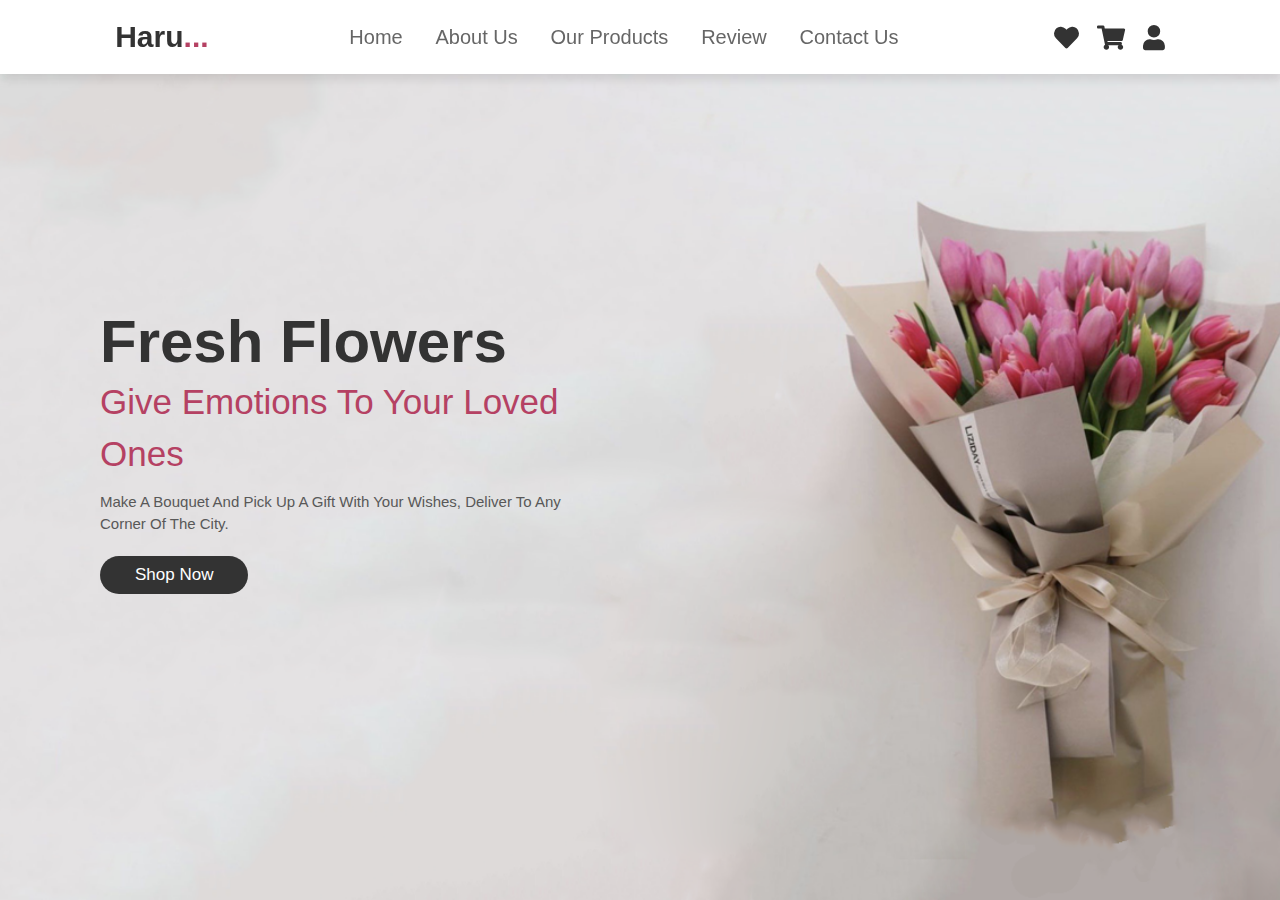
<file: homepage/index.html>
<!DOCTYPE html>
<html lang="en">
<head>
    <meta charset="UTF-8">
    <meta http-equiv="X-UA-Compatible" content="IE=edge">
    <meta name="viewport" content="width=device-width, initial-scale=1.0">
    <link rel="stylesheet" href="https://cdnjs.cloudflare.com/ajax/libs/font-awesome/5.15.3/css/all.min.css">
    <link rel="stylesheet" href="/homepage/style.css">
    <title>Flower shop</title>
</head>
<body>
    <!-- header section starts  -->

<header>

    <input type="checkbox" name="" id="toggler">
    <label for="toggler" class="fas fa-bars"></label>

    <a href="#" class="logo">haru<span>...</span></a>

    <nav class="navbar">
        <a href="#home">Home</a>
        <a href="#about">About us</a>
        <a href="/index1.html">our products</a>
        <a href="#review">review</a>
        <a href="#contact">contact us</a>
    </nav>

    <div class="icons">
        <a href="#" class="fas fa-heart"></a>
        <a href="#" class="fas fa-shopping-cart"></a>
        <a href="#" class="fas fa-user"></a>
    </div>

</header>

<!-- header section ends -->


<!-- home section starts  -->

<section class="home" id="home">

    <div class="content">
        <h3>fresh flowers</h3>
        <span> give emotions to your loved ones </span>
        <p>make a bouquet and pick up a gift with your wishes, deliver to any corner of the city. </p>
        <a href="#" class="buttn">shop now</a>
    </div>
    
</section>

<!-- home section ends -->

    
</body>
</html>
</file>
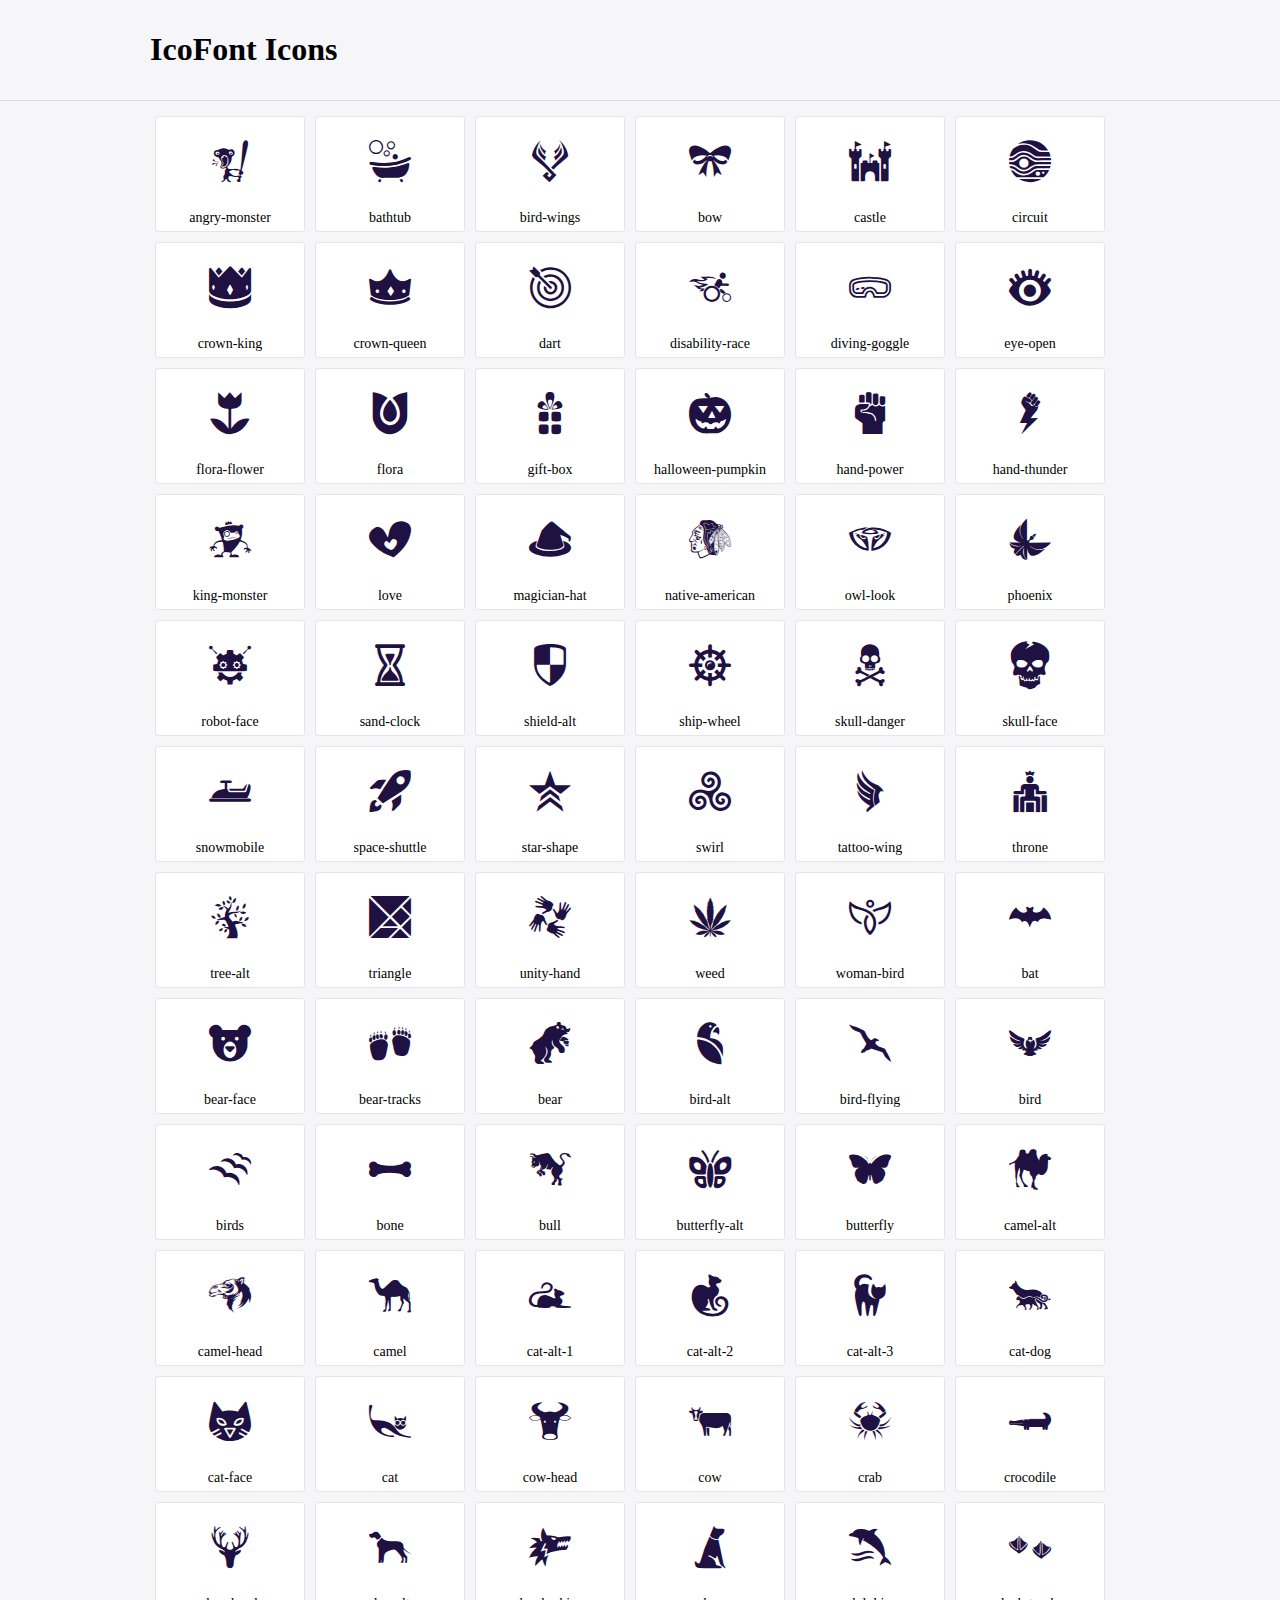
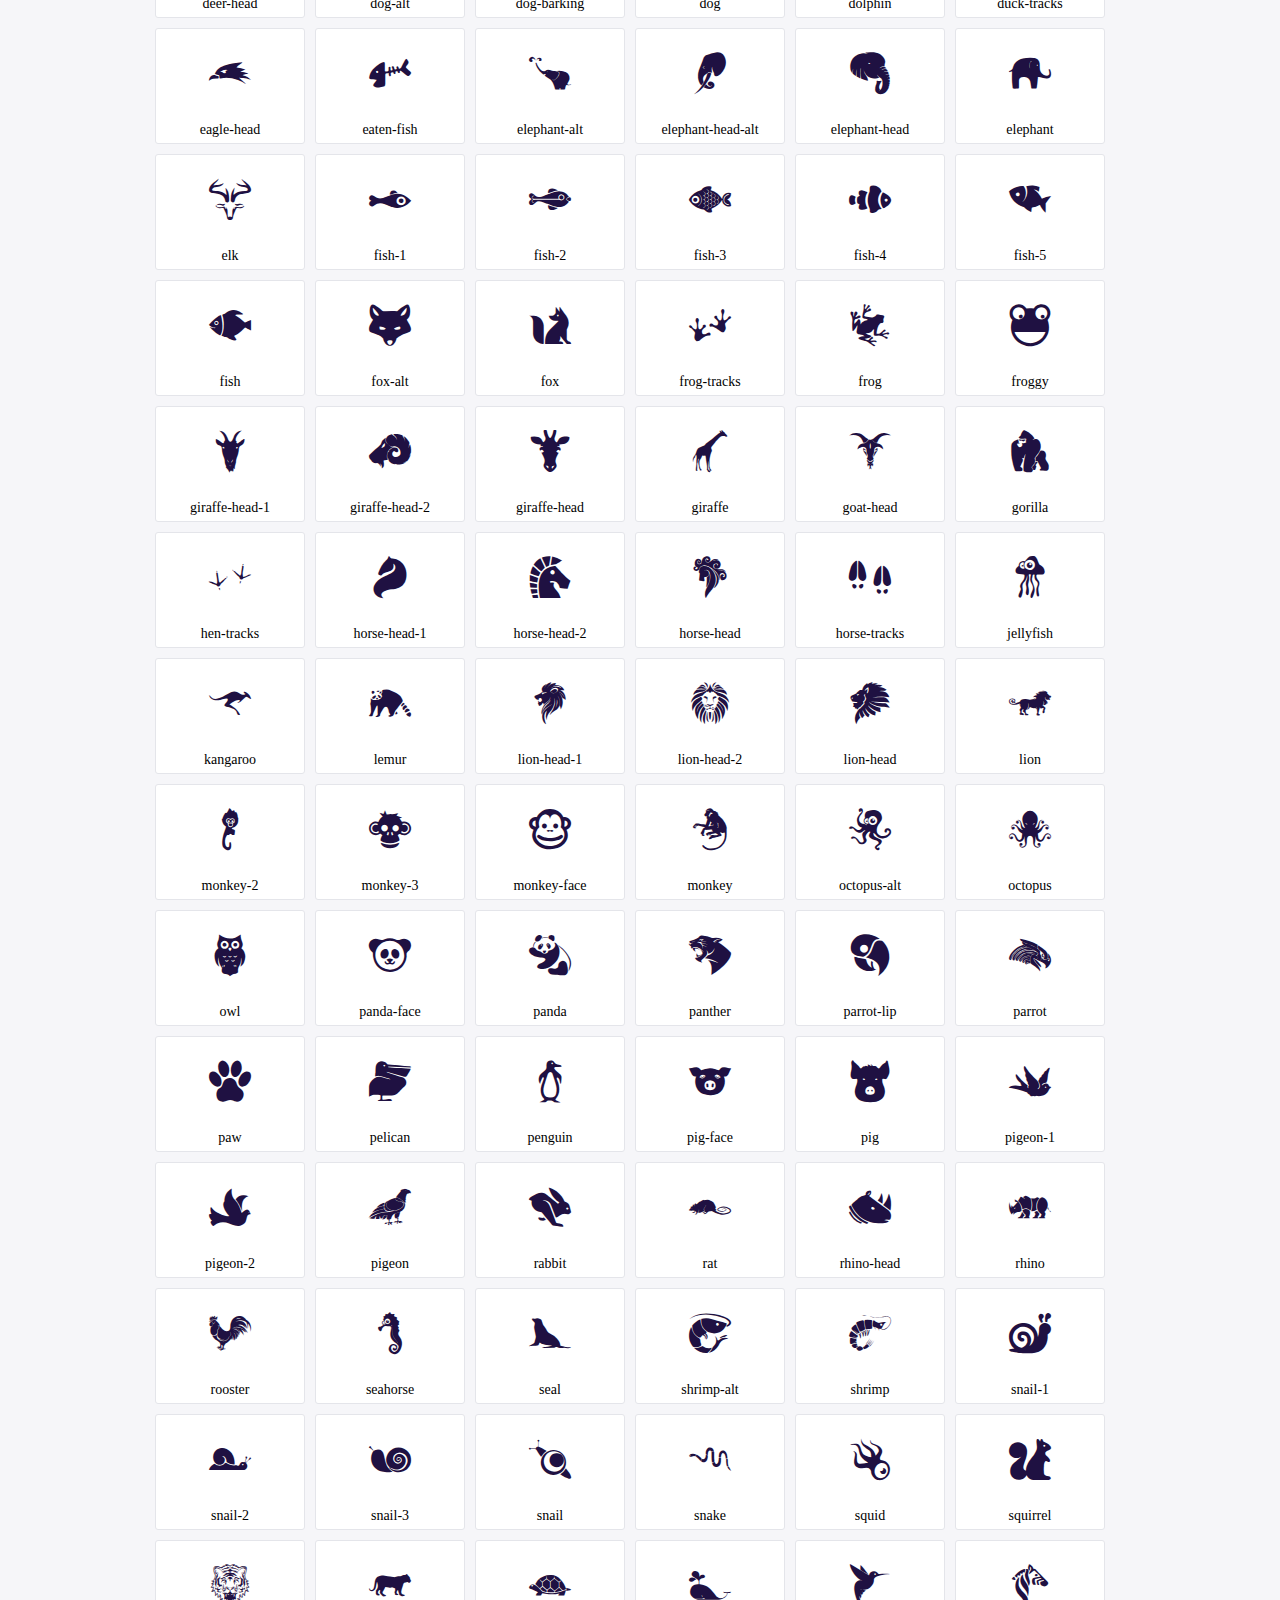
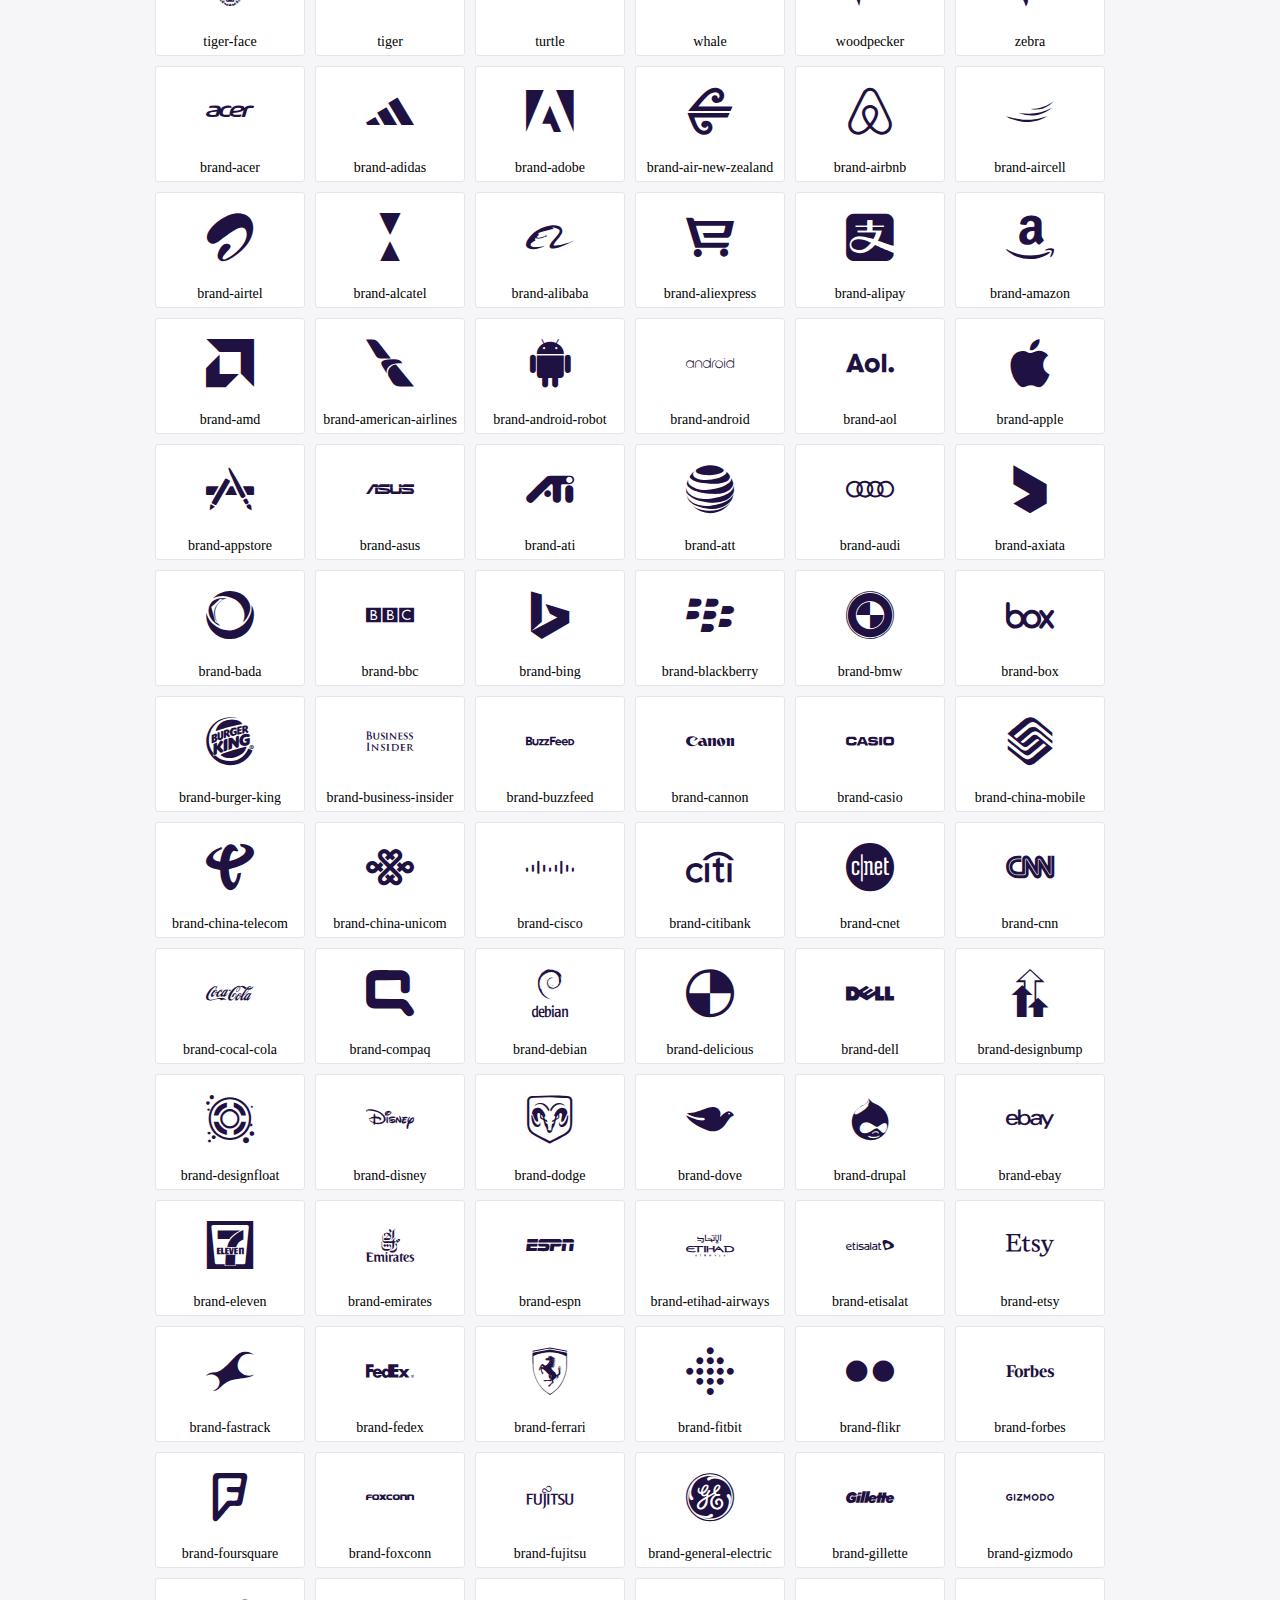
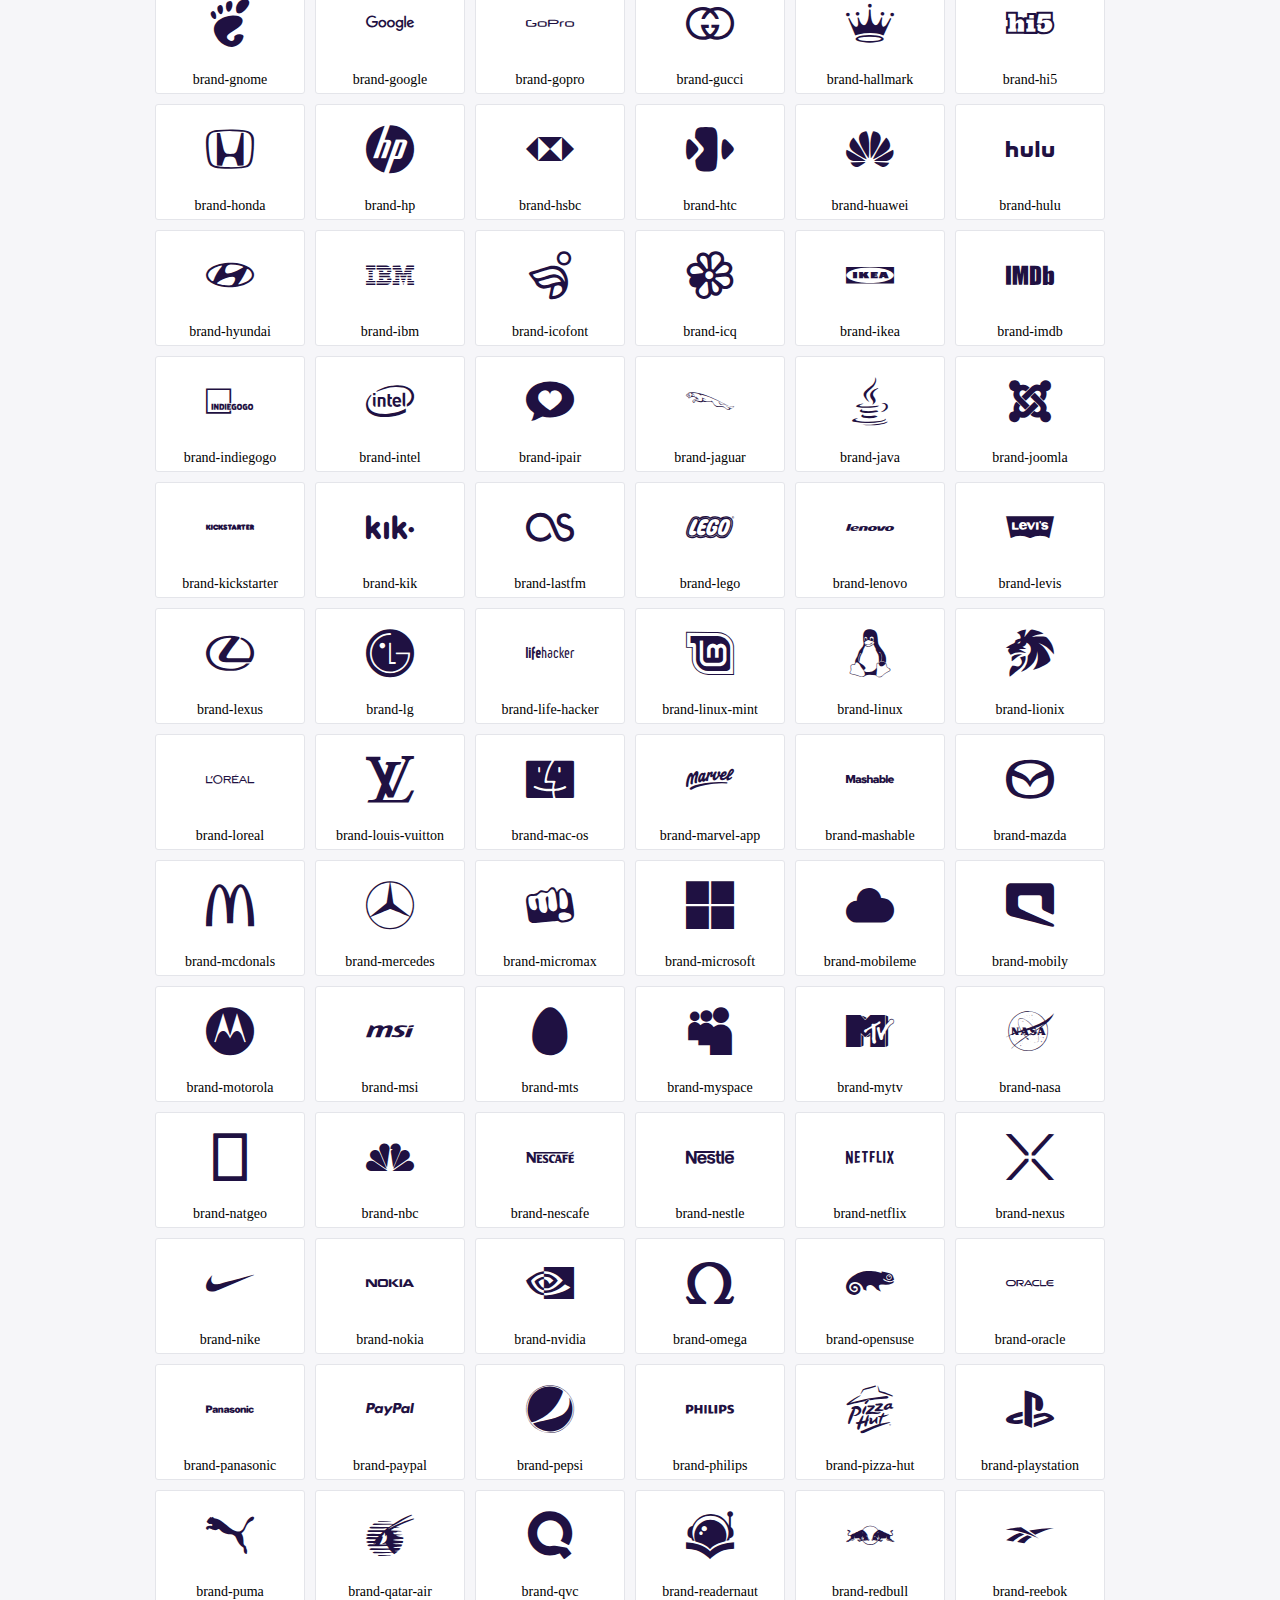
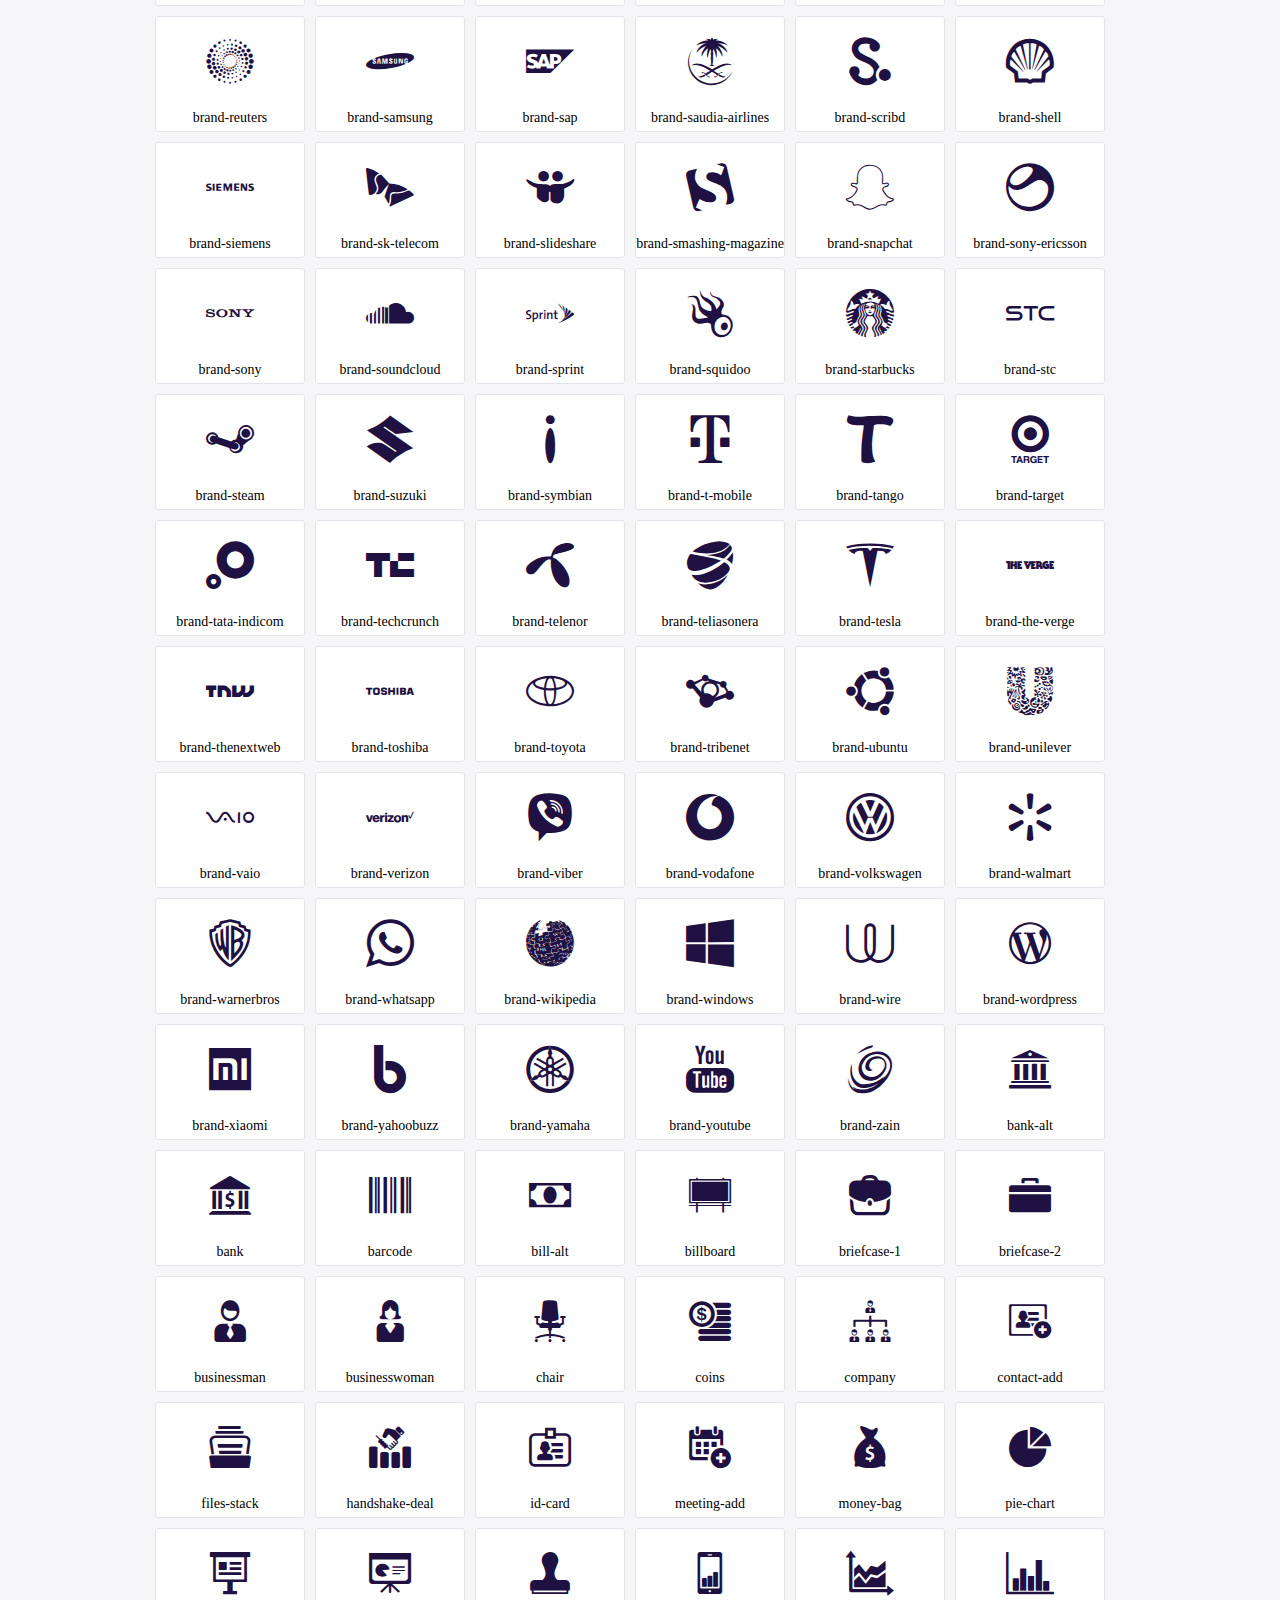
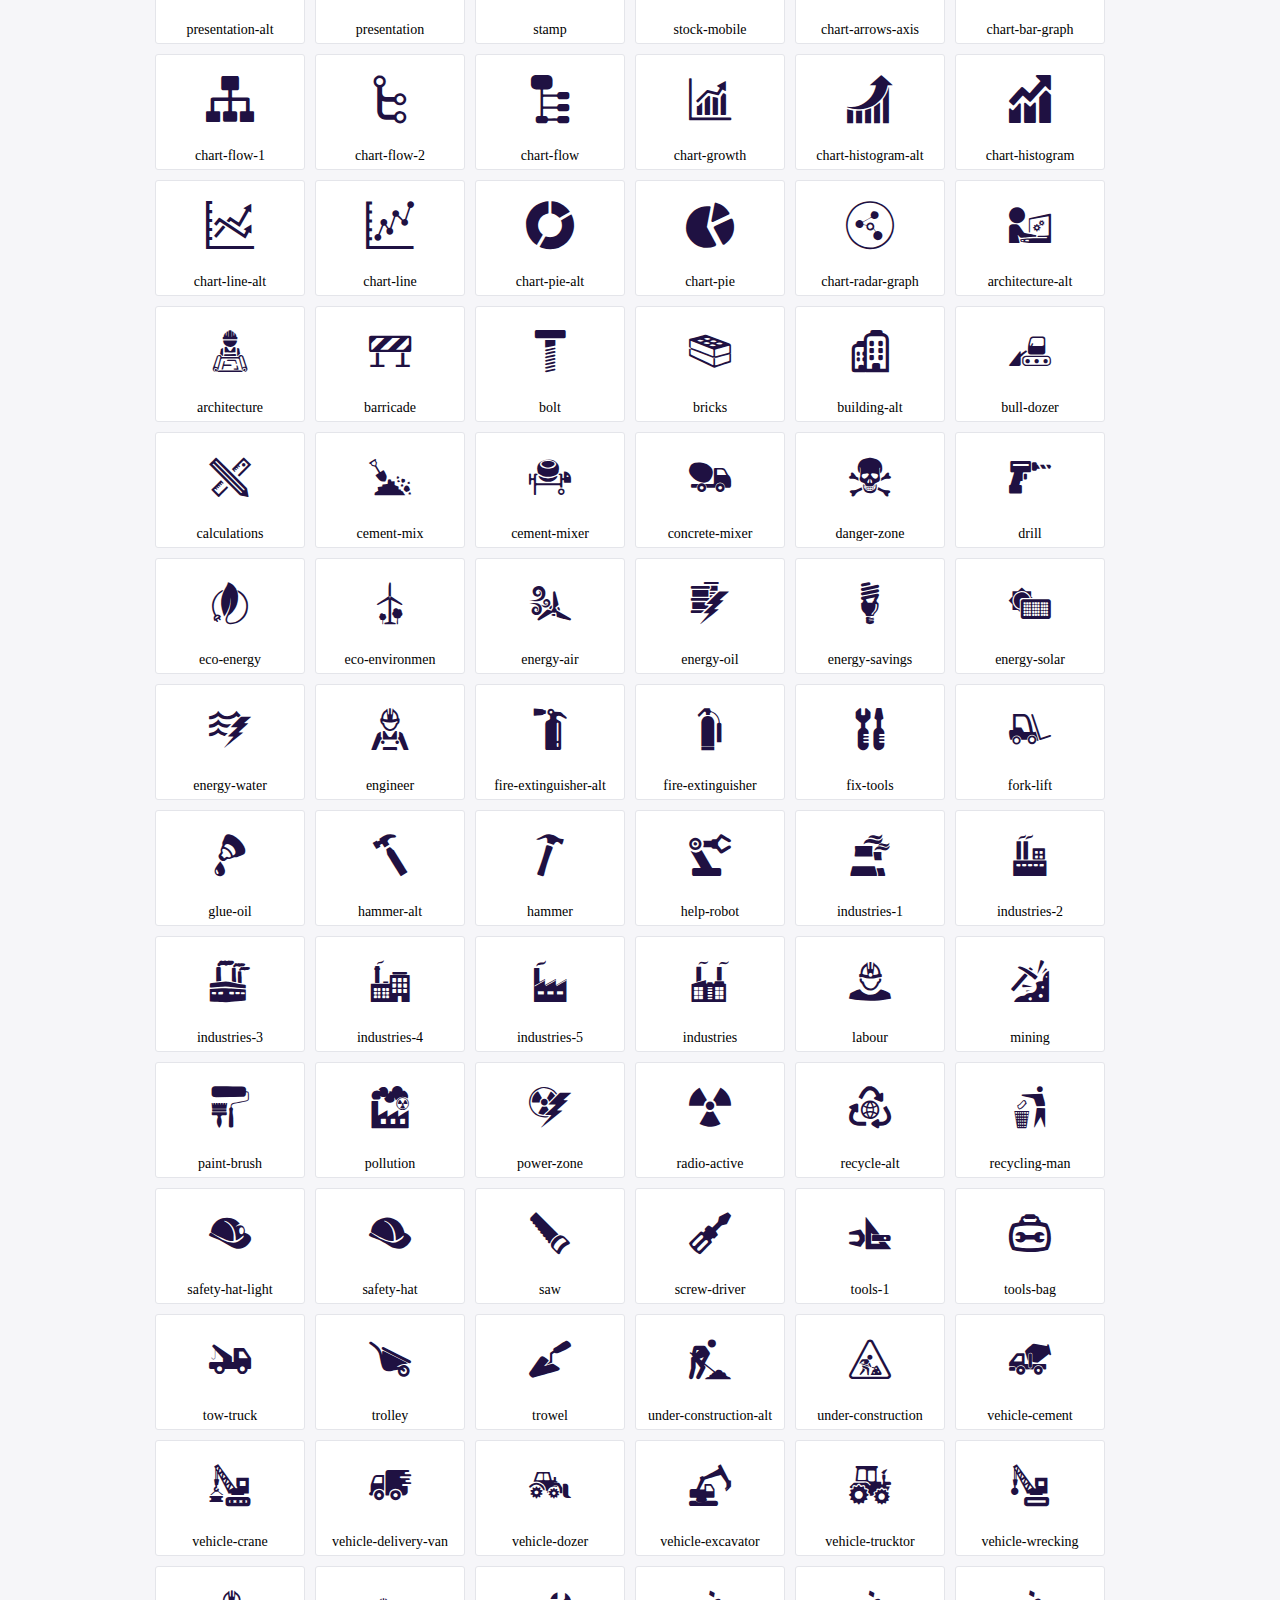
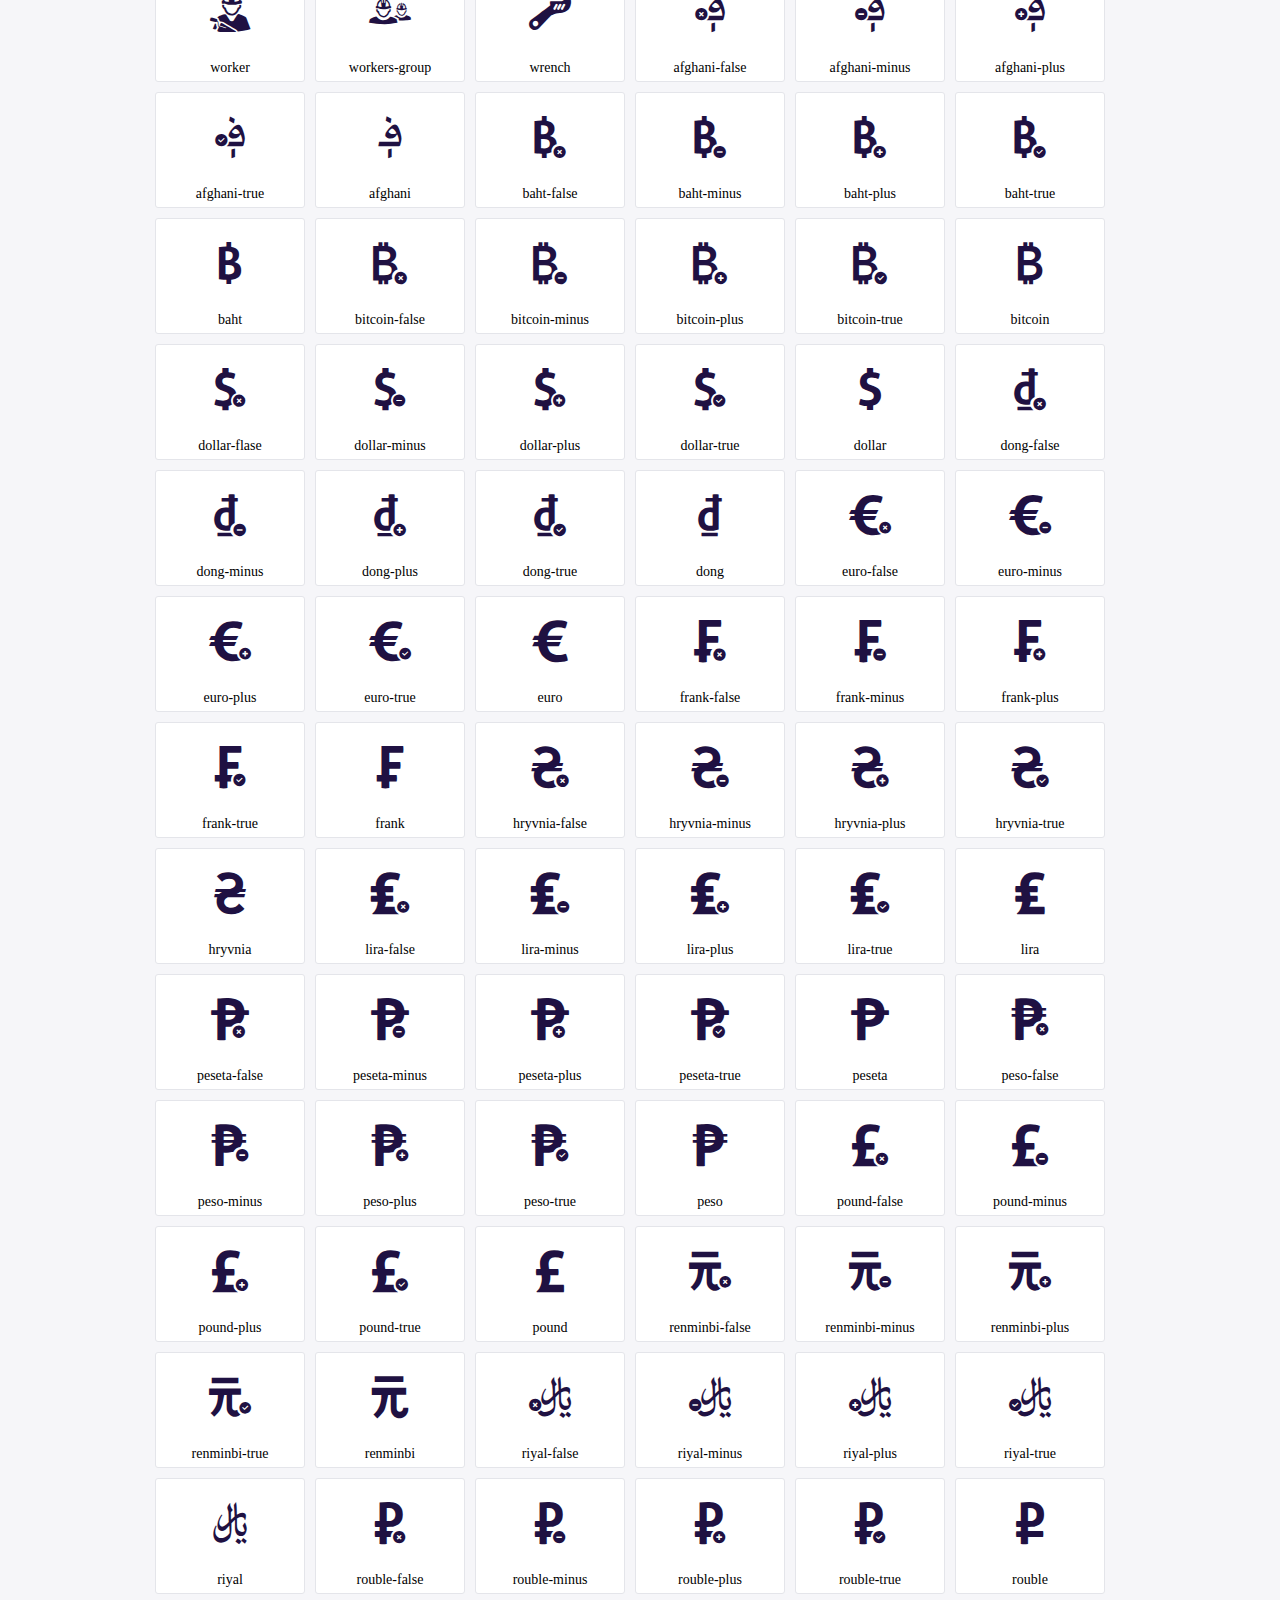
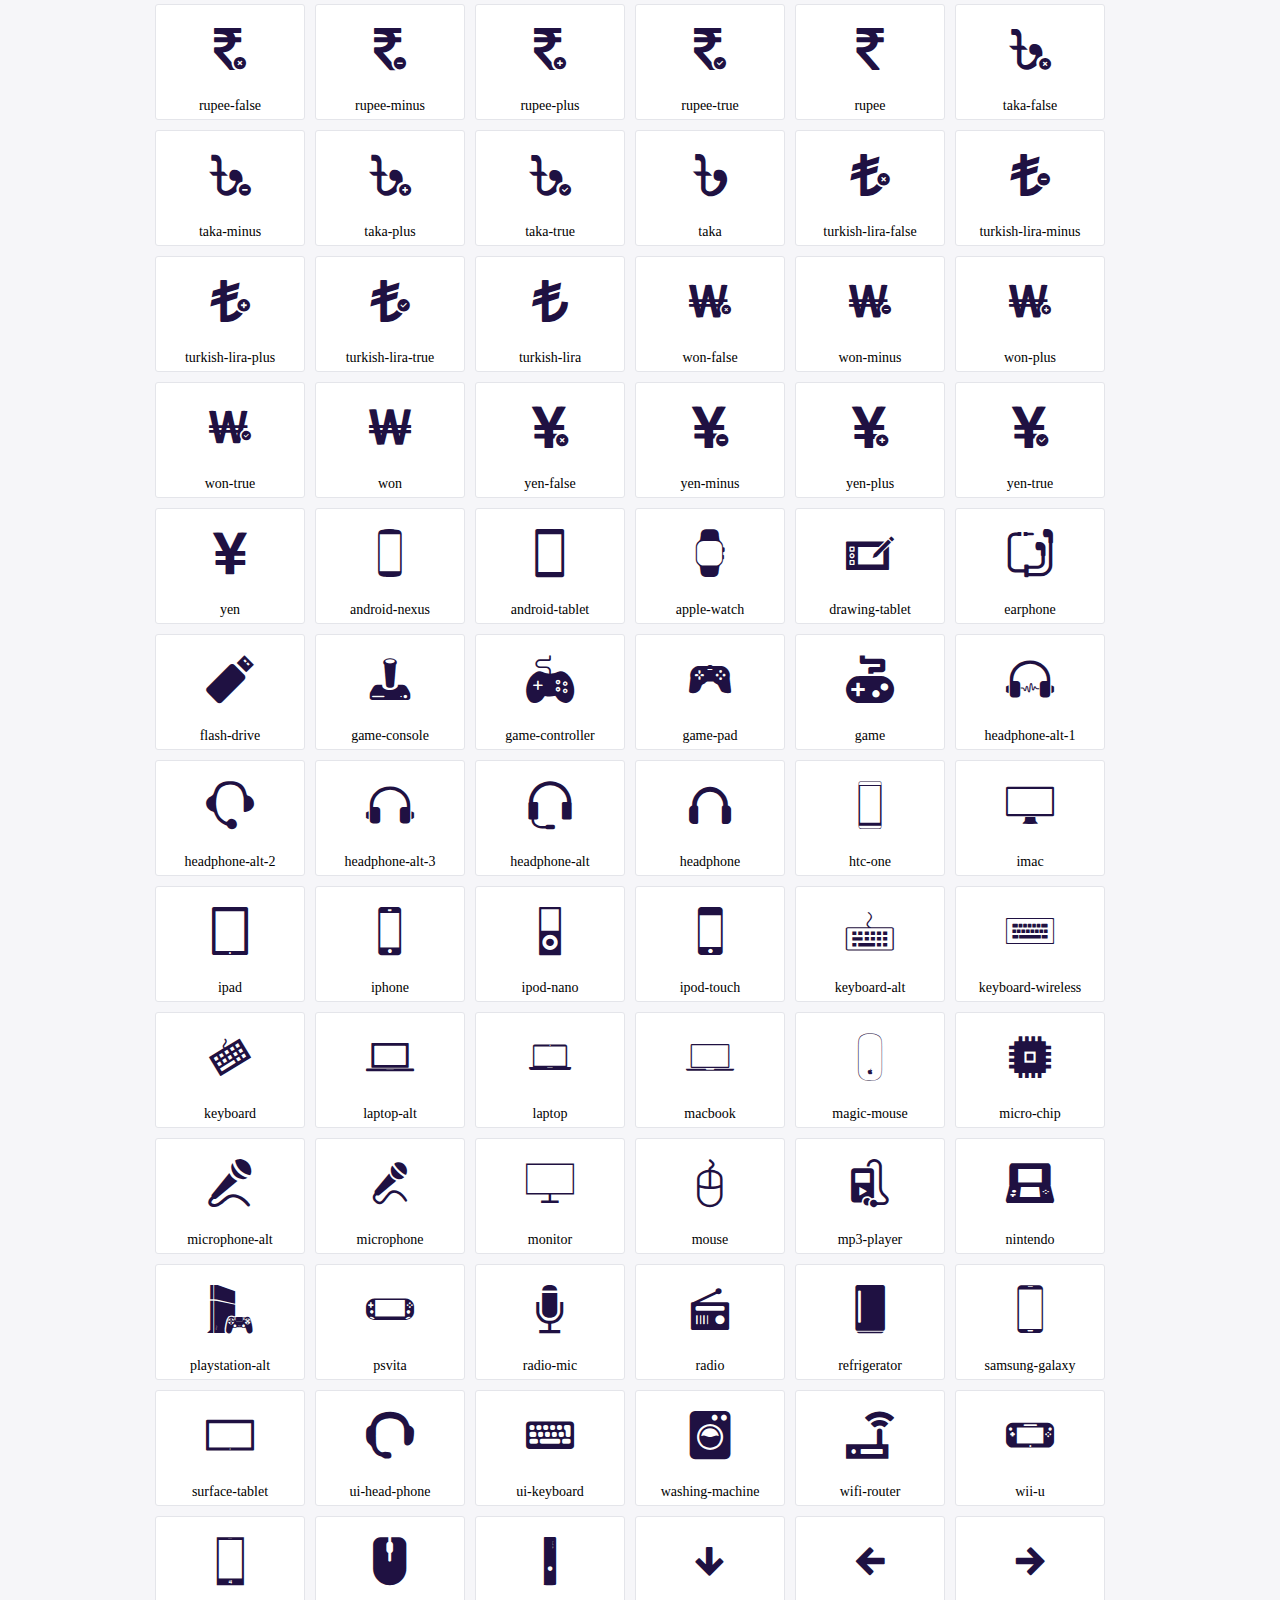
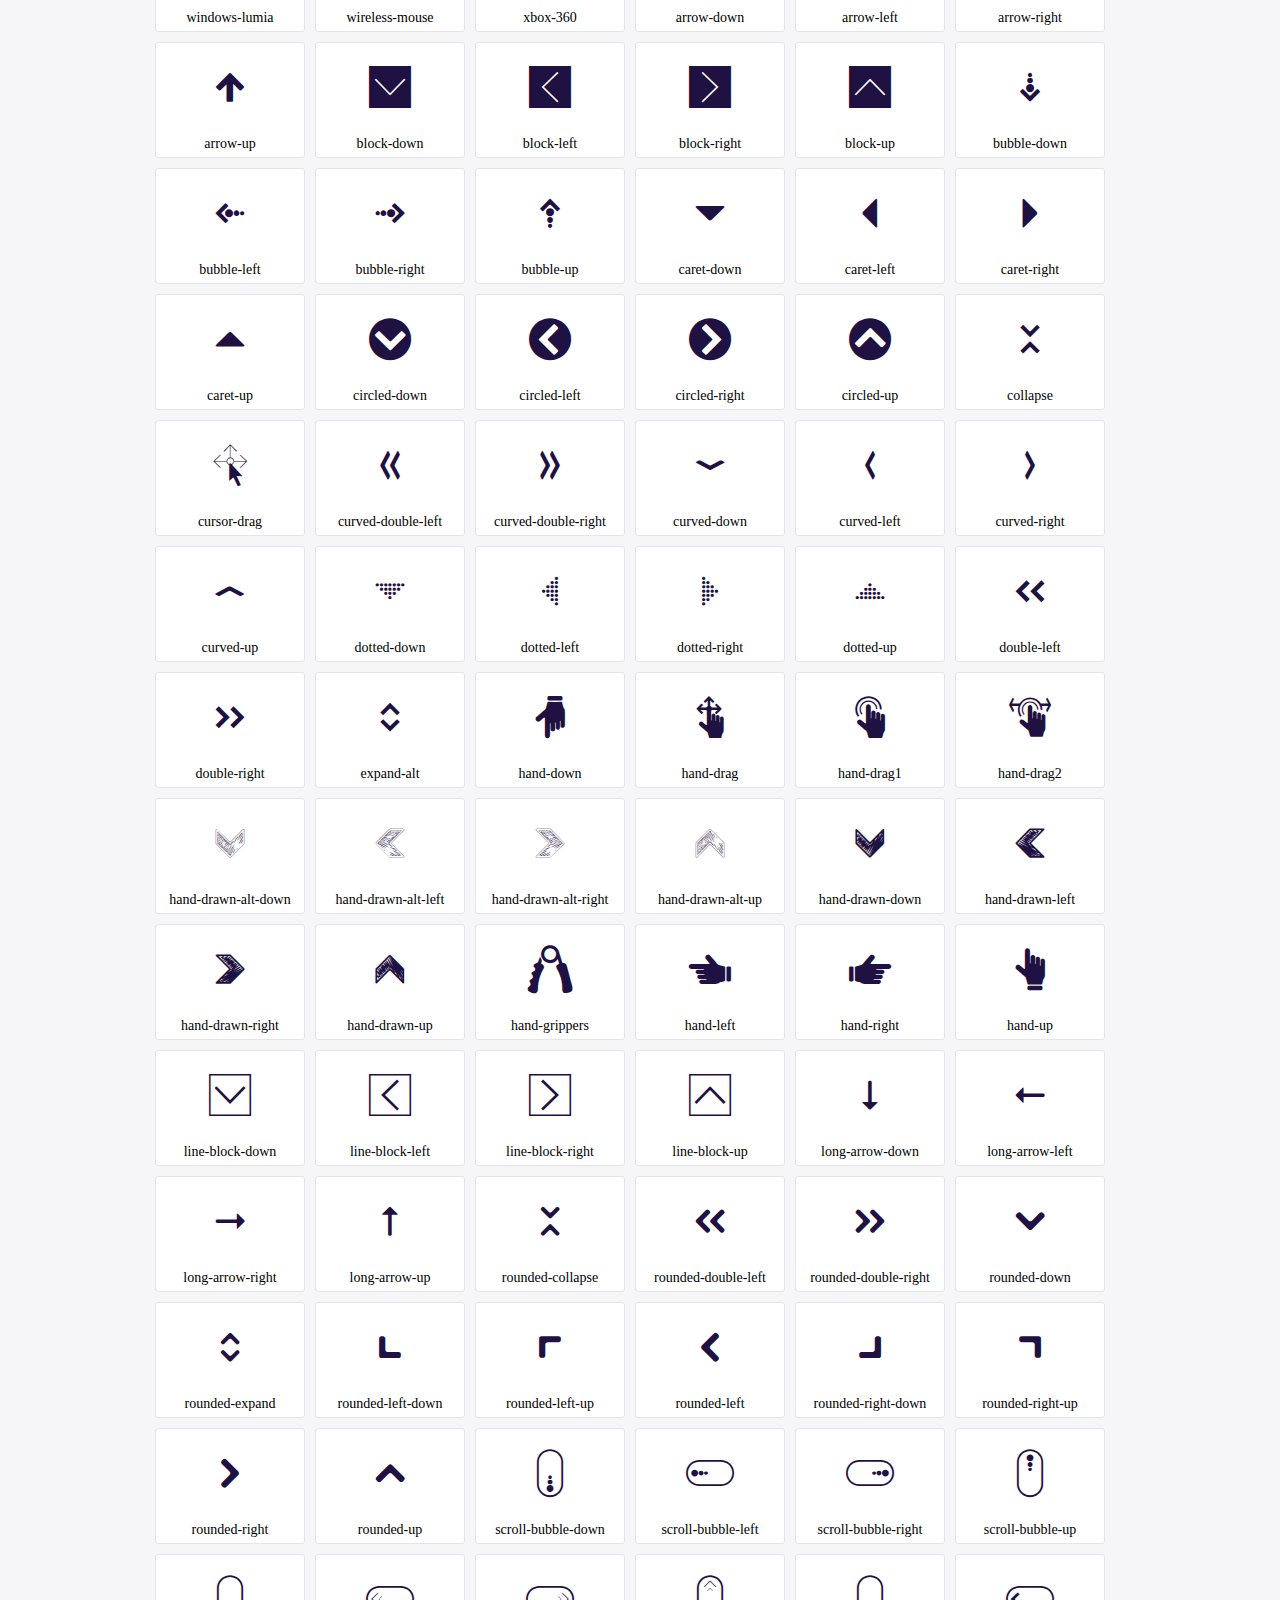
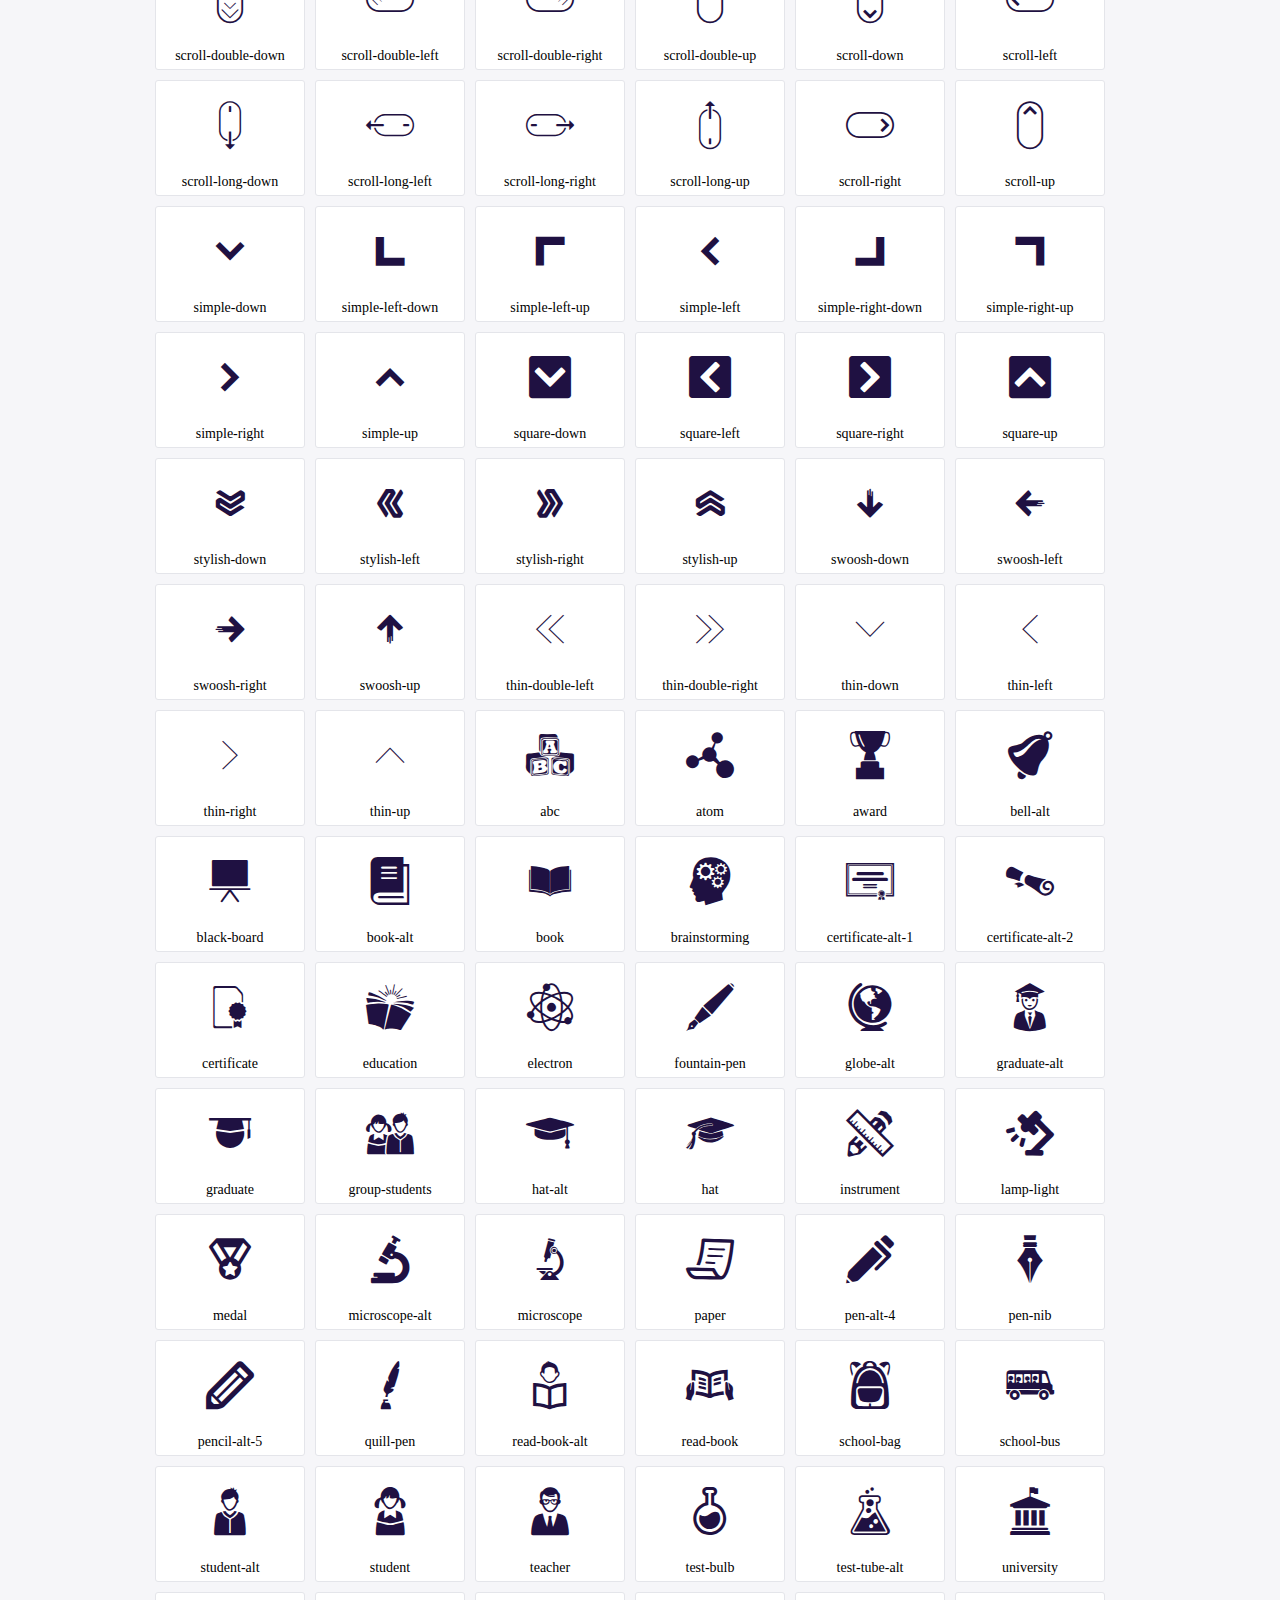
<file: icofont/demo.html>
<!DOCTYPE html>
	<html>
	<head>
		<meta charset="utf-8">
		<title>Examples | IcoFont</title>
		<link rel="stylesheet" type="text/css" href="./icofont.min.css">
		<style type="text/css">
			body {
				margin: 0;
				padding: 0;
				background: #F6F6F9;
			}
			.header {
				border-bottom: 1px solid #DCDCE1;
				padding: 10px 0;
				margin-bottom: 10px;
			}
			.container {
				width: 980px;
				margin: 0 auto;
			}
			.ico-title {
				font-size: 2em;
			}
			.iconlist {
				margin: 0;
				padding: 0;
				list-style: none;
				text-align: center;
				width: 100%;
				display: flex;
				flex-wrap: wrap;
				flex-direction: row;
			}
			.iconlist li {
				position: relative;
				margin: 5px;
				width: 150px;
				cursor: pointer;
			}
			.iconlist li .icon-holder {
				position: relative;
				text-align: center;
				border-radius: 3px;
				overflow: hidden;
				padding-bottom: 5px;
				background: #ffffff;
				border: 1px solid #E4E5EA;
				transition: all 0.2s linear 0s;
			}
			.iconlist li .icon-holder:hover {
				background: #00C3DA;
				color: #ffffff;
			}
			.iconlist li .icon-holder:hover .icon i {
				color: #ffffff;
			}
			.iconlist li .icon-holder .icon {
				padding: 20px;
				text-align: center;
			}
			.iconlist li .icon-holder .icon i {
				font-size: 3em;
				color: #1F1142;
			}
			.iconlist li .icon-holder span {
				font-size: 14px;
				display: block;
				margin-top: 5px;
				border-radius: 3px;
			}
		</style>
	</head>
	<body>
	<div class="header">
		<div class="container">
			<h1 class="ico-title"> IcoFont Icons </h1>
		</div>
	</div>
	<div class="container">
		<ul class="iconlist">
		
		<li>
			<div class="icon-holder">
				<div class="icon"> 
					<i class="icofont-angry-monster"></i>
				</div> 
				<span> angry-monster </span>
			</div>
		</li>
		
		<li>
			<div class="icon-holder">
				<div class="icon"> 
					<i class="icofont-bathtub"></i>
				</div> 
				<span> bathtub </span>
			</div>
		</li>
		
		<li>
			<div class="icon-holder">
				<div class="icon"> 
					<i class="icofont-bird-wings"></i>
				</div> 
				<span> bird-wings </span>
			</div>
		</li>
		
		<li>
			<div class="icon-holder">
				<div class="icon"> 
					<i class="icofont-bow"></i>
				</div> 
				<span> bow </span>
			</div>
		</li>
		
		<li>
			<div class="icon-holder">
				<div class="icon"> 
					<i class="icofont-castle"></i>
				</div> 
				<span> castle </span>
			</div>
		</li>
		
		<li>
			<div class="icon-holder">
				<div class="icon"> 
					<i class="icofont-circuit"></i>
				</div> 
				<span> circuit </span>
			</div>
		</li>
		
		<li>
			<div class="icon-holder">
				<div class="icon"> 
					<i class="icofont-crown-king"></i>
				</div> 
				<span> crown-king </span>
			</div>
		</li>
		
		<li>
			<div class="icon-holder">
				<div class="icon"> 
					<i class="icofont-crown-queen"></i>
				</div> 
				<span> crown-queen </span>
			</div>
		</li>
		
		<li>
			<div class="icon-holder">
				<div class="icon"> 
					<i class="icofont-dart"></i>
				</div> 
				<span> dart </span>
			</div>
		</li>
		
		<li>
			<div class="icon-holder">
				<div class="icon"> 
					<i class="icofont-disability-race"></i>
				</div> 
				<span> disability-race </span>
			</div>
		</li>
		
		<li>
			<div class="icon-holder">
				<div class="icon"> 
					<i class="icofont-diving-goggle"></i>
				</div> 
				<span> diving-goggle </span>
			</div>
		</li>
		
		<li>
			<div class="icon-holder">
				<div class="icon"> 
					<i class="icofont-eye-open"></i>
				</div> 
				<span> eye-open </span>
			</div>
		</li>
		
		<li>
			<div class="icon-holder">
				<div class="icon"> 
					<i class="icofont-flora-flower"></i>
				</div> 
				<span> flora-flower </span>
			</div>
		</li>
		
		<li>
			<div class="icon-holder">
				<div class="icon"> 
					<i class="icofont-flora"></i>
				</div> 
				<span> flora </span>
			</div>
		</li>
		
		<li>
			<div class="icon-holder">
				<div class="icon"> 
					<i class="icofont-gift-box"></i>
				</div> 
				<span> gift-box </span>
			</div>
		</li>
		
		<li>
			<div class="icon-holder">
				<div class="icon"> 
					<i class="icofont-halloween-pumpkin"></i>
				</div> 
				<span> halloween-pumpkin </span>
			</div>
		</li>
		
		<li>
			<div class="icon-holder">
				<div class="icon"> 
					<i class="icofont-hand-power"></i>
				</div> 
				<span> hand-power </span>
			</div>
		</li>
		
		<li>
			<div class="icon-holder">
				<div class="icon"> 
					<i class="icofont-hand-thunder"></i>
				</div> 
				<span> hand-thunder </span>
			</div>
		</li>
		
		<li>
			<div class="icon-holder">
				<div class="icon"> 
					<i class="icofont-king-monster"></i>
				</div> 
				<span> king-monster </span>
			</div>
		</li>
		
		<li>
			<div class="icon-holder">
				<div class="icon"> 
					<i class="icofont-love"></i>
				</div> 
				<span> love </span>
			</div>
		</li>
		
		<li>
			<div class="icon-holder">
				<div class="icon"> 
					<i class="icofont-magician-hat"></i>
				</div> 
				<span> magician-hat </span>
			</div>
		</li>
		
		<li>
			<div class="icon-holder">
				<div class="icon"> 
					<i class="icofont-native-american"></i>
				</div> 
				<span> native-american </span>
			</div>
		</li>
		
		<li>
			<div class="icon-holder">
				<div class="icon"> 
					<i class="icofont-owl-look"></i>
				</div> 
				<span> owl-look </span>
			</div>
		</li>
		
		<li>
			<div class="icon-holder">
				<div class="icon"> 
					<i class="icofont-phoenix"></i>
				</div> 
				<span> phoenix </span>
			</div>
		</li>
		
		<li>
			<div class="icon-holder">
				<div class="icon"> 
					<i class="icofont-robot-face"></i>
				</div> 
				<span> robot-face </span>
			</div>
		</li>
		
		<li>
			<div class="icon-holder">
				<div class="icon"> 
					<i class="icofont-sand-clock"></i>
				</div> 
				<span> sand-clock </span>
			</div>
		</li>
		
		<li>
			<div class="icon-holder">
				<div class="icon"> 
					<i class="icofont-shield-alt"></i>
				</div> 
				<span> shield-alt </span>
			</div>
		</li>
		
		<li>
			<div class="icon-holder">
				<div class="icon"> 
					<i class="icofont-ship-wheel"></i>
				</div> 
				<span> ship-wheel </span>
			</div>
		</li>
		
		<li>
			<div class="icon-holder">
				<div class="icon"> 
					<i class="icofont-skull-danger"></i>
				</div> 
				<span> skull-danger </span>
			</div>
		</li>
		
		<li>
			<div class="icon-holder">
				<div class="icon"> 
					<i class="icofont-skull-face"></i>
				</div> 
				<span> skull-face </span>
			</div>
		</li>
		
		<li>
			<div class="icon-holder">
				<div class="icon"> 
					<i class="icofont-snowmobile"></i>
				</div> 
				<span> snowmobile </span>
			</div>
		</li>
		
		<li>
			<div class="icon-holder">
				<div class="icon"> 
					<i class="icofont-space-shuttle"></i>
				</div> 
				<span> space-shuttle </span>
			</div>
		</li>
		
		<li>
			<div class="icon-holder">
				<div class="icon"> 
					<i class="icofont-star-shape"></i>
				</div> 
				<span> star-shape </span>
			</div>
		</li>
		
		<li>
			<div class="icon-holder">
				<div class="icon"> 
					<i class="icofont-swirl"></i>
				</div> 
				<span> swirl </span>
			</div>
		</li>
		
		<li>
			<div class="icon-holder">
				<div class="icon"> 
					<i class="icofont-tattoo-wing"></i>
				</div> 
				<span> tattoo-wing </span>
			</div>
		</li>
		
		<li>
			<div class="icon-holder">
				<div class="icon"> 
					<i class="icofont-throne"></i>
				</div> 
				<span> throne </span>
			</div>
		</li>
		
		<li>
			<div class="icon-holder">
				<div class="icon"> 
					<i class="icofont-tree-alt"></i>
				</div> 
				<span> tree-alt </span>
			</div>
		</li>
		
		<li>
			<div class="icon-holder">
				<div class="icon"> 
					<i class="icofont-triangle"></i>
				</div> 
				<span> triangle </span>
			</div>
		</li>
		
		<li>
			<div class="icon-holder">
				<div class="icon"> 
					<i class="icofont-unity-hand"></i>
				</div> 
				<span> unity-hand </span>
			</div>
		</li>
		
		<li>
			<div class="icon-holder">
				<div class="icon"> 
					<i class="icofont-weed"></i>
				</div> 
				<span> weed </span>
			</div>
		</li>
		
		<li>
			<div class="icon-holder">
				<div class="icon"> 
					<i class="icofont-woman-bird"></i>
				</div> 
				<span> woman-bird </span>
			</div>
		</li>
		
		<li>
			<div class="icon-holder">
				<div class="icon"> 
					<i class="icofont-bat"></i>
				</div> 
				<span> bat </span>
			</div>
		</li>
		
		<li>
			<div class="icon-holder">
				<div class="icon"> 
					<i class="icofont-bear-face"></i>
				</div> 
				<span> bear-face </span>
			</div>
		</li>
		
		<li>
			<div class="icon-holder">
				<div class="icon"> 
					<i class="icofont-bear-tracks"></i>
				</div> 
				<span> bear-tracks </span>
			</div>
		</li>
		
		<li>
			<div class="icon-holder">
				<div class="icon"> 
					<i class="icofont-bear"></i>
				</div> 
				<span> bear </span>
			</div>
		</li>
		
		<li>
			<div class="icon-holder">
				<div class="icon"> 
					<i class="icofont-bird-alt"></i>
				</div> 
				<span> bird-alt </span>
			</div>
		</li>
		
		<li>
			<div class="icon-holder">
				<div class="icon"> 
					<i class="icofont-bird-flying"></i>
				</div> 
				<span> bird-flying </span>
			</div>
		</li>
		
		<li>
			<div class="icon-holder">
				<div class="icon"> 
					<i class="icofont-bird"></i>
				</div> 
				<span> bird </span>
			</div>
		</li>
		
		<li>
			<div class="icon-holder">
				<div class="icon"> 
					<i class="icofont-birds"></i>
				</div> 
				<span> birds </span>
			</div>
		</li>
		
		<li>
			<div class="icon-holder">
				<div class="icon"> 
					<i class="icofont-bone"></i>
				</div> 
				<span> bone </span>
			</div>
		</li>
		
		<li>
			<div class="icon-holder">
				<div class="icon"> 
					<i class="icofont-bull"></i>
				</div> 
				<span> bull </span>
			</div>
		</li>
		
		<li>
			<div class="icon-holder">
				<div class="icon"> 
					<i class="icofont-butterfly-alt"></i>
				</div> 
				<span> butterfly-alt </span>
			</div>
		</li>
		
		<li>
			<div class="icon-holder">
				<div class="icon"> 
					<i class="icofont-butterfly"></i>
				</div> 
				<span> butterfly </span>
			</div>
		</li>
		
		<li>
			<div class="icon-holder">
				<div class="icon"> 
					<i class="icofont-camel-alt"></i>
				</div> 
				<span> camel-alt </span>
			</div>
		</li>
		
		<li>
			<div class="icon-holder">
				<div class="icon"> 
					<i class="icofont-camel-head"></i>
				</div> 
				<span> camel-head </span>
			</div>
		</li>
		
		<li>
			<div class="icon-holder">
				<div class="icon"> 
					<i class="icofont-camel"></i>
				</div> 
				<span> camel </span>
			</div>
		</li>
		
		<li>
			<div class="icon-holder">
				<div class="icon"> 
					<i class="icofont-cat-alt-1"></i>
				</div> 
				<span> cat-alt-1 </span>
			</div>
		</li>
		
		<li>
			<div class="icon-holder">
				<div class="icon"> 
					<i class="icofont-cat-alt-2"></i>
				</div> 
				<span> cat-alt-2 </span>
			</div>
		</li>
		
		<li>
			<div class="icon-holder">
				<div class="icon"> 
					<i class="icofont-cat-alt-3"></i>
				</div> 
				<span> cat-alt-3 </span>
			</div>
		</li>
		
		<li>
			<div class="icon-holder">
				<div class="icon"> 
					<i class="icofont-cat-dog"></i>
				</div> 
				<span> cat-dog </span>
			</div>
		</li>
		
		<li>
			<div class="icon-holder">
				<div class="icon"> 
					<i class="icofont-cat-face"></i>
				</div> 
				<span> cat-face </span>
			</div>
		</li>
		
		<li>
			<div class="icon-holder">
				<div class="icon"> 
					<i class="icofont-cat"></i>
				</div> 
				<span> cat </span>
			</div>
		</li>
		
		<li>
			<div class="icon-holder">
				<div class="icon"> 
					<i class="icofont-cow-head"></i>
				</div> 
				<span> cow-head </span>
			</div>
		</li>
		
		<li>
			<div class="icon-holder">
				<div class="icon"> 
					<i class="icofont-cow"></i>
				</div> 
				<span> cow </span>
			</div>
		</li>
		
		<li>
			<div class="icon-holder">
				<div class="icon"> 
					<i class="icofont-crab"></i>
				</div> 
				<span> crab </span>
			</div>
		</li>
		
		<li>
			<div class="icon-holder">
				<div class="icon"> 
					<i class="icofont-crocodile"></i>
				</div> 
				<span> crocodile </span>
			</div>
		</li>
		
		<li>
			<div class="icon-holder">
				<div class="icon"> 
					<i class="icofont-deer-head"></i>
				</div> 
				<span> deer-head </span>
			</div>
		</li>
		
		<li>
			<div class="icon-holder">
				<div class="icon"> 
					<i class="icofont-dog-alt"></i>
				</div> 
				<span> dog-alt </span>
			</div>
		</li>
		
		<li>
			<div class="icon-holder">
				<div class="icon"> 
					<i class="icofont-dog-barking"></i>
				</div> 
				<span> dog-barking </span>
			</div>
		</li>
		
		<li>
			<div class="icon-holder">
				<div class="icon"> 
					<i class="icofont-dog"></i>
				</div> 
				<span> dog </span>
			</div>
		</li>
		
		<li>
			<div class="icon-holder">
				<div class="icon"> 
					<i class="icofont-dolphin"></i>
				</div> 
				<span> dolphin </span>
			</div>
		</li>
		
		<li>
			<div class="icon-holder">
				<div class="icon"> 
					<i class="icofont-duck-tracks"></i>
				</div> 
				<span> duck-tracks </span>
			</div>
		</li>
		
		<li>
			<div class="icon-holder">
				<div class="icon"> 
					<i class="icofont-eagle-head"></i>
				</div> 
				<span> eagle-head </span>
			</div>
		</li>
		
		<li>
			<div class="icon-holder">
				<div class="icon"> 
					<i class="icofont-eaten-fish"></i>
				</div> 
				<span> eaten-fish </span>
			</div>
		</li>
		
		<li>
			<div class="icon-holder">
				<div class="icon"> 
					<i class="icofont-elephant-alt"></i>
				</div> 
				<span> elephant-alt </span>
			</div>
		</li>
		
		<li>
			<div class="icon-holder">
				<div class="icon"> 
					<i class="icofont-elephant-head-alt"></i>
				</div> 
				<span> elephant-head-alt </span>
			</div>
		</li>
		
		<li>
			<div class="icon-holder">
				<div class="icon"> 
					<i class="icofont-elephant-head"></i>
				</div> 
				<span> elephant-head </span>
			</div>
		</li>
		
		<li>
			<div class="icon-holder">
				<div class="icon"> 
					<i class="icofont-elephant"></i>
				</div> 
				<span> elephant </span>
			</div>
		</li>
		
		<li>
			<div class="icon-holder">
				<div class="icon"> 
					<i class="icofont-elk"></i>
				</div> 
				<span> elk </span>
			</div>
		</li>
		
		<li>
			<div class="icon-holder">
				<div class="icon"> 
					<i class="icofont-fish-1"></i>
				</div> 
				<span> fish-1 </span>
			</div>
		</li>
		
		<li>
			<div class="icon-holder">
				<div class="icon"> 
					<i class="icofont-fish-2"></i>
				</div> 
				<span> fish-2 </span>
			</div>
		</li>
		
		<li>
			<div class="icon-holder">
				<div class="icon"> 
					<i class="icofont-fish-3"></i>
				</div> 
				<span> fish-3 </span>
			</div>
		</li>
		
		<li>
			<div class="icon-holder">
				<div class="icon"> 
					<i class="icofont-fish-4"></i>
				</div> 
				<span> fish-4 </span>
			</div>
		</li>
		
		<li>
			<div class="icon-holder">
				<div class="icon"> 
					<i class="icofont-fish-5"></i>
				</div> 
				<span> fish-5 </span>
			</div>
		</li>
		
		<li>
			<div class="icon-holder">
				<div class="icon"> 
					<i class="icofont-fish"></i>
				</div> 
				<span> fish </span>
			</div>
		</li>
		
		<li>
			<div class="icon-holder">
				<div class="icon"> 
					<i class="icofont-fox-alt"></i>
				</div> 
				<span> fox-alt </span>
			</div>
		</li>
		
		<li>
			<div class="icon-holder">
				<div class="icon"> 
					<i class="icofont-fox"></i>
				</div> 
				<span> fox </span>
			</div>
		</li>
		
		<li>
			<div class="icon-holder">
				<div class="icon"> 
					<i class="icofont-frog-tracks"></i>
				</div> 
				<span> frog-tracks </span>
			</div>
		</li>
		
		<li>
			<div class="icon-holder">
				<div class="icon"> 
					<i class="icofont-frog"></i>
				</div> 
				<span> frog </span>
			</div>
		</li>
		
		<li>
			<div class="icon-holder">
				<div class="icon"> 
					<i class="icofont-froggy"></i>
				</div> 
				<span> froggy </span>
			</div>
		</li>
		
		<li>
			<div class="icon-holder">
				<div class="icon"> 
					<i class="icofont-giraffe-head-1"></i>
				</div> 
				<span> giraffe-head-1 </span>
			</div>
		</li>
		
		<li>
			<div class="icon-holder">
				<div class="icon"> 
					<i class="icofont-giraffe-head-2"></i>
				</div> 
				<span> giraffe-head-2 </span>
			</div>
		</li>
		
		<li>
			<div class="icon-holder">
				<div class="icon"> 
					<i class="icofont-giraffe-head"></i>
				</div> 
				<span> giraffe-head </span>
			</div>
		</li>
		
		<li>
			<div class="icon-holder">
				<div class="icon"> 
					<i class="icofont-giraffe"></i>
				</div> 
				<span> giraffe </span>
			</div>
		</li>
		
		<li>
			<div class="icon-holder">
				<div class="icon"> 
					<i class="icofont-goat-head"></i>
				</div> 
				<span> goat-head </span>
			</div>
		</li>
		
		<li>
			<div class="icon-holder">
				<div class="icon"> 
					<i class="icofont-gorilla"></i>
				</div> 
				<span> gorilla </span>
			</div>
		</li>
		
		<li>
			<div class="icon-holder">
				<div class="icon"> 
					<i class="icofont-hen-tracks"></i>
				</div> 
				<span> hen-tracks </span>
			</div>
		</li>
		
		<li>
			<div class="icon-holder">
				<div class="icon"> 
					<i class="icofont-horse-head-1"></i>
				</div> 
				<span> horse-head-1 </span>
			</div>
		</li>
		
		<li>
			<div class="icon-holder">
				<div class="icon"> 
					<i class="icofont-horse-head-2"></i>
				</div> 
				<span> horse-head-2 </span>
			</div>
		</li>
		
		<li>
			<div class="icon-holder">
				<div class="icon"> 
					<i class="icofont-horse-head"></i>
				</div> 
				<span> horse-head </span>
			</div>
		</li>
		
		<li>
			<div class="icon-holder">
				<div class="icon"> 
					<i class="icofont-horse-tracks"></i>
				</div> 
				<span> horse-tracks </span>
			</div>
		</li>
		
		<li>
			<div class="icon-holder">
				<div class="icon"> 
					<i class="icofont-jellyfish"></i>
				</div> 
				<span> jellyfish </span>
			</div>
		</li>
		
		<li>
			<div class="icon-holder">
				<div class="icon"> 
					<i class="icofont-kangaroo"></i>
				</div> 
				<span> kangaroo </span>
			</div>
		</li>
		
		<li>
			<div class="icon-holder">
				<div class="icon"> 
					<i class="icofont-lemur"></i>
				</div> 
				<span> lemur </span>
			</div>
		</li>
		
		<li>
			<div class="icon-holder">
				<div class="icon"> 
					<i class="icofont-lion-head-1"></i>
				</div> 
				<span> lion-head-1 </span>
			</div>
		</li>
		
		<li>
			<div class="icon-holder">
				<div class="icon"> 
					<i class="icofont-lion-head-2"></i>
				</div> 
				<span> lion-head-2 </span>
			</div>
		</li>
		
		<li>
			<div class="icon-holder">
				<div class="icon"> 
					<i class="icofont-lion-head"></i>
				</div> 
				<span> lion-head </span>
			</div>
		</li>
		
		<li>
			<div class="icon-holder">
				<div class="icon"> 
					<i class="icofont-lion"></i>
				</div> 
				<span> lion </span>
			</div>
		</li>
		
		<li>
			<div class="icon-holder">
				<div class="icon"> 
					<i class="icofont-monkey-2"></i>
				</div> 
				<span> monkey-2 </span>
			</div>
		</li>
		
		<li>
			<div class="icon-holder">
				<div class="icon"> 
					<i class="icofont-monkey-3"></i>
				</div> 
				<span> monkey-3 </span>
			</div>
		</li>
		
		<li>
			<div class="icon-holder">
				<div class="icon"> 
					<i class="icofont-monkey-face"></i>
				</div> 
				<span> monkey-face </span>
			</div>
		</li>
		
		<li>
			<div class="icon-holder">
				<div class="icon"> 
					<i class="icofont-monkey"></i>
				</div> 
				<span> monkey </span>
			</div>
		</li>
		
		<li>
			<div class="icon-holder">
				<div class="icon"> 
					<i class="icofont-octopus-alt"></i>
				</div> 
				<span> octopus-alt </span>
			</div>
		</li>
		
		<li>
			<div class="icon-holder">
				<div class="icon"> 
					<i class="icofont-octopus"></i>
				</div> 
				<span> octopus </span>
			</div>
		</li>
		
		<li>
			<div class="icon-holder">
				<div class="icon"> 
					<i class="icofont-owl"></i>
				</div> 
				<span> owl </span>
			</div>
		</li>
		
		<li>
			<div class="icon-holder">
				<div class="icon"> 
					<i class="icofont-panda-face"></i>
				</div> 
				<span> panda-face </span>
			</div>
		</li>
		
		<li>
			<div class="icon-holder">
				<div class="icon"> 
					<i class="icofont-panda"></i>
				</div> 
				<span> panda </span>
			</div>
		</li>
		
		<li>
			<div class="icon-holder">
				<div class="icon"> 
					<i class="icofont-panther"></i>
				</div> 
				<span> panther </span>
			</div>
		</li>
		
		<li>
			<div class="icon-holder">
				<div class="icon"> 
					<i class="icofont-parrot-lip"></i>
				</div> 
				<span> parrot-lip </span>
			</div>
		</li>
		
		<li>
			<div class="icon-holder">
				<div class="icon"> 
					<i class="icofont-parrot"></i>
				</div> 
				<span> parrot </span>
			</div>
		</li>
		
		<li>
			<div class="icon-holder">
				<div class="icon"> 
					<i class="icofont-paw"></i>
				</div> 
				<span> paw </span>
			</div>
		</li>
		
		<li>
			<div class="icon-holder">
				<div class="icon"> 
					<i class="icofont-pelican"></i>
				</div> 
				<span> pelican </span>
			</div>
		</li>
		
		<li>
			<div class="icon-holder">
				<div class="icon"> 
					<i class="icofont-penguin"></i>
				</div> 
				<span> penguin </span>
			</div>
		</li>
		
		<li>
			<div class="icon-holder">
				<div class="icon"> 
					<i class="icofont-pig-face"></i>
				</div> 
				<span> pig-face </span>
			</div>
		</li>
		
		<li>
			<div class="icon-holder">
				<div class="icon"> 
					<i class="icofont-pig"></i>
				</div> 
				<span> pig </span>
			</div>
		</li>
		
		<li>
			<div class="icon-holder">
				<div class="icon"> 
					<i class="icofont-pigeon-1"></i>
				</div> 
				<span> pigeon-1 </span>
			</div>
		</li>
		
		<li>
			<div class="icon-holder">
				<div class="icon"> 
					<i class="icofont-pigeon-2"></i>
				</div> 
				<span> pigeon-2 </span>
			</div>
		</li>
		
		<li>
			<div class="icon-holder">
				<div class="icon"> 
					<i class="icofont-pigeon"></i>
				</div> 
				<span> pigeon </span>
			</div>
		</li>
		
		<li>
			<div class="icon-holder">
				<div class="icon"> 
					<i class="icofont-rabbit"></i>
				</div> 
				<span> rabbit </span>
			</div>
		</li>
		
		<li>
			<div class="icon-holder">
				<div class="icon"> 
					<i class="icofont-rat"></i>
				</div> 
				<span> rat </span>
			</div>
		</li>
		
		<li>
			<div class="icon-holder">
				<div class="icon"> 
					<i class="icofont-rhino-head"></i>
				</div> 
				<span> rhino-head </span>
			</div>
		</li>
		
		<li>
			<div class="icon-holder">
				<div class="icon"> 
					<i class="icofont-rhino"></i>
				</div> 
				<span> rhino </span>
			</div>
		</li>
		
		<li>
			<div class="icon-holder">
				<div class="icon"> 
					<i class="icofont-rooster"></i>
				</div> 
				<span> rooster </span>
			</div>
		</li>
		
		<li>
			<div class="icon-holder">
				<div class="icon"> 
					<i class="icofont-seahorse"></i>
				</div> 
				<span> seahorse </span>
			</div>
		</li>
		
		<li>
			<div class="icon-holder">
				<div class="icon"> 
					<i class="icofont-seal"></i>
				</div> 
				<span> seal </span>
			</div>
		</li>
		
		<li>
			<div class="icon-holder">
				<div class="icon"> 
					<i class="icofont-shrimp-alt"></i>
				</div> 
				<span> shrimp-alt </span>
			</div>
		</li>
		
		<li>
			<div class="icon-holder">
				<div class="icon"> 
					<i class="icofont-shrimp"></i>
				</div> 
				<span> shrimp </span>
			</div>
		</li>
		
		<li>
			<div class="icon-holder">
				<div class="icon"> 
					<i class="icofont-snail-1"></i>
				</div> 
				<span> snail-1 </span>
			</div>
		</li>
		
		<li>
			<div class="icon-holder">
				<div class="icon"> 
					<i class="icofont-snail-2"></i>
				</div> 
				<span> snail-2 </span>
			</div>
		</li>
		
		<li>
			<div class="icon-holder">
				<div class="icon"> 
					<i class="icofont-snail-3"></i>
				</div> 
				<span> snail-3 </span>
			</div>
		</li>
		
		<li>
			<div class="icon-holder">
				<div class="icon"> 
					<i class="icofont-snail"></i>
				</div> 
				<span> snail </span>
			</div>
		</li>
		
		<li>
			<div class="icon-holder">
				<div class="icon"> 
					<i class="icofont-snake"></i>
				</div> 
				<span> snake </span>
			</div>
		</li>
		
		<li>
			<div class="icon-holder">
				<div class="icon"> 
					<i class="icofont-squid"></i>
				</div> 
				<span> squid </span>
			</div>
		</li>
		
		<li>
			<div class="icon-holder">
				<div class="icon"> 
					<i class="icofont-squirrel"></i>
				</div> 
				<span> squirrel </span>
			</div>
		</li>
		
		<li>
			<div class="icon-holder">
				<div class="icon"> 
					<i class="icofont-tiger-face"></i>
				</div> 
				<span> tiger-face </span>
			</div>
		</li>
		
		<li>
			<div class="icon-holder">
				<div class="icon"> 
					<i class="icofont-tiger"></i>
				</div> 
				<span> tiger </span>
			</div>
		</li>
		
		<li>
			<div class="icon-holder">
				<div class="icon"> 
					<i class="icofont-turtle"></i>
				</div> 
				<span> turtle </span>
			</div>
		</li>
		
		<li>
			<div class="icon-holder">
				<div class="icon"> 
					<i class="icofont-whale"></i>
				</div> 
				<span> whale </span>
			</div>
		</li>
		
		<li>
			<div class="icon-holder">
				<div class="icon"> 
					<i class="icofont-woodpecker"></i>
				</div> 
				<span> woodpecker </span>
			</div>
		</li>
		
		<li>
			<div class="icon-holder">
				<div class="icon"> 
					<i class="icofont-zebra"></i>
				</div> 
				<span> zebra </span>
			</div>
		</li>
		
		<li>
			<div class="icon-holder">
				<div class="icon"> 
					<i class="icofont-brand-acer"></i>
				</div> 
				<span> brand-acer </span>
			</div>
		</li>
		
		<li>
			<div class="icon-holder">
				<div class="icon"> 
					<i class="icofont-brand-adidas"></i>
				</div> 
				<span> brand-adidas </span>
			</div>
		</li>
		
		<li>
			<div class="icon-holder">
				<div class="icon"> 
					<i class="icofont-brand-adobe"></i>
				</div> 
				<span> brand-adobe </span>
			</div>
		</li>
		
		<li>
			<div class="icon-holder">
				<div class="icon"> 
					<i class="icofont-brand-air-new-zealand"></i>
				</div> 
				<span> brand-air-new-zealand </span>
			</div>
		</li>
		
		<li>
			<div class="icon-holder">
				<div class="icon"> 
					<i class="icofont-brand-airbnb"></i>
				</div> 
				<span> brand-airbnb </span>
			</div>
		</li>
		
		<li>
			<div class="icon-holder">
				<div class="icon"> 
					<i class="icofont-brand-aircell"></i>
				</div> 
				<span> brand-aircell </span>
			</div>
		</li>
		
		<li>
			<div class="icon-holder">
				<div class="icon"> 
					<i class="icofont-brand-airtel"></i>
				</div> 
				<span> brand-airtel </span>
			</div>
		</li>
		
		<li>
			<div class="icon-holder">
				<div class="icon"> 
					<i class="icofont-brand-alcatel"></i>
				</div> 
				<span> brand-alcatel </span>
			</div>
		</li>
		
		<li>
			<div class="icon-holder">
				<div class="icon"> 
					<i class="icofont-brand-alibaba"></i>
				</div> 
				<span> brand-alibaba </span>
			</div>
		</li>
		
		<li>
			<div class="icon-holder">
				<div class="icon"> 
					<i class="icofont-brand-aliexpress"></i>
				</div> 
				<span> brand-aliexpress </span>
			</div>
		</li>
		
		<li>
			<div class="icon-holder">
				<div class="icon"> 
					<i class="icofont-brand-alipay"></i>
				</div> 
				<span> brand-alipay </span>
			</div>
		</li>
		
		<li>
			<div class="icon-holder">
				<div class="icon"> 
					<i class="icofont-brand-amazon"></i>
				</div> 
				<span> brand-amazon </span>
			</div>
		</li>
		
		<li>
			<div class="icon-holder">
				<div class="icon"> 
					<i class="icofont-brand-amd"></i>
				</div> 
				<span> brand-amd </span>
			</div>
		</li>
		
		<li>
			<div class="icon-holder">
				<div class="icon"> 
					<i class="icofont-brand-american-airlines"></i>
				</div> 
				<span> brand-american-airlines </span>
			</div>
		</li>
		
		<li>
			<div class="icon-holder">
				<div class="icon"> 
					<i class="icofont-brand-android-robot"></i>
				</div> 
				<span> brand-android-robot </span>
			</div>
		</li>
		
		<li>
			<div class="icon-holder">
				<div class="icon"> 
					<i class="icofont-brand-android"></i>
				</div> 
				<span> brand-android </span>
			</div>
		</li>
		
		<li>
			<div class="icon-holder">
				<div class="icon"> 
					<i class="icofont-brand-aol"></i>
				</div> 
				<span> brand-aol </span>
			</div>
		</li>
		
		<li>
			<div class="icon-holder">
				<div class="icon"> 
					<i class="icofont-brand-apple"></i>
				</div> 
				<span> brand-apple </span>
			</div>
		</li>
		
		<li>
			<div class="icon-holder">
				<div class="icon"> 
					<i class="icofont-brand-appstore"></i>
				</div> 
				<span> brand-appstore </span>
			</div>
		</li>
		
		<li>
			<div class="icon-holder">
				<div class="icon"> 
					<i class="icofont-brand-asus"></i>
				</div> 
				<span> brand-asus </span>
			</div>
		</li>
		
		<li>
			<div class="icon-holder">
				<div class="icon"> 
					<i class="icofont-brand-ati"></i>
				</div> 
				<span> brand-ati </span>
			</div>
		</li>
		
		<li>
			<div class="icon-holder">
				<div class="icon"> 
					<i class="icofont-brand-att"></i>
				</div> 
				<span> brand-att </span>
			</div>
		</li>
		
		<li>
			<div class="icon-holder">
				<div class="icon"> 
					<i class="icofont-brand-audi"></i>
				</div> 
				<span> brand-audi </span>
			</div>
		</li>
		
		<li>
			<div class="icon-holder">
				<div class="icon"> 
					<i class="icofont-brand-axiata"></i>
				</div> 
				<span> brand-axiata </span>
			</div>
		</li>
		
		<li>
			<div class="icon-holder">
				<div class="icon"> 
					<i class="icofont-brand-bada"></i>
				</div> 
				<span> brand-bada </span>
			</div>
		</li>
		
		<li>
			<div class="icon-holder">
				<div class="icon"> 
					<i class="icofont-brand-bbc"></i>
				</div> 
				<span> brand-bbc </span>
			</div>
		</li>
		
		<li>
			<div class="icon-holder">
				<div class="icon"> 
					<i class="icofont-brand-bing"></i>
				</div> 
				<span> brand-bing </span>
			</div>
		</li>
		
		<li>
			<div class="icon-holder">
				<div class="icon"> 
					<i class="icofont-brand-blackberry"></i>
				</div> 
				<span> brand-blackberry </span>
			</div>
		</li>
		
		<li>
			<div class="icon-holder">
				<div class="icon"> 
					<i class="icofont-brand-bmw"></i>
				</div> 
				<span> brand-bmw </span>
			</div>
		</li>
		
		<li>
			<div class="icon-holder">
				<div class="icon"> 
					<i class="icofont-brand-box"></i>
				</div> 
				<span> brand-box </span>
			</div>
		</li>
		
		<li>
			<div class="icon-holder">
				<div class="icon"> 
					<i class="icofont-brand-burger-king"></i>
				</div> 
				<span> brand-burger-king </span>
			</div>
		</li>
		
		<li>
			<div class="icon-holder">
				<div class="icon"> 
					<i class="icofont-brand-business-insider"></i>
				</div> 
				<span> brand-business-insider </span>
			</div>
		</li>
		
		<li>
			<div class="icon-holder">
				<div class="icon"> 
					<i class="icofont-brand-buzzfeed"></i>
				</div> 
				<span> brand-buzzfeed </span>
			</div>
		</li>
		
		<li>
			<div class="icon-holder">
				<div class="icon"> 
					<i class="icofont-brand-cannon"></i>
				</div> 
				<span> brand-cannon </span>
			</div>
		</li>
		
		<li>
			<div class="icon-holder">
				<div class="icon"> 
					<i class="icofont-brand-casio"></i>
				</div> 
				<span> brand-casio </span>
			</div>
		</li>
		
		<li>
			<div class="icon-holder">
				<div class="icon"> 
					<i class="icofont-brand-china-mobile"></i>
				</div> 
				<span> brand-china-mobile </span>
			</div>
		</li>
		
		<li>
			<div class="icon-holder">
				<div class="icon"> 
					<i class="icofont-brand-china-telecom"></i>
				</div> 
				<span> brand-china-telecom </span>
			</div>
		</li>
		
		<li>
			<div class="icon-holder">
				<div class="icon"> 
					<i class="icofont-brand-china-unicom"></i>
				</div> 
				<span> brand-china-unicom </span>
			</div>
		</li>
		
		<li>
			<div class="icon-holder">
				<div class="icon"> 
					<i class="icofont-brand-cisco"></i>
				</div> 
				<span> brand-cisco </span>
			</div>
		</li>
		
		<li>
			<div class="icon-holder">
				<div class="icon"> 
					<i class="icofont-brand-citibank"></i>
				</div> 
				<span> brand-citibank </span>
			</div>
		</li>
		
		<li>
			<div class="icon-holder">
				<div class="icon"> 
					<i class="icofont-brand-cnet"></i>
				</div> 
				<span> brand-cnet </span>
			</div>
		</li>
		
		<li>
			<div class="icon-holder">
				<div class="icon"> 
					<i class="icofont-brand-cnn"></i>
				</div> 
				<span> brand-cnn </span>
			</div>
		</li>
		
		<li>
			<div class="icon-holder">
				<div class="icon"> 
					<i class="icofont-brand-cocal-cola"></i>
				</div> 
				<span> brand-cocal-cola </span>
			</div>
		</li>
		
		<li>
			<div class="icon-holder">
				<div class="icon"> 
					<i class="icofont-brand-compaq"></i>
				</div> 
				<span> brand-compaq </span>
			</div>
		</li>
		
		<li>
			<div class="icon-holder">
				<div class="icon"> 
					<i class="icofont-brand-debian"></i>
				</div> 
				<span> brand-debian </span>
			</div>
		</li>
		
		<li>
			<div class="icon-holder">
				<div class="icon"> 
					<i class="icofont-brand-delicious"></i>
				</div> 
				<span> brand-delicious </span>
			</div>
		</li>
		
		<li>
			<div class="icon-holder">
				<div class="icon"> 
					<i class="icofont-brand-dell"></i>
				</div> 
				<span> brand-dell </span>
			</div>
		</li>
		
		<li>
			<div class="icon-holder">
				<div class="icon"> 
					<i class="icofont-brand-designbump"></i>
				</div> 
				<span> brand-designbump </span>
			</div>
		</li>
		
		<li>
			<div class="icon-holder">
				<div class="icon"> 
					<i class="icofont-brand-designfloat"></i>
				</div> 
				<span> brand-designfloat </span>
			</div>
		</li>
		
		<li>
			<div class="icon-holder">
				<div class="icon"> 
					<i class="icofont-brand-disney"></i>
				</div> 
				<span> brand-disney </span>
			</div>
		</li>
		
		<li>
			<div class="icon-holder">
				<div class="icon"> 
					<i class="icofont-brand-dodge"></i>
				</div> 
				<span> brand-dodge </span>
			</div>
		</li>
		
		<li>
			<div class="icon-holder">
				<div class="icon"> 
					<i class="icofont-brand-dove"></i>
				</div> 
				<span> brand-dove </span>
			</div>
		</li>
		
		<li>
			<div class="icon-holder">
				<div class="icon"> 
					<i class="icofont-brand-drupal"></i>
				</div> 
				<span> brand-drupal </span>
			</div>
		</li>
		
		<li>
			<div class="icon-holder">
				<div class="icon"> 
					<i class="icofont-brand-ebay"></i>
				</div> 
				<span> brand-ebay </span>
			</div>
		</li>
		
		<li>
			<div class="icon-holder">
				<div class="icon"> 
					<i class="icofont-brand-eleven"></i>
				</div> 
				<span> brand-eleven </span>
			</div>
		</li>
		
		<li>
			<div class="icon-holder">
				<div class="icon"> 
					<i class="icofont-brand-emirates"></i>
				</div> 
				<span> brand-emirates </span>
			</div>
		</li>
		
		<li>
			<div class="icon-holder">
				<div class="icon"> 
					<i class="icofont-brand-espn"></i>
				</div> 
				<span> brand-espn </span>
			</div>
		</li>
		
		<li>
			<div class="icon-holder">
				<div class="icon"> 
					<i class="icofont-brand-etihad-airways"></i>
				</div> 
				<span> brand-etihad-airways </span>
			</div>
		</li>
		
		<li>
			<div class="icon-holder">
				<div class="icon"> 
					<i class="icofont-brand-etisalat"></i>
				</div> 
				<span> brand-etisalat </span>
			</div>
		</li>
		
		<li>
			<div class="icon-holder">
				<div class="icon"> 
					<i class="icofont-brand-etsy"></i>
				</div> 
				<span> brand-etsy </span>
			</div>
		</li>
		
		<li>
			<div class="icon-holder">
				<div class="icon"> 
					<i class="icofont-brand-fastrack"></i>
				</div> 
				<span> brand-fastrack </span>
			</div>
		</li>
		
		<li>
			<div class="icon-holder">
				<div class="icon"> 
					<i class="icofont-brand-fedex"></i>
				</div> 
				<span> brand-fedex </span>
			</div>
		</li>
		
		<li>
			<div class="icon-holder">
				<div class="icon"> 
					<i class="icofont-brand-ferrari"></i>
				</div> 
				<span> brand-ferrari </span>
			</div>
		</li>
		
		<li>
			<div class="icon-holder">
				<div class="icon"> 
					<i class="icofont-brand-fitbit"></i>
				</div> 
				<span> brand-fitbit </span>
			</div>
		</li>
		
		<li>
			<div class="icon-holder">
				<div class="icon"> 
					<i class="icofont-brand-flikr"></i>
				</div> 
				<span> brand-flikr </span>
			</div>
		</li>
		
		<li>
			<div class="icon-holder">
				<div class="icon"> 
					<i class="icofont-brand-forbes"></i>
				</div> 
				<span> brand-forbes </span>
			</div>
		</li>
		
		<li>
			<div class="icon-holder">
				<div class="icon"> 
					<i class="icofont-brand-foursquare"></i>
				</div> 
				<span> brand-foursquare </span>
			</div>
		</li>
		
		<li>
			<div class="icon-holder">
				<div class="icon"> 
					<i class="icofont-brand-foxconn"></i>
				</div> 
				<span> brand-foxconn </span>
			</div>
		</li>
		
		<li>
			<div class="icon-holder">
				<div class="icon"> 
					<i class="icofont-brand-fujitsu"></i>
				</div> 
				<span> brand-fujitsu </span>
			</div>
		</li>
		
		<li>
			<div class="icon-holder">
				<div class="icon"> 
					<i class="icofont-brand-general-electric"></i>
				</div> 
				<span> brand-general-electric </span>
			</div>
		</li>
		
		<li>
			<div class="icon-holder">
				<div class="icon"> 
					<i class="icofont-brand-gillette"></i>
				</div> 
				<span> brand-gillette </span>
			</div>
		</li>
		
		<li>
			<div class="icon-holder">
				<div class="icon"> 
					<i class="icofont-brand-gizmodo"></i>
				</div> 
				<span> brand-gizmodo </span>
			</div>
		</li>
		
		<li>
			<div class="icon-holder">
				<div class="icon"> 
					<i class="icofont-brand-gnome"></i>
				</div> 
				<span> brand-gnome </span>
			</div>
		</li>
		
		<li>
			<div class="icon-holder">
				<div class="icon"> 
					<i class="icofont-brand-google"></i>
				</div> 
				<span> brand-google </span>
			</div>
		</li>
		
		<li>
			<div class="icon-holder">
				<div class="icon"> 
					<i class="icofont-brand-gopro"></i>
				</div> 
				<span> brand-gopro </span>
			</div>
		</li>
		
		<li>
			<div class="icon-holder">
				<div class="icon"> 
					<i class="icofont-brand-gucci"></i>
				</div> 
				<span> brand-gucci </span>
			</div>
		</li>
		
		<li>
			<div class="icon-holder">
				<div class="icon"> 
					<i class="icofont-brand-hallmark"></i>
				</div> 
				<span> brand-hallmark </span>
			</div>
		</li>
		
		<li>
			<div class="icon-holder">
				<div class="icon"> 
					<i class="icofont-brand-hi5"></i>
				</div> 
				<span> brand-hi5 </span>
			</div>
		</li>
		
		<li>
			<div class="icon-holder">
				<div class="icon"> 
					<i class="icofont-brand-honda"></i>
				</div> 
				<span> brand-honda </span>
			</div>
		</li>
		
		<li>
			<div class="icon-holder">
				<div class="icon"> 
					<i class="icofont-brand-hp"></i>
				</div> 
				<span> brand-hp </span>
			</div>
		</li>
		
		<li>
			<div class="icon-holder">
				<div class="icon"> 
					<i class="icofont-brand-hsbc"></i>
				</div> 
				<span> brand-hsbc </span>
			</div>
		</li>
		
		<li>
			<div class="icon-holder">
				<div class="icon"> 
					<i class="icofont-brand-htc"></i>
				</div> 
				<span> brand-htc </span>
			</div>
		</li>
		
		<li>
			<div class="icon-holder">
				<div class="icon"> 
					<i class="icofont-brand-huawei"></i>
				</div> 
				<span> brand-huawei </span>
			</div>
		</li>
		
		<li>
			<div class="icon-holder">
				<div class="icon"> 
					<i class="icofont-brand-hulu"></i>
				</div> 
				<span> brand-hulu </span>
			</div>
		</li>
		
		<li>
			<div class="icon-holder">
				<div class="icon"> 
					<i class="icofont-brand-hyundai"></i>
				</div> 
				<span> brand-hyundai </span>
			</div>
		</li>
		
		<li>
			<div class="icon-holder">
				<div class="icon"> 
					<i class="icofont-brand-ibm"></i>
				</div> 
				<span> brand-ibm </span>
			</div>
		</li>
		
		<li>
			<div class="icon-holder">
				<div class="icon"> 
					<i class="icofont-brand-icofont"></i>
				</div> 
				<span> brand-icofont </span>
			</div>
		</li>
		
		<li>
			<div class="icon-holder">
				<div class="icon"> 
					<i class="icofont-brand-icq"></i>
				</div> 
				<span> brand-icq </span>
			</div>
		</li>
		
		<li>
			<div class="icon-holder">
				<div class="icon"> 
					<i class="icofont-brand-ikea"></i>
				</div> 
				<span> brand-ikea </span>
			</div>
		</li>
		
		<li>
			<div class="icon-holder">
				<div class="icon"> 
					<i class="icofont-brand-imdb"></i>
				</div> 
				<span> brand-imdb </span>
			</div>
		</li>
		
		<li>
			<div class="icon-holder">
				<div class="icon"> 
					<i class="icofont-brand-indiegogo"></i>
				</div> 
				<span> brand-indiegogo </span>
			</div>
		</li>
		
		<li>
			<div class="icon-holder">
				<div class="icon"> 
					<i class="icofont-brand-intel"></i>
				</div> 
				<span> brand-intel </span>
			</div>
		</li>
		
		<li>
			<div class="icon-holder">
				<div class="icon"> 
					<i class="icofont-brand-ipair"></i>
				</div> 
				<span> brand-ipair </span>
			</div>
		</li>
		
		<li>
			<div class="icon-holder">
				<div class="icon"> 
					<i class="icofont-brand-jaguar"></i>
				</div> 
				<span> brand-jaguar </span>
			</div>
		</li>
		
		<li>
			<div class="icon-holder">
				<div class="icon"> 
					<i class="icofont-brand-java"></i>
				</div> 
				<span> brand-java </span>
			</div>
		</li>
		
		<li>
			<div class="icon-holder">
				<div class="icon"> 
					<i class="icofont-brand-joomla"></i>
				</div> 
				<span> brand-joomla </span>
			</div>
		</li>
		
		<li>
			<div class="icon-holder">
				<div class="icon"> 
					<i class="icofont-brand-kickstarter"></i>
				</div> 
				<span> brand-kickstarter </span>
			</div>
		</li>
		
		<li>
			<div class="icon-holder">
				<div class="icon"> 
					<i class="icofont-brand-kik"></i>
				</div> 
				<span> brand-kik </span>
			</div>
		</li>
		
		<li>
			<div class="icon-holder">
				<div class="icon"> 
					<i class="icofont-brand-lastfm"></i>
				</div> 
				<span> brand-lastfm </span>
			</div>
		</li>
		
		<li>
			<div class="icon-holder">
				<div class="icon"> 
					<i class="icofont-brand-lego"></i>
				</div> 
				<span> brand-lego </span>
			</div>
		</li>
		
		<li>
			<div class="icon-holder">
				<div class="icon"> 
					<i class="icofont-brand-lenovo"></i>
				</div> 
				<span> brand-lenovo </span>
			</div>
		</li>
		
		<li>
			<div class="icon-holder">
				<div class="icon"> 
					<i class="icofont-brand-levis"></i>
				</div> 
				<span> brand-levis </span>
			</div>
		</li>
		
		<li>
			<div class="icon-holder">
				<div class="icon"> 
					<i class="icofont-brand-lexus"></i>
				</div> 
				<span> brand-lexus </span>
			</div>
		</li>
		
		<li>
			<div class="icon-holder">
				<div class="icon"> 
					<i class="icofont-brand-lg"></i>
				</div> 
				<span> brand-lg </span>
			</div>
		</li>
		
		<li>
			<div class="icon-holder">
				<div class="icon"> 
					<i class="icofont-brand-life-hacker"></i>
				</div> 
				<span> brand-life-hacker </span>
			</div>
		</li>
		
		<li>
			<div class="icon-holder">
				<div class="icon"> 
					<i class="icofont-brand-linux-mint"></i>
				</div> 
				<span> brand-linux-mint </span>
			</div>
		</li>
		
		<li>
			<div class="icon-holder">
				<div class="icon"> 
					<i class="icofont-brand-linux"></i>
				</div> 
				<span> brand-linux </span>
			</div>
		</li>
		
		<li>
			<div class="icon-holder">
				<div class="icon"> 
					<i class="icofont-brand-lionix"></i>
				</div> 
				<span> brand-lionix </span>
			</div>
		</li>
		
		<li>
			<div class="icon-holder">
				<div class="icon"> 
					<i class="icofont-brand-loreal"></i>
				</div> 
				<span> brand-loreal </span>
			</div>
		</li>
		
		<li>
			<div class="icon-holder">
				<div class="icon"> 
					<i class="icofont-brand-louis-vuitton"></i>
				</div> 
				<span> brand-louis-vuitton </span>
			</div>
		</li>
		
		<li>
			<div class="icon-holder">
				<div class="icon"> 
					<i class="icofont-brand-mac-os"></i>
				</div> 
				<span> brand-mac-os </span>
			</div>
		</li>
		
		<li>
			<div class="icon-holder">
				<div class="icon"> 
					<i class="icofont-brand-marvel-app"></i>
				</div> 
				<span> brand-marvel-app </span>
			</div>
		</li>
		
		<li>
			<div class="icon-holder">
				<div class="icon"> 
					<i class="icofont-brand-mashable"></i>
				</div> 
				<span> brand-mashable </span>
			</div>
		</li>
		
		<li>
			<div class="icon-holder">
				<div class="icon"> 
					<i class="icofont-brand-mazda"></i>
				</div> 
				<span> brand-mazda </span>
			</div>
		</li>
		
		<li>
			<div class="icon-holder">
				<div class="icon"> 
					<i class="icofont-brand-mcdonals"></i>
				</div> 
				<span> brand-mcdonals </span>
			</div>
		</li>
		
		<li>
			<div class="icon-holder">
				<div class="icon"> 
					<i class="icofont-brand-mercedes"></i>
				</div> 
				<span> brand-mercedes </span>
			</div>
		</li>
		
		<li>
			<div class="icon-holder">
				<div class="icon"> 
					<i class="icofont-brand-micromax"></i>
				</div> 
				<span> brand-micromax </span>
			</div>
		</li>
		
		<li>
			<div class="icon-holder">
				<div class="icon"> 
					<i class="icofont-brand-microsoft"></i>
				</div> 
				<span> brand-microsoft </span>
			</div>
		</li>
		
		<li>
			<div class="icon-holder">
				<div class="icon"> 
					<i class="icofont-brand-mobileme"></i>
				</div> 
				<span> brand-mobileme </span>
			</div>
		</li>
		
		<li>
			<div class="icon-holder">
				<div class="icon"> 
					<i class="icofont-brand-mobily"></i>
				</div> 
				<span> brand-mobily </span>
			</div>
		</li>
		
		<li>
			<div class="icon-holder">
				<div class="icon"> 
					<i class="icofont-brand-motorola"></i>
				</div> 
				<span> brand-motorola </span>
			</div>
		</li>
		
		<li>
			<div class="icon-holder">
				<div class="icon"> 
					<i class="icofont-brand-msi"></i>
				</div> 
				<span> brand-msi </span>
			</div>
		</li>
		
		<li>
			<div class="icon-holder">
				<div class="icon"> 
					<i class="icofont-brand-mts"></i>
				</div> 
				<span> brand-mts </span>
			</div>
		</li>
		
		<li>
			<div class="icon-holder">
				<div class="icon"> 
					<i class="icofont-brand-myspace"></i>
				</div> 
				<span> brand-myspace </span>
			</div>
		</li>
		
		<li>
			<div class="icon-holder">
				<div class="icon"> 
					<i class="icofont-brand-mytv"></i>
				</div> 
				<span> brand-mytv </span>
			</div>
		</li>
		
		<li>
			<div class="icon-holder">
				<div class="icon"> 
					<i class="icofont-brand-nasa"></i>
				</div> 
				<span> brand-nasa </span>
			</div>
		</li>
		
		<li>
			<div class="icon-holder">
				<div class="icon"> 
					<i class="icofont-brand-natgeo"></i>
				</div> 
				<span> brand-natgeo </span>
			</div>
		</li>
		
		<li>
			<div class="icon-holder">
				<div class="icon"> 
					<i class="icofont-brand-nbc"></i>
				</div> 
				<span> brand-nbc </span>
			</div>
		</li>
		
		<li>
			<div class="icon-holder">
				<div class="icon"> 
					<i class="icofont-brand-nescafe"></i>
				</div> 
				<span> brand-nescafe </span>
			</div>
		</li>
		
		<li>
			<div class="icon-holder">
				<div class="icon"> 
					<i class="icofont-brand-nestle"></i>
				</div> 
				<span> brand-nestle </span>
			</div>
		</li>
		
		<li>
			<div class="icon-holder">
				<div class="icon"> 
					<i class="icofont-brand-netflix"></i>
				</div> 
				<span> brand-netflix </span>
			</div>
		</li>
		
		<li>
			<div class="icon-holder">
				<div class="icon"> 
					<i class="icofont-brand-nexus"></i>
				</div> 
				<span> brand-nexus </span>
			</div>
		</li>
		
		<li>
			<div class="icon-holder">
				<div class="icon"> 
					<i class="icofont-brand-nike"></i>
				</div> 
				<span> brand-nike </span>
			</div>
		</li>
		
		<li>
			<div class="icon-holder">
				<div class="icon"> 
					<i class="icofont-brand-nokia"></i>
				</div> 
				<span> brand-nokia </span>
			</div>
		</li>
		
		<li>
			<div class="icon-holder">
				<div class="icon"> 
					<i class="icofont-brand-nvidia"></i>
				</div> 
				<span> brand-nvidia </span>
			</div>
		</li>
		
		<li>
			<div class="icon-holder">
				<div class="icon"> 
					<i class="icofont-brand-omega"></i>
				</div> 
				<span> brand-omega </span>
			</div>
		</li>
		
		<li>
			<div class="icon-holder">
				<div class="icon"> 
					<i class="icofont-brand-opensuse"></i>
				</div> 
				<span> brand-opensuse </span>
			</div>
		</li>
		
		<li>
			<div class="icon-holder">
				<div class="icon"> 
					<i class="icofont-brand-oracle"></i>
				</div> 
				<span> brand-oracle </span>
			</div>
		</li>
		
		<li>
			<div class="icon-holder">
				<div class="icon"> 
					<i class="icofont-brand-panasonic"></i>
				</div> 
				<span> brand-panasonic </span>
			</div>
		</li>
		
		<li>
			<div class="icon-holder">
				<div class="icon"> 
					<i class="icofont-brand-paypal"></i>
				</div> 
				<span> brand-paypal </span>
			</div>
		</li>
		
		<li>
			<div class="icon-holder">
				<div class="icon"> 
					<i class="icofont-brand-pepsi"></i>
				</div> 
				<span> brand-pepsi </span>
			</div>
		</li>
		
		<li>
			<div class="icon-holder">
				<div class="icon"> 
					<i class="icofont-brand-philips"></i>
				</div> 
				<span> brand-philips </span>
			</div>
		</li>
		
		<li>
			<div class="icon-holder">
				<div class="icon"> 
					<i class="icofont-brand-pizza-hut"></i>
				</div> 
				<span> brand-pizza-hut </span>
			</div>
		</li>
		
		<li>
			<div class="icon-holder">
				<div class="icon"> 
					<i class="icofont-brand-playstation"></i>
				</div> 
				<span> brand-playstation </span>
			</div>
		</li>
		
		<li>
			<div class="icon-holder">
				<div class="icon"> 
					<i class="icofont-brand-puma"></i>
				</div> 
				<span> brand-puma </span>
			</div>
		</li>
		
		<li>
			<div class="icon-holder">
				<div class="icon"> 
					<i class="icofont-brand-qatar-air"></i>
				</div> 
				<span> brand-qatar-air </span>
			</div>
		</li>
		
		<li>
			<div class="icon-holder">
				<div class="icon"> 
					<i class="icofont-brand-qvc"></i>
				</div> 
				<span> brand-qvc </span>
			</div>
		</li>
		
		<li>
			<div class="icon-holder">
				<div class="icon"> 
					<i class="icofont-brand-readernaut"></i>
				</div> 
				<span> brand-readernaut </span>
			</div>
		</li>
		
		<li>
			<div class="icon-holder">
				<div class="icon"> 
					<i class="icofont-brand-redbull"></i>
				</div> 
				<span> brand-redbull </span>
			</div>
		</li>
		
		<li>
			<div class="icon-holder">
				<div class="icon"> 
					<i class="icofont-brand-reebok"></i>
				</div> 
				<span> brand-reebok </span>
			</div>
		</li>
		
		<li>
			<div class="icon-holder">
				<div class="icon"> 
					<i class="icofont-brand-reuters"></i>
				</div> 
				<span> brand-reuters </span>
			</div>
		</li>
		
		<li>
			<div class="icon-holder">
				<div class="icon"> 
					<i class="icofont-brand-samsung"></i>
				</div> 
				<span> brand-samsung </span>
			</div>
		</li>
		
		<li>
			<div class="icon-holder">
				<div class="icon"> 
					<i class="icofont-brand-sap"></i>
				</div> 
				<span> brand-sap </span>
			</div>
		</li>
		
		<li>
			<div class="icon-holder">
				<div class="icon"> 
					<i class="icofont-brand-saudia-airlines"></i>
				</div> 
				<span> brand-saudia-airlines </span>
			</div>
		</li>
		
		<li>
			<div class="icon-holder">
				<div class="icon"> 
					<i class="icofont-brand-scribd"></i>
				</div> 
				<span> brand-scribd </span>
			</div>
		</li>
		
		<li>
			<div class="icon-holder">
				<div class="icon"> 
					<i class="icofont-brand-shell"></i>
				</div> 
				<span> brand-shell </span>
			</div>
		</li>
		
		<li>
			<div class="icon-holder">
				<div class="icon"> 
					<i class="icofont-brand-siemens"></i>
				</div> 
				<span> brand-siemens </span>
			</div>
		</li>
		
		<li>
			<div class="icon-holder">
				<div class="icon"> 
					<i class="icofont-brand-sk-telecom"></i>
				</div> 
				<span> brand-sk-telecom </span>
			</div>
		</li>
		
		<li>
			<div class="icon-holder">
				<div class="icon"> 
					<i class="icofont-brand-slideshare"></i>
				</div> 
				<span> brand-slideshare </span>
			</div>
		</li>
		
		<li>
			<div class="icon-holder">
				<div class="icon"> 
					<i class="icofont-brand-smashing-magazine"></i>
				</div> 
				<span> brand-smashing-magazine </span>
			</div>
		</li>
		
		<li>
			<div class="icon-holder">
				<div class="icon"> 
					<i class="icofont-brand-snapchat"></i>
				</div> 
				<span> brand-snapchat </span>
			</div>
		</li>
		
		<li>
			<div class="icon-holder">
				<div class="icon"> 
					<i class="icofont-brand-sony-ericsson"></i>
				</div> 
				<span> brand-sony-ericsson </span>
			</div>
		</li>
		
		<li>
			<div class="icon-holder">
				<div class="icon"> 
					<i class="icofont-brand-sony"></i>
				</div> 
				<span> brand-sony </span>
			</div>
		</li>
		
		<li>
			<div class="icon-holder">
				<div class="icon"> 
					<i class="icofont-brand-soundcloud"></i>
				</div> 
				<span> brand-soundcloud </span>
			</div>
		</li>
		
		<li>
			<div class="icon-holder">
				<div class="icon"> 
					<i class="icofont-brand-sprint"></i>
				</div> 
				<span> brand-sprint </span>
			</div>
		</li>
		
		<li>
			<div class="icon-holder">
				<div class="icon"> 
					<i class="icofont-brand-squidoo"></i>
				</div> 
				<span> brand-squidoo </span>
			</div>
		</li>
		
		<li>
			<div class="icon-holder">
				<div class="icon"> 
					<i class="icofont-brand-starbucks"></i>
				</div> 
				<span> brand-starbucks </span>
			</div>
		</li>
		
		<li>
			<div class="icon-holder">
				<div class="icon"> 
					<i class="icofont-brand-stc"></i>
				</div> 
				<span> brand-stc </span>
			</div>
		</li>
		
		<li>
			<div class="icon-holder">
				<div class="icon"> 
					<i class="icofont-brand-steam"></i>
				</div> 
				<span> brand-steam </span>
			</div>
		</li>
		
		<li>
			<div class="icon-holder">
				<div class="icon"> 
					<i class="icofont-brand-suzuki"></i>
				</div> 
				<span> brand-suzuki </span>
			</div>
		</li>
		
		<li>
			<div class="icon-holder">
				<div class="icon"> 
					<i class="icofont-brand-symbian"></i>
				</div> 
				<span> brand-symbian </span>
			</div>
		</li>
		
		<li>
			<div class="icon-holder">
				<div class="icon"> 
					<i class="icofont-brand-t-mobile"></i>
				</div> 
				<span> brand-t-mobile </span>
			</div>
		</li>
		
		<li>
			<div class="icon-holder">
				<div class="icon"> 
					<i class="icofont-brand-tango"></i>
				</div> 
				<span> brand-tango </span>
			</div>
		</li>
		
		<li>
			<div class="icon-holder">
				<div class="icon"> 
					<i class="icofont-brand-target"></i>
				</div> 
				<span> brand-target </span>
			</div>
		</li>
		
		<li>
			<div class="icon-holder">
				<div class="icon"> 
					<i class="icofont-brand-tata-indicom"></i>
				</div> 
				<span> brand-tata-indicom </span>
			</div>
		</li>
		
		<li>
			<div class="icon-holder">
				<div class="icon"> 
					<i class="icofont-brand-techcrunch"></i>
				</div> 
				<span> brand-techcrunch </span>
			</div>
		</li>
		
		<li>
			<div class="icon-holder">
				<div class="icon"> 
					<i class="icofont-brand-telenor"></i>
				</div> 
				<span> brand-telenor </span>
			</div>
		</li>
		
		<li>
			<div class="icon-holder">
				<div class="icon"> 
					<i class="icofont-brand-teliasonera"></i>
				</div> 
				<span> brand-teliasonera </span>
			</div>
		</li>
		
		<li>
			<div class="icon-holder">
				<div class="icon"> 
					<i class="icofont-brand-tesla"></i>
				</div> 
				<span> brand-tesla </span>
			</div>
		</li>
		
		<li>
			<div class="icon-holder">
				<div class="icon"> 
					<i class="icofont-brand-the-verge"></i>
				</div> 
				<span> brand-the-verge </span>
			</div>
		</li>
		
		<li>
			<div class="icon-holder">
				<div class="icon"> 
					<i class="icofont-brand-thenextweb"></i>
				</div> 
				<span> brand-thenextweb </span>
			</div>
		</li>
		
		<li>
			<div class="icon-holder">
				<div class="icon"> 
					<i class="icofont-brand-toshiba"></i>
				</div> 
				<span> brand-toshiba </span>
			</div>
		</li>
		
		<li>
			<div class="icon-holder">
				<div class="icon"> 
					<i class="icofont-brand-toyota"></i>
				</div> 
				<span> brand-toyota </span>
			</div>
		</li>
		
		<li>
			<div class="icon-holder">
				<div class="icon"> 
					<i class="icofont-brand-tribenet"></i>
				</div> 
				<span> brand-tribenet </span>
			</div>
		</li>
		
		<li>
			<div class="icon-holder">
				<div class="icon"> 
					<i class="icofont-brand-ubuntu"></i>
				</div> 
				<span> brand-ubuntu </span>
			</div>
		</li>
		
		<li>
			<div class="icon-holder">
				<div class="icon"> 
					<i class="icofont-brand-unilever"></i>
				</div> 
				<span> brand-unilever </span>
			</div>
		</li>
		
		<li>
			<div class="icon-holder">
				<div class="icon"> 
					<i class="icofont-brand-vaio"></i>
				</div> 
				<span> brand-vaio </span>
			</div>
		</li>
		
		<li>
			<div class="icon-holder">
				<div class="icon"> 
					<i class="icofont-brand-verizon"></i>
				</div> 
				<span> brand-verizon </span>
			</div>
		</li>
		
		<li>
			<div class="icon-holder">
				<div class="icon"> 
					<i class="icofont-brand-viber"></i>
				</div> 
				<span> brand-viber </span>
			</div>
		</li>
		
		<li>
			<div class="icon-holder">
				<div class="icon"> 
					<i class="icofont-brand-vodafone"></i>
				</div> 
				<span> brand-vodafone </span>
			</div>
		</li>
		
		<li>
			<div class="icon-holder">
				<div class="icon"> 
					<i class="icofont-brand-volkswagen"></i>
				</div> 
				<span> brand-volkswagen </span>
			</div>
		</li>
		
		<li>
			<div class="icon-holder">
				<div class="icon"> 
					<i class="icofont-brand-walmart"></i>
				</div> 
				<span> brand-walmart </span>
			</div>
		</li>
		
		<li>
			<div class="icon-holder">
				<div class="icon"> 
					<i class="icofont-brand-warnerbros"></i>
				</div> 
				<span> brand-warnerbros </span>
			</div>
		</li>
		
		<li>
			<div class="icon-holder">
				<div class="icon"> 
					<i class="icofont-brand-whatsapp"></i>
				</div> 
				<span> brand-whatsapp </span>
			</div>
		</li>
		
		<li>
			<div class="icon-holder">
				<div class="icon"> 
					<i class="icofont-brand-wikipedia"></i>
				</div> 
				<span> brand-wikipedia </span>
			</div>
		</li>
		
		<li>
			<div class="icon-holder">
				<div class="icon"> 
					<i class="icofont-brand-windows"></i>
				</div> 
				<span> brand-windows </span>
			</div>
		</li>
		
		<li>
			<div class="icon-holder">
				<div class="icon"> 
					<i class="icofont-brand-wire"></i>
				</div> 
				<span> brand-wire </span>
			</div>
		</li>
		
		<li>
			<div class="icon-holder">
				<div class="icon"> 
					<i class="icofont-brand-wordpress"></i>
				</div> 
				<span> brand-wordpress </span>
			</div>
		</li>
		
		<li>
			<div class="icon-holder">
				<div class="icon"> 
					<i class="icofont-brand-xiaomi"></i>
				</div> 
				<span> brand-xiaomi </span>
			</div>
		</li>
		
		<li>
			<div class="icon-holder">
				<div class="icon"> 
					<i class="icofont-brand-yahoobuzz"></i>
				</div> 
				<span> brand-yahoobuzz </span>
			</div>
		</li>
		
		<li>
			<div class="icon-holder">
				<div class="icon"> 
					<i class="icofont-brand-yamaha"></i>
				</div> 
				<span> brand-yamaha </span>
			</div>
		</li>
		
		<li>
			<div class="icon-holder">
				<div class="icon"> 
					<i class="icofont-brand-youtube"></i>
				</div> 
				<span> brand-youtube </span>
			</div>
		</li>
		
		<li>
			<div class="icon-holder">
				<div class="icon"> 
					<i class="icofont-brand-zain"></i>
				</div> 
				<span> brand-zain </span>
			</div>
		</li>
		
		<li>
			<div class="icon-holder">
				<div class="icon"> 
					<i class="icofont-bank-alt"></i>
				</div> 
				<span> bank-alt </span>
			</div>
		</li>
		
		<li>
			<div class="icon-holder">
				<div class="icon"> 
					<i class="icofont-bank"></i>
				</div> 
				<span> bank </span>
			</div>
		</li>
		
		<li>
			<div class="icon-holder">
				<div class="icon"> 
					<i class="icofont-barcode"></i>
				</div> 
				<span> barcode </span>
			</div>
		</li>
		
		<li>
			<div class="icon-holder">
				<div class="icon"> 
					<i class="icofont-bill-alt"></i>
				</div> 
				<span> bill-alt </span>
			</div>
		</li>
		
		<li>
			<div class="icon-holder">
				<div class="icon"> 
					<i class="icofont-billboard"></i>
				</div> 
				<span> billboard </span>
			</div>
		</li>
		
		<li>
			<div class="icon-holder">
				<div class="icon"> 
					<i class="icofont-briefcase-1"></i>
				</div> 
				<span> briefcase-1 </span>
			</div>
		</li>
		
		<li>
			<div class="icon-holder">
				<div class="icon"> 
					<i class="icofont-briefcase-2"></i>
				</div> 
				<span> briefcase-2 </span>
			</div>
		</li>
		
		<li>
			<div class="icon-holder">
				<div class="icon"> 
					<i class="icofont-businessman"></i>
				</div> 
				<span> businessman </span>
			</div>
		</li>
		
		<li>
			<div class="icon-holder">
				<div class="icon"> 
					<i class="icofont-businesswoman"></i>
				</div> 
				<span> businesswoman </span>
			</div>
		</li>
		
		<li>
			<div class="icon-holder">
				<div class="icon"> 
					<i class="icofont-chair"></i>
				</div> 
				<span> chair </span>
			</div>
		</li>
		
		<li>
			<div class="icon-holder">
				<div class="icon"> 
					<i class="icofont-coins"></i>
				</div> 
				<span> coins </span>
			</div>
		</li>
		
		<li>
			<div class="icon-holder">
				<div class="icon"> 
					<i class="icofont-company"></i>
				</div> 
				<span> company </span>
			</div>
		</li>
		
		<li>
			<div class="icon-holder">
				<div class="icon"> 
					<i class="icofont-contact-add"></i>
				</div> 
				<span> contact-add </span>
			</div>
		</li>
		
		<li>
			<div class="icon-holder">
				<div class="icon"> 
					<i class="icofont-files-stack"></i>
				</div> 
				<span> files-stack </span>
			</div>
		</li>
		
		<li>
			<div class="icon-holder">
				<div class="icon"> 
					<i class="icofont-handshake-deal"></i>
				</div> 
				<span> handshake-deal </span>
			</div>
		</li>
		
		<li>
			<div class="icon-holder">
				<div class="icon"> 
					<i class="icofont-id-card"></i>
				</div> 
				<span> id-card </span>
			</div>
		</li>
		
		<li>
			<div class="icon-holder">
				<div class="icon"> 
					<i class="icofont-meeting-add"></i>
				</div> 
				<span> meeting-add </span>
			</div>
		</li>
		
		<li>
			<div class="icon-holder">
				<div class="icon"> 
					<i class="icofont-money-bag"></i>
				</div> 
				<span> money-bag </span>
			</div>
		</li>
		
		<li>
			<div class="icon-holder">
				<div class="icon"> 
					<i class="icofont-pie-chart"></i>
				</div> 
				<span> pie-chart </span>
			</div>
		</li>
		
		<li>
			<div class="icon-holder">
				<div class="icon"> 
					<i class="icofont-presentation-alt"></i>
				</div> 
				<span> presentation-alt </span>
			</div>
		</li>
		
		<li>
			<div class="icon-holder">
				<div class="icon"> 
					<i class="icofont-presentation"></i>
				</div> 
				<span> presentation </span>
			</div>
		</li>
		
		<li>
			<div class="icon-holder">
				<div class="icon"> 
					<i class="icofont-stamp"></i>
				</div> 
				<span> stamp </span>
			</div>
		</li>
		
		<li>
			<div class="icon-holder">
				<div class="icon"> 
					<i class="icofont-stock-mobile"></i>
				</div> 
				<span> stock-mobile </span>
			</div>
		</li>
		
		<li>
			<div class="icon-holder">
				<div class="icon"> 
					<i class="icofont-chart-arrows-axis"></i>
				</div> 
				<span> chart-arrows-axis </span>
			</div>
		</li>
		
		<li>
			<div class="icon-holder">
				<div class="icon"> 
					<i class="icofont-chart-bar-graph"></i>
				</div> 
				<span> chart-bar-graph </span>
			</div>
		</li>
		
		<li>
			<div class="icon-holder">
				<div class="icon"> 
					<i class="icofont-chart-flow-1"></i>
				</div> 
				<span> chart-flow-1 </span>
			</div>
		</li>
		
		<li>
			<div class="icon-holder">
				<div class="icon"> 
					<i class="icofont-chart-flow-2"></i>
				</div> 
				<span> chart-flow-2 </span>
			</div>
		</li>
		
		<li>
			<div class="icon-holder">
				<div class="icon"> 
					<i class="icofont-chart-flow"></i>
				</div> 
				<span> chart-flow </span>
			</div>
		</li>
		
		<li>
			<div class="icon-holder">
				<div class="icon"> 
					<i class="icofont-chart-growth"></i>
				</div> 
				<span> chart-growth </span>
			</div>
		</li>
		
		<li>
			<div class="icon-holder">
				<div class="icon"> 
					<i class="icofont-chart-histogram-alt"></i>
				</div> 
				<span> chart-histogram-alt </span>
			</div>
		</li>
		
		<li>
			<div class="icon-holder">
				<div class="icon"> 
					<i class="icofont-chart-histogram"></i>
				</div> 
				<span> chart-histogram </span>
			</div>
		</li>
		
		<li>
			<div class="icon-holder">
				<div class="icon"> 
					<i class="icofont-chart-line-alt"></i>
				</div> 
				<span> chart-line-alt </span>
			</div>
		</li>
		
		<li>
			<div class="icon-holder">
				<div class="icon"> 
					<i class="icofont-chart-line"></i>
				</div> 
				<span> chart-line </span>
			</div>
		</li>
		
		<li>
			<div class="icon-holder">
				<div class="icon"> 
					<i class="icofont-chart-pie-alt"></i>
				</div> 
				<span> chart-pie-alt </span>
			</div>
		</li>
		
		<li>
			<div class="icon-holder">
				<div class="icon"> 
					<i class="icofont-chart-pie"></i>
				</div> 
				<span> chart-pie </span>
			</div>
		</li>
		
		<li>
			<div class="icon-holder">
				<div class="icon"> 
					<i class="icofont-chart-radar-graph"></i>
				</div> 
				<span> chart-radar-graph </span>
			</div>
		</li>
		
		<li>
			<div class="icon-holder">
				<div class="icon"> 
					<i class="icofont-architecture-alt"></i>
				</div> 
				<span> architecture-alt </span>
			</div>
		</li>
		
		<li>
			<div class="icon-holder">
				<div class="icon"> 
					<i class="icofont-architecture"></i>
				</div> 
				<span> architecture </span>
			</div>
		</li>
		
		<li>
			<div class="icon-holder">
				<div class="icon"> 
					<i class="icofont-barricade"></i>
				</div> 
				<span> barricade </span>
			</div>
		</li>
		
		<li>
			<div class="icon-holder">
				<div class="icon"> 
					<i class="icofont-bolt"></i>
				</div> 
				<span> bolt </span>
			</div>
		</li>
		
		<li>
			<div class="icon-holder">
				<div class="icon"> 
					<i class="icofont-bricks"></i>
				</div> 
				<span> bricks </span>
			</div>
		</li>
		
		<li>
			<div class="icon-holder">
				<div class="icon"> 
					<i class="icofont-building-alt"></i>
				</div> 
				<span> building-alt </span>
			</div>
		</li>
		
		<li>
			<div class="icon-holder">
				<div class="icon"> 
					<i class="icofont-bull-dozer"></i>
				</div> 
				<span> bull-dozer </span>
			</div>
		</li>
		
		<li>
			<div class="icon-holder">
				<div class="icon"> 
					<i class="icofont-calculations"></i>
				</div> 
				<span> calculations </span>
			</div>
		</li>
		
		<li>
			<div class="icon-holder">
				<div class="icon"> 
					<i class="icofont-cement-mix"></i>
				</div> 
				<span> cement-mix </span>
			</div>
		</li>
		
		<li>
			<div class="icon-holder">
				<div class="icon"> 
					<i class="icofont-cement-mixer"></i>
				</div> 
				<span> cement-mixer </span>
			</div>
		</li>
		
		<li>
			<div class="icon-holder">
				<div class="icon"> 
					<i class="icofont-concrete-mixer"></i>
				</div> 
				<span> concrete-mixer </span>
			</div>
		</li>
		
		<li>
			<div class="icon-holder">
				<div class="icon"> 
					<i class="icofont-danger-zone"></i>
				</div> 
				<span> danger-zone </span>
			</div>
		</li>
		
		<li>
			<div class="icon-holder">
				<div class="icon"> 
					<i class="icofont-drill"></i>
				</div> 
				<span> drill </span>
			</div>
		</li>
		
		<li>
			<div class="icon-holder">
				<div class="icon"> 
					<i class="icofont-eco-energy"></i>
				</div> 
				<span> eco-energy </span>
			</div>
		</li>
		
		<li>
			<div class="icon-holder">
				<div class="icon"> 
					<i class="icofont-eco-environmen"></i>
				</div> 
				<span> eco-environmen </span>
			</div>
		</li>
		
		<li>
			<div class="icon-holder">
				<div class="icon"> 
					<i class="icofont-energy-air"></i>
				</div> 
				<span> energy-air </span>
			</div>
		</li>
		
		<li>
			<div class="icon-holder">
				<div class="icon"> 
					<i class="icofont-energy-oil"></i>
				</div> 
				<span> energy-oil </span>
			</div>
		</li>
		
		<li>
			<div class="icon-holder">
				<div class="icon"> 
					<i class="icofont-energy-savings"></i>
				</div> 
				<span> energy-savings </span>
			</div>
		</li>
		
		<li>
			<div class="icon-holder">
				<div class="icon"> 
					<i class="icofont-energy-solar"></i>
				</div> 
				<span> energy-solar </span>
			</div>
		</li>
		
		<li>
			<div class="icon-holder">
				<div class="icon"> 
					<i class="icofont-energy-water"></i>
				</div> 
				<span> energy-water </span>
			</div>
		</li>
		
		<li>
			<div class="icon-holder">
				<div class="icon"> 
					<i class="icofont-engineer"></i>
				</div> 
				<span> engineer </span>
			</div>
		</li>
		
		<li>
			<div class="icon-holder">
				<div class="icon"> 
					<i class="icofont-fire-extinguisher-alt"></i>
				</div> 
				<span> fire-extinguisher-alt </span>
			</div>
		</li>
		
		<li>
			<div class="icon-holder">
				<div class="icon"> 
					<i class="icofont-fire-extinguisher"></i>
				</div> 
				<span> fire-extinguisher </span>
			</div>
		</li>
		
		<li>
			<div class="icon-holder">
				<div class="icon"> 
					<i class="icofont-fix-tools"></i>
				</div> 
				<span> fix-tools </span>
			</div>
		</li>
		
		<li>
			<div class="icon-holder">
				<div class="icon"> 
					<i class="icofont-fork-lift"></i>
				</div> 
				<span> fork-lift </span>
			</div>
		</li>
		
		<li>
			<div class="icon-holder">
				<div class="icon"> 
					<i class="icofont-glue-oil"></i>
				</div> 
				<span> glue-oil </span>
			</div>
		</li>
		
		<li>
			<div class="icon-holder">
				<div class="icon"> 
					<i class="icofont-hammer-alt"></i>
				</div> 
				<span> hammer-alt </span>
			</div>
		</li>
		
		<li>
			<div class="icon-holder">
				<div class="icon"> 
					<i class="icofont-hammer"></i>
				</div> 
				<span> hammer </span>
			</div>
		</li>
		
		<li>
			<div class="icon-holder">
				<div class="icon"> 
					<i class="icofont-help-robot"></i>
				</div> 
				<span> help-robot </span>
			</div>
		</li>
		
		<li>
			<div class="icon-holder">
				<div class="icon"> 
					<i class="icofont-industries-1"></i>
				</div> 
				<span> industries-1 </span>
			</div>
		</li>
		
		<li>
			<div class="icon-holder">
				<div class="icon"> 
					<i class="icofont-industries-2"></i>
				</div> 
				<span> industries-2 </span>
			</div>
		</li>
		
		<li>
			<div class="icon-holder">
				<div class="icon"> 
					<i class="icofont-industries-3"></i>
				</div> 
				<span> industries-3 </span>
			</div>
		</li>
		
		<li>
			<div class="icon-holder">
				<div class="icon"> 
					<i class="icofont-industries-4"></i>
				</div> 
				<span> industries-4 </span>
			</div>
		</li>
		
		<li>
			<div class="icon-holder">
				<div class="icon"> 
					<i class="icofont-industries-5"></i>
				</div> 
				<span> industries-5 </span>
			</div>
		</li>
		
		<li>
			<div class="icon-holder">
				<div class="icon"> 
					<i class="icofont-industries"></i>
				</div> 
				<span> industries </span>
			</div>
		</li>
		
		<li>
			<div class="icon-holder">
				<div class="icon"> 
					<i class="icofont-labour"></i>
				</div> 
				<span> labour </span>
			</div>
		</li>
		
		<li>
			<div class="icon-holder">
				<div class="icon"> 
					<i class="icofont-mining"></i>
				</div> 
				<span> mining </span>
			</div>
		</li>
		
		<li>
			<div class="icon-holder">
				<div class="icon"> 
					<i class="icofont-paint-brush"></i>
				</div> 
				<span> paint-brush </span>
			</div>
		</li>
		
		<li>
			<div class="icon-holder">
				<div class="icon"> 
					<i class="icofont-pollution"></i>
				</div> 
				<span> pollution </span>
			</div>
		</li>
		
		<li>
			<div class="icon-holder">
				<div class="icon"> 
					<i class="icofont-power-zone"></i>
				</div> 
				<span> power-zone </span>
			</div>
		</li>
		
		<li>
			<div class="icon-holder">
				<div class="icon"> 
					<i class="icofont-radio-active"></i>
				</div> 
				<span> radio-active </span>
			</div>
		</li>
		
		<li>
			<div class="icon-holder">
				<div class="icon"> 
					<i class="icofont-recycle-alt"></i>
				</div> 
				<span> recycle-alt </span>
			</div>
		</li>
		
		<li>
			<div class="icon-holder">
				<div class="icon"> 
					<i class="icofont-recycling-man"></i>
				</div> 
				<span> recycling-man </span>
			</div>
		</li>
		
		<li>
			<div class="icon-holder">
				<div class="icon"> 
					<i class="icofont-safety-hat-light"></i>
				</div> 
				<span> safety-hat-light </span>
			</div>
		</li>
		
		<li>
			<div class="icon-holder">
				<div class="icon"> 
					<i class="icofont-safety-hat"></i>
				</div> 
				<span> safety-hat </span>
			</div>
		</li>
		
		<li>
			<div class="icon-holder">
				<div class="icon"> 
					<i class="icofont-saw"></i>
				</div> 
				<span> saw </span>
			</div>
		</li>
		
		<li>
			<div class="icon-holder">
				<div class="icon"> 
					<i class="icofont-screw-driver"></i>
				</div> 
				<span> screw-driver </span>
			</div>
		</li>
		
		<li>
			<div class="icon-holder">
				<div class="icon"> 
					<i class="icofont-tools-1"></i>
				</div> 
				<span> tools-1 </span>
			</div>
		</li>
		
		<li>
			<div class="icon-holder">
				<div class="icon"> 
					<i class="icofont-tools-bag"></i>
				</div> 
				<span> tools-bag </span>
			</div>
		</li>
		
		<li>
			<div class="icon-holder">
				<div class="icon"> 
					<i class="icofont-tow-truck"></i>
				</div> 
				<span> tow-truck </span>
			</div>
		</li>
		
		<li>
			<div class="icon-holder">
				<div class="icon"> 
					<i class="icofont-trolley"></i>
				</div> 
				<span> trolley </span>
			</div>
		</li>
		
		<li>
			<div class="icon-holder">
				<div class="icon"> 
					<i class="icofont-trowel"></i>
				</div> 
				<span> trowel </span>
			</div>
		</li>
		
		<li>
			<div class="icon-holder">
				<div class="icon"> 
					<i class="icofont-under-construction-alt"></i>
				</div> 
				<span> under-construction-alt </span>
			</div>
		</li>
		
		<li>
			<div class="icon-holder">
				<div class="icon"> 
					<i class="icofont-under-construction"></i>
				</div> 
				<span> under-construction </span>
			</div>
		</li>
		
		<li>
			<div class="icon-holder">
				<div class="icon"> 
					<i class="icofont-vehicle-cement"></i>
				</div> 
				<span> vehicle-cement </span>
			</div>
		</li>
		
		<li>
			<div class="icon-holder">
				<div class="icon"> 
					<i class="icofont-vehicle-crane"></i>
				</div> 
				<span> vehicle-crane </span>
			</div>
		</li>
		
		<li>
			<div class="icon-holder">
				<div class="icon"> 
					<i class="icofont-vehicle-delivery-van"></i>
				</div> 
				<span> vehicle-delivery-van </span>
			</div>
		</li>
		
		<li>
			<div class="icon-holder">
				<div class="icon"> 
					<i class="icofont-vehicle-dozer"></i>
				</div> 
				<span> vehicle-dozer </span>
			</div>
		</li>
		
		<li>
			<div class="icon-holder">
				<div class="icon"> 
					<i class="icofont-vehicle-excavator"></i>
				</div> 
				<span> vehicle-excavator </span>
			</div>
		</li>
		
		<li>
			<div class="icon-holder">
				<div class="icon"> 
					<i class="icofont-vehicle-trucktor"></i>
				</div> 
				<span> vehicle-trucktor </span>
			</div>
		</li>
		
		<li>
			<div class="icon-holder">
				<div class="icon"> 
					<i class="icofont-vehicle-wrecking"></i>
				</div> 
				<span> vehicle-wrecking </span>
			</div>
		</li>
		
		<li>
			<div class="icon-holder">
				<div class="icon"> 
					<i class="icofont-worker"></i>
				</div> 
				<span> worker </span>
			</div>
		</li>
		
		<li>
			<div class="icon-holder">
				<div class="icon"> 
					<i class="icofont-workers-group"></i>
				</div> 
				<span> workers-group </span>
			</div>
		</li>
		
		<li>
			<div class="icon-holder">
				<div class="icon"> 
					<i class="icofont-wrench"></i>
				</div> 
				<span> wrench </span>
			</div>
		</li>
		
		<li>
			<div class="icon-holder">
				<div class="icon"> 
					<i class="icofont-afghani-false"></i>
				</div> 
				<span> afghani-false </span>
			</div>
		</li>
		
		<li>
			<div class="icon-holder">
				<div class="icon"> 
					<i class="icofont-afghani-minus"></i>
				</div> 
				<span> afghani-minus </span>
			</div>
		</li>
		
		<li>
			<div class="icon-holder">
				<div class="icon"> 
					<i class="icofont-afghani-plus"></i>
				</div> 
				<span> afghani-plus </span>
			</div>
		</li>
		
		<li>
			<div class="icon-holder">
				<div class="icon"> 
					<i class="icofont-afghani-true"></i>
				</div> 
				<span> afghani-true </span>
			</div>
		</li>
		
		<li>
			<div class="icon-holder">
				<div class="icon"> 
					<i class="icofont-afghani"></i>
				</div> 
				<span> afghani </span>
			</div>
		</li>
		
		<li>
			<div class="icon-holder">
				<div class="icon"> 
					<i class="icofont-baht-false"></i>
				</div> 
				<span> baht-false </span>
			</div>
		</li>
		
		<li>
			<div class="icon-holder">
				<div class="icon"> 
					<i class="icofont-baht-minus"></i>
				</div> 
				<span> baht-minus </span>
			</div>
		</li>
		
		<li>
			<div class="icon-holder">
				<div class="icon"> 
					<i class="icofont-baht-plus"></i>
				</div> 
				<span> baht-plus </span>
			</div>
		</li>
		
		<li>
			<div class="icon-holder">
				<div class="icon"> 
					<i class="icofont-baht-true"></i>
				</div> 
				<span> baht-true </span>
			</div>
		</li>
		
		<li>
			<div class="icon-holder">
				<div class="icon"> 
					<i class="icofont-baht"></i>
				</div> 
				<span> baht </span>
			</div>
		</li>
		
		<li>
			<div class="icon-holder">
				<div class="icon"> 
					<i class="icofont-bitcoin-false"></i>
				</div> 
				<span> bitcoin-false </span>
			</div>
		</li>
		
		<li>
			<div class="icon-holder">
				<div class="icon"> 
					<i class="icofont-bitcoin-minus"></i>
				</div> 
				<span> bitcoin-minus </span>
			</div>
		</li>
		
		<li>
			<div class="icon-holder">
				<div class="icon"> 
					<i class="icofont-bitcoin-plus"></i>
				</div> 
				<span> bitcoin-plus </span>
			</div>
		</li>
		
		<li>
			<div class="icon-holder">
				<div class="icon"> 
					<i class="icofont-bitcoin-true"></i>
				</div> 
				<span> bitcoin-true </span>
			</div>
		</li>
		
		<li>
			<div class="icon-holder">
				<div class="icon"> 
					<i class="icofont-bitcoin"></i>
				</div> 
				<span> bitcoin </span>
			</div>
		</li>
		
		<li>
			<div class="icon-holder">
				<div class="icon"> 
					<i class="icofont-dollar-flase"></i>
				</div> 
				<span> dollar-flase </span>
			</div>
		</li>
		
		<li>
			<div class="icon-holder">
				<div class="icon"> 
					<i class="icofont-dollar-minus"></i>
				</div> 
				<span> dollar-minus </span>
			</div>
		</li>
		
		<li>
			<div class="icon-holder">
				<div class="icon"> 
					<i class="icofont-dollar-plus"></i>
				</div> 
				<span> dollar-plus </span>
			</div>
		</li>
		
		<li>
			<div class="icon-holder">
				<div class="icon"> 
					<i class="icofont-dollar-true"></i>
				</div> 
				<span> dollar-true </span>
			</div>
		</li>
		
		<li>
			<div class="icon-holder">
				<div class="icon"> 
					<i class="icofont-dollar"></i>
				</div> 
				<span> dollar </span>
			</div>
		</li>
		
		<li>
			<div class="icon-holder">
				<div class="icon"> 
					<i class="icofont-dong-false"></i>
				</div> 
				<span> dong-false </span>
			</div>
		</li>
		
		<li>
			<div class="icon-holder">
				<div class="icon"> 
					<i class="icofont-dong-minus"></i>
				</div> 
				<span> dong-minus </span>
			</div>
		</li>
		
		<li>
			<div class="icon-holder">
				<div class="icon"> 
					<i class="icofont-dong-plus"></i>
				</div> 
				<span> dong-plus </span>
			</div>
		</li>
		
		<li>
			<div class="icon-holder">
				<div class="icon"> 
					<i class="icofont-dong-true"></i>
				</div> 
				<span> dong-true </span>
			</div>
		</li>
		
		<li>
			<div class="icon-holder">
				<div class="icon"> 
					<i class="icofont-dong"></i>
				</div> 
				<span> dong </span>
			</div>
		</li>
		
		<li>
			<div class="icon-holder">
				<div class="icon"> 
					<i class="icofont-euro-false"></i>
				</div> 
				<span> euro-false </span>
			</div>
		</li>
		
		<li>
			<div class="icon-holder">
				<div class="icon"> 
					<i class="icofont-euro-minus"></i>
				</div> 
				<span> euro-minus </span>
			</div>
		</li>
		
		<li>
			<div class="icon-holder">
				<div class="icon"> 
					<i class="icofont-euro-plus"></i>
				</div> 
				<span> euro-plus </span>
			</div>
		</li>
		
		<li>
			<div class="icon-holder">
				<div class="icon"> 
					<i class="icofont-euro-true"></i>
				</div> 
				<span> euro-true </span>
			</div>
		</li>
		
		<li>
			<div class="icon-holder">
				<div class="icon"> 
					<i class="icofont-euro"></i>
				</div> 
				<span> euro </span>
			</div>
		</li>
		
		<li>
			<div class="icon-holder">
				<div class="icon"> 
					<i class="icofont-frank-false"></i>
				</div> 
				<span> frank-false </span>
			</div>
		</li>
		
		<li>
			<div class="icon-holder">
				<div class="icon"> 
					<i class="icofont-frank-minus"></i>
				</div> 
				<span> frank-minus </span>
			</div>
		</li>
		
		<li>
			<div class="icon-holder">
				<div class="icon"> 
					<i class="icofont-frank-plus"></i>
				</div> 
				<span> frank-plus </span>
			</div>
		</li>
		
		<li>
			<div class="icon-holder">
				<div class="icon"> 
					<i class="icofont-frank-true"></i>
				</div> 
				<span> frank-true </span>
			</div>
		</li>
		
		<li>
			<div class="icon-holder">
				<div class="icon"> 
					<i class="icofont-frank"></i>
				</div> 
				<span> frank </span>
			</div>
		</li>
		
		<li>
			<div class="icon-holder">
				<div class="icon"> 
					<i class="icofont-hryvnia-false"></i>
				</div> 
				<span> hryvnia-false </span>
			</div>
		</li>
		
		<li>
			<div class="icon-holder">
				<div class="icon"> 
					<i class="icofont-hryvnia-minus"></i>
				</div> 
				<span> hryvnia-minus </span>
			</div>
		</li>
		
		<li>
			<div class="icon-holder">
				<div class="icon"> 
					<i class="icofont-hryvnia-plus"></i>
				</div> 
				<span> hryvnia-plus </span>
			</div>
		</li>
		
		<li>
			<div class="icon-holder">
				<div class="icon"> 
					<i class="icofont-hryvnia-true"></i>
				</div> 
				<span> hryvnia-true </span>
			</div>
		</li>
		
		<li>
			<div class="icon-holder">
				<div class="icon"> 
					<i class="icofont-hryvnia"></i>
				</div> 
				<span> hryvnia </span>
			</div>
		</li>
		
		<li>
			<div class="icon-holder">
				<div class="icon"> 
					<i class="icofont-lira-false"></i>
				</div> 
				<span> lira-false </span>
			</div>
		</li>
		
		<li>
			<div class="icon-holder">
				<div class="icon"> 
					<i class="icofont-lira-minus"></i>
				</div> 
				<span> lira-minus </span>
			</div>
		</li>
		
		<li>
			<div class="icon-holder">
				<div class="icon"> 
					<i class="icofont-lira-plus"></i>
				</div> 
				<span> lira-plus </span>
			</div>
		</li>
		
		<li>
			<div class="icon-holder">
				<div class="icon"> 
					<i class="icofont-lira-true"></i>
				</div> 
				<span> lira-true </span>
			</div>
		</li>
		
		<li>
			<div class="icon-holder">
				<div class="icon"> 
					<i class="icofont-lira"></i>
				</div> 
				<span> lira </span>
			</div>
		</li>
		
		<li>
			<div class="icon-holder">
				<div class="icon"> 
					<i class="icofont-peseta-false"></i>
				</div> 
				<span> peseta-false </span>
			</div>
		</li>
		
		<li>
			<div class="icon-holder">
				<div class="icon"> 
					<i class="icofont-peseta-minus"></i>
				</div> 
				<span> peseta-minus </span>
			</div>
		</li>
		
		<li>
			<div class="icon-holder">
				<div class="icon"> 
					<i class="icofont-peseta-plus"></i>
				</div> 
				<span> peseta-plus </span>
			</div>
		</li>
		
		<li>
			<div class="icon-holder">
				<div class="icon"> 
					<i class="icofont-peseta-true"></i>
				</div> 
				<span> peseta-true </span>
			</div>
		</li>
		
		<li>
			<div class="icon-holder">
				<div class="icon"> 
					<i class="icofont-peseta"></i>
				</div> 
				<span> peseta </span>
			</div>
		</li>
		
		<li>
			<div class="icon-holder">
				<div class="icon"> 
					<i class="icofont-peso-false"></i>
				</div> 
				<span> peso-false </span>
			</div>
		</li>
		
		<li>
			<div class="icon-holder">
				<div class="icon"> 
					<i class="icofont-peso-minus"></i>
				</div> 
				<span> peso-minus </span>
			</div>
		</li>
		
		<li>
			<div class="icon-holder">
				<div class="icon"> 
					<i class="icofont-peso-plus"></i>
				</div> 
				<span> peso-plus </span>
			</div>
		</li>
		
		<li>
			<div class="icon-holder">
				<div class="icon"> 
					<i class="icofont-peso-true"></i>
				</div> 
				<span> peso-true </span>
			</div>
		</li>
		
		<li>
			<div class="icon-holder">
				<div class="icon"> 
					<i class="icofont-peso"></i>
				</div> 
				<span> peso </span>
			</div>
		</li>
		
		<li>
			<div class="icon-holder">
				<div class="icon"> 
					<i class="icofont-pound-false"></i>
				</div> 
				<span> pound-false </span>
			</div>
		</li>
		
		<li>
			<div class="icon-holder">
				<div class="icon"> 
					<i class="icofont-pound-minus"></i>
				</div> 
				<span> pound-minus </span>
			</div>
		</li>
		
		<li>
			<div class="icon-holder">
				<div class="icon"> 
					<i class="icofont-pound-plus"></i>
				</div> 
				<span> pound-plus </span>
			</div>
		</li>
		
		<li>
			<div class="icon-holder">
				<div class="icon"> 
					<i class="icofont-pound-true"></i>
				</div> 
				<span> pound-true </span>
			</div>
		</li>
		
		<li>
			<div class="icon-holder">
				<div class="icon"> 
					<i class="icofont-pound"></i>
				</div> 
				<span> pound </span>
			</div>
		</li>
		
		<li>
			<div class="icon-holder">
				<div class="icon"> 
					<i class="icofont-renminbi-false"></i>
				</div> 
				<span> renminbi-false </span>
			</div>
		</li>
		
		<li>
			<div class="icon-holder">
				<div class="icon"> 
					<i class="icofont-renminbi-minus"></i>
				</div> 
				<span> renminbi-minus </span>
			</div>
		</li>
		
		<li>
			<div class="icon-holder">
				<div class="icon"> 
					<i class="icofont-renminbi-plus"></i>
				</div> 
				<span> renminbi-plus </span>
			</div>
		</li>
		
		<li>
			<div class="icon-holder">
				<div class="icon"> 
					<i class="icofont-renminbi-true"></i>
				</div> 
				<span> renminbi-true </span>
			</div>
		</li>
		
		<li>
			<div class="icon-holder">
				<div class="icon"> 
					<i class="icofont-renminbi"></i>
				</div> 
				<span> renminbi </span>
			</div>
		</li>
		
		<li>
			<div class="icon-holder">
				<div class="icon"> 
					<i class="icofont-riyal-false"></i>
				</div> 
				<span> riyal-false </span>
			</div>
		</li>
		
		<li>
			<div class="icon-holder">
				<div class="icon"> 
					<i class="icofont-riyal-minus"></i>
				</div> 
				<span> riyal-minus </span>
			</div>
		</li>
		
		<li>
			<div class="icon-holder">
				<div class="icon"> 
					<i class="icofont-riyal-plus"></i>
				</div> 
				<span> riyal-plus </span>
			</div>
		</li>
		
		<li>
			<div class="icon-holder">
				<div class="icon"> 
					<i class="icofont-riyal-true"></i>
				</div> 
				<span> riyal-true </span>
			</div>
		</li>
		
		<li>
			<div class="icon-holder">
				<div class="icon"> 
					<i class="icofont-riyal"></i>
				</div> 
				<span> riyal </span>
			</div>
		</li>
		
		<li>
			<div class="icon-holder">
				<div class="icon"> 
					<i class="icofont-rouble-false"></i>
				</div> 
				<span> rouble-false </span>
			</div>
		</li>
		
		<li>
			<div class="icon-holder">
				<div class="icon"> 
					<i class="icofont-rouble-minus"></i>
				</div> 
				<span> rouble-minus </span>
			</div>
		</li>
		
		<li>
			<div class="icon-holder">
				<div class="icon"> 
					<i class="icofont-rouble-plus"></i>
				</div> 
				<span> rouble-plus </span>
			</div>
		</li>
		
		<li>
			<div class="icon-holder">
				<div class="icon"> 
					<i class="icofont-rouble-true"></i>
				</div> 
				<span> rouble-true </span>
			</div>
		</li>
		
		<li>
			<div class="icon-holder">
				<div class="icon"> 
					<i class="icofont-rouble"></i>
				</div> 
				<span> rouble </span>
			</div>
		</li>
		
		<li>
			<div class="icon-holder">
				<div class="icon"> 
					<i class="icofont-rupee-false"></i>
				</div> 
				<span> rupee-false </span>
			</div>
		</li>
		
		<li>
			<div class="icon-holder">
				<div class="icon"> 
					<i class="icofont-rupee-minus"></i>
				</div> 
				<span> rupee-minus </span>
			</div>
		</li>
		
		<li>
			<div class="icon-holder">
				<div class="icon"> 
					<i class="icofont-rupee-plus"></i>
				</div> 
				<span> rupee-plus </span>
			</div>
		</li>
		
		<li>
			<div class="icon-holder">
				<div class="icon"> 
					<i class="icofont-rupee-true"></i>
				</div> 
				<span> rupee-true </span>
			</div>
		</li>
		
		<li>
			<div class="icon-holder">
				<div class="icon"> 
					<i class="icofont-rupee"></i>
				</div> 
				<span> rupee </span>
			</div>
		</li>
		
		<li>
			<div class="icon-holder">
				<div class="icon"> 
					<i class="icofont-taka-false"></i>
				</div> 
				<span> taka-false </span>
			</div>
		</li>
		
		<li>
			<div class="icon-holder">
				<div class="icon"> 
					<i class="icofont-taka-minus"></i>
				</div> 
				<span> taka-minus </span>
			</div>
		</li>
		
		<li>
			<div class="icon-holder">
				<div class="icon"> 
					<i class="icofont-taka-plus"></i>
				</div> 
				<span> taka-plus </span>
			</div>
		</li>
		
		<li>
			<div class="icon-holder">
				<div class="icon"> 
					<i class="icofont-taka-true"></i>
				</div> 
				<span> taka-true </span>
			</div>
		</li>
		
		<li>
			<div class="icon-holder">
				<div class="icon"> 
					<i class="icofont-taka"></i>
				</div> 
				<span> taka </span>
			</div>
		</li>
		
		<li>
			<div class="icon-holder">
				<div class="icon"> 
					<i class="icofont-turkish-lira-false"></i>
				</div> 
				<span> turkish-lira-false </span>
			</div>
		</li>
		
		<li>
			<div class="icon-holder">
				<div class="icon"> 
					<i class="icofont-turkish-lira-minus"></i>
				</div> 
				<span> turkish-lira-minus </span>
			</div>
		</li>
		
		<li>
			<div class="icon-holder">
				<div class="icon"> 
					<i class="icofont-turkish-lira-plus"></i>
				</div> 
				<span> turkish-lira-plus </span>
			</div>
		</li>
		
		<li>
			<div class="icon-holder">
				<div class="icon"> 
					<i class="icofont-turkish-lira-true"></i>
				</div> 
				<span> turkish-lira-true </span>
			</div>
		</li>
		
		<li>
			<div class="icon-holder">
				<div class="icon"> 
					<i class="icofont-turkish-lira"></i>
				</div> 
				<span> turkish-lira </span>
			</div>
		</li>
		
		<li>
			<div class="icon-holder">
				<div class="icon"> 
					<i class="icofont-won-false"></i>
				</div> 
				<span> won-false </span>
			</div>
		</li>
		
		<li>
			<div class="icon-holder">
				<div class="icon"> 
					<i class="icofont-won-minus"></i>
				</div> 
				<span> won-minus </span>
			</div>
		</li>
		
		<li>
			<div class="icon-holder">
				<div class="icon"> 
					<i class="icofont-won-plus"></i>
				</div> 
				<span> won-plus </span>
			</div>
		</li>
		
		<li>
			<div class="icon-holder">
				<div class="icon"> 
					<i class="icofont-won-true"></i>
				</div> 
				<span> won-true </span>
			</div>
		</li>
		
		<li>
			<div class="icon-holder">
				<div class="icon"> 
					<i class="icofont-won"></i>
				</div> 
				<span> won </span>
			</div>
		</li>
		
		<li>
			<div class="icon-holder">
				<div class="icon"> 
					<i class="icofont-yen-false"></i>
				</div> 
				<span> yen-false </span>
			</div>
		</li>
		
		<li>
			<div class="icon-holder">
				<div class="icon"> 
					<i class="icofont-yen-minus"></i>
				</div> 
				<span> yen-minus </span>
			</div>
		</li>
		
		<li>
			<div class="icon-holder">
				<div class="icon"> 
					<i class="icofont-yen-plus"></i>
				</div> 
				<span> yen-plus </span>
			</div>
		</li>
		
		<li>
			<div class="icon-holder">
				<div class="icon"> 
					<i class="icofont-yen-true"></i>
				</div> 
				<span> yen-true </span>
			</div>
		</li>
		
		<li>
			<div class="icon-holder">
				<div class="icon"> 
					<i class="icofont-yen"></i>
				</div> 
				<span> yen </span>
			</div>
		</li>
		
		<li>
			<div class="icon-holder">
				<div class="icon"> 
					<i class="icofont-android-nexus"></i>
				</div> 
				<span> android-nexus </span>
			</div>
		</li>
		
		<li>
			<div class="icon-holder">
				<div class="icon"> 
					<i class="icofont-android-tablet"></i>
				</div> 
				<span> android-tablet </span>
			</div>
		</li>
		
		<li>
			<div class="icon-holder">
				<div class="icon"> 
					<i class="icofont-apple-watch"></i>
				</div> 
				<span> apple-watch </span>
			</div>
		</li>
		
		<li>
			<div class="icon-holder">
				<div class="icon"> 
					<i class="icofont-drawing-tablet"></i>
				</div> 
				<span> drawing-tablet </span>
			</div>
		</li>
		
		<li>
			<div class="icon-holder">
				<div class="icon"> 
					<i class="icofont-earphone"></i>
				</div> 
				<span> earphone </span>
			</div>
		</li>
		
		<li>
			<div class="icon-holder">
				<div class="icon"> 
					<i class="icofont-flash-drive"></i>
				</div> 
				<span> flash-drive </span>
			</div>
		</li>
		
		<li>
			<div class="icon-holder">
				<div class="icon"> 
					<i class="icofont-game-console"></i>
				</div> 
				<span> game-console </span>
			</div>
		</li>
		
		<li>
			<div class="icon-holder">
				<div class="icon"> 
					<i class="icofont-game-controller"></i>
				</div> 
				<span> game-controller </span>
			</div>
		</li>
		
		<li>
			<div class="icon-holder">
				<div class="icon"> 
					<i class="icofont-game-pad"></i>
				</div> 
				<span> game-pad </span>
			</div>
		</li>
		
		<li>
			<div class="icon-holder">
				<div class="icon"> 
					<i class="icofont-game"></i>
				</div> 
				<span> game </span>
			</div>
		</li>
		
		<li>
			<div class="icon-holder">
				<div class="icon"> 
					<i class="icofont-headphone-alt-1"></i>
				</div> 
				<span> headphone-alt-1 </span>
			</div>
		</li>
		
		<li>
			<div class="icon-holder">
				<div class="icon"> 
					<i class="icofont-headphone-alt-2"></i>
				</div> 
				<span> headphone-alt-2 </span>
			</div>
		</li>
		
		<li>
			<div class="icon-holder">
				<div class="icon"> 
					<i class="icofont-headphone-alt-3"></i>
				</div> 
				<span> headphone-alt-3 </span>
			</div>
		</li>
		
		<li>
			<div class="icon-holder">
				<div class="icon"> 
					<i class="icofont-headphone-alt"></i>
				</div> 
				<span> headphone-alt </span>
			</div>
		</li>
		
		<li>
			<div class="icon-holder">
				<div class="icon"> 
					<i class="icofont-headphone"></i>
				</div> 
				<span> headphone </span>
			</div>
		</li>
		
		<li>
			<div class="icon-holder">
				<div class="icon"> 
					<i class="icofont-htc-one"></i>
				</div> 
				<span> htc-one </span>
			</div>
		</li>
		
		<li>
			<div class="icon-holder">
				<div class="icon"> 
					<i class="icofont-imac"></i>
				</div> 
				<span> imac </span>
			</div>
		</li>
		
		<li>
			<div class="icon-holder">
				<div class="icon"> 
					<i class="icofont-ipad"></i>
				</div> 
				<span> ipad </span>
			</div>
		</li>
		
		<li>
			<div class="icon-holder">
				<div class="icon"> 
					<i class="icofont-iphone"></i>
				</div> 
				<span> iphone </span>
			</div>
		</li>
		
		<li>
			<div class="icon-holder">
				<div class="icon"> 
					<i class="icofont-ipod-nano"></i>
				</div> 
				<span> ipod-nano </span>
			</div>
		</li>
		
		<li>
			<div class="icon-holder">
				<div class="icon"> 
					<i class="icofont-ipod-touch"></i>
				</div> 
				<span> ipod-touch </span>
			</div>
		</li>
		
		<li>
			<div class="icon-holder">
				<div class="icon"> 
					<i class="icofont-keyboard-alt"></i>
				</div> 
				<span> keyboard-alt </span>
			</div>
		</li>
		
		<li>
			<div class="icon-holder">
				<div class="icon"> 
					<i class="icofont-keyboard-wireless"></i>
				</div> 
				<span> keyboard-wireless </span>
			</div>
		</li>
		
		<li>
			<div class="icon-holder">
				<div class="icon"> 
					<i class="icofont-keyboard"></i>
				</div> 
				<span> keyboard </span>
			</div>
		</li>
		
		<li>
			<div class="icon-holder">
				<div class="icon"> 
					<i class="icofont-laptop-alt"></i>
				</div> 
				<span> laptop-alt </span>
			</div>
		</li>
		
		<li>
			<div class="icon-holder">
				<div class="icon"> 
					<i class="icofont-laptop"></i>
				</div> 
				<span> laptop </span>
			</div>
		</li>
		
		<li>
			<div class="icon-holder">
				<div class="icon"> 
					<i class="icofont-macbook"></i>
				</div> 
				<span> macbook </span>
			</div>
		</li>
		
		<li>
			<div class="icon-holder">
				<div class="icon"> 
					<i class="icofont-magic-mouse"></i>
				</div> 
				<span> magic-mouse </span>
			</div>
		</li>
		
		<li>
			<div class="icon-holder">
				<div class="icon"> 
					<i class="icofont-micro-chip"></i>
				</div> 
				<span> micro-chip </span>
			</div>
		</li>
		
		<li>
			<div class="icon-holder">
				<div class="icon"> 
					<i class="icofont-microphone-alt"></i>
				</div> 
				<span> microphone-alt </span>
			</div>
		</li>
		
		<li>
			<div class="icon-holder">
				<div class="icon"> 
					<i class="icofont-microphone"></i>
				</div> 
				<span> microphone </span>
			</div>
		</li>
		
		<li>
			<div class="icon-holder">
				<div class="icon"> 
					<i class="icofont-monitor"></i>
				</div> 
				<span> monitor </span>
			</div>
		</li>
		
		<li>
			<div class="icon-holder">
				<div class="icon"> 
					<i class="icofont-mouse"></i>
				</div> 
				<span> mouse </span>
			</div>
		</li>
		
		<li>
			<div class="icon-holder">
				<div class="icon"> 
					<i class="icofont-mp3-player"></i>
				</div> 
				<span> mp3-player </span>
			</div>
		</li>
		
		<li>
			<div class="icon-holder">
				<div class="icon"> 
					<i class="icofont-nintendo"></i>
				</div> 
				<span> nintendo </span>
			</div>
		</li>
		
		<li>
			<div class="icon-holder">
				<div class="icon"> 
					<i class="icofont-playstation-alt"></i>
				</div> 
				<span> playstation-alt </span>
			</div>
		</li>
		
		<li>
			<div class="icon-holder">
				<div class="icon"> 
					<i class="icofont-psvita"></i>
				</div> 
				<span> psvita </span>
			</div>
		</li>
		
		<li>
			<div class="icon-holder">
				<div class="icon"> 
					<i class="icofont-radio-mic"></i>
				</div> 
				<span> radio-mic </span>
			</div>
		</li>
		
		<li>
			<div class="icon-holder">
				<div class="icon"> 
					<i class="icofont-radio"></i>
				</div> 
				<span> radio </span>
			</div>
		</li>
		
		<li>
			<div class="icon-holder">
				<div class="icon"> 
					<i class="icofont-refrigerator"></i>
				</div> 
				<span> refrigerator </span>
			</div>
		</li>
		
		<li>
			<div class="icon-holder">
				<div class="icon"> 
					<i class="icofont-samsung-galaxy"></i>
				</div> 
				<span> samsung-galaxy </span>
			</div>
		</li>
		
		<li>
			<div class="icon-holder">
				<div class="icon"> 
					<i class="icofont-surface-tablet"></i>
				</div> 
				<span> surface-tablet </span>
			</div>
		</li>
		
		<li>
			<div class="icon-holder">
				<div class="icon"> 
					<i class="icofont-ui-head-phone"></i>
				</div> 
				<span> ui-head-phone </span>
			</div>
		</li>
		
		<li>
			<div class="icon-holder">
				<div class="icon"> 
					<i class="icofont-ui-keyboard"></i>
				</div> 
				<span> ui-keyboard </span>
			</div>
		</li>
		
		<li>
			<div class="icon-holder">
				<div class="icon"> 
					<i class="icofont-washing-machine"></i>
				</div> 
				<span> washing-machine </span>
			</div>
		</li>
		
		<li>
			<div class="icon-holder">
				<div class="icon"> 
					<i class="icofont-wifi-router"></i>
				</div> 
				<span> wifi-router </span>
			</div>
		</li>
		
		<li>
			<div class="icon-holder">
				<div class="icon"> 
					<i class="icofont-wii-u"></i>
				</div> 
				<span> wii-u </span>
			</div>
		</li>
		
		<li>
			<div class="icon-holder">
				<div class="icon"> 
					<i class="icofont-windows-lumia"></i>
				</div> 
				<span> windows-lumia </span>
			</div>
		</li>
		
		<li>
			<div class="icon-holder">
				<div class="icon"> 
					<i class="icofont-wireless-mouse"></i>
				</div> 
				<span> wireless-mouse </span>
			</div>
		</li>
		
		<li>
			<div class="icon-holder">
				<div class="icon"> 
					<i class="icofont-xbox-360"></i>
				</div> 
				<span> xbox-360 </span>
			</div>
		</li>
		
		<li>
			<div class="icon-holder">
				<div class="icon"> 
					<i class="icofont-arrow-down"></i>
				</div> 
				<span> arrow-down </span>
			</div>
		</li>
		
		<li>
			<div class="icon-holder">
				<div class="icon"> 
					<i class="icofont-arrow-left"></i>
				</div> 
				<span> arrow-left </span>
			</div>
		</li>
		
		<li>
			<div class="icon-holder">
				<div class="icon"> 
					<i class="icofont-arrow-right"></i>
				</div> 
				<span> arrow-right </span>
			</div>
		</li>
		
		<li>
			<div class="icon-holder">
				<div class="icon"> 
					<i class="icofont-arrow-up"></i>
				</div> 
				<span> arrow-up </span>
			</div>
		</li>
		
		<li>
			<div class="icon-holder">
				<div class="icon"> 
					<i class="icofont-block-down"></i>
				</div> 
				<span> block-down </span>
			</div>
		</li>
		
		<li>
			<div class="icon-holder">
				<div class="icon"> 
					<i class="icofont-block-left"></i>
				</div> 
				<span> block-left </span>
			</div>
		</li>
		
		<li>
			<div class="icon-holder">
				<div class="icon"> 
					<i class="icofont-block-right"></i>
				</div> 
				<span> block-right </span>
			</div>
		</li>
		
		<li>
			<div class="icon-holder">
				<div class="icon"> 
					<i class="icofont-block-up"></i>
				</div> 
				<span> block-up </span>
			</div>
		</li>
		
		<li>
			<div class="icon-holder">
				<div class="icon"> 
					<i class="icofont-bubble-down"></i>
				</div> 
				<span> bubble-down </span>
			</div>
		</li>
		
		<li>
			<div class="icon-holder">
				<div class="icon"> 
					<i class="icofont-bubble-left"></i>
				</div> 
				<span> bubble-left </span>
			</div>
		</li>
		
		<li>
			<div class="icon-holder">
				<div class="icon"> 
					<i class="icofont-bubble-right"></i>
				</div> 
				<span> bubble-right </span>
			</div>
		</li>
		
		<li>
			<div class="icon-holder">
				<div class="icon"> 
					<i class="icofont-bubble-up"></i>
				</div> 
				<span> bubble-up </span>
			</div>
		</li>
		
		<li>
			<div class="icon-holder">
				<div class="icon"> 
					<i class="icofont-caret-down"></i>
				</div> 
				<span> caret-down </span>
			</div>
		</li>
		
		<li>
			<div class="icon-holder">
				<div class="icon"> 
					<i class="icofont-caret-left"></i>
				</div> 
				<span> caret-left </span>
			</div>
		</li>
		
		<li>
			<div class="icon-holder">
				<div class="icon"> 
					<i class="icofont-caret-right"></i>
				</div> 
				<span> caret-right </span>
			</div>
		</li>
		
		<li>
			<div class="icon-holder">
				<div class="icon"> 
					<i class="icofont-caret-up"></i>
				</div> 
				<span> caret-up </span>
			</div>
		</li>
		
		<li>
			<div class="icon-holder">
				<div class="icon"> 
					<i class="icofont-circled-down"></i>
				</div> 
				<span> circled-down </span>
			</div>
		</li>
		
		<li>
			<div class="icon-holder">
				<div class="icon"> 
					<i class="icofont-circled-left"></i>
				</div> 
				<span> circled-left </span>
			</div>
		</li>
		
		<li>
			<div class="icon-holder">
				<div class="icon"> 
					<i class="icofont-circled-right"></i>
				</div> 
				<span> circled-right </span>
			</div>
		</li>
		
		<li>
			<div class="icon-holder">
				<div class="icon"> 
					<i class="icofont-circled-up"></i>
				</div> 
				<span> circled-up </span>
			</div>
		</li>
		
		<li>
			<div class="icon-holder">
				<div class="icon"> 
					<i class="icofont-collapse"></i>
				</div> 
				<span> collapse </span>
			</div>
		</li>
		
		<li>
			<div class="icon-holder">
				<div class="icon"> 
					<i class="icofont-cursor-drag"></i>
				</div> 
				<span> cursor-drag </span>
			</div>
		</li>
		
		<li>
			<div class="icon-holder">
				<div class="icon"> 
					<i class="icofont-curved-double-left"></i>
				</div> 
				<span> curved-double-left </span>
			</div>
		</li>
		
		<li>
			<div class="icon-holder">
				<div class="icon"> 
					<i class="icofont-curved-double-right"></i>
				</div> 
				<span> curved-double-right </span>
			</div>
		</li>
		
		<li>
			<div class="icon-holder">
				<div class="icon"> 
					<i class="icofont-curved-down"></i>
				</div> 
				<span> curved-down </span>
			</div>
		</li>
		
		<li>
			<div class="icon-holder">
				<div class="icon"> 
					<i class="icofont-curved-left"></i>
				</div> 
				<span> curved-left </span>
			</div>
		</li>
		
		<li>
			<div class="icon-holder">
				<div class="icon"> 
					<i class="icofont-curved-right"></i>
				</div> 
				<span> curved-right </span>
			</div>
		</li>
		
		<li>
			<div class="icon-holder">
				<div class="icon"> 
					<i class="icofont-curved-up"></i>
				</div> 
				<span> curved-up </span>
			</div>
		</li>
		
		<li>
			<div class="icon-holder">
				<div class="icon"> 
					<i class="icofont-dotted-down"></i>
				</div> 
				<span> dotted-down </span>
			</div>
		</li>
		
		<li>
			<div class="icon-holder">
				<div class="icon"> 
					<i class="icofont-dotted-left"></i>
				</div> 
				<span> dotted-left </span>
			</div>
		</li>
		
		<li>
			<div class="icon-holder">
				<div class="icon"> 
					<i class="icofont-dotted-right"></i>
				</div> 
				<span> dotted-right </span>
			</div>
		</li>
		
		<li>
			<div class="icon-holder">
				<div class="icon"> 
					<i class="icofont-dotted-up"></i>
				</div> 
				<span> dotted-up </span>
			</div>
		</li>
		
		<li>
			<div class="icon-holder">
				<div class="icon"> 
					<i class="icofont-double-left"></i>
				</div> 
				<span> double-left </span>
			</div>
		</li>
		
		<li>
			<div class="icon-holder">
				<div class="icon"> 
					<i class="icofont-double-right"></i>
				</div> 
				<span> double-right </span>
			</div>
		</li>
		
		<li>
			<div class="icon-holder">
				<div class="icon"> 
					<i class="icofont-expand-alt"></i>
				</div> 
				<span> expand-alt </span>
			</div>
		</li>
		
		<li>
			<div class="icon-holder">
				<div class="icon"> 
					<i class="icofont-hand-down"></i>
				</div> 
				<span> hand-down </span>
			</div>
		</li>
		
		<li>
			<div class="icon-holder">
				<div class="icon"> 
					<i class="icofont-hand-drag"></i>
				</div> 
				<span> hand-drag </span>
			</div>
		</li>
		
		<li>
			<div class="icon-holder">
				<div class="icon"> 
					<i class="icofont-hand-drag1"></i>
				</div> 
				<span> hand-drag1 </span>
			</div>
		</li>
		
		<li>
			<div class="icon-holder">
				<div class="icon"> 
					<i class="icofont-hand-drag2"></i>
				</div> 
				<span> hand-drag2 </span>
			</div>
		</li>
		
		<li>
			<div class="icon-holder">
				<div class="icon"> 
					<i class="icofont-hand-drawn-alt-down"></i>
				</div> 
				<span> hand-drawn-alt-down </span>
			</div>
		</li>
		
		<li>
			<div class="icon-holder">
				<div class="icon"> 
					<i class="icofont-hand-drawn-alt-left"></i>
				</div> 
				<span> hand-drawn-alt-left </span>
			</div>
		</li>
		
		<li>
			<div class="icon-holder">
				<div class="icon"> 
					<i class="icofont-hand-drawn-alt-right"></i>
				</div> 
				<span> hand-drawn-alt-right </span>
			</div>
		</li>
		
		<li>
			<div class="icon-holder">
				<div class="icon"> 
					<i class="icofont-hand-drawn-alt-up"></i>
				</div> 
				<span> hand-drawn-alt-up </span>
			</div>
		</li>
		
		<li>
			<div class="icon-holder">
				<div class="icon"> 
					<i class="icofont-hand-drawn-down"></i>
				</div> 
				<span> hand-drawn-down </span>
			</div>
		</li>
		
		<li>
			<div class="icon-holder">
				<div class="icon"> 
					<i class="icofont-hand-drawn-left"></i>
				</div> 
				<span> hand-drawn-left </span>
			</div>
		</li>
		
		<li>
			<div class="icon-holder">
				<div class="icon"> 
					<i class="icofont-hand-drawn-right"></i>
				</div> 
				<span> hand-drawn-right </span>
			</div>
		</li>
		
		<li>
			<div class="icon-holder">
				<div class="icon"> 
					<i class="icofont-hand-drawn-up"></i>
				</div> 
				<span> hand-drawn-up </span>
			</div>
		</li>
		
		<li>
			<div class="icon-holder">
				<div class="icon"> 
					<i class="icofont-hand-grippers"></i>
				</div> 
				<span> hand-grippers </span>
			</div>
		</li>
		
		<li>
			<div class="icon-holder">
				<div class="icon"> 
					<i class="icofont-hand-left"></i>
				</div> 
				<span> hand-left </span>
			</div>
		</li>
		
		<li>
			<div class="icon-holder">
				<div class="icon"> 
					<i class="icofont-hand-right"></i>
				</div> 
				<span> hand-right </span>
			</div>
		</li>
		
		<li>
			<div class="icon-holder">
				<div class="icon"> 
					<i class="icofont-hand-up"></i>
				</div> 
				<span> hand-up </span>
			</div>
		</li>
		
		<li>
			<div class="icon-holder">
				<div class="icon"> 
					<i class="icofont-line-block-down"></i>
				</div> 
				<span> line-block-down </span>
			</div>
		</li>
		
		<li>
			<div class="icon-holder">
				<div class="icon"> 
					<i class="icofont-line-block-left"></i>
				</div> 
				<span> line-block-left </span>
			</div>
		</li>
		
		<li>
			<div class="icon-holder">
				<div class="icon"> 
					<i class="icofont-line-block-right"></i>
				</div> 
				<span> line-block-right </span>
			</div>
		</li>
		
		<li>
			<div class="icon-holder">
				<div class="icon"> 
					<i class="icofont-line-block-up"></i>
				</div> 
				<span> line-block-up </span>
			</div>
		</li>
		
		<li>
			<div class="icon-holder">
				<div class="icon"> 
					<i class="icofont-long-arrow-down"></i>
				</div> 
				<span> long-arrow-down </span>
			</div>
		</li>
		
		<li>
			<div class="icon-holder">
				<div class="icon"> 
					<i class="icofont-long-arrow-left"></i>
				</div> 
				<span> long-arrow-left </span>
			</div>
		</li>
		
		<li>
			<div class="icon-holder">
				<div class="icon"> 
					<i class="icofont-long-arrow-right"></i>
				</div> 
				<span> long-arrow-right </span>
			</div>
		</li>
		
		<li>
			<div class="icon-holder">
				<div class="icon"> 
					<i class="icofont-long-arrow-up"></i>
				</div> 
				<span> long-arrow-up </span>
			</div>
		</li>
		
		<li>
			<div class="icon-holder">
				<div class="icon"> 
					<i class="icofont-rounded-collapse"></i>
				</div> 
				<span> rounded-collapse </span>
			</div>
		</li>
		
		<li>
			<div class="icon-holder">
				<div class="icon"> 
					<i class="icofont-rounded-double-left"></i>
				</div> 
				<span> rounded-double-left </span>
			</div>
		</li>
		
		<li>
			<div class="icon-holder">
				<div class="icon"> 
					<i class="icofont-rounded-double-right"></i>
				</div> 
				<span> rounded-double-right </span>
			</div>
		</li>
		
		<li>
			<div class="icon-holder">
				<div class="icon"> 
					<i class="icofont-rounded-down"></i>
				</div> 
				<span> rounded-down </span>
			</div>
		</li>
		
		<li>
			<div class="icon-holder">
				<div class="icon"> 
					<i class="icofont-rounded-expand"></i>
				</div> 
				<span> rounded-expand </span>
			</div>
		</li>
		
		<li>
			<div class="icon-holder">
				<div class="icon"> 
					<i class="icofont-rounded-left-down"></i>
				</div> 
				<span> rounded-left-down </span>
			</div>
		</li>
		
		<li>
			<div class="icon-holder">
				<div class="icon"> 
					<i class="icofont-rounded-left-up"></i>
				</div> 
				<span> rounded-left-up </span>
			</div>
		</li>
		
		<li>
			<div class="icon-holder">
				<div class="icon"> 
					<i class="icofont-rounded-left"></i>
				</div> 
				<span> rounded-left </span>
			</div>
		</li>
		
		<li>
			<div class="icon-holder">
				<div class="icon"> 
					<i class="icofont-rounded-right-down"></i>
				</div> 
				<span> rounded-right-down </span>
			</div>
		</li>
		
		<li>
			<div class="icon-holder">
				<div class="icon"> 
					<i class="icofont-rounded-right-up"></i>
				</div> 
				<span> rounded-right-up </span>
			</div>
		</li>
		
		<li>
			<div class="icon-holder">
				<div class="icon"> 
					<i class="icofont-rounded-right"></i>
				</div> 
				<span> rounded-right </span>
			</div>
		</li>
		
		<li>
			<div class="icon-holder">
				<div class="icon"> 
					<i class="icofont-rounded-up"></i>
				</div> 
				<span> rounded-up </span>
			</div>
		</li>
		
		<li>
			<div class="icon-holder">
				<div class="icon"> 
					<i class="icofont-scroll-bubble-down"></i>
				</div> 
				<span> scroll-bubble-down </span>
			</div>
		</li>
		
		<li>
			<div class="icon-holder">
				<div class="icon"> 
					<i class="icofont-scroll-bubble-left"></i>
				</div> 
				<span> scroll-bubble-left </span>
			</div>
		</li>
		
		<li>
			<div class="icon-holder">
				<div class="icon"> 
					<i class="icofont-scroll-bubble-right"></i>
				</div> 
				<span> scroll-bubble-right </span>
			</div>
		</li>
		
		<li>
			<div class="icon-holder">
				<div class="icon"> 
					<i class="icofont-scroll-bubble-up"></i>
				</div> 
				<span> scroll-bubble-up </span>
			</div>
		</li>
		
		<li>
			<div class="icon-holder">
				<div class="icon"> 
					<i class="icofont-scroll-double-down"></i>
				</div> 
				<span> scroll-double-down </span>
			</div>
		</li>
		
		<li>
			<div class="icon-holder">
				<div class="icon"> 
					<i class="icofont-scroll-double-left"></i>
				</div> 
				<span> scroll-double-left </span>
			</div>
		</li>
		
		<li>
			<div class="icon-holder">
				<div class="icon"> 
					<i class="icofont-scroll-double-right"></i>
				</div> 
				<span> scroll-double-right </span>
			</div>
		</li>
		
		<li>
			<div class="icon-holder">
				<div class="icon"> 
					<i class="icofont-scroll-double-up"></i>
				</div> 
				<span> scroll-double-up </span>
			</div>
		</li>
		
		<li>
			<div class="icon-holder">
				<div class="icon"> 
					<i class="icofont-scroll-down"></i>
				</div> 
				<span> scroll-down </span>
			</div>
		</li>
		
		<li>
			<div class="icon-holder">
				<div class="icon"> 
					<i class="icofont-scroll-left"></i>
				</div> 
				<span> scroll-left </span>
			</div>
		</li>
		
		<li>
			<div class="icon-holder">
				<div class="icon"> 
					<i class="icofont-scroll-long-down"></i>
				</div> 
				<span> scroll-long-down </span>
			</div>
		</li>
		
		<li>
			<div class="icon-holder">
				<div class="icon"> 
					<i class="icofont-scroll-long-left"></i>
				</div> 
				<span> scroll-long-left </span>
			</div>
		</li>
		
		<li>
			<div class="icon-holder">
				<div class="icon"> 
					<i class="icofont-scroll-long-right"></i>
				</div> 
				<span> scroll-long-right </span>
			</div>
		</li>
		
		<li>
			<div class="icon-holder">
				<div class="icon"> 
					<i class="icofont-scroll-long-up"></i>
				</div> 
				<span> scroll-long-up </span>
			</div>
		</li>
		
		<li>
			<div class="icon-holder">
				<div class="icon"> 
					<i class="icofont-scroll-right"></i>
				</div> 
				<span> scroll-right </span>
			</div>
		</li>
		
		<li>
			<div class="icon-holder">
				<div class="icon"> 
					<i class="icofont-scroll-up"></i>
				</div> 
				<span> scroll-up </span>
			</div>
		</li>
		
		<li>
			<div class="icon-holder">
				<div class="icon"> 
					<i class="icofont-simple-down"></i>
				</div> 
				<span> simple-down </span>
			</div>
		</li>
		
		<li>
			<div class="icon-holder">
				<div class="icon"> 
					<i class="icofont-simple-left-down"></i>
				</div> 
				<span> simple-left-down </span>
			</div>
		</li>
		
		<li>
			<div class="icon-holder">
				<div class="icon"> 
					<i class="icofont-simple-left-up"></i>
				</div> 
				<span> simple-left-up </span>
			</div>
		</li>
		
		<li>
			<div class="icon-holder">
				<div class="icon"> 
					<i class="icofont-simple-left"></i>
				</div> 
				<span> simple-left </span>
			</div>
		</li>
		
		<li>
			<div class="icon-holder">
				<div class="icon"> 
					<i class="icofont-simple-right-down"></i>
				</div> 
				<span> simple-right-down </span>
			</div>
		</li>
		
		<li>
			<div class="icon-holder">
				<div class="icon"> 
					<i class="icofont-simple-right-up"></i>
				</div> 
				<span> simple-right-up </span>
			</div>
		</li>
		
		<li>
			<div class="icon-holder">
				<div class="icon"> 
					<i class="icofont-simple-right"></i>
				</div> 
				<span> simple-right </span>
			</div>
		</li>
		
		<li>
			<div class="icon-holder">
				<div class="icon"> 
					<i class="icofont-simple-up"></i>
				</div> 
				<span> simple-up </span>
			</div>
		</li>
		
		<li>
			<div class="icon-holder">
				<div class="icon"> 
					<i class="icofont-square-down"></i>
				</div> 
				<span> square-down </span>
			</div>
		</li>
		
		<li>
			<div class="icon-holder">
				<div class="icon"> 
					<i class="icofont-square-left"></i>
				</div> 
				<span> square-left </span>
			</div>
		</li>
		
		<li>
			<div class="icon-holder">
				<div class="icon"> 
					<i class="icofont-square-right"></i>
				</div> 
				<span> square-right </span>
			</div>
		</li>
		
		<li>
			<div class="icon-holder">
				<div class="icon"> 
					<i class="icofont-square-up"></i>
				</div> 
				<span> square-up </span>
			</div>
		</li>
		
		<li>
			<div class="icon-holder">
				<div class="icon"> 
					<i class="icofont-stylish-down"></i>
				</div> 
				<span> stylish-down </span>
			</div>
		</li>
		
		<li>
			<div class="icon-holder">
				<div class="icon"> 
					<i class="icofont-stylish-left"></i>
				</div> 
				<span> stylish-left </span>
			</div>
		</li>
		
		<li>
			<div class="icon-holder">
				<div class="icon"> 
					<i class="icofont-stylish-right"></i>
				</div> 
				<span> stylish-right </span>
			</div>
		</li>
		
		<li>
			<div class="icon-holder">
				<div class="icon"> 
					<i class="icofont-stylish-up"></i>
				</div> 
				<span> stylish-up </span>
			</div>
		</li>
		
		<li>
			<div class="icon-holder">
				<div class="icon"> 
					<i class="icofont-swoosh-down"></i>
				</div> 
				<span> swoosh-down </span>
			</div>
		</li>
		
		<li>
			<div class="icon-holder">
				<div class="icon"> 
					<i class="icofont-swoosh-left"></i>
				</div> 
				<span> swoosh-left </span>
			</div>
		</li>
		
		<li>
			<div class="icon-holder">
				<div class="icon"> 
					<i class="icofont-swoosh-right"></i>
				</div> 
				<span> swoosh-right </span>
			</div>
		</li>
		
		<li>
			<div class="icon-holder">
				<div class="icon"> 
					<i class="icofont-swoosh-up"></i>
				</div> 
				<span> swoosh-up </span>
			</div>
		</li>
		
		<li>
			<div class="icon-holder">
				<div class="icon"> 
					<i class="icofont-thin-double-left"></i>
				</div> 
				<span> thin-double-left </span>
			</div>
		</li>
		
		<li>
			<div class="icon-holder">
				<div class="icon"> 
					<i class="icofont-thin-double-right"></i>
				</div> 
				<span> thin-double-right </span>
			</div>
		</li>
		
		<li>
			<div class="icon-holder">
				<div class="icon"> 
					<i class="icofont-thin-down"></i>
				</div> 
				<span> thin-down </span>
			</div>
		</li>
		
		<li>
			<div class="icon-holder">
				<div class="icon"> 
					<i class="icofont-thin-left"></i>
				</div> 
				<span> thin-left </span>
			</div>
		</li>
		
		<li>
			<div class="icon-holder">
				<div class="icon"> 
					<i class="icofont-thin-right"></i>
				</div> 
				<span> thin-right </span>
			</div>
		</li>
		
		<li>
			<div class="icon-holder">
				<div class="icon"> 
					<i class="icofont-thin-up"></i>
				</div> 
				<span> thin-up </span>
			</div>
		</li>
		
		<li>
			<div class="icon-holder">
				<div class="icon"> 
					<i class="icofont-abc"></i>
				</div> 
				<span> abc </span>
			</div>
		</li>
		
		<li>
			<div class="icon-holder">
				<div class="icon"> 
					<i class="icofont-atom"></i>
				</div> 
				<span> atom </span>
			</div>
		</li>
		
		<li>
			<div class="icon-holder">
				<div class="icon"> 
					<i class="icofont-award"></i>
				</div> 
				<span> award </span>
			</div>
		</li>
		
		<li>
			<div class="icon-holder">
				<div class="icon"> 
					<i class="icofont-bell-alt"></i>
				</div> 
				<span> bell-alt </span>
			</div>
		</li>
		
		<li>
			<div class="icon-holder">
				<div class="icon"> 
					<i class="icofont-black-board"></i>
				</div> 
				<span> black-board </span>
			</div>
		</li>
		
		<li>
			<div class="icon-holder">
				<div class="icon"> 
					<i class="icofont-book-alt"></i>
				</div> 
				<span> book-alt </span>
			</div>
		</li>
		
		<li>
			<div class="icon-holder">
				<div class="icon"> 
					<i class="icofont-book"></i>
				</div> 
				<span> book </span>
			</div>
		</li>
		
		<li>
			<div class="icon-holder">
				<div class="icon"> 
					<i class="icofont-brainstorming"></i>
				</div> 
				<span> brainstorming </span>
			</div>
		</li>
		
		<li>
			<div class="icon-holder">
				<div class="icon"> 
					<i class="icofont-certificate-alt-1"></i>
				</div> 
				<span> certificate-alt-1 </span>
			</div>
		</li>
		
		<li>
			<div class="icon-holder">
				<div class="icon"> 
					<i class="icofont-certificate-alt-2"></i>
				</div> 
				<span> certificate-alt-2 </span>
			</div>
		</li>
		
		<li>
			<div class="icon-holder">
				<div class="icon"> 
					<i class="icofont-certificate"></i>
				</div> 
				<span> certificate </span>
			</div>
		</li>
		
		<li>
			<div class="icon-holder">
				<div class="icon"> 
					<i class="icofont-education"></i>
				</div> 
				<span> education </span>
			</div>
		</li>
		
		<li>
			<div class="icon-holder">
				<div class="icon"> 
					<i class="icofont-electron"></i>
				</div> 
				<span> electron </span>
			</div>
		</li>
		
		<li>
			<div class="icon-holder">
				<div class="icon"> 
					<i class="icofont-fountain-pen"></i>
				</div> 
				<span> fountain-pen </span>
			</div>
		</li>
		
		<li>
			<div class="icon-holder">
				<div class="icon"> 
					<i class="icofont-globe-alt"></i>
				</div> 
				<span> globe-alt </span>
			</div>
		</li>
		
		<li>
			<div class="icon-holder">
				<div class="icon"> 
					<i class="icofont-graduate-alt"></i>
				</div> 
				<span> graduate-alt </span>
			</div>
		</li>
		
		<li>
			<div class="icon-holder">
				<div class="icon"> 
					<i class="icofont-graduate"></i>
				</div> 
				<span> graduate </span>
			</div>
		</li>
		
		<li>
			<div class="icon-holder">
				<div class="icon"> 
					<i class="icofont-group-students"></i>
				</div> 
				<span> group-students </span>
			</div>
		</li>
		
		<li>
			<div class="icon-holder">
				<div class="icon"> 
					<i class="icofont-hat-alt"></i>
				</div> 
				<span> hat-alt </span>
			</div>
		</li>
		
		<li>
			<div class="icon-holder">
				<div class="icon"> 
					<i class="icofont-hat"></i>
				</div> 
				<span> hat </span>
			</div>
		</li>
		
		<li>
			<div class="icon-holder">
				<div class="icon"> 
					<i class="icofont-instrument"></i>
				</div> 
				<span> instrument </span>
			</div>
		</li>
		
		<li>
			<div class="icon-holder">
				<div class="icon"> 
					<i class="icofont-lamp-light"></i>
				</div> 
				<span> lamp-light </span>
			</div>
		</li>
		
		<li>
			<div class="icon-holder">
				<div class="icon"> 
					<i class="icofont-medal"></i>
				</div> 
				<span> medal </span>
			</div>
		</li>
		
		<li>
			<div class="icon-holder">
				<div class="icon"> 
					<i class="icofont-microscope-alt"></i>
				</div> 
				<span> microscope-alt </span>
			</div>
		</li>
		
		<li>
			<div class="icon-holder">
				<div class="icon"> 
					<i class="icofont-microscope"></i>
				</div> 
				<span> microscope </span>
			</div>
		</li>
		
		<li>
			<div class="icon-holder">
				<div class="icon"> 
					<i class="icofont-paper"></i>
				</div> 
				<span> paper </span>
			</div>
		</li>
		
		<li>
			<div class="icon-holder">
				<div class="icon"> 
					<i class="icofont-pen-alt-4"></i>
				</div> 
				<span> pen-alt-4 </span>
			</div>
		</li>
		
		<li>
			<div class="icon-holder">
				<div class="icon"> 
					<i class="icofont-pen-nib"></i>
				</div> 
				<span> pen-nib </span>
			</div>
		</li>
		
		<li>
			<div class="icon-holder">
				<div class="icon"> 
					<i class="icofont-pencil-alt-5"></i>
				</div> 
				<span> pencil-alt-5 </span>
			</div>
		</li>
		
		<li>
			<div class="icon-holder">
				<div class="icon"> 
					<i class="icofont-quill-pen"></i>
				</div> 
				<span> quill-pen </span>
			</div>
		</li>
		
		<li>
			<div class="icon-holder">
				<div class="icon"> 
					<i class="icofont-read-book-alt"></i>
				</div> 
				<span> read-book-alt </span>
			</div>
		</li>
		
		<li>
			<div class="icon-holder">
				<div class="icon"> 
					<i class="icofont-read-book"></i>
				</div> 
				<span> read-book </span>
			</div>
		</li>
		
		<li>
			<div class="icon-holder">
				<div class="icon"> 
					<i class="icofont-school-bag"></i>
				</div> 
				<span> school-bag </span>
			</div>
		</li>
		
		<li>
			<div class="icon-holder">
				<div class="icon"> 
					<i class="icofont-school-bus"></i>
				</div> 
				<span> school-bus </span>
			</div>
		</li>
		
		<li>
			<div class="icon-holder">
				<div class="icon"> 
					<i class="icofont-student-alt"></i>
				</div> 
				<span> student-alt </span>
			</div>
		</li>
		
		<li>
			<div class="icon-holder">
				<div class="icon"> 
					<i class="icofont-student"></i>
				</div> 
				<span> student </span>
			</div>
		</li>
		
		<li>
			<div class="icon-holder">
				<div class="icon"> 
					<i class="icofont-teacher"></i>
				</div> 
				<span> teacher </span>
			</div>
		</li>
		
		<li>
			<div class="icon-holder">
				<div class="icon"> 
					<i class="icofont-test-bulb"></i>
				</div> 
				<span> test-bulb </span>
			</div>
		</li>
		
		<li>
			<div class="icon-holder">
				<div class="icon"> 
					<i class="icofont-test-tube-alt"></i>
				</div> 
				<span> test-tube-alt </span>
			</div>
		</li>
		
		<li>
			<div class="icon-holder">
				<div class="icon"> 
					<i class="icofont-university"></i>
				</div> 
				<span> university </span>
			</div>
		</li>
		
		<li>
			<div class="icon-holder">
				<div class="icon"> 
					<i class="icofont-angry"></i>
				</div> 
				<span> angry </span>
			</div>
		</li>
		
		<li>
			<div class="icon-holder">
				<div class="icon"> 
					<i class="icofont-astonished"></i>
				</div> 
				<span> astonished </span>
			</div>
		</li>
		
		<li>
			<div class="icon-holder">
				<div class="icon"> 
					<i class="icofont-confounded"></i>
				</div> 
				<span> confounded </span>
			</div>
		</li>
		
		<li>
			<div class="icon-holder">
				<div class="icon"> 
					<i class="icofont-confused"></i>
				</div> 
				<span> confused </span>
			</div>
		</li>
		
		<li>
			<div class="icon-holder">
				<div class="icon"> 
					<i class="icofont-crying"></i>
				</div> 
				<span> crying </span>
			</div>
		</li>
		
		<li>
			<div class="icon-holder">
				<div class="icon"> 
					<i class="icofont-dizzy"></i>
				</div> 
				<span> dizzy </span>
			</div>
		</li>
		
		<li>
			<div class="icon-holder">
				<div class="icon"> 
					<i class="icofont-expressionless"></i>
				</div> 
				<span> expressionless </span>
			</div>
		</li>
		
		<li>
			<div class="icon-holder">
				<div class="icon"> 
					<i class="icofont-heart-eyes"></i>
				</div> 
				<span> heart-eyes </span>
			</div>
		</li>
		
		<li>
			<div class="icon-holder">
				<div class="icon"> 
					<i class="icofont-laughing"></i>
				</div> 
				<span> laughing </span>
			</div>
		</li>
		
		<li>
			<div class="icon-holder">
				<div class="icon"> 
					<i class="icofont-nerd-smile"></i>
				</div> 
				<span> nerd-smile </span>
			</div>
		</li>
		
		<li>
			<div class="icon-holder">
				<div class="icon"> 
					<i class="icofont-open-mouth"></i>
				</div> 
				<span> open-mouth </span>
			</div>
		</li>
		
		<li>
			<div class="icon-holder">
				<div class="icon"> 
					<i class="icofont-rage"></i>
				</div> 
				<span> rage </span>
			</div>
		</li>
		
		<li>
			<div class="icon-holder">
				<div class="icon"> 
					<i class="icofont-rolling-eyes"></i>
				</div> 
				<span> rolling-eyes </span>
			</div>
		</li>
		
		<li>
			<div class="icon-holder">
				<div class="icon"> 
					<i class="icofont-sad"></i>
				</div> 
				<span> sad </span>
			</div>
		</li>
		
		<li>
			<div class="icon-holder">
				<div class="icon"> 
					<i class="icofont-simple-smile"></i>
				</div> 
				<span> simple-smile </span>
			</div>
		</li>
		
		<li>
			<div class="icon-holder">
				<div class="icon"> 
					<i class="icofont-slightly-smile"></i>
				</div> 
				<span> slightly-smile </span>
			</div>
		</li>
		
		<li>
			<div class="icon-holder">
				<div class="icon"> 
					<i class="icofont-smirk"></i>
				</div> 
				<span> smirk </span>
			</div>
		</li>
		
		<li>
			<div class="icon-holder">
				<div class="icon"> 
					<i class="icofont-stuck-out-tongue"></i>
				</div> 
				<span> stuck-out-tongue </span>
			</div>
		</li>
		
		<li>
			<div class="icon-holder">
				<div class="icon"> 
					<i class="icofont-wink-smile"></i>
				</div> 
				<span> wink-smile </span>
			</div>
		</li>
		
		<li>
			<div class="icon-holder">
				<div class="icon"> 
					<i class="icofont-worried"></i>
				</div> 
				<span> worried </span>
			</div>
		</li>
		
		<li>
			<div class="icon-holder">
				<div class="icon"> 
					<i class="icofont-file-alt"></i>
				</div> 
				<span> file-alt </span>
			</div>
		</li>
		
		<li>
			<div class="icon-holder">
				<div class="icon"> 
					<i class="icofont-file-audio"></i>
				</div> 
				<span> file-audio </span>
			</div>
		</li>
		
		<li>
			<div class="icon-holder">
				<div class="icon"> 
					<i class="icofont-file-avi-mp4"></i>
				</div> 
				<span> file-avi-mp4 </span>
			</div>
		</li>
		
		<li>
			<div class="icon-holder">
				<div class="icon"> 
					<i class="icofont-file-bmp"></i>
				</div> 
				<span> file-bmp </span>
			</div>
		</li>
		
		<li>
			<div class="icon-holder">
				<div class="icon"> 
					<i class="icofont-file-code"></i>
				</div> 
				<span> file-code </span>
			</div>
		</li>
		
		<li>
			<div class="icon-holder">
				<div class="icon"> 
					<i class="icofont-file-css"></i>
				</div> 
				<span> file-css </span>
			</div>
		</li>
		
		<li>
			<div class="icon-holder">
				<div class="icon"> 
					<i class="icofont-file-document"></i>
				</div> 
				<span> file-document </span>
			</div>
		</li>
		
		<li>
			<div class="icon-holder">
				<div class="icon"> 
					<i class="icofont-file-eps"></i>
				</div> 
				<span> file-eps </span>
			</div>
		</li>
		
		<li>
			<div class="icon-holder">
				<div class="icon"> 
					<i class="icofont-file-excel"></i>
				</div> 
				<span> file-excel </span>
			</div>
		</li>
		
		<li>
			<div class="icon-holder">
				<div class="icon"> 
					<i class="icofont-file-exe"></i>
				</div> 
				<span> file-exe </span>
			</div>
		</li>
		
		<li>
			<div class="icon-holder">
				<div class="icon"> 
					<i class="icofont-file-file"></i>
				</div> 
				<span> file-file </span>
			</div>
		</li>
		
		<li>
			<div class="icon-holder">
				<div class="icon"> 
					<i class="icofont-file-flv"></i>
				</div> 
				<span> file-flv </span>
			</div>
		</li>
		
		<li>
			<div class="icon-holder">
				<div class="icon"> 
					<i class="icofont-file-gif"></i>
				</div> 
				<span> file-gif </span>
			</div>
		</li>
		
		<li>
			<div class="icon-holder">
				<div class="icon"> 
					<i class="icofont-file-html5"></i>
				</div> 
				<span> file-html5 </span>
			</div>
		</li>
		
		<li>
			<div class="icon-holder">
				<div class="icon"> 
					<i class="icofont-file-image"></i>
				</div> 
				<span> file-image </span>
			</div>
		</li>
		
		<li>
			<div class="icon-holder">
				<div class="icon"> 
					<i class="icofont-file-iso"></i>
				</div> 
				<span> file-iso </span>
			</div>
		</li>
		
		<li>
			<div class="icon-holder">
				<div class="icon"> 
					<i class="icofont-file-java"></i>
				</div> 
				<span> file-java </span>
			</div>
		</li>
		
		<li>
			<div class="icon-holder">
				<div class="icon"> 
					<i class="icofont-file-javascript"></i>
				</div> 
				<span> file-javascript </span>
			</div>
		</li>
		
		<li>
			<div class="icon-holder">
				<div class="icon"> 
					<i class="icofont-file-jpg"></i>
				</div> 
				<span> file-jpg </span>
			</div>
		</li>
		
		<li>
			<div class="icon-holder">
				<div class="icon"> 
					<i class="icofont-file-midi"></i>
				</div> 
				<span> file-midi </span>
			</div>
		</li>
		
		<li>
			<div class="icon-holder">
				<div class="icon"> 
					<i class="icofont-file-mov"></i>
				</div> 
				<span> file-mov </span>
			</div>
		</li>
		
		<li>
			<div class="icon-holder">
				<div class="icon"> 
					<i class="icofont-file-mp3"></i>
				</div> 
				<span> file-mp3 </span>
			</div>
		</li>
		
		<li>
			<div class="icon-holder">
				<div class="icon"> 
					<i class="icofont-file-pdf"></i>
				</div> 
				<span> file-pdf </span>
			</div>
		</li>
		
		<li>
			<div class="icon-holder">
				<div class="icon"> 
					<i class="icofont-file-php"></i>
				</div> 
				<span> file-php </span>
			</div>
		</li>
		
		<li>
			<div class="icon-holder">
				<div class="icon"> 
					<i class="icofont-file-png"></i>
				</div> 
				<span> file-png </span>
			</div>
		</li>
		
		<li>
			<div class="icon-holder">
				<div class="icon"> 
					<i class="icofont-file-powerpoint"></i>
				</div> 
				<span> file-powerpoint </span>
			</div>
		</li>
		
		<li>
			<div class="icon-holder">
				<div class="icon"> 
					<i class="icofont-file-presentation"></i>
				</div> 
				<span> file-presentation </span>
			</div>
		</li>
		
		<li>
			<div class="icon-holder">
				<div class="icon"> 
					<i class="icofont-file-psb"></i>
				</div> 
				<span> file-psb </span>
			</div>
		</li>
		
		<li>
			<div class="icon-holder">
				<div class="icon"> 
					<i class="icofont-file-psd"></i>
				</div> 
				<span> file-psd </span>
			</div>
		</li>
		
		<li>
			<div class="icon-holder">
				<div class="icon"> 
					<i class="icofont-file-python"></i>
				</div> 
				<span> file-python </span>
			</div>
		</li>
		
		<li>
			<div class="icon-holder">
				<div class="icon"> 
					<i class="icofont-file-ruby"></i>
				</div> 
				<span> file-ruby </span>
			</div>
		</li>
		
		<li>
			<div class="icon-holder">
				<div class="icon"> 
					<i class="icofont-file-spreadsheet"></i>
				</div> 
				<span> file-spreadsheet </span>
			</div>
		</li>
		
		<li>
			<div class="icon-holder">
				<div class="icon"> 
					<i class="icofont-file-sql"></i>
				</div> 
				<span> file-sql </span>
			</div>
		</li>
		
		<li>
			<div class="icon-holder">
				<div class="icon"> 
					<i class="icofont-file-svg"></i>
				</div> 
				<span> file-svg </span>
			</div>
		</li>
		
		<li>
			<div class="icon-holder">
				<div class="icon"> 
					<i class="icofont-file-text"></i>
				</div> 
				<span> file-text </span>
			</div>
		</li>
		
		<li>
			<div class="icon-holder">
				<div class="icon"> 
					<i class="icofont-file-tiff"></i>
				</div> 
				<span> file-tiff </span>
			</div>
		</li>
		
		<li>
			<div class="icon-holder">
				<div class="icon"> 
					<i class="icofont-file-video"></i>
				</div> 
				<span> file-video </span>
			</div>
		</li>
		
		<li>
			<div class="icon-holder">
				<div class="icon"> 
					<i class="icofont-file-wave"></i>
				</div> 
				<span> file-wave </span>
			</div>
		</li>
		
		<li>
			<div class="icon-holder">
				<div class="icon"> 
					<i class="icofont-file-wmv"></i>
				</div> 
				<span> file-wmv </span>
			</div>
		</li>
		
		<li>
			<div class="icon-holder">
				<div class="icon"> 
					<i class="icofont-file-word"></i>
				</div> 
				<span> file-word </span>
			</div>
		</li>
		
		<li>
			<div class="icon-holder">
				<div class="icon"> 
					<i class="icofont-file-zip"></i>
				</div> 
				<span> file-zip </span>
			</div>
		</li>
		
		<li>
			<div class="icon-holder">
				<div class="icon"> 
					<i class="icofont-cycling-alt"></i>
				</div> 
				<span> cycling-alt </span>
			</div>
		</li>
		
		<li>
			<div class="icon-holder">
				<div class="icon"> 
					<i class="icofont-cycling"></i>
				</div> 
				<span> cycling </span>
			</div>
		</li>
		
		<li>
			<div class="icon-holder">
				<div class="icon"> 
					<i class="icofont-dumbbell"></i>
				</div> 
				<span> dumbbell </span>
			</div>
		</li>
		
		<li>
			<div class="icon-holder">
				<div class="icon"> 
					<i class="icofont-dumbbells"></i>
				</div> 
				<span> dumbbells </span>
			</div>
		</li>
		
		<li>
			<div class="icon-holder">
				<div class="icon"> 
					<i class="icofont-gym-alt-1"></i>
				</div> 
				<span> gym-alt-1 </span>
			</div>
		</li>
		
		<li>
			<div class="icon-holder">
				<div class="icon"> 
					<i class="icofont-gym-alt-2"></i>
				</div> 
				<span> gym-alt-2 </span>
			</div>
		</li>
		
		<li>
			<div class="icon-holder">
				<div class="icon"> 
					<i class="icofont-gym-alt-3"></i>
				</div> 
				<span> gym-alt-3 </span>
			</div>
		</li>
		
		<li>
			<div class="icon-holder">
				<div class="icon"> 
					<i class="icofont-gym"></i>
				</div> 
				<span> gym </span>
			</div>
		</li>
		
		<li>
			<div class="icon-holder">
				<div class="icon"> 
					<i class="icofont-muscle-weight"></i>
				</div> 
				<span> muscle-weight </span>
			</div>
		</li>
		
		<li>
			<div class="icon-holder">
				<div class="icon"> 
					<i class="icofont-muscle"></i>
				</div> 
				<span> muscle </span>
			</div>
		</li>
		
		<li>
			<div class="icon-holder">
				<div class="icon"> 
					<i class="icofont-apple"></i>
				</div> 
				<span> apple </span>
			</div>
		</li>
		
		<li>
			<div class="icon-holder">
				<div class="icon"> 
					<i class="icofont-arabian-coffee"></i>
				</div> 
				<span> arabian-coffee </span>
			</div>
		</li>
		
		<li>
			<div class="icon-holder">
				<div class="icon"> 
					<i class="icofont-artichoke"></i>
				</div> 
				<span> artichoke </span>
			</div>
		</li>
		
		<li>
			<div class="icon-holder">
				<div class="icon"> 
					<i class="icofont-asparagus"></i>
				</div> 
				<span> asparagus </span>
			</div>
		</li>
		
		<li>
			<div class="icon-holder">
				<div class="icon"> 
					<i class="icofont-avocado"></i>
				</div> 
				<span> avocado </span>
			</div>
		</li>
		
		<li>
			<div class="icon-holder">
				<div class="icon"> 
					<i class="icofont-baby-food"></i>
				</div> 
				<span> baby-food </span>
			</div>
		</li>
		
		<li>
			<div class="icon-holder">
				<div class="icon"> 
					<i class="icofont-banana"></i>
				</div> 
				<span> banana </span>
			</div>
		</li>
		
		<li>
			<div class="icon-holder">
				<div class="icon"> 
					<i class="icofont-bbq"></i>
				</div> 
				<span> bbq </span>
			</div>
		</li>
		
		<li>
			<div class="icon-holder">
				<div class="icon"> 
					<i class="icofont-beans"></i>
				</div> 
				<span> beans </span>
			</div>
		</li>
		
		<li>
			<div class="icon-holder">
				<div class="icon"> 
					<i class="icofont-beer"></i>
				</div> 
				<span> beer </span>
			</div>
		</li>
		
		<li>
			<div class="icon-holder">
				<div class="icon"> 
					<i class="icofont-bell-pepper-capsicum"></i>
				</div> 
				<span> bell-pepper-capsicum </span>
			</div>
		</li>
		
		<li>
			<div class="icon-holder">
				<div class="icon"> 
					<i class="icofont-birthday-cake"></i>
				</div> 
				<span> birthday-cake </span>
			</div>
		</li>
		
		<li>
			<div class="icon-holder">
				<div class="icon"> 
					<i class="icofont-bread"></i>
				</div> 
				<span> bread </span>
			</div>
		</li>
		
		<li>
			<div class="icon-holder">
				<div class="icon"> 
					<i class="icofont-broccoli"></i>
				</div> 
				<span> broccoli </span>
			</div>
		</li>
		
		<li>
			<div class="icon-holder">
				<div class="icon"> 
					<i class="icofont-burger"></i>
				</div> 
				<span> burger </span>
			</div>
		</li>
		
		<li>
			<div class="icon-holder">
				<div class="icon"> 
					<i class="icofont-cabbage"></i>
				</div> 
				<span> cabbage </span>
			</div>
		</li>
		
		<li>
			<div class="icon-holder">
				<div class="icon"> 
					<i class="icofont-carrot"></i>
				</div> 
				<span> carrot </span>
			</div>
		</li>
		
		<li>
			<div class="icon-holder">
				<div class="icon"> 
					<i class="icofont-cauli-flower"></i>
				</div> 
				<span> cauli-flower </span>
			</div>
		</li>
		
		<li>
			<div class="icon-holder">
				<div class="icon"> 
					<i class="icofont-cheese"></i>
				</div> 
				<span> cheese </span>
			</div>
		</li>
		
		<li>
			<div class="icon-holder">
				<div class="icon"> 
					<i class="icofont-chef"></i>
				</div> 
				<span> chef </span>
			</div>
		</li>
		
		<li>
			<div class="icon-holder">
				<div class="icon"> 
					<i class="icofont-cherry"></i>
				</div> 
				<span> cherry </span>
			</div>
		</li>
		
		<li>
			<div class="icon-holder">
				<div class="icon"> 
					<i class="icofont-chicken-fry"></i>
				</div> 
				<span> chicken-fry </span>
			</div>
		</li>
		
		<li>
			<div class="icon-holder">
				<div class="icon"> 
					<i class="icofont-chicken"></i>
				</div> 
				<span> chicken </span>
			</div>
		</li>
		
		<li>
			<div class="icon-holder">
				<div class="icon"> 
					<i class="icofont-cocktail"></i>
				</div> 
				<span> cocktail </span>
			</div>
		</li>
		
		<li>
			<div class="icon-holder">
				<div class="icon"> 
					<i class="icofont-coconut-water"></i>
				</div> 
				<span> coconut-water </span>
			</div>
		</li>
		
		<li>
			<div class="icon-holder">
				<div class="icon"> 
					<i class="icofont-coconut"></i>
				</div> 
				<span> coconut </span>
			</div>
		</li>
		
		<li>
			<div class="icon-holder">
				<div class="icon"> 
					<i class="icofont-coffee-alt"></i>
				</div> 
				<span> coffee-alt </span>
			</div>
		</li>
		
		<li>
			<div class="icon-holder">
				<div class="icon"> 
					<i class="icofont-coffee-cup"></i>
				</div> 
				<span> coffee-cup </span>
			</div>
		</li>
		
		<li>
			<div class="icon-holder">
				<div class="icon"> 
					<i class="icofont-coffee-mug"></i>
				</div> 
				<span> coffee-mug </span>
			</div>
		</li>
		
		<li>
			<div class="icon-holder">
				<div class="icon"> 
					<i class="icofont-coffee-pot"></i>
				</div> 
				<span> coffee-pot </span>
			</div>
		</li>
		
		<li>
			<div class="icon-holder">
				<div class="icon"> 
					<i class="icofont-cola"></i>
				</div> 
				<span> cola </span>
			</div>
		</li>
		
		<li>
			<div class="icon-holder">
				<div class="icon"> 
					<i class="icofont-corn"></i>
				</div> 
				<span> corn </span>
			</div>
		</li>
		
		<li>
			<div class="icon-holder">
				<div class="icon"> 
					<i class="icofont-croissant"></i>
				</div> 
				<span> croissant </span>
			</div>
		</li>
		
		<li>
			<div class="icon-holder">
				<div class="icon"> 
					<i class="icofont-crop-plant"></i>
				</div> 
				<span> crop-plant </span>
			</div>
		</li>
		
		<li>
			<div class="icon-holder">
				<div class="icon"> 
					<i class="icofont-cucumber"></i>
				</div> 
				<span> cucumber </span>
			</div>
		</li>
		
		<li>
			<div class="icon-holder">
				<div class="icon"> 
					<i class="icofont-culinary"></i>
				</div> 
				<span> culinary </span>
			</div>
		</li>
		
		<li>
			<div class="icon-holder">
				<div class="icon"> 
					<i class="icofont-cup-cake"></i>
				</div> 
				<span> cup-cake </span>
			</div>
		</li>
		
		<li>
			<div class="icon-holder">
				<div class="icon"> 
					<i class="icofont-dining-table"></i>
				</div> 
				<span> dining-table </span>
			</div>
		</li>
		
		<li>
			<div class="icon-holder">
				<div class="icon"> 
					<i class="icofont-donut"></i>
				</div> 
				<span> donut </span>
			</div>
		</li>
		
		<li>
			<div class="icon-holder">
				<div class="icon"> 
					<i class="icofont-egg-plant"></i>
				</div> 
				<span> egg-plant </span>
			</div>
		</li>
		
		<li>
			<div class="icon-holder">
				<div class="icon"> 
					<i class="icofont-egg-poached"></i>
				</div> 
				<span> egg-poached </span>
			</div>
		</li>
		
		<li>
			<div class="icon-holder">
				<div class="icon"> 
					<i class="icofont-farmer-alt"></i>
				</div> 
				<span> farmer-alt </span>
			</div>
		</li>
		
		<li>
			<div class="icon-holder">
				<div class="icon"> 
					<i class="icofont-farmer"></i>
				</div> 
				<span> farmer </span>
			</div>
		</li>
		
		<li>
			<div class="icon-holder">
				<div class="icon"> 
					<i class="icofont-fast-food"></i>
				</div> 
				<span> fast-food </span>
			</div>
		</li>
		
		<li>
			<div class="icon-holder">
				<div class="icon"> 
					<i class="icofont-food-basket"></i>
				</div> 
				<span> food-basket </span>
			</div>
		</li>
		
		<li>
			<div class="icon-holder">
				<div class="icon"> 
					<i class="icofont-food-cart"></i>
				</div> 
				<span> food-cart </span>
			</div>
		</li>
		
		<li>
			<div class="icon-holder">
				<div class="icon"> 
					<i class="icofont-fork-and-knife"></i>
				</div> 
				<span> fork-and-knife </span>
			</div>
		</li>
		
		<li>
			<div class="icon-holder">
				<div class="icon"> 
					<i class="icofont-french-fries"></i>
				</div> 
				<span> french-fries </span>
			</div>
		</li>
		
		<li>
			<div class="icon-holder">
				<div class="icon"> 
					<i class="icofont-fruits"></i>
				</div> 
				<span> fruits </span>
			</div>
		</li>
		
		<li>
			<div class="icon-holder">
				<div class="icon"> 
					<i class="icofont-grapes"></i>
				</div> 
				<span> grapes </span>
			</div>
		</li>
		
		<li>
			<div class="icon-holder">
				<div class="icon"> 
					<i class="icofont-honey"></i>
				</div> 
				<span> honey </span>
			</div>
		</li>
		
		<li>
			<div class="icon-holder">
				<div class="icon"> 
					<i class="icofont-hot-dog"></i>
				</div> 
				<span> hot-dog </span>
			</div>
		</li>
		
		<li>
			<div class="icon-holder">
				<div class="icon"> 
					<i class="icofont-ice-cream-alt"></i>
				</div> 
				<span> ice-cream-alt </span>
			</div>
		</li>
		
		<li>
			<div class="icon-holder">
				<div class="icon"> 
					<i class="icofont-ice-cream"></i>
				</div> 
				<span> ice-cream </span>
			</div>
		</li>
		
		<li>
			<div class="icon-holder">
				<div class="icon"> 
					<i class="icofont-juice"></i>
				</div> 
				<span> juice </span>
			</div>
		</li>
		
		<li>
			<div class="icon-holder">
				<div class="icon"> 
					<i class="icofont-ketchup"></i>
				</div> 
				<span> ketchup </span>
			</div>
		</li>
		
		<li>
			<div class="icon-holder">
				<div class="icon"> 
					<i class="icofont-kiwi"></i>
				</div> 
				<span> kiwi </span>
			</div>
		</li>
		
		<li>
			<div class="icon-holder">
				<div class="icon"> 
					<i class="icofont-layered-cake"></i>
				</div> 
				<span> layered-cake </span>
			</div>
		</li>
		
		<li>
			<div class="icon-holder">
				<div class="icon"> 
					<i class="icofont-lemon-alt"></i>
				</div> 
				<span> lemon-alt </span>
			</div>
		</li>
		
		<li>
			<div class="icon-holder">
				<div class="icon"> 
					<i class="icofont-lemon"></i>
				</div> 
				<span> lemon </span>
			</div>
		</li>
		
		<li>
			<div class="icon-holder">
				<div class="icon"> 
					<i class="icofont-lobster"></i>
				</div> 
				<span> lobster </span>
			</div>
		</li>
		
		<li>
			<div class="icon-holder">
				<div class="icon"> 
					<i class="icofont-mango"></i>
				</div> 
				<span> mango </span>
			</div>
		</li>
		
		<li>
			<div class="icon-holder">
				<div class="icon"> 
					<i class="icofont-milk"></i>
				</div> 
				<span> milk </span>
			</div>
		</li>
		
		<li>
			<div class="icon-holder">
				<div class="icon"> 
					<i class="icofont-mushroom"></i>
				</div> 
				<span> mushroom </span>
			</div>
		</li>
		
		<li>
			<div class="icon-holder">
				<div class="icon"> 
					<i class="icofont-noodles"></i>
				</div> 
				<span> noodles </span>
			</div>
		</li>
		
		<li>
			<div class="icon-holder">
				<div class="icon"> 
					<i class="icofont-onion"></i>
				</div> 
				<span> onion </span>
			</div>
		</li>
		
		<li>
			<div class="icon-holder">
				<div class="icon"> 
					<i class="icofont-orange"></i>
				</div> 
				<span> orange </span>
			</div>
		</li>
		
		<li>
			<div class="icon-holder">
				<div class="icon"> 
					<i class="icofont-pear"></i>
				</div> 
				<span> pear </span>
			</div>
		</li>
		
		<li>
			<div class="icon-holder">
				<div class="icon"> 
					<i class="icofont-peas"></i>
				</div> 
				<span> peas </span>
			</div>
		</li>
		
		<li>
			<div class="icon-holder">
				<div class="icon"> 
					<i class="icofont-pepper"></i>
				</div> 
				<span> pepper </span>
			</div>
		</li>
		
		<li>
			<div class="icon-holder">
				<div class="icon"> 
					<i class="icofont-pie-alt"></i>
				</div> 
				<span> pie-alt </span>
			</div>
		</li>
		
		<li>
			<div class="icon-holder">
				<div class="icon"> 
					<i class="icofont-pie"></i>
				</div> 
				<span> pie </span>
			</div>
		</li>
		
		<li>
			<div class="icon-holder">
				<div class="icon"> 
					<i class="icofont-pineapple"></i>
				</div> 
				<span> pineapple </span>
			</div>
		</li>
		
		<li>
			<div class="icon-holder">
				<div class="icon"> 
					<i class="icofont-pizza-slice"></i>
				</div> 
				<span> pizza-slice </span>
			</div>
		</li>
		
		<li>
			<div class="icon-holder">
				<div class="icon"> 
					<i class="icofont-pizza"></i>
				</div> 
				<span> pizza </span>
			</div>
		</li>
		
		<li>
			<div class="icon-holder">
				<div class="icon"> 
					<i class="icofont-plant"></i>
				</div> 
				<span> plant </span>
			</div>
		</li>
		
		<li>
			<div class="icon-holder">
				<div class="icon"> 
					<i class="icofont-popcorn"></i>
				</div> 
				<span> popcorn </span>
			</div>
		</li>
		
		<li>
			<div class="icon-holder">
				<div class="icon"> 
					<i class="icofont-potato"></i>
				</div> 
				<span> potato </span>
			</div>
		</li>
		
		<li>
			<div class="icon-holder">
				<div class="icon"> 
					<i class="icofont-pumpkin"></i>
				</div> 
				<span> pumpkin </span>
			</div>
		</li>
		
		<li>
			<div class="icon-holder">
				<div class="icon"> 
					<i class="icofont-raddish"></i>
				</div> 
				<span> raddish </span>
			</div>
		</li>
		
		<li>
			<div class="icon-holder">
				<div class="icon"> 
					<i class="icofont-restaurant-menu"></i>
				</div> 
				<span> restaurant-menu </span>
			</div>
		</li>
		
		<li>
			<div class="icon-holder">
				<div class="icon"> 
					<i class="icofont-restaurant"></i>
				</div> 
				<span> restaurant </span>
			</div>
		</li>
		
		<li>
			<div class="icon-holder">
				<div class="icon"> 
					<i class="icofont-salt-and-pepper"></i>
				</div> 
				<span> salt-and-pepper </span>
			</div>
		</li>
		
		<li>
			<div class="icon-holder">
				<div class="icon"> 
					<i class="icofont-sandwich"></i>
				</div> 
				<span> sandwich </span>
			</div>
		</li>
		
		<li>
			<div class="icon-holder">
				<div class="icon"> 
					<i class="icofont-sausage"></i>
				</div> 
				<span> sausage </span>
			</div>
		</li>
		
		<li>
			<div class="icon-holder">
				<div class="icon"> 
					<i class="icofont-soft-drinks"></i>
				</div> 
				<span> soft-drinks </span>
			</div>
		</li>
		
		<li>
			<div class="icon-holder">
				<div class="icon"> 
					<i class="icofont-soup-bowl"></i>
				</div> 
				<span> soup-bowl </span>
			</div>
		</li>
		
		<li>
			<div class="icon-holder">
				<div class="icon"> 
					<i class="icofont-spoon-and-fork"></i>
				</div> 
				<span> spoon-and-fork </span>
			</div>
		</li>
		
		<li>
			<div class="icon-holder">
				<div class="icon"> 
					<i class="icofont-steak"></i>
				</div> 
				<span> steak </span>
			</div>
		</li>
		
		<li>
			<div class="icon-holder">
				<div class="icon"> 
					<i class="icofont-strawberry"></i>
				</div> 
				<span> strawberry </span>
			</div>
		</li>
		
		<li>
			<div class="icon-holder">
				<div class="icon"> 
					<i class="icofont-sub-sandwich"></i>
				</div> 
				<span> sub-sandwich </span>
			</div>
		</li>
		
		<li>
			<div class="icon-holder">
				<div class="icon"> 
					<i class="icofont-sushi"></i>
				</div> 
				<span> sushi </span>
			</div>
		</li>
		
		<li>
			<div class="icon-holder">
				<div class="icon"> 
					<i class="icofont-taco"></i>
				</div> 
				<span> taco </span>
			</div>
		</li>
		
		<li>
			<div class="icon-holder">
				<div class="icon"> 
					<i class="icofont-tea-pot"></i>
				</div> 
				<span> tea-pot </span>
			</div>
		</li>
		
		<li>
			<div class="icon-holder">
				<div class="icon"> 
					<i class="icofont-tea"></i>
				</div> 
				<span> tea </span>
			</div>
		</li>
		
		<li>
			<div class="icon-holder">
				<div class="icon"> 
					<i class="icofont-tomato"></i>
				</div> 
				<span> tomato </span>
			</div>
		</li>
		
		<li>
			<div class="icon-holder">
				<div class="icon"> 
					<i class="icofont-watermelon"></i>
				</div> 
				<span> watermelon </span>
			</div>
		</li>
		
		<li>
			<div class="icon-holder">
				<div class="icon"> 
					<i class="icofont-wheat"></i>
				</div> 
				<span> wheat </span>
			</div>
		</li>
		
		<li>
			<div class="icon-holder">
				<div class="icon"> 
					<i class="icofont-baby-backpack"></i>
				</div> 
				<span> baby-backpack </span>
			</div>
		</li>
		
		<li>
			<div class="icon-holder">
				<div class="icon"> 
					<i class="icofont-baby-cloth"></i>
				</div> 
				<span> baby-cloth </span>
			</div>
		</li>
		
		<li>
			<div class="icon-holder">
				<div class="icon"> 
					<i class="icofont-baby-milk-bottle"></i>
				</div> 
				<span> baby-milk-bottle </span>
			</div>
		</li>
		
		<li>
			<div class="icon-holder">
				<div class="icon"> 
					<i class="icofont-baby-trolley"></i>
				</div> 
				<span> baby-trolley </span>
			</div>
		</li>
		
		<li>
			<div class="icon-holder">
				<div class="icon"> 
					<i class="icofont-baby"></i>
				</div> 
				<span> baby </span>
			</div>
		</li>
		
		<li>
			<div class="icon-holder">
				<div class="icon"> 
					<i class="icofont-candy"></i>
				</div> 
				<span> candy </span>
			</div>
		</li>
		
		<li>
			<div class="icon-holder">
				<div class="icon"> 
					<i class="icofont-holding-hands"></i>
				</div> 
				<span> holding-hands </span>
			</div>
		</li>
		
		<li>
			<div class="icon-holder">
				<div class="icon"> 
					<i class="icofont-infant-nipple"></i>
				</div> 
				<span> infant-nipple </span>
			</div>
		</li>
		
		<li>
			<div class="icon-holder">
				<div class="icon"> 
					<i class="icofont-kids-scooter"></i>
				</div> 
				<span> kids-scooter </span>
			</div>
		</li>
		
		<li>
			<div class="icon-holder">
				<div class="icon"> 
					<i class="icofont-safety-pin"></i>
				</div> 
				<span> safety-pin </span>
			</div>
		</li>
		
		<li>
			<div class="icon-holder">
				<div class="icon"> 
					<i class="icofont-teddy-bear"></i>
				</div> 
				<span> teddy-bear </span>
			</div>
		</li>
		
		<li>
			<div class="icon-holder">
				<div class="icon"> 
					<i class="icofont-toy-ball"></i>
				</div> 
				<span> toy-ball </span>
			</div>
		</li>
		
		<li>
			<div class="icon-holder">
				<div class="icon"> 
					<i class="icofont-toy-cat"></i>
				</div> 
				<span> toy-cat </span>
			</div>
		</li>
		
		<li>
			<div class="icon-holder">
				<div class="icon"> 
					<i class="icofont-toy-duck"></i>
				</div> 
				<span> toy-duck </span>
			</div>
		</li>
		
		<li>
			<div class="icon-holder">
				<div class="icon"> 
					<i class="icofont-toy-elephant"></i>
				</div> 
				<span> toy-elephant </span>
			</div>
		</li>
		
		<li>
			<div class="icon-holder">
				<div class="icon"> 
					<i class="icofont-toy-hand"></i>
				</div> 
				<span> toy-hand </span>
			</div>
		</li>
		
		<li>
			<div class="icon-holder">
				<div class="icon"> 
					<i class="icofont-toy-horse"></i>
				</div> 
				<span> toy-horse </span>
			</div>
		</li>
		
		<li>
			<div class="icon-holder">
				<div class="icon"> 
					<i class="icofont-toy-lattu"></i>
				</div> 
				<span> toy-lattu </span>
			</div>
		</li>
		
		<li>
			<div class="icon-holder">
				<div class="icon"> 
					<i class="icofont-toy-train"></i>
				</div> 
				<span> toy-train </span>
			</div>
		</li>
		
		<li>
			<div class="icon-holder">
				<div class="icon"> 
					<i class="icofont-burglar"></i>
				</div> 
				<span> burglar </span>
			</div>
		</li>
		
		<li>
			<div class="icon-holder">
				<div class="icon"> 
					<i class="icofont-cannon-firing"></i>
				</div> 
				<span> cannon-firing </span>
			</div>
		</li>
		
		<li>
			<div class="icon-holder">
				<div class="icon"> 
					<i class="icofont-cc-camera"></i>
				</div> 
				<span> cc-camera </span>
			</div>
		</li>
		
		<li>
			<div class="icon-holder">
				<div class="icon"> 
					<i class="icofont-cop-badge"></i>
				</div> 
				<span> cop-badge </span>
			</div>
		</li>
		
		<li>
			<div class="icon-holder">
				<div class="icon"> 
					<i class="icofont-cop"></i>
				</div> 
				<span> cop </span>
			</div>
		</li>
		
		<li>
			<div class="icon-holder">
				<div class="icon"> 
					<i class="icofont-court-hammer"></i>
				</div> 
				<span> court-hammer </span>
			</div>
		</li>
		
		<li>
			<div class="icon-holder">
				<div class="icon"> 
					<i class="icofont-court"></i>
				</div> 
				<span> court </span>
			</div>
		</li>
		
		<li>
			<div class="icon-holder">
				<div class="icon"> 
					<i class="icofont-finger-print"></i>
				</div> 
				<span> finger-print </span>
			</div>
		</li>
		
		<li>
			<div class="icon-holder">
				<div class="icon"> 
					<i class="icofont-gavel"></i>
				</div> 
				<span> gavel </span>
			</div>
		</li>
		
		<li>
			<div class="icon-holder">
				<div class="icon"> 
					<i class="icofont-handcuff-alt"></i>
				</div> 
				<span> handcuff-alt </span>
			</div>
		</li>
		
		<li>
			<div class="icon-holder">
				<div class="icon"> 
					<i class="icofont-handcuff"></i>
				</div> 
				<span> handcuff </span>
			</div>
		</li>
		
		<li>
			<div class="icon-holder">
				<div class="icon"> 
					<i class="icofont-investigation"></i>
				</div> 
				<span> investigation </span>
			</div>
		</li>
		
		<li>
			<div class="icon-holder">
				<div class="icon"> 
					<i class="icofont-investigator"></i>
				</div> 
				<span> investigator </span>
			</div>
		</li>
		
		<li>
			<div class="icon-holder">
				<div class="icon"> 
					<i class="icofont-jail"></i>
				</div> 
				<span> jail </span>
			</div>
		</li>
		
		<li>
			<div class="icon-holder">
				<div class="icon"> 
					<i class="icofont-judge"></i>
				</div> 
				<span> judge </span>
			</div>
		</li>
		
		<li>
			<div class="icon-holder">
				<div class="icon"> 
					<i class="icofont-law-alt-1"></i>
				</div> 
				<span> law-alt-1 </span>
			</div>
		</li>
		
		<li>
			<div class="icon-holder">
				<div class="icon"> 
					<i class="icofont-law-alt-2"></i>
				</div> 
				<span> law-alt-2 </span>
			</div>
		</li>
		
		<li>
			<div class="icon-holder">
				<div class="icon"> 
					<i class="icofont-law-alt-3"></i>
				</div> 
				<span> law-alt-3 </span>
			</div>
		</li>
		
		<li>
			<div class="icon-holder">
				<div class="icon"> 
					<i class="icofont-law-book"></i>
				</div> 
				<span> law-book </span>
			</div>
		</li>
		
		<li>
			<div class="icon-holder">
				<div class="icon"> 
					<i class="icofont-law-document"></i>
				</div> 
				<span> law-document </span>
			</div>
		</li>
		
		<li>
			<div class="icon-holder">
				<div class="icon"> 
					<i class="icofont-law-order"></i>
				</div> 
				<span> law-order </span>
			</div>
		</li>
		
		<li>
			<div class="icon-holder">
				<div class="icon"> 
					<i class="icofont-law-protect"></i>
				</div> 
				<span> law-protect </span>
			</div>
		</li>
		
		<li>
			<div class="icon-holder">
				<div class="icon"> 
					<i class="icofont-law-scales"></i>
				</div> 
				<span> law-scales </span>
			</div>
		</li>
		
		<li>
			<div class="icon-holder">
				<div class="icon"> 
					<i class="icofont-law"></i>
				</div> 
				<span> law </span>
			</div>
		</li>
		
		<li>
			<div class="icon-holder">
				<div class="icon"> 
					<i class="icofont-lawyer-alt-1"></i>
				</div> 
				<span> lawyer-alt-1 </span>
			</div>
		</li>
		
		<li>
			<div class="icon-holder">
				<div class="icon"> 
					<i class="icofont-lawyer-alt-2"></i>
				</div> 
				<span> lawyer-alt-2 </span>
			</div>
		</li>
		
		<li>
			<div class="icon-holder">
				<div class="icon"> 
					<i class="icofont-lawyer"></i>
				</div> 
				<span> lawyer </span>
			</div>
		</li>
		
		<li>
			<div class="icon-holder">
				<div class="icon"> 
					<i class="icofont-legal"></i>
				</div> 
				<span> legal </span>
			</div>
		</li>
		
		<li>
			<div class="icon-holder">
				<div class="icon"> 
					<i class="icofont-pistol"></i>
				</div> 
				<span> pistol </span>
			</div>
		</li>
		
		<li>
			<div class="icon-holder">
				<div class="icon"> 
					<i class="icofont-police-badge"></i>
				</div> 
				<span> police-badge </span>
			</div>
		</li>
		
		<li>
			<div class="icon-holder">
				<div class="icon"> 
					<i class="icofont-police-cap"></i>
				</div> 
				<span> police-cap </span>
			</div>
		</li>
		
		<li>
			<div class="icon-holder">
				<div class="icon"> 
					<i class="icofont-police-car-alt-1"></i>
				</div> 
				<span> police-car-alt-1 </span>
			</div>
		</li>
		
		<li>
			<div class="icon-holder">
				<div class="icon"> 
					<i class="icofont-police-car-alt-2"></i>
				</div> 
				<span> police-car-alt-2 </span>
			</div>
		</li>
		
		<li>
			<div class="icon-holder">
				<div class="icon"> 
					<i class="icofont-police-car"></i>
				</div> 
				<span> police-car </span>
			</div>
		</li>
		
		<li>
			<div class="icon-holder">
				<div class="icon"> 
					<i class="icofont-police-hat"></i>
				</div> 
				<span> police-hat </span>
			</div>
		</li>
		
		<li>
			<div class="icon-holder">
				<div class="icon"> 
					<i class="icofont-police-van"></i>
				</div> 
				<span> police-van </span>
			</div>
		</li>
		
		<li>
			<div class="icon-holder">
				<div class="icon"> 
					<i class="icofont-police"></i>
				</div> 
				<span> police </span>
			</div>
		</li>
		
		<li>
			<div class="icon-holder">
				<div class="icon"> 
					<i class="icofont-thief-alt"></i>
				</div> 
				<span> thief-alt </span>
			</div>
		</li>
		
		<li>
			<div class="icon-holder">
				<div class="icon"> 
					<i class="icofont-thief"></i>
				</div> 
				<span> thief </span>
			</div>
		</li>
		
		<li>
			<div class="icon-holder">
				<div class="icon"> 
					<i class="icofont-abacus-alt"></i>
				</div> 
				<span> abacus-alt </span>
			</div>
		</li>
		
		<li>
			<div class="icon-holder">
				<div class="icon"> 
					<i class="icofont-abacus"></i>
				</div> 
				<span> abacus </span>
			</div>
		</li>
		
		<li>
			<div class="icon-holder">
				<div class="icon"> 
					<i class="icofont-angle-180"></i>
				</div> 
				<span> angle-180 </span>
			</div>
		</li>
		
		<li>
			<div class="icon-holder">
				<div class="icon"> 
					<i class="icofont-angle-45"></i>
				</div> 
				<span> angle-45 </span>
			</div>
		</li>
		
		<li>
			<div class="icon-holder">
				<div class="icon"> 
					<i class="icofont-angle-90"></i>
				</div> 
				<span> angle-90 </span>
			</div>
		</li>
		
		<li>
			<div class="icon-holder">
				<div class="icon"> 
					<i class="icofont-angle"></i>
				</div> 
				<span> angle </span>
			</div>
		</li>
		
		<li>
			<div class="icon-holder">
				<div class="icon"> 
					<i class="icofont-calculator-alt-1"></i>
				</div> 
				<span> calculator-alt-1 </span>
			</div>
		</li>
		
		<li>
			<div class="icon-holder">
				<div class="icon"> 
					<i class="icofont-calculator-alt-2"></i>
				</div> 
				<span> calculator-alt-2 </span>
			</div>
		</li>
		
		<li>
			<div class="icon-holder">
				<div class="icon"> 
					<i class="icofont-calculator"></i>
				</div> 
				<span> calculator </span>
			</div>
		</li>
		
		<li>
			<div class="icon-holder">
				<div class="icon"> 
					<i class="icofont-circle-ruler-alt"></i>
				</div> 
				<span> circle-ruler-alt </span>
			</div>
		</li>
		
		<li>
			<div class="icon-holder">
				<div class="icon"> 
					<i class="icofont-circle-ruler"></i>
				</div> 
				<span> circle-ruler </span>
			</div>
		</li>
		
		<li>
			<div class="icon-holder">
				<div class="icon"> 
					<i class="icofont-compass-alt-1"></i>
				</div> 
				<span> compass-alt-1 </span>
			</div>
		</li>
		
		<li>
			<div class="icon-holder">
				<div class="icon"> 
					<i class="icofont-compass-alt-2"></i>
				</div> 
				<span> compass-alt-2 </span>
			</div>
		</li>
		
		<li>
			<div class="icon-holder">
				<div class="icon"> 
					<i class="icofont-compass-alt-3"></i>
				</div> 
				<span> compass-alt-3 </span>
			</div>
		</li>
		
		<li>
			<div class="icon-holder">
				<div class="icon"> 
					<i class="icofont-compass-alt-4"></i>
				</div> 
				<span> compass-alt-4 </span>
			</div>
		</li>
		
		<li>
			<div class="icon-holder">
				<div class="icon"> 
					<i class="icofont-golden-ratio"></i>
				</div> 
				<span> golden-ratio </span>
			</div>
		</li>
		
		<li>
			<div class="icon-holder">
				<div class="icon"> 
					<i class="icofont-marker-alt-1"></i>
				</div> 
				<span> marker-alt-1 </span>
			</div>
		</li>
		
		<li>
			<div class="icon-holder">
				<div class="icon"> 
					<i class="icofont-marker-alt-2"></i>
				</div> 
				<span> marker-alt-2 </span>
			</div>
		</li>
		
		<li>
			<div class="icon-holder">
				<div class="icon"> 
					<i class="icofont-marker-alt-3"></i>
				</div> 
				<span> marker-alt-3 </span>
			</div>
		</li>
		
		<li>
			<div class="icon-holder">
				<div class="icon"> 
					<i class="icofont-marker"></i>
				</div> 
				<span> marker </span>
			</div>
		</li>
		
		<li>
			<div class="icon-holder">
				<div class="icon"> 
					<i class="icofont-math"></i>
				</div> 
				<span> math </span>
			</div>
		</li>
		
		<li>
			<div class="icon-holder">
				<div class="icon"> 
					<i class="icofont-mathematical-alt-1"></i>
				</div> 
				<span> mathematical-alt-1 </span>
			</div>
		</li>
		
		<li>
			<div class="icon-holder">
				<div class="icon"> 
					<i class="icofont-mathematical-alt-2"></i>
				</div> 
				<span> mathematical-alt-2 </span>
			</div>
		</li>
		
		<li>
			<div class="icon-holder">
				<div class="icon"> 
					<i class="icofont-mathematical"></i>
				</div> 
				<span> mathematical </span>
			</div>
		</li>
		
		<li>
			<div class="icon-holder">
				<div class="icon"> 
					<i class="icofont-pen-alt-1"></i>
				</div> 
				<span> pen-alt-1 </span>
			</div>
		</li>
		
		<li>
			<div class="icon-holder">
				<div class="icon"> 
					<i class="icofont-pen-alt-2"></i>
				</div> 
				<span> pen-alt-2 </span>
			</div>
		</li>
		
		<li>
			<div class="icon-holder">
				<div class="icon"> 
					<i class="icofont-pen-alt-3"></i>
				</div> 
				<span> pen-alt-3 </span>
			</div>
		</li>
		
		<li>
			<div class="icon-holder">
				<div class="icon"> 
					<i class="icofont-pen-holder-alt-1"></i>
				</div> 
				<span> pen-holder-alt-1 </span>
			</div>
		</li>
		
		<li>
			<div class="icon-holder">
				<div class="icon"> 
					<i class="icofont-pen-holder"></i>
				</div> 
				<span> pen-holder </span>
			</div>
		</li>
		
		<li>
			<div class="icon-holder">
				<div class="icon"> 
					<i class="icofont-pen"></i>
				</div> 
				<span> pen </span>
			</div>
		</li>
		
		<li>
			<div class="icon-holder">
				<div class="icon"> 
					<i class="icofont-pencil-alt-1"></i>
				</div> 
				<span> pencil-alt-1 </span>
			</div>
		</li>
		
		<li>
			<div class="icon-holder">
				<div class="icon"> 
					<i class="icofont-pencil-alt-2"></i>
				</div> 
				<span> pencil-alt-2 </span>
			</div>
		</li>
		
		<li>
			<div class="icon-holder">
				<div class="icon"> 
					<i class="icofont-pencil-alt-3"></i>
				</div> 
				<span> pencil-alt-3 </span>
			</div>
		</li>
		
		<li>
			<div class="icon-holder">
				<div class="icon"> 
					<i class="icofont-pencil-alt-4"></i>
				</div> 
				<span> pencil-alt-4 </span>
			</div>
		</li>
		
		<li>
			<div class="icon-holder">
				<div class="icon"> 
					<i class="icofont-pencil"></i>
				</div> 
				<span> pencil </span>
			</div>
		</li>
		
		<li>
			<div class="icon-holder">
				<div class="icon"> 
					<i class="icofont-ruler-alt-1"></i>
				</div> 
				<span> ruler-alt-1 </span>
			</div>
		</li>
		
		<li>
			<div class="icon-holder">
				<div class="icon"> 
					<i class="icofont-ruler-alt-2"></i>
				</div> 
				<span> ruler-alt-2 </span>
			</div>
		</li>
		
		<li>
			<div class="icon-holder">
				<div class="icon"> 
					<i class="icofont-ruler-compass-alt"></i>
				</div> 
				<span> ruler-compass-alt </span>
			</div>
		</li>
		
		<li>
			<div class="icon-holder">
				<div class="icon"> 
					<i class="icofont-ruler-compass"></i>
				</div> 
				<span> ruler-compass </span>
			</div>
		</li>
		
		<li>
			<div class="icon-holder">
				<div class="icon"> 
					<i class="icofont-ruler-pencil-alt-1"></i>
				</div> 
				<span> ruler-pencil-alt-1 </span>
			</div>
		</li>
		
		<li>
			<div class="icon-holder">
				<div class="icon"> 
					<i class="icofont-ruler-pencil-alt-2"></i>
				</div> 
				<span> ruler-pencil-alt-2 </span>
			</div>
		</li>
		
		<li>
			<div class="icon-holder">
				<div class="icon"> 
					<i class="icofont-ruler-pencil"></i>
				</div> 
				<span> ruler-pencil </span>
			</div>
		</li>
		
		<li>
			<div class="icon-holder">
				<div class="icon"> 
					<i class="icofont-ruler"></i>
				</div> 
				<span> ruler </span>
			</div>
		</li>
		
		<li>
			<div class="icon-holder">
				<div class="icon"> 
					<i class="icofont-rulers-alt"></i>
				</div> 
				<span> rulers-alt </span>
			</div>
		</li>
		
		<li>
			<div class="icon-holder">
				<div class="icon"> 
					<i class="icofont-rulers"></i>
				</div> 
				<span> rulers </span>
			</div>
		</li>
		
		<li>
			<div class="icon-holder">
				<div class="icon"> 
					<i class="icofont-square-root"></i>
				</div> 
				<span> square-root </span>
			</div>
		</li>
		
		<li>
			<div class="icon-holder">
				<div class="icon"> 
					<i class="icofont-ui-calculator"></i>
				</div> 
				<span> ui-calculator </span>
			</div>
		</li>
		
		<li>
			<div class="icon-holder">
				<div class="icon"> 
					<i class="icofont-aids"></i>
				</div> 
				<span> aids </span>
			</div>
		</li>
		
		<li>
			<div class="icon-holder">
				<div class="icon"> 
					<i class="icofont-ambulance-crescent"></i>
				</div> 
				<span> ambulance-crescent </span>
			</div>
		</li>
		
		<li>
			<div class="icon-holder">
				<div class="icon"> 
					<i class="icofont-ambulance-cross"></i>
				</div> 
				<span> ambulance-cross </span>
			</div>
		</li>
		
		<li>
			<div class="icon-holder">
				<div class="icon"> 
					<i class="icofont-ambulance"></i>
				</div> 
				<span> ambulance </span>
			</div>
		</li>
		
		<li>
			<div class="icon-holder">
				<div class="icon"> 
					<i class="icofont-autism"></i>
				</div> 
				<span> autism </span>
			</div>
		</li>
		
		<li>
			<div class="icon-holder">
				<div class="icon"> 
					<i class="icofont-bandage"></i>
				</div> 
				<span> bandage </span>
			</div>
		</li>
		
		<li>
			<div class="icon-holder">
				<div class="icon"> 
					<i class="icofont-blind"></i>
				</div> 
				<span> blind </span>
			</div>
		</li>
		
		<li>
			<div class="icon-holder">
				<div class="icon"> 
					<i class="icofont-blood-drop"></i>
				</div> 
				<span> blood-drop </span>
			</div>
		</li>
		
		<li>
			<div class="icon-holder">
				<div class="icon"> 
					<i class="icofont-blood-test"></i>
				</div> 
				<span> blood-test </span>
			</div>
		</li>
		
		<li>
			<div class="icon-holder">
				<div class="icon"> 
					<i class="icofont-blood"></i>
				</div> 
				<span> blood </span>
			</div>
		</li>
		
		<li>
			<div class="icon-holder">
				<div class="icon"> 
					<i class="icofont-brain-alt"></i>
				</div> 
				<span> brain-alt </span>
			</div>
		</li>
		
		<li>
			<div class="icon-holder">
				<div class="icon"> 
					<i class="icofont-brain"></i>
				</div> 
				<span> brain </span>
			</div>
		</li>
		
		<li>
			<div class="icon-holder">
				<div class="icon"> 
					<i class="icofont-capsule"></i>
				</div> 
				<span> capsule </span>
			</div>
		</li>
		
		<li>
			<div class="icon-holder">
				<div class="icon"> 
					<i class="icofont-crutch"></i>
				</div> 
				<span> crutch </span>
			</div>
		</li>
		
		<li>
			<div class="icon-holder">
				<div class="icon"> 
					<i class="icofont-disabled"></i>
				</div> 
				<span> disabled </span>
			</div>
		</li>
		
		<li>
			<div class="icon-holder">
				<div class="icon"> 
					<i class="icofont-dna-alt-1"></i>
				</div> 
				<span> dna-alt-1 </span>
			</div>
		</li>
		
		<li>
			<div class="icon-holder">
				<div class="icon"> 
					<i class="icofont-dna-alt-2"></i>
				</div> 
				<span> dna-alt-2 </span>
			</div>
		</li>
		
		<li>
			<div class="icon-holder">
				<div class="icon"> 
					<i class="icofont-dna"></i>
				</div> 
				<span> dna </span>
			</div>
		</li>
		
		<li>
			<div class="icon-holder">
				<div class="icon"> 
					<i class="icofont-doctor-alt"></i>
				</div> 
				<span> doctor-alt </span>
			</div>
		</li>
		
		<li>
			<div class="icon-holder">
				<div class="icon"> 
					<i class="icofont-doctor"></i>
				</div> 
				<span> doctor </span>
			</div>
		</li>
		
		<li>
			<div class="icon-holder">
				<div class="icon"> 
					<i class="icofont-drug-pack"></i>
				</div> 
				<span> drug-pack </span>
			</div>
		</li>
		
		<li>
			<div class="icon-holder">
				<div class="icon"> 
					<i class="icofont-drug"></i>
				</div> 
				<span> drug </span>
			</div>
		</li>
		
		<li>
			<div class="icon-holder">
				<div class="icon"> 
					<i class="icofont-first-aid-alt"></i>
				</div> 
				<span> first-aid-alt </span>
			</div>
		</li>
		
		<li>
			<div class="icon-holder">
				<div class="icon"> 
					<i class="icofont-first-aid"></i>
				</div> 
				<span> first-aid </span>
			</div>
		</li>
		
		<li>
			<div class="icon-holder">
				<div class="icon"> 
					<i class="icofont-heart-beat-alt"></i>
				</div> 
				<span> heart-beat-alt </span>
			</div>
		</li>
		
		<li>
			<div class="icon-holder">
				<div class="icon"> 
					<i class="icofont-heart-beat"></i>
				</div> 
				<span> heart-beat </span>
			</div>
		</li>
		
		<li>
			<div class="icon-holder">
				<div class="icon"> 
					<i class="icofont-heartbeat"></i>
				</div> 
				<span> heartbeat </span>
			</div>
		</li>
		
		<li>
			<div class="icon-holder">
				<div class="icon"> 
					<i class="icofont-herbal"></i>
				</div> 
				<span> herbal </span>
			</div>
		</li>
		
		<li>
			<div class="icon-holder">
				<div class="icon"> 
					<i class="icofont-hospital"></i>
				</div> 
				<span> hospital </span>
			</div>
		</li>
		
		<li>
			<div class="icon-holder">
				<div class="icon"> 
					<i class="icofont-icu"></i>
				</div> 
				<span> icu </span>
			</div>
		</li>
		
		<li>
			<div class="icon-holder">
				<div class="icon"> 
					<i class="icofont-injection-syringe"></i>
				</div> 
				<span> injection-syringe </span>
			</div>
		</li>
		
		<li>
			<div class="icon-holder">
				<div class="icon"> 
					<i class="icofont-laboratory"></i>
				</div> 
				<span> laboratory </span>
			</div>
		</li>
		
		<li>
			<div class="icon-holder">
				<div class="icon"> 
					<i class="icofont-medical-sign-alt"></i>
				</div> 
				<span> medical-sign-alt </span>
			</div>
		</li>
		
		<li>
			<div class="icon-holder">
				<div class="icon"> 
					<i class="icofont-medical-sign"></i>
				</div> 
				<span> medical-sign </span>
			</div>
		</li>
		
		<li>
			<div class="icon-holder">
				<div class="icon"> 
					<i class="icofont-nurse-alt"></i>
				</div> 
				<span> nurse-alt </span>
			</div>
		</li>
		
		<li>
			<div class="icon-holder">
				<div class="icon"> 
					<i class="icofont-nurse"></i>
				</div> 
				<span> nurse </span>
			</div>
		</li>
		
		<li>
			<div class="icon-holder">
				<div class="icon"> 
					<i class="icofont-nursing-home"></i>
				</div> 
				<span> nursing-home </span>
			</div>
		</li>
		
		<li>
			<div class="icon-holder">
				<div class="icon"> 
					<i class="icofont-operation-theater"></i>
				</div> 
				<span> operation-theater </span>
			</div>
		</li>
		
		<li>
			<div class="icon-holder">
				<div class="icon"> 
					<i class="icofont-paralysis-disability"></i>
				</div> 
				<span> paralysis-disability </span>
			</div>
		</li>
		
		<li>
			<div class="icon-holder">
				<div class="icon"> 
					<i class="icofont-patient-bed"></i>
				</div> 
				<span> patient-bed </span>
			</div>
		</li>
		
		<li>
			<div class="icon-holder">
				<div class="icon"> 
					<i class="icofont-patient-file"></i>
				</div> 
				<span> patient-file </span>
			</div>
		</li>
		
		<li>
			<div class="icon-holder">
				<div class="icon"> 
					<i class="icofont-pills"></i>
				</div> 
				<span> pills </span>
			</div>
		</li>
		
		<li>
			<div class="icon-holder">
				<div class="icon"> 
					<i class="icofont-prescription"></i>
				</div> 
				<span> prescription </span>
			</div>
		</li>
		
		<li>
			<div class="icon-holder">
				<div class="icon"> 
					<i class="icofont-pulse"></i>
				</div> 
				<span> pulse </span>
			</div>
		</li>
		
		<li>
			<div class="icon-holder">
				<div class="icon"> 
					<i class="icofont-stethoscope-alt"></i>
				</div> 
				<span> stethoscope-alt </span>
			</div>
		</li>
		
		<li>
			<div class="icon-holder">
				<div class="icon"> 
					<i class="icofont-stethoscope"></i>
				</div> 
				<span> stethoscope </span>
			</div>
		</li>
		
		<li>
			<div class="icon-holder">
				<div class="icon"> 
					<i class="icofont-stretcher"></i>
				</div> 
				<span> stretcher </span>
			</div>
		</li>
		
		<li>
			<div class="icon-holder">
				<div class="icon"> 
					<i class="icofont-surgeon-alt"></i>
				</div> 
				<span> surgeon-alt </span>
			</div>
		</li>
		
		<li>
			<div class="icon-holder">
				<div class="icon"> 
					<i class="icofont-surgeon"></i>
				</div> 
				<span> surgeon </span>
			</div>
		</li>
		
		<li>
			<div class="icon-holder">
				<div class="icon"> 
					<i class="icofont-tablets"></i>
				</div> 
				<span> tablets </span>
			</div>
		</li>
		
		<li>
			<div class="icon-holder">
				<div class="icon"> 
					<i class="icofont-test-bottle"></i>
				</div> 
				<span> test-bottle </span>
			</div>
		</li>
		
		<li>
			<div class="icon-holder">
				<div class="icon"> 
					<i class="icofont-test-tube"></i>
				</div> 
				<span> test-tube </span>
			</div>
		</li>
		
		<li>
			<div class="icon-holder">
				<div class="icon"> 
					<i class="icofont-thermometer-alt"></i>
				</div> 
				<span> thermometer-alt </span>
			</div>
		</li>
		
		<li>
			<div class="icon-holder">
				<div class="icon"> 
					<i class="icofont-thermometer"></i>
				</div> 
				<span> thermometer </span>
			</div>
		</li>
		
		<li>
			<div class="icon-holder">
				<div class="icon"> 
					<i class="icofont-tooth"></i>
				</div> 
				<span> tooth </span>
			</div>
		</li>
		
		<li>
			<div class="icon-holder">
				<div class="icon"> 
					<i class="icofont-xray"></i>
				</div> 
				<span> xray </span>
			</div>
		</li>
		
		<li>
			<div class="icon-holder">
				<div class="icon"> 
					<i class="icofont-ui-add"></i>
				</div> 
				<span> ui-add </span>
			</div>
		</li>
		
		<li>
			<div class="icon-holder">
				<div class="icon"> 
					<i class="icofont-ui-alarm"></i>
				</div> 
				<span> ui-alarm </span>
			</div>
		</li>
		
		<li>
			<div class="icon-holder">
				<div class="icon"> 
					<i class="icofont-ui-battery"></i>
				</div> 
				<span> ui-battery </span>
			</div>
		</li>
		
		<li>
			<div class="icon-holder">
				<div class="icon"> 
					<i class="icofont-ui-block"></i>
				</div> 
				<span> ui-block </span>
			</div>
		</li>
		
		<li>
			<div class="icon-holder">
				<div class="icon"> 
					<i class="icofont-ui-bluetooth"></i>
				</div> 
				<span> ui-bluetooth </span>
			</div>
		</li>
		
		<li>
			<div class="icon-holder">
				<div class="icon"> 
					<i class="icofont-ui-brightness"></i>
				</div> 
				<span> ui-brightness </span>
			</div>
		</li>
		
		<li>
			<div class="icon-holder">
				<div class="icon"> 
					<i class="icofont-ui-browser"></i>
				</div> 
				<span> ui-browser </span>
			</div>
		</li>
		
		<li>
			<div class="icon-holder">
				<div class="icon"> 
					<i class="icofont-ui-calendar"></i>
				</div> 
				<span> ui-calendar </span>
			</div>
		</li>
		
		<li>
			<div class="icon-holder">
				<div class="icon"> 
					<i class="icofont-ui-call"></i>
				</div> 
				<span> ui-call </span>
			</div>
		</li>
		
		<li>
			<div class="icon-holder">
				<div class="icon"> 
					<i class="icofont-ui-camera"></i>
				</div> 
				<span> ui-camera </span>
			</div>
		</li>
		
		<li>
			<div class="icon-holder">
				<div class="icon"> 
					<i class="icofont-ui-cart"></i>
				</div> 
				<span> ui-cart </span>
			</div>
		</li>
		
		<li>
			<div class="icon-holder">
				<div class="icon"> 
					<i class="icofont-ui-cell-phone"></i>
				</div> 
				<span> ui-cell-phone </span>
			</div>
		</li>
		
		<li>
			<div class="icon-holder">
				<div class="icon"> 
					<i class="icofont-ui-chat"></i>
				</div> 
				<span> ui-chat </span>
			</div>
		</li>
		
		<li>
			<div class="icon-holder">
				<div class="icon"> 
					<i class="icofont-ui-check"></i>
				</div> 
				<span> ui-check </span>
			</div>
		</li>
		
		<li>
			<div class="icon-holder">
				<div class="icon"> 
					<i class="icofont-ui-clip-board"></i>
				</div> 
				<span> ui-clip-board </span>
			</div>
		</li>
		
		<li>
			<div class="icon-holder">
				<div class="icon"> 
					<i class="icofont-ui-clip"></i>
				</div> 
				<span> ui-clip </span>
			</div>
		</li>
		
		<li>
			<div class="icon-holder">
				<div class="icon"> 
					<i class="icofont-ui-clock"></i>
				</div> 
				<span> ui-clock </span>
			</div>
		</li>
		
		<li>
			<div class="icon-holder">
				<div class="icon"> 
					<i class="icofont-ui-close"></i>
				</div> 
				<span> ui-close </span>
			</div>
		</li>
		
		<li>
			<div class="icon-holder">
				<div class="icon"> 
					<i class="icofont-ui-contact-list"></i>
				</div> 
				<span> ui-contact-list </span>
			</div>
		</li>
		
		<li>
			<div class="icon-holder">
				<div class="icon"> 
					<i class="icofont-ui-copy"></i>
				</div> 
				<span> ui-copy </span>
			</div>
		</li>
		
		<li>
			<div class="icon-holder">
				<div class="icon"> 
					<i class="icofont-ui-cut"></i>
				</div> 
				<span> ui-cut </span>
			</div>
		</li>
		
		<li>
			<div class="icon-holder">
				<div class="icon"> 
					<i class="icofont-ui-delete"></i>
				</div> 
				<span> ui-delete </span>
			</div>
		</li>
		
		<li>
			<div class="icon-holder">
				<div class="icon"> 
					<i class="icofont-ui-dial-phone"></i>
				</div> 
				<span> ui-dial-phone </span>
			</div>
		</li>
		
		<li>
			<div class="icon-holder">
				<div class="icon"> 
					<i class="icofont-ui-edit"></i>
				</div> 
				<span> ui-edit </span>
			</div>
		</li>
		
		<li>
			<div class="icon-holder">
				<div class="icon"> 
					<i class="icofont-ui-email"></i>
				</div> 
				<span> ui-email </span>
			</div>
		</li>
		
		<li>
			<div class="icon-holder">
				<div class="icon"> 
					<i class="icofont-ui-file"></i>
				</div> 
				<span> ui-file </span>
			</div>
		</li>
		
		<li>
			<div class="icon-holder">
				<div class="icon"> 
					<i class="icofont-ui-fire-wall"></i>
				</div> 
				<span> ui-fire-wall </span>
			</div>
		</li>
		
		<li>
			<div class="icon-holder">
				<div class="icon"> 
					<i class="icofont-ui-flash-light"></i>
				</div> 
				<span> ui-flash-light </span>
			</div>
		</li>
		
		<li>
			<div class="icon-holder">
				<div class="icon"> 
					<i class="icofont-ui-flight"></i>
				</div> 
				<span> ui-flight </span>
			</div>
		</li>
		
		<li>
			<div class="icon-holder">
				<div class="icon"> 
					<i class="icofont-ui-folder"></i>
				</div> 
				<span> ui-folder </span>
			</div>
		</li>
		
		<li>
			<div class="icon-holder">
				<div class="icon"> 
					<i class="icofont-ui-game"></i>
				</div> 
				<span> ui-game </span>
			</div>
		</li>
		
		<li>
			<div class="icon-holder">
				<div class="icon"> 
					<i class="icofont-ui-handicapped"></i>
				</div> 
				<span> ui-handicapped </span>
			</div>
		</li>
		
		<li>
			<div class="icon-holder">
				<div class="icon"> 
					<i class="icofont-ui-home"></i>
				</div> 
				<span> ui-home </span>
			</div>
		</li>
		
		<li>
			<div class="icon-holder">
				<div class="icon"> 
					<i class="icofont-ui-image"></i>
				</div> 
				<span> ui-image </span>
			</div>
		</li>
		
		<li>
			<div class="icon-holder">
				<div class="icon"> 
					<i class="icofont-ui-laoding"></i>
				</div> 
				<span> ui-laoding </span>
			</div>
		</li>
		
		<li>
			<div class="icon-holder">
				<div class="icon"> 
					<i class="icofont-ui-lock"></i>
				</div> 
				<span> ui-lock </span>
			</div>
		</li>
		
		<li>
			<div class="icon-holder">
				<div class="icon"> 
					<i class="icofont-ui-love-add"></i>
				</div> 
				<span> ui-love-add </span>
			</div>
		</li>
		
		<li>
			<div class="icon-holder">
				<div class="icon"> 
					<i class="icofont-ui-love-broken"></i>
				</div> 
				<span> ui-love-broken </span>
			</div>
		</li>
		
		<li>
			<div class="icon-holder">
				<div class="icon"> 
					<i class="icofont-ui-love-remove"></i>
				</div> 
				<span> ui-love-remove </span>
			</div>
		</li>
		
		<li>
			<div class="icon-holder">
				<div class="icon"> 
					<i class="icofont-ui-love"></i>
				</div> 
				<span> ui-love </span>
			</div>
		</li>
		
		<li>
			<div class="icon-holder">
				<div class="icon"> 
					<i class="icofont-ui-map"></i>
				</div> 
				<span> ui-map </span>
			</div>
		</li>
		
		<li>
			<div class="icon-holder">
				<div class="icon"> 
					<i class="icofont-ui-message"></i>
				</div> 
				<span> ui-message </span>
			</div>
		</li>
		
		<li>
			<div class="icon-holder">
				<div class="icon"> 
					<i class="icofont-ui-messaging"></i>
				</div> 
				<span> ui-messaging </span>
			</div>
		</li>
		
		<li>
			<div class="icon-holder">
				<div class="icon"> 
					<i class="icofont-ui-movie"></i>
				</div> 
				<span> ui-movie </span>
			</div>
		</li>
		
		<li>
			<div class="icon-holder">
				<div class="icon"> 
					<i class="icofont-ui-music-player"></i>
				</div> 
				<span> ui-music-player </span>
			</div>
		</li>
		
		<li>
			<div class="icon-holder">
				<div class="icon"> 
					<i class="icofont-ui-music"></i>
				</div> 
				<span> ui-music </span>
			</div>
		</li>
		
		<li>
			<div class="icon-holder">
				<div class="icon"> 
					<i class="icofont-ui-mute"></i>
				</div> 
				<span> ui-mute </span>
			</div>
		</li>
		
		<li>
			<div class="icon-holder">
				<div class="icon"> 
					<i class="icofont-ui-network"></i>
				</div> 
				<span> ui-network </span>
			</div>
		</li>
		
		<li>
			<div class="icon-holder">
				<div class="icon"> 
					<i class="icofont-ui-next"></i>
				</div> 
				<span> ui-next </span>
			</div>
		</li>
		
		<li>
			<div class="icon-holder">
				<div class="icon"> 
					<i class="icofont-ui-note"></i>
				</div> 
				<span> ui-note </span>
			</div>
		</li>
		
		<li>
			<div class="icon-holder">
				<div class="icon"> 
					<i class="icofont-ui-office"></i>
				</div> 
				<span> ui-office </span>
			</div>
		</li>
		
		<li>
			<div class="icon-holder">
				<div class="icon"> 
					<i class="icofont-ui-password"></i>
				</div> 
				<span> ui-password </span>
			</div>
		</li>
		
		<li>
			<div class="icon-holder">
				<div class="icon"> 
					<i class="icofont-ui-pause"></i>
				</div> 
				<span> ui-pause </span>
			</div>
		</li>
		
		<li>
			<div class="icon-holder">
				<div class="icon"> 
					<i class="icofont-ui-play-stop"></i>
				</div> 
				<span> ui-play-stop </span>
			</div>
		</li>
		
		<li>
			<div class="icon-holder">
				<div class="icon"> 
					<i class="icofont-ui-play"></i>
				</div> 
				<span> ui-play </span>
			</div>
		</li>
		
		<li>
			<div class="icon-holder">
				<div class="icon"> 
					<i class="icofont-ui-pointer"></i>
				</div> 
				<span> ui-pointer </span>
			</div>
		</li>
		
		<li>
			<div class="icon-holder">
				<div class="icon"> 
					<i class="icofont-ui-power"></i>
				</div> 
				<span> ui-power </span>
			</div>
		</li>
		
		<li>
			<div class="icon-holder">
				<div class="icon"> 
					<i class="icofont-ui-press"></i>
				</div> 
				<span> ui-press </span>
			</div>
		</li>
		
		<li>
			<div class="icon-holder">
				<div class="icon"> 
					<i class="icofont-ui-previous"></i>
				</div> 
				<span> ui-previous </span>
			</div>
		</li>
		
		<li>
			<div class="icon-holder">
				<div class="icon"> 
					<i class="icofont-ui-rate-add"></i>
				</div> 
				<span> ui-rate-add </span>
			</div>
		</li>
		
		<li>
			<div class="icon-holder">
				<div class="icon"> 
					<i class="icofont-ui-rate-blank"></i>
				</div> 
				<span> ui-rate-blank </span>
			</div>
		</li>
		
		<li>
			<div class="icon-holder">
				<div class="icon"> 
					<i class="icofont-ui-rate-remove"></i>
				</div> 
				<span> ui-rate-remove </span>
			</div>
		</li>
		
		<li>
			<div class="icon-holder">
				<div class="icon"> 
					<i class="icofont-ui-rating"></i>
				</div> 
				<span> ui-rating </span>
			</div>
		</li>
		
		<li>
			<div class="icon-holder">
				<div class="icon"> 
					<i class="icofont-ui-record"></i>
				</div> 
				<span> ui-record </span>
			</div>
		</li>
		
		<li>
			<div class="icon-holder">
				<div class="icon"> 
					<i class="icofont-ui-remove"></i>
				</div> 
				<span> ui-remove </span>
			</div>
		</li>
		
		<li>
			<div class="icon-holder">
				<div class="icon"> 
					<i class="icofont-ui-reply"></i>
				</div> 
				<span> ui-reply </span>
			</div>
		</li>
		
		<li>
			<div class="icon-holder">
				<div class="icon"> 
					<i class="icofont-ui-rotation"></i>
				</div> 
				<span> ui-rotation </span>
			</div>
		</li>
		
		<li>
			<div class="icon-holder">
				<div class="icon"> 
					<i class="icofont-ui-rss"></i>
				</div> 
				<span> ui-rss </span>
			</div>
		</li>
		
		<li>
			<div class="icon-holder">
				<div class="icon"> 
					<i class="icofont-ui-search"></i>
				</div> 
				<span> ui-search </span>
			</div>
		</li>
		
		<li>
			<div class="icon-holder">
				<div class="icon"> 
					<i class="icofont-ui-settings"></i>
				</div> 
				<span> ui-settings </span>
			</div>
		</li>
		
		<li>
			<div class="icon-holder">
				<div class="icon"> 
					<i class="icofont-ui-social-link"></i>
				</div> 
				<span> ui-social-link </span>
			</div>
		</li>
		
		<li>
			<div class="icon-holder">
				<div class="icon"> 
					<i class="icofont-ui-tag"></i>
				</div> 
				<span> ui-tag </span>
			</div>
		</li>
		
		<li>
			<div class="icon-holder">
				<div class="icon"> 
					<i class="icofont-ui-text-chat"></i>
				</div> 
				<span> ui-text-chat </span>
			</div>
		</li>
		
		<li>
			<div class="icon-holder">
				<div class="icon"> 
					<i class="icofont-ui-text-loading"></i>
				</div> 
				<span> ui-text-loading </span>
			</div>
		</li>
		
		<li>
			<div class="icon-holder">
				<div class="icon"> 
					<i class="icofont-ui-theme"></i>
				</div> 
				<span> ui-theme </span>
			</div>
		</li>
		
		<li>
			<div class="icon-holder">
				<div class="icon"> 
					<i class="icofont-ui-timer"></i>
				</div> 
				<span> ui-timer </span>
			</div>
		</li>
		
		<li>
			<div class="icon-holder">
				<div class="icon"> 
					<i class="icofont-ui-touch-phone"></i>
				</div> 
				<span> ui-touch-phone </span>
			</div>
		</li>
		
		<li>
			<div class="icon-holder">
				<div class="icon"> 
					<i class="icofont-ui-travel"></i>
				</div> 
				<span> ui-travel </span>
			</div>
		</li>
		
		<li>
			<div class="icon-holder">
				<div class="icon"> 
					<i class="icofont-ui-unlock"></i>
				</div> 
				<span> ui-unlock </span>
			</div>
		</li>
		
		<li>
			<div class="icon-holder">
				<div class="icon"> 
					<i class="icofont-ui-user-group"></i>
				</div> 
				<span> ui-user-group </span>
			</div>
		</li>
		
		<li>
			<div class="icon-holder">
				<div class="icon"> 
					<i class="icofont-ui-user"></i>
				</div> 
				<span> ui-user </span>
			</div>
		</li>
		
		<li>
			<div class="icon-holder">
				<div class="icon"> 
					<i class="icofont-ui-v-card"></i>
				</div> 
				<span> ui-v-card </span>
			</div>
		</li>
		
		<li>
			<div class="icon-holder">
				<div class="icon"> 
					<i class="icofont-ui-video-chat"></i>
				</div> 
				<span> ui-video-chat </span>
			</div>
		</li>
		
		<li>
			<div class="icon-holder">
				<div class="icon"> 
					<i class="icofont-ui-video-message"></i>
				</div> 
				<span> ui-video-message </span>
			</div>
		</li>
		
		<li>
			<div class="icon-holder">
				<div class="icon"> 
					<i class="icofont-ui-video-play"></i>
				</div> 
				<span> ui-video-play </span>
			</div>
		</li>
		
		<li>
			<div class="icon-holder">
				<div class="icon"> 
					<i class="icofont-ui-video"></i>
				</div> 
				<span> ui-video </span>
			</div>
		</li>
		
		<li>
			<div class="icon-holder">
				<div class="icon"> 
					<i class="icofont-ui-volume"></i>
				</div> 
				<span> ui-volume </span>
			</div>
		</li>
		
		<li>
			<div class="icon-holder">
				<div class="icon"> 
					<i class="icofont-ui-weather"></i>
				</div> 
				<span> ui-weather </span>
			</div>
		</li>
		
		<li>
			<div class="icon-holder">
				<div class="icon"> 
					<i class="icofont-ui-wifi"></i>
				</div> 
				<span> ui-wifi </span>
			</div>
		</li>
		
		<li>
			<div class="icon-holder">
				<div class="icon"> 
					<i class="icofont-ui-zoom-in"></i>
				</div> 
				<span> ui-zoom-in </span>
			</div>
		</li>
		
		<li>
			<div class="icon-holder">
				<div class="icon"> 
					<i class="icofont-ui-zoom-out"></i>
				</div> 
				<span> ui-zoom-out </span>
			</div>
		</li>
		
		<li>
			<div class="icon-holder">
				<div class="icon"> 
					<i class="icofont-cassette-player"></i>
				</div> 
				<span> cassette-player </span>
			</div>
		</li>
		
		<li>
			<div class="icon-holder">
				<div class="icon"> 
					<i class="icofont-cassette"></i>
				</div> 
				<span> cassette </span>
			</div>
		</li>
		
		<li>
			<div class="icon-holder">
				<div class="icon"> 
					<i class="icofont-forward"></i>
				</div> 
				<span> forward </span>
			</div>
		</li>
		
		<li>
			<div class="icon-holder">
				<div class="icon"> 
					<i class="icofont-guiter"></i>
				</div> 
				<span> guiter </span>
			</div>
		</li>
		
		<li>
			<div class="icon-holder">
				<div class="icon"> 
					<i class="icofont-movie"></i>
				</div> 
				<span> movie </span>
			</div>
		</li>
		
		<li>
			<div class="icon-holder">
				<div class="icon"> 
					<i class="icofont-multimedia"></i>
				</div> 
				<span> multimedia </span>
			</div>
		</li>
		
		<li>
			<div class="icon-holder">
				<div class="icon"> 
					<i class="icofont-music-alt"></i>
				</div> 
				<span> music-alt </span>
			</div>
		</li>
		
		<li>
			<div class="icon-holder">
				<div class="icon"> 
					<i class="icofont-music-disk"></i>
				</div> 
				<span> music-disk </span>
			</div>
		</li>
		
		<li>
			<div class="icon-holder">
				<div class="icon"> 
					<i class="icofont-music-note"></i>
				</div> 
				<span> music-note </span>
			</div>
		</li>
		
		<li>
			<div class="icon-holder">
				<div class="icon"> 
					<i class="icofont-music-notes"></i>
				</div> 
				<span> music-notes </span>
			</div>
		</li>
		
		<li>
			<div class="icon-holder">
				<div class="icon"> 
					<i class="icofont-music"></i>
				</div> 
				<span> music </span>
			</div>
		</li>
		
		<li>
			<div class="icon-holder">
				<div class="icon"> 
					<i class="icofont-mute-volume"></i>
				</div> 
				<span> mute-volume </span>
			</div>
		</li>
		
		<li>
			<div class="icon-holder">
				<div class="icon"> 
					<i class="icofont-pause"></i>
				</div> 
				<span> pause </span>
			</div>
		</li>
		
		<li>
			<div class="icon-holder">
				<div class="icon"> 
					<i class="icofont-play-alt-1"></i>
				</div> 
				<span> play-alt-1 </span>
			</div>
		</li>
		
		<li>
			<div class="icon-holder">
				<div class="icon"> 
					<i class="icofont-play-alt-2"></i>
				</div> 
				<span> play-alt-2 </span>
			</div>
		</li>
		
		<li>
			<div class="icon-holder">
				<div class="icon"> 
					<i class="icofont-play-alt-3"></i>
				</div> 
				<span> play-alt-3 </span>
			</div>
		</li>
		
		<li>
			<div class="icon-holder">
				<div class="icon"> 
					<i class="icofont-play-pause"></i>
				</div> 
				<span> play-pause </span>
			</div>
		</li>
		
		<li>
			<div class="icon-holder">
				<div class="icon"> 
					<i class="icofont-play"></i>
				</div> 
				<span> play </span>
			</div>
		</li>
		
		<li>
			<div class="icon-holder">
				<div class="icon"> 
					<i class="icofont-record"></i>
				</div> 
				<span> record </span>
			</div>
		</li>
		
		<li>
			<div class="icon-holder">
				<div class="icon"> 
					<i class="icofont-retro-music-disk"></i>
				</div> 
				<span> retro-music-disk </span>
			</div>
		</li>
		
		<li>
			<div class="icon-holder">
				<div class="icon"> 
					<i class="icofont-rewind"></i>
				</div> 
				<span> rewind </span>
			</div>
		</li>
		
		<li>
			<div class="icon-holder">
				<div class="icon"> 
					<i class="icofont-song-notes"></i>
				</div> 
				<span> song-notes </span>
			</div>
		</li>
		
		<li>
			<div class="icon-holder">
				<div class="icon"> 
					<i class="icofont-sound-wave-alt"></i>
				</div> 
				<span> sound-wave-alt </span>
			</div>
		</li>
		
		<li>
			<div class="icon-holder">
				<div class="icon"> 
					<i class="icofont-sound-wave"></i>
				</div> 
				<span> sound-wave </span>
			</div>
		</li>
		
		<li>
			<div class="icon-holder">
				<div class="icon"> 
					<i class="icofont-stop"></i>
				</div> 
				<span> stop </span>
			</div>
		</li>
		
		<li>
			<div class="icon-holder">
				<div class="icon"> 
					<i class="icofont-video-alt"></i>
				</div> 
				<span> video-alt </span>
			</div>
		</li>
		
		<li>
			<div class="icon-holder">
				<div class="icon"> 
					<i class="icofont-video-cam"></i>
				</div> 
				<span> video-cam </span>
			</div>
		</li>
		
		<li>
			<div class="icon-holder">
				<div class="icon"> 
					<i class="icofont-video-clapper"></i>
				</div> 
				<span> video-clapper </span>
			</div>
		</li>
		
		<li>
			<div class="icon-holder">
				<div class="icon"> 
					<i class="icofont-video"></i>
				</div> 
				<span> video </span>
			</div>
		</li>
		
		<li>
			<div class="icon-holder">
				<div class="icon"> 
					<i class="icofont-volume-bar"></i>
				</div> 
				<span> volume-bar </span>
			</div>
		</li>
		
		<li>
			<div class="icon-holder">
				<div class="icon"> 
					<i class="icofont-volume-down"></i>
				</div> 
				<span> volume-down </span>
			</div>
		</li>
		
		<li>
			<div class="icon-holder">
				<div class="icon"> 
					<i class="icofont-volume-mute"></i>
				</div> 
				<span> volume-mute </span>
			</div>
		</li>
		
		<li>
			<div class="icon-holder">
				<div class="icon"> 
					<i class="icofont-volume-off"></i>
				</div> 
				<span> volume-off </span>
			</div>
		</li>
		
		<li>
			<div class="icon-holder">
				<div class="icon"> 
					<i class="icofont-volume-up"></i>
				</div> 
				<span> volume-up </span>
			</div>
		</li>
		
		<li>
			<div class="icon-holder">
				<div class="icon"> 
					<i class="icofont-youtube-play"></i>
				</div> 
				<span> youtube-play </span>
			</div>
		</li>
		
		<li>
			<div class="icon-holder">
				<div class="icon"> 
					<i class="icofont-2checkout-alt"></i>
				</div> 
				<span> 2checkout-alt </span>
			</div>
		</li>
		
		<li>
			<div class="icon-holder">
				<div class="icon"> 
					<i class="icofont-2checkout"></i>
				</div> 
				<span> 2checkout </span>
			</div>
		</li>
		
		<li>
			<div class="icon-holder">
				<div class="icon"> 
					<i class="icofont-amazon-alt"></i>
				</div> 
				<span> amazon-alt </span>
			</div>
		</li>
		
		<li>
			<div class="icon-holder">
				<div class="icon"> 
					<i class="icofont-amazon"></i>
				</div> 
				<span> amazon </span>
			</div>
		</li>
		
		<li>
			<div class="icon-holder">
				<div class="icon"> 
					<i class="icofont-american-express-alt"></i>
				</div> 
				<span> american-express-alt </span>
			</div>
		</li>
		
		<li>
			<div class="icon-holder">
				<div class="icon"> 
					<i class="icofont-american-express"></i>
				</div> 
				<span> american-express </span>
			</div>
		</li>
		
		<li>
			<div class="icon-holder">
				<div class="icon"> 
					<i class="icofont-apple-pay-alt"></i>
				</div> 
				<span> apple-pay-alt </span>
			</div>
		</li>
		
		<li>
			<div class="icon-holder">
				<div class="icon"> 
					<i class="icofont-apple-pay"></i>
				</div> 
				<span> apple-pay </span>
			</div>
		</li>
		
		<li>
			<div class="icon-holder">
				<div class="icon"> 
					<i class="icofont-bank-transfer-alt"></i>
				</div> 
				<span> bank-transfer-alt </span>
			</div>
		</li>
		
		<li>
			<div class="icon-holder">
				<div class="icon"> 
					<i class="icofont-bank-transfer"></i>
				</div> 
				<span> bank-transfer </span>
			</div>
		</li>
		
		<li>
			<div class="icon-holder">
				<div class="icon"> 
					<i class="icofont-braintree-alt"></i>
				</div> 
				<span> braintree-alt </span>
			</div>
		</li>
		
		<li>
			<div class="icon-holder">
				<div class="icon"> 
					<i class="icofont-braintree"></i>
				</div> 
				<span> braintree </span>
			</div>
		</li>
		
		<li>
			<div class="icon-holder">
				<div class="icon"> 
					<i class="icofont-cash-on-delivery-alt"></i>
				</div> 
				<span> cash-on-delivery-alt </span>
			</div>
		</li>
		
		<li>
			<div class="icon-holder">
				<div class="icon"> 
					<i class="icofont-cash-on-delivery"></i>
				</div> 
				<span> cash-on-delivery </span>
			</div>
		</li>
		
		<li>
			<div class="icon-holder">
				<div class="icon"> 
					<i class="icofont-diners-club-alt-1"></i>
				</div> 
				<span> diners-club-alt-1 </span>
			</div>
		</li>
		
		<li>
			<div class="icon-holder">
				<div class="icon"> 
					<i class="icofont-diners-club-alt-2"></i>
				</div> 
				<span> diners-club-alt-2 </span>
			</div>
		</li>
		
		<li>
			<div class="icon-holder">
				<div class="icon"> 
					<i class="icofont-diners-club-alt-3"></i>
				</div> 
				<span> diners-club-alt-3 </span>
			</div>
		</li>
		
		<li>
			<div class="icon-holder">
				<div class="icon"> 
					<i class="icofont-diners-club"></i>
				</div> 
				<span> diners-club </span>
			</div>
		</li>
		
		<li>
			<div class="icon-holder">
				<div class="icon"> 
					<i class="icofont-discover-alt"></i>
				</div> 
				<span> discover-alt </span>
			</div>
		</li>
		
		<li>
			<div class="icon-holder">
				<div class="icon"> 
					<i class="icofont-discover"></i>
				</div> 
				<span> discover </span>
			</div>
		</li>
		
		<li>
			<div class="icon-holder">
				<div class="icon"> 
					<i class="icofont-eway-alt"></i>
				</div> 
				<span> eway-alt </span>
			</div>
		</li>
		
		<li>
			<div class="icon-holder">
				<div class="icon"> 
					<i class="icofont-eway"></i>
				</div> 
				<span> eway </span>
			</div>
		</li>
		
		<li>
			<div class="icon-holder">
				<div class="icon"> 
					<i class="icofont-google-wallet-alt-1"></i>
				</div> 
				<span> google-wallet-alt-1 </span>
			</div>
		</li>
		
		<li>
			<div class="icon-holder">
				<div class="icon"> 
					<i class="icofont-google-wallet-alt-2"></i>
				</div> 
				<span> google-wallet-alt-2 </span>
			</div>
		</li>
		
		<li>
			<div class="icon-holder">
				<div class="icon"> 
					<i class="icofont-google-wallet-alt-3"></i>
				</div> 
				<span> google-wallet-alt-3 </span>
			</div>
		</li>
		
		<li>
			<div class="icon-holder">
				<div class="icon"> 
					<i class="icofont-google-wallet"></i>
				</div> 
				<span> google-wallet </span>
			</div>
		</li>
		
		<li>
			<div class="icon-holder">
				<div class="icon"> 
					<i class="icofont-jcb-alt"></i>
				</div> 
				<span> jcb-alt </span>
			</div>
		</li>
		
		<li>
			<div class="icon-holder">
				<div class="icon"> 
					<i class="icofont-jcb"></i>
				</div> 
				<span> jcb </span>
			</div>
		</li>
		
		<li>
			<div class="icon-holder">
				<div class="icon"> 
					<i class="icofont-maestro-alt"></i>
				</div> 
				<span> maestro-alt </span>
			</div>
		</li>
		
		<li>
			<div class="icon-holder">
				<div class="icon"> 
					<i class="icofont-maestro"></i>
				</div> 
				<span> maestro </span>
			</div>
		</li>
		
		<li>
			<div class="icon-holder">
				<div class="icon"> 
					<i class="icofont-mastercard-alt"></i>
				</div> 
				<span> mastercard-alt </span>
			</div>
		</li>
		
		<li>
			<div class="icon-holder">
				<div class="icon"> 
					<i class="icofont-mastercard"></i>
				</div> 
				<span> mastercard </span>
			</div>
		</li>
		
		<li>
			<div class="icon-holder">
				<div class="icon"> 
					<i class="icofont-payoneer-alt"></i>
				</div> 
				<span> payoneer-alt </span>
			</div>
		</li>
		
		<li>
			<div class="icon-holder">
				<div class="icon"> 
					<i class="icofont-payoneer"></i>
				</div> 
				<span> payoneer </span>
			</div>
		</li>
		
		<li>
			<div class="icon-holder">
				<div class="icon"> 
					<i class="icofont-paypal-alt"></i>
				</div> 
				<span> paypal-alt </span>
			</div>
		</li>
		
		<li>
			<div class="icon-holder">
				<div class="icon"> 
					<i class="icofont-paypal"></i>
				</div> 
				<span> paypal </span>
			</div>
		</li>
		
		<li>
			<div class="icon-holder">
				<div class="icon"> 
					<i class="icofont-sage-alt"></i>
				</div> 
				<span> sage-alt </span>
			</div>
		</li>
		
		<li>
			<div class="icon-holder">
				<div class="icon"> 
					<i class="icofont-sage"></i>
				</div> 
				<span> sage </span>
			</div>
		</li>
		
		<li>
			<div class="icon-holder">
				<div class="icon"> 
					<i class="icofont-skrill-alt"></i>
				</div> 
				<span> skrill-alt </span>
			</div>
		</li>
		
		<li>
			<div class="icon-holder">
				<div class="icon"> 
					<i class="icofont-skrill"></i>
				</div> 
				<span> skrill </span>
			</div>
		</li>
		
		<li>
			<div class="icon-holder">
				<div class="icon"> 
					<i class="icofont-stripe-alt"></i>
				</div> 
				<span> stripe-alt </span>
			</div>
		</li>
		
		<li>
			<div class="icon-holder">
				<div class="icon"> 
					<i class="icofont-stripe"></i>
				</div> 
				<span> stripe </span>
			</div>
		</li>
		
		<li>
			<div class="icon-holder">
				<div class="icon"> 
					<i class="icofont-visa-alt"></i>
				</div> 
				<span> visa-alt </span>
			</div>
		</li>
		
		<li>
			<div class="icon-holder">
				<div class="icon"> 
					<i class="icofont-visa-electron"></i>
				</div> 
				<span> visa-electron </span>
			</div>
		</li>
		
		<li>
			<div class="icon-holder">
				<div class="icon"> 
					<i class="icofont-visa"></i>
				</div> 
				<span> visa </span>
			</div>
		</li>
		
		<li>
			<div class="icon-holder">
				<div class="icon"> 
					<i class="icofont-western-union-alt"></i>
				</div> 
				<span> western-union-alt </span>
			</div>
		</li>
		
		<li>
			<div class="icon-holder">
				<div class="icon"> 
					<i class="icofont-western-union"></i>
				</div> 
				<span> western-union </span>
			</div>
		</li>
		
		<li>
			<div class="icon-holder">
				<div class="icon"> 
					<i class="icofont-boy"></i>
				</div> 
				<span> boy </span>
			</div>
		</li>
		
		<li>
			<div class="icon-holder">
				<div class="icon"> 
					<i class="icofont-business-man-alt-1"></i>
				</div> 
				<span> business-man-alt-1 </span>
			</div>
		</li>
		
		<li>
			<div class="icon-holder">
				<div class="icon"> 
					<i class="icofont-business-man-alt-2"></i>
				</div> 
				<span> business-man-alt-2 </span>
			</div>
		</li>
		
		<li>
			<div class="icon-holder">
				<div class="icon"> 
					<i class="icofont-business-man-alt-3"></i>
				</div> 
				<span> business-man-alt-3 </span>
			</div>
		</li>
		
		<li>
			<div class="icon-holder">
				<div class="icon"> 
					<i class="icofont-business-man"></i>
				</div> 
				<span> business-man </span>
			</div>
		</li>
		
		<li>
			<div class="icon-holder">
				<div class="icon"> 
					<i class="icofont-female"></i>
				</div> 
				<span> female </span>
			</div>
		</li>
		
		<li>
			<div class="icon-holder">
				<div class="icon"> 
					<i class="icofont-funky-man"></i>
				</div> 
				<span> funky-man </span>
			</div>
		</li>
		
		<li>
			<div class="icon-holder">
				<div class="icon"> 
					<i class="icofont-girl-alt"></i>
				</div> 
				<span> girl-alt </span>
			</div>
		</li>
		
		<li>
			<div class="icon-holder">
				<div class="icon"> 
					<i class="icofont-girl"></i>
				</div> 
				<span> girl </span>
			</div>
		</li>
		
		<li>
			<div class="icon-holder">
				<div class="icon"> 
					<i class="icofont-group"></i>
				</div> 
				<span> group </span>
			</div>
		</li>
		
		<li>
			<div class="icon-holder">
				<div class="icon"> 
					<i class="icofont-hotel-boy-alt"></i>
				</div> 
				<span> hotel-boy-alt </span>
			</div>
		</li>
		
		<li>
			<div class="icon-holder">
				<div class="icon"> 
					<i class="icofont-hotel-boy"></i>
				</div> 
				<span> hotel-boy </span>
			</div>
		</li>
		
		<li>
			<div class="icon-holder">
				<div class="icon"> 
					<i class="icofont-kid"></i>
				</div> 
				<span> kid </span>
			</div>
		</li>
		
		<li>
			<div class="icon-holder">
				<div class="icon"> 
					<i class="icofont-man-in-glasses"></i>
				</div> 
				<span> man-in-glasses </span>
			</div>
		</li>
		
		<li>
			<div class="icon-holder">
				<div class="icon"> 
					<i class="icofont-people"></i>
				</div> 
				<span> people </span>
			</div>
		</li>
		
		<li>
			<div class="icon-holder">
				<div class="icon"> 
					<i class="icofont-support"></i>
				</div> 
				<span> support </span>
			</div>
		</li>
		
		<li>
			<div class="icon-holder">
				<div class="icon"> 
					<i class="icofont-user-alt-1"></i>
				</div> 
				<span> user-alt-1 </span>
			</div>
		</li>
		
		<li>
			<div class="icon-holder">
				<div class="icon"> 
					<i class="icofont-user-alt-2"></i>
				</div> 
				<span> user-alt-2 </span>
			</div>
		</li>
		
		<li>
			<div class="icon-holder">
				<div class="icon"> 
					<i class="icofont-user-alt-3"></i>
				</div> 
				<span> user-alt-3 </span>
			</div>
		</li>
		
		<li>
			<div class="icon-holder">
				<div class="icon"> 
					<i class="icofont-user-alt-4"></i>
				</div> 
				<span> user-alt-4 </span>
			</div>
		</li>
		
		<li>
			<div class="icon-holder">
				<div class="icon"> 
					<i class="icofont-user-alt-5"></i>
				</div> 
				<span> user-alt-5 </span>
			</div>
		</li>
		
		<li>
			<div class="icon-holder">
				<div class="icon"> 
					<i class="icofont-user-alt-6"></i>
				</div> 
				<span> user-alt-6 </span>
			</div>
		</li>
		
		<li>
			<div class="icon-holder">
				<div class="icon"> 
					<i class="icofont-user-alt-7"></i>
				</div> 
				<span> user-alt-7 </span>
			</div>
		</li>
		
		<li>
			<div class="icon-holder">
				<div class="icon"> 
					<i class="icofont-user-female"></i>
				</div> 
				<span> user-female </span>
			</div>
		</li>
		
		<li>
			<div class="icon-holder">
				<div class="icon"> 
					<i class="icofont-user-male"></i>
				</div> 
				<span> user-male </span>
			</div>
		</li>
		
		<li>
			<div class="icon-holder">
				<div class="icon"> 
					<i class="icofont-user-suited"></i>
				</div> 
				<span> user-suited </span>
			</div>
		</li>
		
		<li>
			<div class="icon-holder">
				<div class="icon"> 
					<i class="icofont-user"></i>
				</div> 
				<span> user </span>
			</div>
		</li>
		
		<li>
			<div class="icon-holder">
				<div class="icon"> 
					<i class="icofont-users-alt-1"></i>
				</div> 
				<span> users-alt-1 </span>
			</div>
		</li>
		
		<li>
			<div class="icon-holder">
				<div class="icon"> 
					<i class="icofont-users-alt-2"></i>
				</div> 
				<span> users-alt-2 </span>
			</div>
		</li>
		
		<li>
			<div class="icon-holder">
				<div class="icon"> 
					<i class="icofont-users-alt-3"></i>
				</div> 
				<span> users-alt-3 </span>
			</div>
		</li>
		
		<li>
			<div class="icon-holder">
				<div class="icon"> 
					<i class="icofont-users-alt-4"></i>
				</div> 
				<span> users-alt-4 </span>
			</div>
		</li>
		
		<li>
			<div class="icon-holder">
				<div class="icon"> 
					<i class="icofont-users-alt-5"></i>
				</div> 
				<span> users-alt-5 </span>
			</div>
		</li>
		
		<li>
			<div class="icon-holder">
				<div class="icon"> 
					<i class="icofont-users-alt-6"></i>
				</div> 
				<span> users-alt-6 </span>
			</div>
		</li>
		
		<li>
			<div class="icon-holder">
				<div class="icon"> 
					<i class="icofont-users-social"></i>
				</div> 
				<span> users-social </span>
			</div>
		</li>
		
		<li>
			<div class="icon-holder">
				<div class="icon"> 
					<i class="icofont-users"></i>
				</div> 
				<span> users </span>
			</div>
		</li>
		
		<li>
			<div class="icon-holder">
				<div class="icon"> 
					<i class="icofont-waiter-alt"></i>
				</div> 
				<span> waiter-alt </span>
			</div>
		</li>
		
		<li>
			<div class="icon-holder">
				<div class="icon"> 
					<i class="icofont-waiter"></i>
				</div> 
				<span> waiter </span>
			</div>
		</li>
		
		<li>
			<div class="icon-holder">
				<div class="icon"> 
					<i class="icofont-woman-in-glasses"></i>
				</div> 
				<span> woman-in-glasses </span>
			</div>
		</li>
		
		<li>
			<div class="icon-holder">
				<div class="icon"> 
					<i class="icofont-search-1"></i>
				</div> 
				<span> search-1 </span>
			</div>
		</li>
		
		<li>
			<div class="icon-holder">
				<div class="icon"> 
					<i class="icofont-search-2"></i>
				</div> 
				<span> search-2 </span>
			</div>
		</li>
		
		<li>
			<div class="icon-holder">
				<div class="icon"> 
					<i class="icofont-search-document"></i>
				</div> 
				<span> search-document </span>
			</div>
		</li>
		
		<li>
			<div class="icon-holder">
				<div class="icon"> 
					<i class="icofont-search-folder"></i>
				</div> 
				<span> search-folder </span>
			</div>
		</li>
		
		<li>
			<div class="icon-holder">
				<div class="icon"> 
					<i class="icofont-search-job"></i>
				</div> 
				<span> search-job </span>
			</div>
		</li>
		
		<li>
			<div class="icon-holder">
				<div class="icon"> 
					<i class="icofont-search-map"></i>
				</div> 
				<span> search-map </span>
			</div>
		</li>
		
		<li>
			<div class="icon-holder">
				<div class="icon"> 
					<i class="icofont-search-property"></i>
				</div> 
				<span> search-property </span>
			</div>
		</li>
		
		<li>
			<div class="icon-holder">
				<div class="icon"> 
					<i class="icofont-search-restaurant"></i>
				</div> 
				<span> search-restaurant </span>
			</div>
		</li>
		
		<li>
			<div class="icon-holder">
				<div class="icon"> 
					<i class="icofont-search-stock"></i>
				</div> 
				<span> search-stock </span>
			</div>
		</li>
		
		<li>
			<div class="icon-holder">
				<div class="icon"> 
					<i class="icofont-search-user"></i>
				</div> 
				<span> search-user </span>
			</div>
		</li>
		
		<li>
			<div class="icon-holder">
				<div class="icon"> 
					<i class="icofont-search"></i>
				</div> 
				<span> search </span>
			</div>
		</li>
		
		<li>
			<div class="icon-holder">
				<div class="icon"> 
					<i class="icofont-500px"></i>
				</div> 
				<span> 500px </span>
			</div>
		</li>
		
		<li>
			<div class="icon-holder">
				<div class="icon"> 
					<i class="icofont-aim"></i>
				</div> 
				<span> aim </span>
			</div>
		</li>
		
		<li>
			<div class="icon-holder">
				<div class="icon"> 
					<i class="icofont-badoo"></i>
				</div> 
				<span> badoo </span>
			</div>
		</li>
		
		<li>
			<div class="icon-holder">
				<div class="icon"> 
					<i class="icofont-baidu-tieba"></i>
				</div> 
				<span> baidu-tieba </span>
			</div>
		</li>
		
		<li>
			<div class="icon-holder">
				<div class="icon"> 
					<i class="icofont-bbm-messenger"></i>
				</div> 
				<span> bbm-messenger </span>
			</div>
		</li>
		
		<li>
			<div class="icon-holder">
				<div class="icon"> 
					<i class="icofont-bebo"></i>
				</div> 
				<span> bebo </span>
			</div>
		</li>
		
		<li>
			<div class="icon-holder">
				<div class="icon"> 
					<i class="icofont-behance"></i>
				</div> 
				<span> behance </span>
			</div>
		</li>
		
		<li>
			<div class="icon-holder">
				<div class="icon"> 
					<i class="icofont-blogger"></i>
				</div> 
				<span> blogger </span>
			</div>
		</li>
		
		<li>
			<div class="icon-holder">
				<div class="icon"> 
					<i class="icofont-bootstrap"></i>
				</div> 
				<span> bootstrap </span>
			</div>
		</li>
		
		<li>
			<div class="icon-holder">
				<div class="icon"> 
					<i class="icofont-brightkite"></i>
				</div> 
				<span> brightkite </span>
			</div>
		</li>
		
		<li>
			<div class="icon-holder">
				<div class="icon"> 
					<i class="icofont-cloudapp"></i>
				</div> 
				<span> cloudapp </span>
			</div>
		</li>
		
		<li>
			<div class="icon-holder">
				<div class="icon"> 
					<i class="icofont-concrete5"></i>
				</div> 
				<span> concrete5 </span>
			</div>
		</li>
		
		<li>
			<div class="icon-holder">
				<div class="icon"> 
					<i class="icofont-delicious"></i>
				</div> 
				<span> delicious </span>
			</div>
		</li>
		
		<li>
			<div class="icon-holder">
				<div class="icon"> 
					<i class="icofont-designbump"></i>
				</div> 
				<span> designbump </span>
			</div>
		</li>
		
		<li>
			<div class="icon-holder">
				<div class="icon"> 
					<i class="icofont-designfloat"></i>
				</div> 
				<span> designfloat </span>
			</div>
		</li>
		
		<li>
			<div class="icon-holder">
				<div class="icon"> 
					<i class="icofont-deviantart"></i>
				</div> 
				<span> deviantart </span>
			</div>
		</li>
		
		<li>
			<div class="icon-holder">
				<div class="icon"> 
					<i class="icofont-digg"></i>
				</div> 
				<span> digg </span>
			</div>
		</li>
		
		<li>
			<div class="icon-holder">
				<div class="icon"> 
					<i class="icofont-dotcms"></i>
				</div> 
				<span> dotcms </span>
			</div>
		</li>
		
		<li>
			<div class="icon-holder">
				<div class="icon"> 
					<i class="icofont-dribbble"></i>
				</div> 
				<span> dribbble </span>
			</div>
		</li>
		
		<li>
			<div class="icon-holder">
				<div class="icon"> 
					<i class="icofont-dribble"></i>
				</div> 
				<span> dribble </span>
			</div>
		</li>
		
		<li>
			<div class="icon-holder">
				<div class="icon"> 
					<i class="icofont-dropbox"></i>
				</div> 
				<span> dropbox </span>
			</div>
		</li>
		
		<li>
			<div class="icon-holder">
				<div class="icon"> 
					<i class="icofont-ebuddy"></i>
				</div> 
				<span> ebuddy </span>
			</div>
		</li>
		
		<li>
			<div class="icon-holder">
				<div class="icon"> 
					<i class="icofont-ello"></i>
				</div> 
				<span> ello </span>
			</div>
		</li>
		
		<li>
			<div class="icon-holder">
				<div class="icon"> 
					<i class="icofont-ember"></i>
				</div> 
				<span> ember </span>
			</div>
		</li>
		
		<li>
			<div class="icon-holder">
				<div class="icon"> 
					<i class="icofont-envato"></i>
				</div> 
				<span> envato </span>
			</div>
		</li>
		
		<li>
			<div class="icon-holder">
				<div class="icon"> 
					<i class="icofont-evernote"></i>
				</div> 
				<span> evernote </span>
			</div>
		</li>
		
		<li>
			<div class="icon-holder">
				<div class="icon"> 
					<i class="icofont-facebook-messenger"></i>
				</div> 
				<span> facebook-messenger </span>
			</div>
		</li>
		
		<li>
			<div class="icon-holder">
				<div class="icon"> 
					<i class="icofont-facebook"></i>
				</div> 
				<span> facebook </span>
			</div>
		</li>
		
		<li>
			<div class="icon-holder">
				<div class="icon"> 
					<i class="icofont-feedburner"></i>
				</div> 
				<span> feedburner </span>
			</div>
		</li>
		
		<li>
			<div class="icon-holder">
				<div class="icon"> 
					<i class="icofont-flikr"></i>
				</div> 
				<span> flikr </span>
			</div>
		</li>
		
		<li>
			<div class="icon-holder">
				<div class="icon"> 
					<i class="icofont-folkd"></i>
				</div> 
				<span> folkd </span>
			</div>
		</li>
		
		<li>
			<div class="icon-holder">
				<div class="icon"> 
					<i class="icofont-foursquare"></i>
				</div> 
				<span> foursquare </span>
			</div>
		</li>
		
		<li>
			<div class="icon-holder">
				<div class="icon"> 
					<i class="icofont-friendfeed"></i>
				</div> 
				<span> friendfeed </span>
			</div>
		</li>
		
		<li>
			<div class="icon-holder">
				<div class="icon"> 
					<i class="icofont-ghost"></i>
				</div> 
				<span> ghost </span>
			</div>
		</li>
		
		<li>
			<div class="icon-holder">
				<div class="icon"> 
					<i class="icofont-github"></i>
				</div> 
				<span> github </span>
			</div>
		</li>
		
		<li>
			<div class="icon-holder">
				<div class="icon"> 
					<i class="icofont-gnome"></i>
				</div> 
				<span> gnome </span>
			</div>
		</li>
		
		<li>
			<div class="icon-holder">
				<div class="icon"> 
					<i class="icofont-google-buzz"></i>
				</div> 
				<span> google-buzz </span>
			</div>
		</li>
		
		<li>
			<div class="icon-holder">
				<div class="icon"> 
					<i class="icofont-google-hangouts"></i>
				</div> 
				<span> google-hangouts </span>
			</div>
		</li>
		
		<li>
			<div class="icon-holder">
				<div class="icon"> 
					<i class="icofont-google-map"></i>
				</div> 
				<span> google-map </span>
			</div>
		</li>
		
		<li>
			<div class="icon-holder">
				<div class="icon"> 
					<i class="icofont-google-plus"></i>
				</div> 
				<span> google-plus </span>
			</div>
		</li>
		
		<li>
			<div class="icon-holder">
				<div class="icon"> 
					<i class="icofont-google-talk"></i>
				</div> 
				<span> google-talk </span>
			</div>
		</li>
		
		<li>
			<div class="icon-holder">
				<div class="icon"> 
					<i class="icofont-hype-machine"></i>
				</div> 
				<span> hype-machine </span>
			</div>
		</li>
		
		<li>
			<div class="icon-holder">
				<div class="icon"> 
					<i class="icofont-instagram"></i>
				</div> 
				<span> instagram </span>
			</div>
		</li>
		
		<li>
			<div class="icon-holder">
				<div class="icon"> 
					<i class="icofont-kakaotalk"></i>
				</div> 
				<span> kakaotalk </span>
			</div>
		</li>
		
		<li>
			<div class="icon-holder">
				<div class="icon"> 
					<i class="icofont-kickstarter"></i>
				</div> 
				<span> kickstarter </span>
			</div>
		</li>
		
		<li>
			<div class="icon-holder">
				<div class="icon"> 
					<i class="icofont-kik"></i>
				</div> 
				<span> kik </span>
			</div>
		</li>
		
		<li>
			<div class="icon-holder">
				<div class="icon"> 
					<i class="icofont-kiwibox"></i>
				</div> 
				<span> kiwibox </span>
			</div>
		</li>
		
		<li>
			<div class="icon-holder">
				<div class="icon"> 
					<i class="icofont-line-messenger"></i>
				</div> 
				<span> line-messenger </span>
			</div>
		</li>
		
		<li>
			<div class="icon-holder">
				<div class="icon"> 
					<i class="icofont-line"></i>
				</div> 
				<span> line </span>
			</div>
		</li>
		
		<li>
			<div class="icon-holder">
				<div class="icon"> 
					<i class="icofont-linkedin"></i>
				</div> 
				<span> linkedin </span>
			</div>
		</li>
		
		<li>
			<div class="icon-holder">
				<div class="icon"> 
					<i class="icofont-linux-mint"></i>
				</div> 
				<span> linux-mint </span>
			</div>
		</li>
		
		<li>
			<div class="icon-holder">
				<div class="icon"> 
					<i class="icofont-live-messenger"></i>
				</div> 
				<span> live-messenger </span>
			</div>
		</li>
		
		<li>
			<div class="icon-holder">
				<div class="icon"> 
					<i class="icofont-livejournal"></i>
				</div> 
				<span> livejournal </span>
			</div>
		</li>
		
		<li>
			<div class="icon-holder">
				<div class="icon"> 
					<i class="icofont-magento"></i>
				</div> 
				<span> magento </span>
			</div>
		</li>
		
		<li>
			<div class="icon-holder">
				<div class="icon"> 
					<i class="icofont-meetme"></i>
				</div> 
				<span> meetme </span>
			</div>
		</li>
		
		<li>
			<div class="icon-holder">
				<div class="icon"> 
					<i class="icofont-meetup"></i>
				</div> 
				<span> meetup </span>
			</div>
		</li>
		
		<li>
			<div class="icon-holder">
				<div class="icon"> 
					<i class="icofont-mixx"></i>
				</div> 
				<span> mixx </span>
			</div>
		</li>
		
		<li>
			<div class="icon-holder">
				<div class="icon"> 
					<i class="icofont-newsvine"></i>
				</div> 
				<span> newsvine </span>
			</div>
		</li>
		
		<li>
			<div class="icon-holder">
				<div class="icon"> 
					<i class="icofont-nimbuss"></i>
				</div> 
				<span> nimbuss </span>
			</div>
		</li>
		
		<li>
			<div class="icon-holder">
				<div class="icon"> 
					<i class="icofont-odnoklassniki"></i>
				</div> 
				<span> odnoklassniki </span>
			</div>
		</li>
		
		<li>
			<div class="icon-holder">
				<div class="icon"> 
					<i class="icofont-opencart"></i>
				</div> 
				<span> opencart </span>
			</div>
		</li>
		
		<li>
			<div class="icon-holder">
				<div class="icon"> 
					<i class="icofont-oscommerce"></i>
				</div> 
				<span> oscommerce </span>
			</div>
		</li>
		
		<li>
			<div class="icon-holder">
				<div class="icon"> 
					<i class="icofont-pandora"></i>
				</div> 
				<span> pandora </span>
			</div>
		</li>
		
		<li>
			<div class="icon-holder">
				<div class="icon"> 
					<i class="icofont-photobucket"></i>
				</div> 
				<span> photobucket </span>
			</div>
		</li>
		
		<li>
			<div class="icon-holder">
				<div class="icon"> 
					<i class="icofont-picasa"></i>
				</div> 
				<span> picasa </span>
			</div>
		</li>
		
		<li>
			<div class="icon-holder">
				<div class="icon"> 
					<i class="icofont-pinterest"></i>
				</div> 
				<span> pinterest </span>
			</div>
		</li>
		
		<li>
			<div class="icon-holder">
				<div class="icon"> 
					<i class="icofont-prestashop"></i>
				</div> 
				<span> prestashop </span>
			</div>
		</li>
		
		<li>
			<div class="icon-holder">
				<div class="icon"> 
					<i class="icofont-qik"></i>
				</div> 
				<span> qik </span>
			</div>
		</li>
		
		<li>
			<div class="icon-holder">
				<div class="icon"> 
					<i class="icofont-qq"></i>
				</div> 
				<span> qq </span>
			</div>
		</li>
		
		<li>
			<div class="icon-holder">
				<div class="icon"> 
					<i class="icofont-readernaut"></i>
				</div> 
				<span> readernaut </span>
			</div>
		</li>
		
		<li>
			<div class="icon-holder">
				<div class="icon"> 
					<i class="icofont-reddit"></i>
				</div> 
				<span> reddit </span>
			</div>
		</li>
		
		<li>
			<div class="icon-holder">
				<div class="icon"> 
					<i class="icofont-renren"></i>
				</div> 
				<span> renren </span>
			</div>
		</li>
		
		<li>
			<div class="icon-holder">
				<div class="icon"> 
					<i class="icofont-rss"></i>
				</div> 
				<span> rss </span>
			</div>
		</li>
		
		<li>
			<div class="icon-holder">
				<div class="icon"> 
					<i class="icofont-shopify"></i>
				</div> 
				<span> shopify </span>
			</div>
		</li>
		
		<li>
			<div class="icon-holder">
				<div class="icon"> 
					<i class="icofont-silverstripe"></i>
				</div> 
				<span> silverstripe </span>
			</div>
		</li>
		
		<li>
			<div class="icon-holder">
				<div class="icon"> 
					<i class="icofont-skype"></i>
				</div> 
				<span> skype </span>
			</div>
		</li>
		
		<li>
			<div class="icon-holder">
				<div class="icon"> 
					<i class="icofont-slack"></i>
				</div> 
				<span> slack </span>
			</div>
		</li>
		
		<li>
			<div class="icon-holder">
				<div class="icon"> 
					<i class="icofont-slashdot"></i>
				</div> 
				<span> slashdot </span>
			</div>
		</li>
		
		<li>
			<div class="icon-holder">
				<div class="icon"> 
					<i class="icofont-slidshare"></i>
				</div> 
				<span> slidshare </span>
			</div>
		</li>
		
		<li>
			<div class="icon-holder">
				<div class="icon"> 
					<i class="icofont-smugmug"></i>
				</div> 
				<span> smugmug </span>
			</div>
		</li>
		
		<li>
			<div class="icon-holder">
				<div class="icon"> 
					<i class="icofont-snapchat"></i>
				</div> 
				<span> snapchat </span>
			</div>
		</li>
		
		<li>
			<div class="icon-holder">
				<div class="icon"> 
					<i class="icofont-soundcloud"></i>
				</div> 
				<span> soundcloud </span>
			</div>
		</li>
		
		<li>
			<div class="icon-holder">
				<div class="icon"> 
					<i class="icofont-spotify"></i>
				</div> 
				<span> spotify </span>
			</div>
		</li>
		
		<li>
			<div class="icon-holder">
				<div class="icon"> 
					<i class="icofont-stack-exchange"></i>
				</div> 
				<span> stack-exchange </span>
			</div>
		</li>
		
		<li>
			<div class="icon-holder">
				<div class="icon"> 
					<i class="icofont-stack-overflow"></i>
				</div> 
				<span> stack-overflow </span>
			</div>
		</li>
		
		<li>
			<div class="icon-holder">
				<div class="icon"> 
					<i class="icofont-steam"></i>
				</div> 
				<span> steam </span>
			</div>
		</li>
		
		<li>
			<div class="icon-holder">
				<div class="icon"> 
					<i class="icofont-stumbleupon"></i>
				</div> 
				<span> stumbleupon </span>
			</div>
		</li>
		
		<li>
			<div class="icon-holder">
				<div class="icon"> 
					<i class="icofont-tagged"></i>
				</div> 
				<span> tagged </span>
			</div>
		</li>
		
		<li>
			<div class="icon-holder">
				<div class="icon"> 
					<i class="icofont-technorati"></i>
				</div> 
				<span> technorati </span>
			</div>
		</li>
		
		<li>
			<div class="icon-holder">
				<div class="icon"> 
					<i class="icofont-telegram"></i>
				</div> 
				<span> telegram </span>
			</div>
		</li>
		
		<li>
			<div class="icon-holder">
				<div class="icon"> 
					<i class="icofont-tinder"></i>
				</div> 
				<span> tinder </span>
			</div>
		</li>
		
		<li>
			<div class="icon-holder">
				<div class="icon"> 
					<i class="icofont-trello"></i>
				</div> 
				<span> trello </span>
			</div>
		</li>
		
		<li>
			<div class="icon-holder">
				<div class="icon"> 
					<i class="icofont-tumblr"></i>
				</div> 
				<span> tumblr </span>
			</div>
		</li>
		
		<li>
			<div class="icon-holder">
				<div class="icon"> 
					<i class="icofont-twitch"></i>
				</div> 
				<span> twitch </span>
			</div>
		</li>
		
		<li>
			<div class="icon-holder">
				<div class="icon"> 
					<i class="icofont-twitter"></i>
				</div> 
				<span> twitter </span>
			</div>
		</li>
		
		<li>
			<div class="icon-holder">
				<div class="icon"> 
					<i class="icofont-typo3"></i>
				</div> 
				<span> typo3 </span>
			</div>
		</li>
		
		<li>
			<div class="icon-holder">
				<div class="icon"> 
					<i class="icofont-ubercart"></i>
				</div> 
				<span> ubercart </span>
			</div>
		</li>
		
		<li>
			<div class="icon-holder">
				<div class="icon"> 
					<i class="icofont-viber"></i>
				</div> 
				<span> viber </span>
			</div>
		</li>
		
		<li>
			<div class="icon-holder">
				<div class="icon"> 
					<i class="icofont-viddler"></i>
				</div> 
				<span> viddler </span>
			</div>
		</li>
		
		<li>
			<div class="icon-holder">
				<div class="icon"> 
					<i class="icofont-vimeo"></i>
				</div> 
				<span> vimeo </span>
			</div>
		</li>
		
		<li>
			<div class="icon-holder">
				<div class="icon"> 
					<i class="icofont-vine"></i>
				</div> 
				<span> vine </span>
			</div>
		</li>
		
		<li>
			<div class="icon-holder">
				<div class="icon"> 
					<i class="icofont-virb"></i>
				</div> 
				<span> virb </span>
			</div>
		</li>
		
		<li>
			<div class="icon-holder">
				<div class="icon"> 
					<i class="icofont-virtuemart"></i>
				</div> 
				<span> virtuemart </span>
			</div>
		</li>
		
		<li>
			<div class="icon-holder">
				<div class="icon"> 
					<i class="icofont-vk"></i>
				</div> 
				<span> vk </span>
			</div>
		</li>
		
		<li>
			<div class="icon-holder">
				<div class="icon"> 
					<i class="icofont-wechat"></i>
				</div> 
				<span> wechat </span>
			</div>
		</li>
		
		<li>
			<div class="icon-holder">
				<div class="icon"> 
					<i class="icofont-weibo"></i>
				</div> 
				<span> weibo </span>
			</div>
		</li>
		
		<li>
			<div class="icon-holder">
				<div class="icon"> 
					<i class="icofont-whatsapp"></i>
				</div> 
				<span> whatsapp </span>
			</div>
		</li>
		
		<li>
			<div class="icon-holder">
				<div class="icon"> 
					<i class="icofont-xing"></i>
				</div> 
				<span> xing </span>
			</div>
		</li>
		
		<li>
			<div class="icon-holder">
				<div class="icon"> 
					<i class="icofont-yahoo"></i>
				</div> 
				<span> yahoo </span>
			</div>
		</li>
		
		<li>
			<div class="icon-holder">
				<div class="icon"> 
					<i class="icofont-yelp"></i>
				</div> 
				<span> yelp </span>
			</div>
		</li>
		
		<li>
			<div class="icon-holder">
				<div class="icon"> 
					<i class="icofont-youku"></i>
				</div> 
				<span> youku </span>
			</div>
		</li>
		
		<li>
			<div class="icon-holder">
				<div class="icon"> 
					<i class="icofont-youtube"></i>
				</div> 
				<span> youtube </span>
			</div>
		</li>
		
		<li>
			<div class="icon-holder">
				<div class="icon"> 
					<i class="icofont-zencart"></i>
				</div> 
				<span> zencart </span>
			</div>
		</li>
		
		<li>
			<div class="icon-holder">
				<div class="icon"> 
					<i class="icofont-badminton-birdie"></i>
				</div> 
				<span> badminton-birdie </span>
			</div>
		</li>
		
		<li>
			<div class="icon-holder">
				<div class="icon"> 
					<i class="icofont-baseball"></i>
				</div> 
				<span> baseball </span>
			</div>
		</li>
		
		<li>
			<div class="icon-holder">
				<div class="icon"> 
					<i class="icofont-baseballer"></i>
				</div> 
				<span> baseballer </span>
			</div>
		</li>
		
		<li>
			<div class="icon-holder">
				<div class="icon"> 
					<i class="icofont-basketball-hoop"></i>
				</div> 
				<span> basketball-hoop </span>
			</div>
		</li>
		
		<li>
			<div class="icon-holder">
				<div class="icon"> 
					<i class="icofont-basketball"></i>
				</div> 
				<span> basketball </span>
			</div>
		</li>
		
		<li>
			<div class="icon-holder">
				<div class="icon"> 
					<i class="icofont-billiard-ball"></i>
				</div> 
				<span> billiard-ball </span>
			</div>
		</li>
		
		<li>
			<div class="icon-holder">
				<div class="icon"> 
					<i class="icofont-boot-alt-1"></i>
				</div> 
				<span> boot-alt-1 </span>
			</div>
		</li>
		
		<li>
			<div class="icon-holder">
				<div class="icon"> 
					<i class="icofont-boot-alt-2"></i>
				</div> 
				<span> boot-alt-2 </span>
			</div>
		</li>
		
		<li>
			<div class="icon-holder">
				<div class="icon"> 
					<i class="icofont-boot"></i>
				</div> 
				<span> boot </span>
			</div>
		</li>
		
		<li>
			<div class="icon-holder">
				<div class="icon"> 
					<i class="icofont-bowling-alt"></i>
				</div> 
				<span> bowling-alt </span>
			</div>
		</li>
		
		<li>
			<div class="icon-holder">
				<div class="icon"> 
					<i class="icofont-bowling"></i>
				</div> 
				<span> bowling </span>
			</div>
		</li>
		
		<li>
			<div class="icon-holder">
				<div class="icon"> 
					<i class="icofont-canoe"></i>
				</div> 
				<span> canoe </span>
			</div>
		</li>
		
		<li>
			<div class="icon-holder">
				<div class="icon"> 
					<i class="icofont-cheer-leader"></i>
				</div> 
				<span> cheer-leader </span>
			</div>
		</li>
		
		<li>
			<div class="icon-holder">
				<div class="icon"> 
					<i class="icofont-climbing"></i>
				</div> 
				<span> climbing </span>
			</div>
		</li>
		
		<li>
			<div class="icon-holder">
				<div class="icon"> 
					<i class="icofont-corner"></i>
				</div> 
				<span> corner </span>
			</div>
		</li>
		
		<li>
			<div class="icon-holder">
				<div class="icon"> 
					<i class="icofont-field-alt"></i>
				</div> 
				<span> field-alt </span>
			</div>
		</li>
		
		<li>
			<div class="icon-holder">
				<div class="icon"> 
					<i class="icofont-field"></i>
				</div> 
				<span> field </span>
			</div>
		</li>
		
		<li>
			<div class="icon-holder">
				<div class="icon"> 
					<i class="icofont-football-alt"></i>
				</div> 
				<span> football-alt </span>
			</div>
		</li>
		
		<li>
			<div class="icon-holder">
				<div class="icon"> 
					<i class="icofont-football-american"></i>
				</div> 
				<span> football-american </span>
			</div>
		</li>
		
		<li>
			<div class="icon-holder">
				<div class="icon"> 
					<i class="icofont-football"></i>
				</div> 
				<span> football </span>
			</div>
		</li>
		
		<li>
			<div class="icon-holder">
				<div class="icon"> 
					<i class="icofont-foul"></i>
				</div> 
				<span> foul </span>
			</div>
		</li>
		
		<li>
			<div class="icon-holder">
				<div class="icon"> 
					<i class="icofont-goal-keeper"></i>
				</div> 
				<span> goal-keeper </span>
			</div>
		</li>
		
		<li>
			<div class="icon-holder">
				<div class="icon"> 
					<i class="icofont-goal"></i>
				</div> 
				<span> goal </span>
			</div>
		</li>
		
		<li>
			<div class="icon-holder">
				<div class="icon"> 
					<i class="icofont-golf-alt"></i>
				</div> 
				<span> golf-alt </span>
			</div>
		</li>
		
		<li>
			<div class="icon-holder">
				<div class="icon"> 
					<i class="icofont-golf-bag"></i>
				</div> 
				<span> golf-bag </span>
			</div>
		</li>
		
		<li>
			<div class="icon-holder">
				<div class="icon"> 
					<i class="icofont-golf-cart"></i>
				</div> 
				<span> golf-cart </span>
			</div>
		</li>
		
		<li>
			<div class="icon-holder">
				<div class="icon"> 
					<i class="icofont-golf-field"></i>
				</div> 
				<span> golf-field </span>
			</div>
		</li>
		
		<li>
			<div class="icon-holder">
				<div class="icon"> 
					<i class="icofont-golf"></i>
				</div> 
				<span> golf </span>
			</div>
		</li>
		
		<li>
			<div class="icon-holder">
				<div class="icon"> 
					<i class="icofont-golfer"></i>
				</div> 
				<span> golfer </span>
			</div>
		</li>
		
		<li>
			<div class="icon-holder">
				<div class="icon"> 
					<i class="icofont-helmet"></i>
				</div> 
				<span> helmet </span>
			</div>
		</li>
		
		<li>
			<div class="icon-holder">
				<div class="icon"> 
					<i class="icofont-hockey-alt"></i>
				</div> 
				<span> hockey-alt </span>
			</div>
		</li>
		
		<li>
			<div class="icon-holder">
				<div class="icon"> 
					<i class="icofont-hockey"></i>
				</div> 
				<span> hockey </span>
			</div>
		</li>
		
		<li>
			<div class="icon-holder">
				<div class="icon"> 
					<i class="icofont-ice-skate"></i>
				</div> 
				<span> ice-skate </span>
			</div>
		</li>
		
		<li>
			<div class="icon-holder">
				<div class="icon"> 
					<i class="icofont-jersey-alt"></i>
				</div> 
				<span> jersey-alt </span>
			</div>
		</li>
		
		<li>
			<div class="icon-holder">
				<div class="icon"> 
					<i class="icofont-jersey"></i>
				</div> 
				<span> jersey </span>
			</div>
		</li>
		
		<li>
			<div class="icon-holder">
				<div class="icon"> 
					<i class="icofont-jumping"></i>
				</div> 
				<span> jumping </span>
			</div>
		</li>
		
		<li>
			<div class="icon-holder">
				<div class="icon"> 
					<i class="icofont-kick"></i>
				</div> 
				<span> kick </span>
			</div>
		</li>
		
		<li>
			<div class="icon-holder">
				<div class="icon"> 
					<i class="icofont-leg"></i>
				</div> 
				<span> leg </span>
			</div>
		</li>
		
		<li>
			<div class="icon-holder">
				<div class="icon"> 
					<i class="icofont-match-review"></i>
				</div> 
				<span> match-review </span>
			</div>
		</li>
		
		<li>
			<div class="icon-holder">
				<div class="icon"> 
					<i class="icofont-medal-sport"></i>
				</div> 
				<span> medal-sport </span>
			</div>
		</li>
		
		<li>
			<div class="icon-holder">
				<div class="icon"> 
					<i class="icofont-offside"></i>
				</div> 
				<span> offside </span>
			</div>
		</li>
		
		<li>
			<div class="icon-holder">
				<div class="icon"> 
					<i class="icofont-olympic-logo"></i>
				</div> 
				<span> olympic-logo </span>
			</div>
		</li>
		
		<li>
			<div class="icon-holder">
				<div class="icon"> 
					<i class="icofont-olympic"></i>
				</div> 
				<span> olympic </span>
			</div>
		</li>
		
		<li>
			<div class="icon-holder">
				<div class="icon"> 
					<i class="icofont-padding"></i>
				</div> 
				<span> padding </span>
			</div>
		</li>
		
		<li>
			<div class="icon-holder">
				<div class="icon"> 
					<i class="icofont-penalty-card"></i>
				</div> 
				<span> penalty-card </span>
			</div>
		</li>
		
		<li>
			<div class="icon-holder">
				<div class="icon"> 
					<i class="icofont-racer"></i>
				</div> 
				<span> racer </span>
			</div>
		</li>
		
		<li>
			<div class="icon-holder">
				<div class="icon"> 
					<i class="icofont-racing-car"></i>
				</div> 
				<span> racing-car </span>
			</div>
		</li>
		
		<li>
			<div class="icon-holder">
				<div class="icon"> 
					<i class="icofont-racing-flag-alt"></i>
				</div> 
				<span> racing-flag-alt </span>
			</div>
		</li>
		
		<li>
			<div class="icon-holder">
				<div class="icon"> 
					<i class="icofont-racing-flag"></i>
				</div> 
				<span> racing-flag </span>
			</div>
		</li>
		
		<li>
			<div class="icon-holder">
				<div class="icon"> 
					<i class="icofont-racings-wheel"></i>
				</div> 
				<span> racings-wheel </span>
			</div>
		</li>
		
		<li>
			<div class="icon-holder">
				<div class="icon"> 
					<i class="icofont-referee"></i>
				</div> 
				<span> referee </span>
			</div>
		</li>
		
		<li>
			<div class="icon-holder">
				<div class="icon"> 
					<i class="icofont-refree-jersey"></i>
				</div> 
				<span> refree-jersey </span>
			</div>
		</li>
		
		<li>
			<div class="icon-holder">
				<div class="icon"> 
					<i class="icofont-result-sport"></i>
				</div> 
				<span> result-sport </span>
			</div>
		</li>
		
		<li>
			<div class="icon-holder">
				<div class="icon"> 
					<i class="icofont-rugby-ball"></i>
				</div> 
				<span> rugby-ball </span>
			</div>
		</li>
		
		<li>
			<div class="icon-holder">
				<div class="icon"> 
					<i class="icofont-rugby-player"></i>
				</div> 
				<span> rugby-player </span>
			</div>
		</li>
		
		<li>
			<div class="icon-holder">
				<div class="icon"> 
					<i class="icofont-rugby"></i>
				</div> 
				<span> rugby </span>
			</div>
		</li>
		
		<li>
			<div class="icon-holder">
				<div class="icon"> 
					<i class="icofont-runner-alt-1"></i>
				</div> 
				<span> runner-alt-1 </span>
			</div>
		</li>
		
		<li>
			<div class="icon-holder">
				<div class="icon"> 
					<i class="icofont-runner-alt-2"></i>
				</div> 
				<span> runner-alt-2 </span>
			</div>
		</li>
		
		<li>
			<div class="icon-holder">
				<div class="icon"> 
					<i class="icofont-runner"></i>
				</div> 
				<span> runner </span>
			</div>
		</li>
		
		<li>
			<div class="icon-holder">
				<div class="icon"> 
					<i class="icofont-score-board"></i>
				</div> 
				<span> score-board </span>
			</div>
		</li>
		
		<li>
			<div class="icon-holder">
				<div class="icon"> 
					<i class="icofont-skiing-man"></i>
				</div> 
				<span> skiing-man </span>
			</div>
		</li>
		
		<li>
			<div class="icon-holder">
				<div class="icon"> 
					<i class="icofont-skydiving-goggles"></i>
				</div> 
				<span> skydiving-goggles </span>
			</div>
		</li>
		
		<li>
			<div class="icon-holder">
				<div class="icon"> 
					<i class="icofont-snow-mobile"></i>
				</div> 
				<span> snow-mobile </span>
			</div>
		</li>
		
		<li>
			<div class="icon-holder">
				<div class="icon"> 
					<i class="icofont-steering"></i>
				</div> 
				<span> steering </span>
			</div>
		</li>
		
		<li>
			<div class="icon-holder">
				<div class="icon"> 
					<i class="icofont-stopwatch"></i>
				</div> 
				<span> stopwatch </span>
			</div>
		</li>
		
		<li>
			<div class="icon-holder">
				<div class="icon"> 
					<i class="icofont-substitute"></i>
				</div> 
				<span> substitute </span>
			</div>
		</li>
		
		<li>
			<div class="icon-holder">
				<div class="icon"> 
					<i class="icofont-swimmer"></i>
				</div> 
				<span> swimmer </span>
			</div>
		</li>
		
		<li>
			<div class="icon-holder">
				<div class="icon"> 
					<i class="icofont-table-tennis"></i>
				</div> 
				<span> table-tennis </span>
			</div>
		</li>
		
		<li>
			<div class="icon-holder">
				<div class="icon"> 
					<i class="icofont-team-alt"></i>
				</div> 
				<span> team-alt </span>
			</div>
		</li>
		
		<li>
			<div class="icon-holder">
				<div class="icon"> 
					<i class="icofont-team"></i>
				</div> 
				<span> team </span>
			</div>
		</li>
		
		<li>
			<div class="icon-holder">
				<div class="icon"> 
					<i class="icofont-tennis-player"></i>
				</div> 
				<span> tennis-player </span>
			</div>
		</li>
		
		<li>
			<div class="icon-holder">
				<div class="icon"> 
					<i class="icofont-tennis"></i>
				</div> 
				<span> tennis </span>
			</div>
		</li>
		
		<li>
			<div class="icon-holder">
				<div class="icon"> 
					<i class="icofont-tracking"></i>
				</div> 
				<span> tracking </span>
			</div>
		</li>
		
		<li>
			<div class="icon-holder">
				<div class="icon"> 
					<i class="icofont-trophy-alt"></i>
				</div> 
				<span> trophy-alt </span>
			</div>
		</li>
		
		<li>
			<div class="icon-holder">
				<div class="icon"> 
					<i class="icofont-trophy"></i>
				</div> 
				<span> trophy </span>
			</div>
		</li>
		
		<li>
			<div class="icon-holder">
				<div class="icon"> 
					<i class="icofont-volleyball-alt"></i>
				</div> 
				<span> volleyball-alt </span>
			</div>
		</li>
		
		<li>
			<div class="icon-holder">
				<div class="icon"> 
					<i class="icofont-volleyball-fire"></i>
				</div> 
				<span> volleyball-fire </span>
			</div>
		</li>
		
		<li>
			<div class="icon-holder">
				<div class="icon"> 
					<i class="icofont-volleyball"></i>
				</div> 
				<span> volleyball </span>
			</div>
		</li>
		
		<li>
			<div class="icon-holder">
				<div class="icon"> 
					<i class="icofont-water-bottle"></i>
				</div> 
				<span> water-bottle </span>
			</div>
		</li>
		
		<li>
			<div class="icon-holder">
				<div class="icon"> 
					<i class="icofont-whistle-alt"></i>
				</div> 
				<span> whistle-alt </span>
			</div>
		</li>
		
		<li>
			<div class="icon-holder">
				<div class="icon"> 
					<i class="icofont-whistle"></i>
				</div> 
				<span> whistle </span>
			</div>
		</li>
		
		<li>
			<div class="icon-holder">
				<div class="icon"> 
					<i class="icofont-win-trophy"></i>
				</div> 
				<span> win-trophy </span>
			</div>
		</li>
		
		<li>
			<div class="icon-holder">
				<div class="icon"> 
					<i class="icofont-align-center"></i>
				</div> 
				<span> align-center </span>
			</div>
		</li>
		
		<li>
			<div class="icon-holder">
				<div class="icon"> 
					<i class="icofont-align-left"></i>
				</div> 
				<span> align-left </span>
			</div>
		</li>
		
		<li>
			<div class="icon-holder">
				<div class="icon"> 
					<i class="icofont-align-right"></i>
				</div> 
				<span> align-right </span>
			</div>
		</li>
		
		<li>
			<div class="icon-holder">
				<div class="icon"> 
					<i class="icofont-all-caps"></i>
				</div> 
				<span> all-caps </span>
			</div>
		</li>
		
		<li>
			<div class="icon-holder">
				<div class="icon"> 
					<i class="icofont-bold"></i>
				</div> 
				<span> bold </span>
			</div>
		</li>
		
		<li>
			<div class="icon-holder">
				<div class="icon"> 
					<i class="icofont-brush"></i>
				</div> 
				<span> brush </span>
			</div>
		</li>
		
		<li>
			<div class="icon-holder">
				<div class="icon"> 
					<i class="icofont-clip-board"></i>
				</div> 
				<span> clip-board </span>
			</div>
		</li>
		
		<li>
			<div class="icon-holder">
				<div class="icon"> 
					<i class="icofont-code-alt"></i>
				</div> 
				<span> code-alt </span>
			</div>
		</li>
		
		<li>
			<div class="icon-holder">
				<div class="icon"> 
					<i class="icofont-color-bucket"></i>
				</div> 
				<span> color-bucket </span>
			</div>
		</li>
		
		<li>
			<div class="icon-holder">
				<div class="icon"> 
					<i class="icofont-color-picker"></i>
				</div> 
				<span> color-picker </span>
			</div>
		</li>
		
		<li>
			<div class="icon-holder">
				<div class="icon"> 
					<i class="icofont-copy-invert"></i>
				</div> 
				<span> copy-invert </span>
			</div>
		</li>
		
		<li>
			<div class="icon-holder">
				<div class="icon"> 
					<i class="icofont-copy"></i>
				</div> 
				<span> copy </span>
			</div>
		</li>
		
		<li>
			<div class="icon-holder">
				<div class="icon"> 
					<i class="icofont-cut"></i>
				</div> 
				<span> cut </span>
			</div>
		</li>
		
		<li>
			<div class="icon-holder">
				<div class="icon"> 
					<i class="icofont-delete-alt"></i>
				</div> 
				<span> delete-alt </span>
			</div>
		</li>
		
		<li>
			<div class="icon-holder">
				<div class="icon"> 
					<i class="icofont-edit-alt"></i>
				</div> 
				<span> edit-alt </span>
			</div>
		</li>
		
		<li>
			<div class="icon-holder">
				<div class="icon"> 
					<i class="icofont-eraser-alt"></i>
				</div> 
				<span> eraser-alt </span>
			</div>
		</li>
		
		<li>
			<div class="icon-holder">
				<div class="icon"> 
					<i class="icofont-font"></i>
				</div> 
				<span> font </span>
			</div>
		</li>
		
		<li>
			<div class="icon-holder">
				<div class="icon"> 
					<i class="icofont-heading"></i>
				</div> 
				<span> heading </span>
			</div>
		</li>
		
		<li>
			<div class="icon-holder">
				<div class="icon"> 
					<i class="icofont-indent"></i>
				</div> 
				<span> indent </span>
			</div>
		</li>
		
		<li>
			<div class="icon-holder">
				<div class="icon"> 
					<i class="icofont-italic-alt"></i>
				</div> 
				<span> italic-alt </span>
			</div>
		</li>
		
		<li>
			<div class="icon-holder">
				<div class="icon"> 
					<i class="icofont-italic"></i>
				</div> 
				<span> italic </span>
			</div>
		</li>
		
		<li>
			<div class="icon-holder">
				<div class="icon"> 
					<i class="icofont-justify-all"></i>
				</div> 
				<span> justify-all </span>
			</div>
		</li>
		
		<li>
			<div class="icon-holder">
				<div class="icon"> 
					<i class="icofont-justify-center"></i>
				</div> 
				<span> justify-center </span>
			</div>
		</li>
		
		<li>
			<div class="icon-holder">
				<div class="icon"> 
					<i class="icofont-justify-left"></i>
				</div> 
				<span> justify-left </span>
			</div>
		</li>
		
		<li>
			<div class="icon-holder">
				<div class="icon"> 
					<i class="icofont-justify-right"></i>
				</div> 
				<span> justify-right </span>
			</div>
		</li>
		
		<li>
			<div class="icon-holder">
				<div class="icon"> 
					<i class="icofont-link-broken"></i>
				</div> 
				<span> link-broken </span>
			</div>
		</li>
		
		<li>
			<div class="icon-holder">
				<div class="icon"> 
					<i class="icofont-outdent"></i>
				</div> 
				<span> outdent </span>
			</div>
		</li>
		
		<li>
			<div class="icon-holder">
				<div class="icon"> 
					<i class="icofont-paper-clip"></i>
				</div> 
				<span> paper-clip </span>
			</div>
		</li>
		
		<li>
			<div class="icon-holder">
				<div class="icon"> 
					<i class="icofont-paragraph"></i>
				</div> 
				<span> paragraph </span>
			</div>
		</li>
		
		<li>
			<div class="icon-holder">
				<div class="icon"> 
					<i class="icofont-pin"></i>
				</div> 
				<span> pin </span>
			</div>
		</li>
		
		<li>
			<div class="icon-holder">
				<div class="icon"> 
					<i class="icofont-printer"></i>
				</div> 
				<span> printer </span>
			</div>
		</li>
		
		<li>
			<div class="icon-holder">
				<div class="icon"> 
					<i class="icofont-redo"></i>
				</div> 
				<span> redo </span>
			</div>
		</li>
		
		<li>
			<div class="icon-holder">
				<div class="icon"> 
					<i class="icofont-rotation"></i>
				</div> 
				<span> rotation </span>
			</div>
		</li>
		
		<li>
			<div class="icon-holder">
				<div class="icon"> 
					<i class="icofont-save"></i>
				</div> 
				<span> save </span>
			</div>
		</li>
		
		<li>
			<div class="icon-holder">
				<div class="icon"> 
					<i class="icofont-small-cap"></i>
				</div> 
				<span> small-cap </span>
			</div>
		</li>
		
		<li>
			<div class="icon-holder">
				<div class="icon"> 
					<i class="icofont-strike-through"></i>
				</div> 
				<span> strike-through </span>
			</div>
		</li>
		
		<li>
			<div class="icon-holder">
				<div class="icon"> 
					<i class="icofont-sub-listing"></i>
				</div> 
				<span> sub-listing </span>
			</div>
		</li>
		
		<li>
			<div class="icon-holder">
				<div class="icon"> 
					<i class="icofont-subscript"></i>
				</div> 
				<span> subscript </span>
			</div>
		</li>
		
		<li>
			<div class="icon-holder">
				<div class="icon"> 
					<i class="icofont-superscript"></i>
				</div> 
				<span> superscript </span>
			</div>
		</li>
		
		<li>
			<div class="icon-holder">
				<div class="icon"> 
					<i class="icofont-table"></i>
				</div> 
				<span> table </span>
			</div>
		</li>
		
		<li>
			<div class="icon-holder">
				<div class="icon"> 
					<i class="icofont-text-height"></i>
				</div> 
				<span> text-height </span>
			</div>
		</li>
		
		<li>
			<div class="icon-holder">
				<div class="icon"> 
					<i class="icofont-text-width"></i>
				</div> 
				<span> text-width </span>
			</div>
		</li>
		
		<li>
			<div class="icon-holder">
				<div class="icon"> 
					<i class="icofont-trash"></i>
				</div> 
				<span> trash </span>
			</div>
		</li>
		
		<li>
			<div class="icon-holder">
				<div class="icon"> 
					<i class="icofont-underline"></i>
				</div> 
				<span> underline </span>
			</div>
		</li>
		
		<li>
			<div class="icon-holder">
				<div class="icon"> 
					<i class="icofont-undo"></i>
				</div> 
				<span> undo </span>
			</div>
		</li>
		
		<li>
			<div class="icon-holder">
				<div class="icon"> 
					<i class="icofont-air-balloon"></i>
				</div> 
				<span> air-balloon </span>
			</div>
		</li>
		
		<li>
			<div class="icon-holder">
				<div class="icon"> 
					<i class="icofont-airplane-alt"></i>
				</div> 
				<span> airplane-alt </span>
			</div>
		</li>
		
		<li>
			<div class="icon-holder">
				<div class="icon"> 
					<i class="icofont-airplane"></i>
				</div> 
				<span> airplane </span>
			</div>
		</li>
		
		<li>
			<div class="icon-holder">
				<div class="icon"> 
					<i class="icofont-articulated-truck"></i>
				</div> 
				<span> articulated-truck </span>
			</div>
		</li>
		
		<li>
			<div class="icon-holder">
				<div class="icon"> 
					<i class="icofont-auto-mobile"></i>
				</div> 
				<span> auto-mobile </span>
			</div>
		</li>
		
		<li>
			<div class="icon-holder">
				<div class="icon"> 
					<i class="icofont-auto-rickshaw"></i>
				</div> 
				<span> auto-rickshaw </span>
			</div>
		</li>
		
		<li>
			<div class="icon-holder">
				<div class="icon"> 
					<i class="icofont-bicycle-alt-1"></i>
				</div> 
				<span> bicycle-alt-1 </span>
			</div>
		</li>
		
		<li>
			<div class="icon-holder">
				<div class="icon"> 
					<i class="icofont-bicycle-alt-2"></i>
				</div> 
				<span> bicycle-alt-2 </span>
			</div>
		</li>
		
		<li>
			<div class="icon-holder">
				<div class="icon"> 
					<i class="icofont-bicycle"></i>
				</div> 
				<span> bicycle </span>
			</div>
		</li>
		
		<li>
			<div class="icon-holder">
				<div class="icon"> 
					<i class="icofont-bus-alt-1"></i>
				</div> 
				<span> bus-alt-1 </span>
			</div>
		</li>
		
		<li>
			<div class="icon-holder">
				<div class="icon"> 
					<i class="icofont-bus-alt-2"></i>
				</div> 
				<span> bus-alt-2 </span>
			</div>
		</li>
		
		<li>
			<div class="icon-holder">
				<div class="icon"> 
					<i class="icofont-bus-alt-3"></i>
				</div> 
				<span> bus-alt-3 </span>
			</div>
		</li>
		
		<li>
			<div class="icon-holder">
				<div class="icon"> 
					<i class="icofont-bus"></i>
				</div> 
				<span> bus </span>
			</div>
		</li>
		
		<li>
			<div class="icon-holder">
				<div class="icon"> 
					<i class="icofont-cab"></i>
				</div> 
				<span> cab </span>
			</div>
		</li>
		
		<li>
			<div class="icon-holder">
				<div class="icon"> 
					<i class="icofont-cable-car"></i>
				</div> 
				<span> cable-car </span>
			</div>
		</li>
		
		<li>
			<div class="icon-holder">
				<div class="icon"> 
					<i class="icofont-car-alt-1"></i>
				</div> 
				<span> car-alt-1 </span>
			</div>
		</li>
		
		<li>
			<div class="icon-holder">
				<div class="icon"> 
					<i class="icofont-car-alt-2"></i>
				</div> 
				<span> car-alt-2 </span>
			</div>
		</li>
		
		<li>
			<div class="icon-holder">
				<div class="icon"> 
					<i class="icofont-car-alt-3"></i>
				</div> 
				<span> car-alt-3 </span>
			</div>
		</li>
		
		<li>
			<div class="icon-holder">
				<div class="icon"> 
					<i class="icofont-car-alt-4"></i>
				</div> 
				<span> car-alt-4 </span>
			</div>
		</li>
		
		<li>
			<div class="icon-holder">
				<div class="icon"> 
					<i class="icofont-car"></i>
				</div> 
				<span> car </span>
			</div>
		</li>
		
		<li>
			<div class="icon-holder">
				<div class="icon"> 
					<i class="icofont-delivery-time"></i>
				</div> 
				<span> delivery-time </span>
			</div>
		</li>
		
		<li>
			<div class="icon-holder">
				<div class="icon"> 
					<i class="icofont-fast-delivery"></i>
				</div> 
				<span> fast-delivery </span>
			</div>
		</li>
		
		<li>
			<div class="icon-holder">
				<div class="icon"> 
					<i class="icofont-fire-truck-alt"></i>
				</div> 
				<span> fire-truck-alt </span>
			</div>
		</li>
		
		<li>
			<div class="icon-holder">
				<div class="icon"> 
					<i class="icofont-fire-truck"></i>
				</div> 
				<span> fire-truck </span>
			</div>
		</li>
		
		<li>
			<div class="icon-holder">
				<div class="icon"> 
					<i class="icofont-free-delivery"></i>
				</div> 
				<span> free-delivery </span>
			</div>
		</li>
		
		<li>
			<div class="icon-holder">
				<div class="icon"> 
					<i class="icofont-helicopter"></i>
				</div> 
				<span> helicopter </span>
			</div>
		</li>
		
		<li>
			<div class="icon-holder">
				<div class="icon"> 
					<i class="icofont-motor-bike-alt"></i>
				</div> 
				<span> motor-bike-alt </span>
			</div>
		</li>
		
		<li>
			<div class="icon-holder">
				<div class="icon"> 
					<i class="icofont-motor-bike"></i>
				</div> 
				<span> motor-bike </span>
			</div>
		</li>
		
		<li>
			<div class="icon-holder">
				<div class="icon"> 
					<i class="icofont-motor-biker"></i>
				</div> 
				<span> motor-biker </span>
			</div>
		</li>
		
		<li>
			<div class="icon-holder">
				<div class="icon"> 
					<i class="icofont-oil-truck"></i>
				</div> 
				<span> oil-truck </span>
			</div>
		</li>
		
		<li>
			<div class="icon-holder">
				<div class="icon"> 
					<i class="icofont-rickshaw"></i>
				</div> 
				<span> rickshaw </span>
			</div>
		</li>
		
		<li>
			<div class="icon-holder">
				<div class="icon"> 
					<i class="icofont-rocket-alt-1"></i>
				</div> 
				<span> rocket-alt-1 </span>
			</div>
		</li>
		
		<li>
			<div class="icon-holder">
				<div class="icon"> 
					<i class="icofont-rocket-alt-2"></i>
				</div> 
				<span> rocket-alt-2 </span>
			</div>
		</li>
		
		<li>
			<div class="icon-holder">
				<div class="icon"> 
					<i class="icofont-rocket"></i>
				</div> 
				<span> rocket </span>
			</div>
		</li>
		
		<li>
			<div class="icon-holder">
				<div class="icon"> 
					<i class="icofont-sail-boat-alt-1"></i>
				</div> 
				<span> sail-boat-alt-1 </span>
			</div>
		</li>
		
		<li>
			<div class="icon-holder">
				<div class="icon"> 
					<i class="icofont-sail-boat-alt-2"></i>
				</div> 
				<span> sail-boat-alt-2 </span>
			</div>
		</li>
		
		<li>
			<div class="icon-holder">
				<div class="icon"> 
					<i class="icofont-sail-boat"></i>
				</div> 
				<span> sail-boat </span>
			</div>
		</li>
		
		<li>
			<div class="icon-holder">
				<div class="icon"> 
					<i class="icofont-scooter"></i>
				</div> 
				<span> scooter </span>
			</div>
		</li>
		
		<li>
			<div class="icon-holder">
				<div class="icon"> 
					<i class="icofont-sea-plane"></i>
				</div> 
				<span> sea-plane </span>
			</div>
		</li>
		
		<li>
			<div class="icon-holder">
				<div class="icon"> 
					<i class="icofont-ship-alt"></i>
				</div> 
				<span> ship-alt </span>
			</div>
		</li>
		
		<li>
			<div class="icon-holder">
				<div class="icon"> 
					<i class="icofont-ship"></i>
				</div> 
				<span> ship </span>
			</div>
		</li>
		
		<li>
			<div class="icon-holder">
				<div class="icon"> 
					<i class="icofont-speed-boat"></i>
				</div> 
				<span> speed-boat </span>
			</div>
		</li>
		
		<li>
			<div class="icon-holder">
				<div class="icon"> 
					<i class="icofont-taxi"></i>
				</div> 
				<span> taxi </span>
			</div>
		</li>
		
		<li>
			<div class="icon-holder">
				<div class="icon"> 
					<i class="icofont-tractor"></i>
				</div> 
				<span> tractor </span>
			</div>
		</li>
		
		<li>
			<div class="icon-holder">
				<div class="icon"> 
					<i class="icofont-train-line"></i>
				</div> 
				<span> train-line </span>
			</div>
		</li>
		
		<li>
			<div class="icon-holder">
				<div class="icon"> 
					<i class="icofont-train-steam"></i>
				</div> 
				<span> train-steam </span>
			</div>
		</li>
		
		<li>
			<div class="icon-holder">
				<div class="icon"> 
					<i class="icofont-tram"></i>
				</div> 
				<span> tram </span>
			</div>
		</li>
		
		<li>
			<div class="icon-holder">
				<div class="icon"> 
					<i class="icofont-truck-alt"></i>
				</div> 
				<span> truck-alt </span>
			</div>
		</li>
		
		<li>
			<div class="icon-holder">
				<div class="icon"> 
					<i class="icofont-truck-loaded"></i>
				</div> 
				<span> truck-loaded </span>
			</div>
		</li>
		
		<li>
			<div class="icon-holder">
				<div class="icon"> 
					<i class="icofont-truck"></i>
				</div> 
				<span> truck </span>
			</div>
		</li>
		
		<li>
			<div class="icon-holder">
				<div class="icon"> 
					<i class="icofont-van-alt"></i>
				</div> 
				<span> van-alt </span>
			</div>
		</li>
		
		<li>
			<div class="icon-holder">
				<div class="icon"> 
					<i class="icofont-van"></i>
				</div> 
				<span> van </span>
			</div>
		</li>
		
		<li>
			<div class="icon-holder">
				<div class="icon"> 
					<i class="icofont-yacht"></i>
				</div> 
				<span> yacht </span>
			</div>
		</li>
		
		<li>
			<div class="icon-holder">
				<div class="icon"> 
					<i class="icofont-5-star-hotel"></i>
				</div> 
				<span> 5-star-hotel </span>
			</div>
		</li>
		
		<li>
			<div class="icon-holder">
				<div class="icon"> 
					<i class="icofont-air-ticket"></i>
				</div> 
				<span> air-ticket </span>
			</div>
		</li>
		
		<li>
			<div class="icon-holder">
				<div class="icon"> 
					<i class="icofont-beach-bed"></i>
				</div> 
				<span> beach-bed </span>
			</div>
		</li>
		
		<li>
			<div class="icon-holder">
				<div class="icon"> 
					<i class="icofont-beach"></i>
				</div> 
				<span> beach </span>
			</div>
		</li>
		
		<li>
			<div class="icon-holder">
				<div class="icon"> 
					<i class="icofont-camping-vest"></i>
				</div> 
				<span> camping-vest </span>
			</div>
		</li>
		
		<li>
			<div class="icon-holder">
				<div class="icon"> 
					<i class="icofont-direction-sign"></i>
				</div> 
				<span> direction-sign </span>
			</div>
		</li>
		
		<li>
			<div class="icon-holder">
				<div class="icon"> 
					<i class="icofont-hill-side"></i>
				</div> 
				<span> hill-side </span>
			</div>
		</li>
		
		<li>
			<div class="icon-holder">
				<div class="icon"> 
					<i class="icofont-hill"></i>
				</div> 
				<span> hill </span>
			</div>
		</li>
		
		<li>
			<div class="icon-holder">
				<div class="icon"> 
					<i class="icofont-hotel"></i>
				</div> 
				<span> hotel </span>
			</div>
		</li>
		
		<li>
			<div class="icon-holder">
				<div class="icon"> 
					<i class="icofont-island-alt"></i>
				</div> 
				<span> island-alt </span>
			</div>
		</li>
		
		<li>
			<div class="icon-holder">
				<div class="icon"> 
					<i class="icofont-island"></i>
				</div> 
				<span> island </span>
			</div>
		</li>
		
		<li>
			<div class="icon-holder">
				<div class="icon"> 
					<i class="icofont-sandals-female"></i>
				</div> 
				<span> sandals-female </span>
			</div>
		</li>
		
		<li>
			<div class="icon-holder">
				<div class="icon"> 
					<i class="icofont-sandals-male"></i>
				</div> 
				<span> sandals-male </span>
			</div>
		</li>
		
		<li>
			<div class="icon-holder">
				<div class="icon"> 
					<i class="icofont-travelling"></i>
				</div> 
				<span> travelling </span>
			</div>
		</li>
		
		<li>
			<div class="icon-holder">
				<div class="icon"> 
					<i class="icofont-breakdown"></i>
				</div> 
				<span> breakdown </span>
			</div>
		</li>
		
		<li>
			<div class="icon-holder">
				<div class="icon"> 
					<i class="icofont-celsius"></i>
				</div> 
				<span> celsius </span>
			</div>
		</li>
		
		<li>
			<div class="icon-holder">
				<div class="icon"> 
					<i class="icofont-clouds"></i>
				</div> 
				<span> clouds </span>
			</div>
		</li>
		
		<li>
			<div class="icon-holder">
				<div class="icon"> 
					<i class="icofont-cloudy"></i>
				</div> 
				<span> cloudy </span>
			</div>
		</li>
		
		<li>
			<div class="icon-holder">
				<div class="icon"> 
					<i class="icofont-dust"></i>
				</div> 
				<span> dust </span>
			</div>
		</li>
		
		<li>
			<div class="icon-holder">
				<div class="icon"> 
					<i class="icofont-eclipse"></i>
				</div> 
				<span> eclipse </span>
			</div>
		</li>
		
		<li>
			<div class="icon-holder">
				<div class="icon"> 
					<i class="icofont-fahrenheit"></i>
				</div> 
				<span> fahrenheit </span>
			</div>
		</li>
		
		<li>
			<div class="icon-holder">
				<div class="icon"> 
					<i class="icofont-forest-fire"></i>
				</div> 
				<span> forest-fire </span>
			</div>
		</li>
		
		<li>
			<div class="icon-holder">
				<div class="icon"> 
					<i class="icofont-full-night"></i>
				</div> 
				<span> full-night </span>
			</div>
		</li>
		
		<li>
			<div class="icon-holder">
				<div class="icon"> 
					<i class="icofont-full-sunny"></i>
				</div> 
				<span> full-sunny </span>
			</div>
		</li>
		
		<li>
			<div class="icon-holder">
				<div class="icon"> 
					<i class="icofont-hail-night"></i>
				</div> 
				<span> hail-night </span>
			</div>
		</li>
		
		<li>
			<div class="icon-holder">
				<div class="icon"> 
					<i class="icofont-hail-rainy-night"></i>
				</div> 
				<span> hail-rainy-night </span>
			</div>
		</li>
		
		<li>
			<div class="icon-holder">
				<div class="icon"> 
					<i class="icofont-hail-rainy-sunny"></i>
				</div> 
				<span> hail-rainy-sunny </span>
			</div>
		</li>
		
		<li>
			<div class="icon-holder">
				<div class="icon"> 
					<i class="icofont-hail-rainy"></i>
				</div> 
				<span> hail-rainy </span>
			</div>
		</li>
		
		<li>
			<div class="icon-holder">
				<div class="icon"> 
					<i class="icofont-hail-sunny"></i>
				</div> 
				<span> hail-sunny </span>
			</div>
		</li>
		
		<li>
			<div class="icon-holder">
				<div class="icon"> 
					<i class="icofont-hail-thunder-night"></i>
				</div> 
				<span> hail-thunder-night </span>
			</div>
		</li>
		
		<li>
			<div class="icon-holder">
				<div class="icon"> 
					<i class="icofont-hail-thunder-sunny"></i>
				</div> 
				<span> hail-thunder-sunny </span>
			</div>
		</li>
		
		<li>
			<div class="icon-holder">
				<div class="icon"> 
					<i class="icofont-hail-thunder"></i>
				</div> 
				<span> hail-thunder </span>
			</div>
		</li>
		
		<li>
			<div class="icon-holder">
				<div class="icon"> 
					<i class="icofont-hail"></i>
				</div> 
				<span> hail </span>
			</div>
		</li>
		
		<li>
			<div class="icon-holder">
				<div class="icon"> 
					<i class="icofont-hill-night"></i>
				</div> 
				<span> hill-night </span>
			</div>
		</li>
		
		<li>
			<div class="icon-holder">
				<div class="icon"> 
					<i class="icofont-hill-sunny"></i>
				</div> 
				<span> hill-sunny </span>
			</div>
		</li>
		
		<li>
			<div class="icon-holder">
				<div class="icon"> 
					<i class="icofont-hurricane"></i>
				</div> 
				<span> hurricane </span>
			</div>
		</li>
		
		<li>
			<div class="icon-holder">
				<div class="icon"> 
					<i class="icofont-meteor"></i>
				</div> 
				<span> meteor </span>
			</div>
		</li>
		
		<li>
			<div class="icon-holder">
				<div class="icon"> 
					<i class="icofont-night"></i>
				</div> 
				<span> night </span>
			</div>
		</li>
		
		<li>
			<div class="icon-holder">
				<div class="icon"> 
					<i class="icofont-rainy-night"></i>
				</div> 
				<span> rainy-night </span>
			</div>
		</li>
		
		<li>
			<div class="icon-holder">
				<div class="icon"> 
					<i class="icofont-rainy-sunny"></i>
				</div> 
				<span> rainy-sunny </span>
			</div>
		</li>
		
		<li>
			<div class="icon-holder">
				<div class="icon"> 
					<i class="icofont-rainy-thunder"></i>
				</div> 
				<span> rainy-thunder </span>
			</div>
		</li>
		
		<li>
			<div class="icon-holder">
				<div class="icon"> 
					<i class="icofont-rainy"></i>
				</div> 
				<span> rainy </span>
			</div>
		</li>
		
		<li>
			<div class="icon-holder">
				<div class="icon"> 
					<i class="icofont-snow-alt"></i>
				</div> 
				<span> snow-alt </span>
			</div>
		</li>
		
		<li>
			<div class="icon-holder">
				<div class="icon"> 
					<i class="icofont-snow-flake"></i>
				</div> 
				<span> snow-flake </span>
			</div>
		</li>
		
		<li>
			<div class="icon-holder">
				<div class="icon"> 
					<i class="icofont-snow-temp"></i>
				</div> 
				<span> snow-temp </span>
			</div>
		</li>
		
		<li>
			<div class="icon-holder">
				<div class="icon"> 
					<i class="icofont-snow"></i>
				</div> 
				<span> snow </span>
			</div>
		</li>
		
		<li>
			<div class="icon-holder">
				<div class="icon"> 
					<i class="icofont-snowy-hail"></i>
				</div> 
				<span> snowy-hail </span>
			</div>
		</li>
		
		<li>
			<div class="icon-holder">
				<div class="icon"> 
					<i class="icofont-snowy-night-hail"></i>
				</div> 
				<span> snowy-night-hail </span>
			</div>
		</li>
		
		<li>
			<div class="icon-holder">
				<div class="icon"> 
					<i class="icofont-snowy-night-rainy"></i>
				</div> 
				<span> snowy-night-rainy </span>
			</div>
		</li>
		
		<li>
			<div class="icon-holder">
				<div class="icon"> 
					<i class="icofont-snowy-night"></i>
				</div> 
				<span> snowy-night </span>
			</div>
		</li>
		
		<li>
			<div class="icon-holder">
				<div class="icon"> 
					<i class="icofont-snowy-rainy"></i>
				</div> 
				<span> snowy-rainy </span>
			</div>
		</li>
		
		<li>
			<div class="icon-holder">
				<div class="icon"> 
					<i class="icofont-snowy-sunny-hail"></i>
				</div> 
				<span> snowy-sunny-hail </span>
			</div>
		</li>
		
		<li>
			<div class="icon-holder">
				<div class="icon"> 
					<i class="icofont-snowy-sunny-rainy"></i>
				</div> 
				<span> snowy-sunny-rainy </span>
			</div>
		</li>
		
		<li>
			<div class="icon-holder">
				<div class="icon"> 
					<i class="icofont-snowy-sunny"></i>
				</div> 
				<span> snowy-sunny </span>
			</div>
		</li>
		
		<li>
			<div class="icon-holder">
				<div class="icon"> 
					<i class="icofont-snowy-thunder-night"></i>
				</div> 
				<span> snowy-thunder-night </span>
			</div>
		</li>
		
		<li>
			<div class="icon-holder">
				<div class="icon"> 
					<i class="icofont-snowy-thunder-sunny"></i>
				</div> 
				<span> snowy-thunder-sunny </span>
			</div>
		</li>
		
		<li>
			<div class="icon-holder">
				<div class="icon"> 
					<i class="icofont-snowy-thunder"></i>
				</div> 
				<span> snowy-thunder </span>
			</div>
		</li>
		
		<li>
			<div class="icon-holder">
				<div class="icon"> 
					<i class="icofont-snowy-windy-night"></i>
				</div> 
				<span> snowy-windy-night </span>
			</div>
		</li>
		
		<li>
			<div class="icon-holder">
				<div class="icon"> 
					<i class="icofont-snowy-windy-sunny"></i>
				</div> 
				<span> snowy-windy-sunny </span>
			</div>
		</li>
		
		<li>
			<div class="icon-holder">
				<div class="icon"> 
					<i class="icofont-snowy-windy"></i>
				</div> 
				<span> snowy-windy </span>
			</div>
		</li>
		
		<li>
			<div class="icon-holder">
				<div class="icon"> 
					<i class="icofont-snowy"></i>
				</div> 
				<span> snowy </span>
			</div>
		</li>
		
		<li>
			<div class="icon-holder">
				<div class="icon"> 
					<i class="icofont-sun-alt"></i>
				</div> 
				<span> sun-alt </span>
			</div>
		</li>
		
		<li>
			<div class="icon-holder">
				<div class="icon"> 
					<i class="icofont-sun-rise"></i>
				</div> 
				<span> sun-rise </span>
			</div>
		</li>
		
		<li>
			<div class="icon-holder">
				<div class="icon"> 
					<i class="icofont-sun-set"></i>
				</div> 
				<span> sun-set </span>
			</div>
		</li>
		
		<li>
			<div class="icon-holder">
				<div class="icon"> 
					<i class="icofont-sun"></i>
				</div> 
				<span> sun </span>
			</div>
		</li>
		
		<li>
			<div class="icon-holder">
				<div class="icon"> 
					<i class="icofont-sunny-day-temp"></i>
				</div> 
				<span> sunny-day-temp </span>
			</div>
		</li>
		
		<li>
			<div class="icon-holder">
				<div class="icon"> 
					<i class="icofont-sunny"></i>
				</div> 
				<span> sunny </span>
			</div>
		</li>
		
		<li>
			<div class="icon-holder">
				<div class="icon"> 
					<i class="icofont-thunder-light"></i>
				</div> 
				<span> thunder-light </span>
			</div>
		</li>
		
		<li>
			<div class="icon-holder">
				<div class="icon"> 
					<i class="icofont-tornado"></i>
				</div> 
				<span> tornado </span>
			</div>
		</li>
		
		<li>
			<div class="icon-holder">
				<div class="icon"> 
					<i class="icofont-umbrella-alt"></i>
				</div> 
				<span> umbrella-alt </span>
			</div>
		</li>
		
		<li>
			<div class="icon-holder">
				<div class="icon"> 
					<i class="icofont-umbrella"></i>
				</div> 
				<span> umbrella </span>
			</div>
		</li>
		
		<li>
			<div class="icon-holder">
				<div class="icon"> 
					<i class="icofont-volcano"></i>
				</div> 
				<span> volcano </span>
			</div>
		</li>
		
		<li>
			<div class="icon-holder">
				<div class="icon"> 
					<i class="icofont-wave"></i>
				</div> 
				<span> wave </span>
			</div>
		</li>
		
		<li>
			<div class="icon-holder">
				<div class="icon"> 
					<i class="icofont-wind-scale-0"></i>
				</div> 
				<span> wind-scale-0 </span>
			</div>
		</li>
		
		<li>
			<div class="icon-holder">
				<div class="icon"> 
					<i class="icofont-wind-scale-1"></i>
				</div> 
				<span> wind-scale-1 </span>
			</div>
		</li>
		
		<li>
			<div class="icon-holder">
				<div class="icon"> 
					<i class="icofont-wind-scale-10"></i>
				</div> 
				<span> wind-scale-10 </span>
			</div>
		</li>
		
		<li>
			<div class="icon-holder">
				<div class="icon"> 
					<i class="icofont-wind-scale-11"></i>
				</div> 
				<span> wind-scale-11 </span>
			</div>
		</li>
		
		<li>
			<div class="icon-holder">
				<div class="icon"> 
					<i class="icofont-wind-scale-12"></i>
				</div> 
				<span> wind-scale-12 </span>
			</div>
		</li>
		
		<li>
			<div class="icon-holder">
				<div class="icon"> 
					<i class="icofont-wind-scale-2"></i>
				</div> 
				<span> wind-scale-2 </span>
			</div>
		</li>
		
		<li>
			<div class="icon-holder">
				<div class="icon"> 
					<i class="icofont-wind-scale-3"></i>
				</div> 
				<span> wind-scale-3 </span>
			</div>
		</li>
		
		<li>
			<div class="icon-holder">
				<div class="icon"> 
					<i class="icofont-wind-scale-4"></i>
				</div> 
				<span> wind-scale-4 </span>
			</div>
		</li>
		
		<li>
			<div class="icon-holder">
				<div class="icon"> 
					<i class="icofont-wind-scale-5"></i>
				</div> 
				<span> wind-scale-5 </span>
			</div>
		</li>
		
		<li>
			<div class="icon-holder">
				<div class="icon"> 
					<i class="icofont-wind-scale-6"></i>
				</div> 
				<span> wind-scale-6 </span>
			</div>
		</li>
		
		<li>
			<div class="icon-holder">
				<div class="icon"> 
					<i class="icofont-wind-scale-7"></i>
				</div> 
				<span> wind-scale-7 </span>
			</div>
		</li>
		
		<li>
			<div class="icon-holder">
				<div class="icon"> 
					<i class="icofont-wind-scale-8"></i>
				</div> 
				<span> wind-scale-8 </span>
			</div>
		</li>
		
		<li>
			<div class="icon-holder">
				<div class="icon"> 
					<i class="icofont-wind-scale-9"></i>
				</div> 
				<span> wind-scale-9 </span>
			</div>
		</li>
		
		<li>
			<div class="icon-holder">
				<div class="icon"> 
					<i class="icofont-wind-waves"></i>
				</div> 
				<span> wind-waves </span>
			</div>
		</li>
		
		<li>
			<div class="icon-holder">
				<div class="icon"> 
					<i class="icofont-wind"></i>
				</div> 
				<span> wind </span>
			</div>
		</li>
		
		<li>
			<div class="icon-holder">
				<div class="icon"> 
					<i class="icofont-windy-hail"></i>
				</div> 
				<span> windy-hail </span>
			</div>
		</li>
		
		<li>
			<div class="icon-holder">
				<div class="icon"> 
					<i class="icofont-windy-night"></i>
				</div> 
				<span> windy-night </span>
			</div>
		</li>
		
		<li>
			<div class="icon-holder">
				<div class="icon"> 
					<i class="icofont-windy-raining"></i>
				</div> 
				<span> windy-raining </span>
			</div>
		</li>
		
		<li>
			<div class="icon-holder">
				<div class="icon"> 
					<i class="icofont-windy-sunny"></i>
				</div> 
				<span> windy-sunny </span>
			</div>
		</li>
		
		<li>
			<div class="icon-holder">
				<div class="icon"> 
					<i class="icofont-windy-thunder-raining"></i>
				</div> 
				<span> windy-thunder-raining </span>
			</div>
		</li>
		
		<li>
			<div class="icon-holder">
				<div class="icon"> 
					<i class="icofont-windy-thunder"></i>
				</div> 
				<span> windy-thunder </span>
			</div>
		</li>
		
		<li>
			<div class="icon-holder">
				<div class="icon"> 
					<i class="icofont-windy"></i>
				</div> 
				<span> windy </span>
			</div>
		</li>
		
		<li>
			<div class="icon-holder">
				<div class="icon"> 
					<i class="icofont-addons"></i>
				</div> 
				<span> addons </span>
			</div>
		</li>
		
		<li>
			<div class="icon-holder">
				<div class="icon"> 
					<i class="icofont-address-book"></i>
				</div> 
				<span> address-book </span>
			</div>
		</li>
		
		<li>
			<div class="icon-holder">
				<div class="icon"> 
					<i class="icofont-adjust"></i>
				</div> 
				<span> adjust </span>
			</div>
		</li>
		
		<li>
			<div class="icon-holder">
				<div class="icon"> 
					<i class="icofont-alarm"></i>
				</div> 
				<span> alarm </span>
			</div>
		</li>
		
		<li>
			<div class="icon-holder">
				<div class="icon"> 
					<i class="icofont-anchor"></i>
				</div> 
				<span> anchor </span>
			</div>
		</li>
		
		<li>
			<div class="icon-holder">
				<div class="icon"> 
					<i class="icofont-archive"></i>
				</div> 
				<span> archive </span>
			</div>
		</li>
		
		<li>
			<div class="icon-holder">
				<div class="icon"> 
					<i class="icofont-at"></i>
				</div> 
				<span> at </span>
			</div>
		</li>
		
		<li>
			<div class="icon-holder">
				<div class="icon"> 
					<i class="icofont-attachment"></i>
				</div> 
				<span> attachment </span>
			</div>
		</li>
		
		<li>
			<div class="icon-holder">
				<div class="icon"> 
					<i class="icofont-audio"></i>
				</div> 
				<span> audio </span>
			</div>
		</li>
		
		<li>
			<div class="icon-holder">
				<div class="icon"> 
					<i class="icofont-automation"></i>
				</div> 
				<span> automation </span>
			</div>
		</li>
		
		<li>
			<div class="icon-holder">
				<div class="icon"> 
					<i class="icofont-badge"></i>
				</div> 
				<span> badge </span>
			</div>
		</li>
		
		<li>
			<div class="icon-holder">
				<div class="icon"> 
					<i class="icofont-bag-alt"></i>
				</div> 
				<span> bag-alt </span>
			</div>
		</li>
		
		<li>
			<div class="icon-holder">
				<div class="icon"> 
					<i class="icofont-bag"></i>
				</div> 
				<span> bag </span>
			</div>
		</li>
		
		<li>
			<div class="icon-holder">
				<div class="icon"> 
					<i class="icofont-ban"></i>
				</div> 
				<span> ban </span>
			</div>
		</li>
		
		<li>
			<div class="icon-holder">
				<div class="icon"> 
					<i class="icofont-bar-code"></i>
				</div> 
				<span> bar-code </span>
			</div>
		</li>
		
		<li>
			<div class="icon-holder">
				<div class="icon"> 
					<i class="icofont-bars"></i>
				</div> 
				<span> bars </span>
			</div>
		</li>
		
		<li>
			<div class="icon-holder">
				<div class="icon"> 
					<i class="icofont-basket"></i>
				</div> 
				<span> basket </span>
			</div>
		</li>
		
		<li>
			<div class="icon-holder">
				<div class="icon"> 
					<i class="icofont-battery-empty"></i>
				</div> 
				<span> battery-empty </span>
			</div>
		</li>
		
		<li>
			<div class="icon-holder">
				<div class="icon"> 
					<i class="icofont-battery-full"></i>
				</div> 
				<span> battery-full </span>
			</div>
		</li>
		
		<li>
			<div class="icon-holder">
				<div class="icon"> 
					<i class="icofont-battery-half"></i>
				</div> 
				<span> battery-half </span>
			</div>
		</li>
		
		<li>
			<div class="icon-holder">
				<div class="icon"> 
					<i class="icofont-battery-low"></i>
				</div> 
				<span> battery-low </span>
			</div>
		</li>
		
		<li>
			<div class="icon-holder">
				<div class="icon"> 
					<i class="icofont-beaker"></i>
				</div> 
				<span> beaker </span>
			</div>
		</li>
		
		<li>
			<div class="icon-holder">
				<div class="icon"> 
					<i class="icofont-beard"></i>
				</div> 
				<span> beard </span>
			</div>
		</li>
		
		<li>
			<div class="icon-holder">
				<div class="icon"> 
					<i class="icofont-bed"></i>
				</div> 
				<span> bed </span>
			</div>
		</li>
		
		<li>
			<div class="icon-holder">
				<div class="icon"> 
					<i class="icofont-bell"></i>
				</div> 
				<span> bell </span>
			</div>
		</li>
		
		<li>
			<div class="icon-holder">
				<div class="icon"> 
					<i class="icofont-beverage"></i>
				</div> 
				<span> beverage </span>
			</div>
		</li>
		
		<li>
			<div class="icon-holder">
				<div class="icon"> 
					<i class="icofont-bill"></i>
				</div> 
				<span> bill </span>
			</div>
		</li>
		
		<li>
			<div class="icon-holder">
				<div class="icon"> 
					<i class="icofont-bin"></i>
				</div> 
				<span> bin </span>
			</div>
		</li>
		
		<li>
			<div class="icon-holder">
				<div class="icon"> 
					<i class="icofont-binary"></i>
				</div> 
				<span> binary </span>
			</div>
		</li>
		
		<li>
			<div class="icon-holder">
				<div class="icon"> 
					<i class="icofont-binoculars"></i>
				</div> 
				<span> binoculars </span>
			</div>
		</li>
		
		<li>
			<div class="icon-holder">
				<div class="icon"> 
					<i class="icofont-bluetooth"></i>
				</div> 
				<span> bluetooth </span>
			</div>
		</li>
		
		<li>
			<div class="icon-holder">
				<div class="icon"> 
					<i class="icofont-bomb"></i>
				</div> 
				<span> bomb </span>
			</div>
		</li>
		
		<li>
			<div class="icon-holder">
				<div class="icon"> 
					<i class="icofont-book-mark"></i>
				</div> 
				<span> book-mark </span>
			</div>
		</li>
		
		<li>
			<div class="icon-holder">
				<div class="icon"> 
					<i class="icofont-box"></i>
				</div> 
				<span> box </span>
			</div>
		</li>
		
		<li>
			<div class="icon-holder">
				<div class="icon"> 
					<i class="icofont-briefcase"></i>
				</div> 
				<span> briefcase </span>
			</div>
		</li>
		
		<li>
			<div class="icon-holder">
				<div class="icon"> 
					<i class="icofont-broken"></i>
				</div> 
				<span> broken </span>
			</div>
		</li>
		
		<li>
			<div class="icon-holder">
				<div class="icon"> 
					<i class="icofont-bucket"></i>
				</div> 
				<span> bucket </span>
			</div>
		</li>
		
		<li>
			<div class="icon-holder">
				<div class="icon"> 
					<i class="icofont-bucket1"></i>
				</div> 
				<span> bucket1 </span>
			</div>
		</li>
		
		<li>
			<div class="icon-holder">
				<div class="icon"> 
					<i class="icofont-bucket2"></i>
				</div> 
				<span> bucket2 </span>
			</div>
		</li>
		
		<li>
			<div class="icon-holder">
				<div class="icon"> 
					<i class="icofont-bug"></i>
				</div> 
				<span> bug </span>
			</div>
		</li>
		
		<li>
			<div class="icon-holder">
				<div class="icon"> 
					<i class="icofont-building"></i>
				</div> 
				<span> building </span>
			</div>
		</li>
		
		<li>
			<div class="icon-holder">
				<div class="icon"> 
					<i class="icofont-bulb-alt"></i>
				</div> 
				<span> bulb-alt </span>
			</div>
		</li>
		
		<li>
			<div class="icon-holder">
				<div class="icon"> 
					<i class="icofont-bullet"></i>
				</div> 
				<span> bullet </span>
			</div>
		</li>
		
		<li>
			<div class="icon-holder">
				<div class="icon"> 
					<i class="icofont-bullhorn"></i>
				</div> 
				<span> bullhorn </span>
			</div>
		</li>
		
		<li>
			<div class="icon-holder">
				<div class="icon"> 
					<i class="icofont-bullseye"></i>
				</div> 
				<span> bullseye </span>
			</div>
		</li>
		
		<li>
			<div class="icon-holder">
				<div class="icon"> 
					<i class="icofont-calendar"></i>
				</div> 
				<span> calendar </span>
			</div>
		</li>
		
		<li>
			<div class="icon-holder">
				<div class="icon"> 
					<i class="icofont-camera-alt"></i>
				</div> 
				<span> camera-alt </span>
			</div>
		</li>
		
		<li>
			<div class="icon-holder">
				<div class="icon"> 
					<i class="icofont-camera"></i>
				</div> 
				<span> camera </span>
			</div>
		</li>
		
		<li>
			<div class="icon-holder">
				<div class="icon"> 
					<i class="icofont-card"></i>
				</div> 
				<span> card </span>
			</div>
		</li>
		
		<li>
			<div class="icon-holder">
				<div class="icon"> 
					<i class="icofont-cart-alt"></i>
				</div> 
				<span> cart-alt </span>
			</div>
		</li>
		
		<li>
			<div class="icon-holder">
				<div class="icon"> 
					<i class="icofont-cart"></i>
				</div> 
				<span> cart </span>
			</div>
		</li>
		
		<li>
			<div class="icon-holder">
				<div class="icon"> 
					<i class="icofont-cc"></i>
				</div> 
				<span> cc </span>
			</div>
		</li>
		
		<li>
			<div class="icon-holder">
				<div class="icon"> 
					<i class="icofont-charging"></i>
				</div> 
				<span> charging </span>
			</div>
		</li>
		
		<li>
			<div class="icon-holder">
				<div class="icon"> 
					<i class="icofont-chat"></i>
				</div> 
				<span> chat </span>
			</div>
		</li>
		
		<li>
			<div class="icon-holder">
				<div class="icon"> 
					<i class="icofont-check-alt"></i>
				</div> 
				<span> check-alt </span>
			</div>
		</li>
		
		<li>
			<div class="icon-holder">
				<div class="icon"> 
					<i class="icofont-check-circled"></i>
				</div> 
				<span> check-circled </span>
			</div>
		</li>
		
		<li>
			<div class="icon-holder">
				<div class="icon"> 
					<i class="icofont-check"></i>
				</div> 
				<span> check </span>
			</div>
		</li>
		
		<li>
			<div class="icon-holder">
				<div class="icon"> 
					<i class="icofont-checked"></i>
				</div> 
				<span> checked </span>
			</div>
		</li>
		
		<li>
			<div class="icon-holder">
				<div class="icon"> 
					<i class="icofont-children-care"></i>
				</div> 
				<span> children-care </span>
			</div>
		</li>
		
		<li>
			<div class="icon-holder">
				<div class="icon"> 
					<i class="icofont-clip"></i>
				</div> 
				<span> clip </span>
			</div>
		</li>
		
		<li>
			<div class="icon-holder">
				<div class="icon"> 
					<i class="icofont-clock-time"></i>
				</div> 
				<span> clock-time </span>
			</div>
		</li>
		
		<li>
			<div class="icon-holder">
				<div class="icon"> 
					<i class="icofont-close-circled"></i>
				</div> 
				<span> close-circled </span>
			</div>
		</li>
		
		<li>
			<div class="icon-holder">
				<div class="icon"> 
					<i class="icofont-close-line-circled"></i>
				</div> 
				<span> close-line-circled </span>
			</div>
		</li>
		
		<li>
			<div class="icon-holder">
				<div class="icon"> 
					<i class="icofont-close-line-squared-alt"></i>
				</div> 
				<span> close-line-squared-alt </span>
			</div>
		</li>
		
		<li>
			<div class="icon-holder">
				<div class="icon"> 
					<i class="icofont-close-line-squared"></i>
				</div> 
				<span> close-line-squared </span>
			</div>
		</li>
		
		<li>
			<div class="icon-holder">
				<div class="icon"> 
					<i class="icofont-close-line"></i>
				</div> 
				<span> close-line </span>
			</div>
		</li>
		
		<li>
			<div class="icon-holder">
				<div class="icon"> 
					<i class="icofont-close-squared-alt"></i>
				</div> 
				<span> close-squared-alt </span>
			</div>
		</li>
		
		<li>
			<div class="icon-holder">
				<div class="icon"> 
					<i class="icofont-close-squared"></i>
				</div> 
				<span> close-squared </span>
			</div>
		</li>
		
		<li>
			<div class="icon-holder">
				<div class="icon"> 
					<i class="icofont-close"></i>
				</div> 
				<span> close </span>
			</div>
		</li>
		
		<li>
			<div class="icon-holder">
				<div class="icon"> 
					<i class="icofont-cloud-download"></i>
				</div> 
				<span> cloud-download </span>
			</div>
		</li>
		
		<li>
			<div class="icon-holder">
				<div class="icon"> 
					<i class="icofont-cloud-refresh"></i>
				</div> 
				<span> cloud-refresh </span>
			</div>
		</li>
		
		<li>
			<div class="icon-holder">
				<div class="icon"> 
					<i class="icofont-cloud-upload"></i>
				</div> 
				<span> cloud-upload </span>
			</div>
		</li>
		
		<li>
			<div class="icon-holder">
				<div class="icon"> 
					<i class="icofont-cloud"></i>
				</div> 
				<span> cloud </span>
			</div>
		</li>
		
		<li>
			<div class="icon-holder">
				<div class="icon"> 
					<i class="icofont-code-not-allowed"></i>
				</div> 
				<span> code-not-allowed </span>
			</div>
		</li>
		
		<li>
			<div class="icon-holder">
				<div class="icon"> 
					<i class="icofont-code"></i>
				</div> 
				<span> code </span>
			</div>
		</li>
		
		<li>
			<div class="icon-holder">
				<div class="icon"> 
					<i class="icofont-comment"></i>
				</div> 
				<span> comment </span>
			</div>
		</li>
		
		<li>
			<div class="icon-holder">
				<div class="icon"> 
					<i class="icofont-compass-alt"></i>
				</div> 
				<span> compass-alt </span>
			</div>
		</li>
		
		<li>
			<div class="icon-holder">
				<div class="icon"> 
					<i class="icofont-compass"></i>
				</div> 
				<span> compass </span>
			</div>
		</li>
		
		<li>
			<div class="icon-holder">
				<div class="icon"> 
					<i class="icofont-computer"></i>
				</div> 
				<span> computer </span>
			</div>
		</li>
		
		<li>
			<div class="icon-holder">
				<div class="icon"> 
					<i class="icofont-connection"></i>
				</div> 
				<span> connection </span>
			</div>
		</li>
		
		<li>
			<div class="icon-holder">
				<div class="icon"> 
					<i class="icofont-console"></i>
				</div> 
				<span> console </span>
			</div>
		</li>
		
		<li>
			<div class="icon-holder">
				<div class="icon"> 
					<i class="icofont-contacts"></i>
				</div> 
				<span> contacts </span>
			</div>
		</li>
		
		<li>
			<div class="icon-holder">
				<div class="icon"> 
					<i class="icofont-contrast"></i>
				</div> 
				<span> contrast </span>
			</div>
		</li>
		
		<li>
			<div class="icon-holder">
				<div class="icon"> 
					<i class="icofont-copyright"></i>
				</div> 
				<span> copyright </span>
			</div>
		</li>
		
		<li>
			<div class="icon-holder">
				<div class="icon"> 
					<i class="icofont-credit-card"></i>
				</div> 
				<span> credit-card </span>
			</div>
		</li>
		
		<li>
			<div class="icon-holder">
				<div class="icon"> 
					<i class="icofont-crop"></i>
				</div> 
				<span> crop </span>
			</div>
		</li>
		
		<li>
			<div class="icon-holder">
				<div class="icon"> 
					<i class="icofont-crown"></i>
				</div> 
				<span> crown </span>
			</div>
		</li>
		
		<li>
			<div class="icon-holder">
				<div class="icon"> 
					<i class="icofont-cube"></i>
				</div> 
				<span> cube </span>
			</div>
		</li>
		
		<li>
			<div class="icon-holder">
				<div class="icon"> 
					<i class="icofont-cubes"></i>
				</div> 
				<span> cubes </span>
			</div>
		</li>
		
		<li>
			<div class="icon-holder">
				<div class="icon"> 
					<i class="icofont-dashboard-web"></i>
				</div> 
				<span> dashboard-web </span>
			</div>
		</li>
		
		<li>
			<div class="icon-holder">
				<div class="icon"> 
					<i class="icofont-dashboard"></i>
				</div> 
				<span> dashboard </span>
			</div>
		</li>
		
		<li>
			<div class="icon-holder">
				<div class="icon"> 
					<i class="icofont-data"></i>
				</div> 
				<span> data </span>
			</div>
		</li>
		
		<li>
			<div class="icon-holder">
				<div class="icon"> 
					<i class="icofont-database-add"></i>
				</div> 
				<span> database-add </span>
			</div>
		</li>
		
		<li>
			<div class="icon-holder">
				<div class="icon"> 
					<i class="icofont-database-locked"></i>
				</div> 
				<span> database-locked </span>
			</div>
		</li>
		
		<li>
			<div class="icon-holder">
				<div class="icon"> 
					<i class="icofont-database-remove"></i>
				</div> 
				<span> database-remove </span>
			</div>
		</li>
		
		<li>
			<div class="icon-holder">
				<div class="icon"> 
					<i class="icofont-database"></i>
				</div> 
				<span> database </span>
			</div>
		</li>
		
		<li>
			<div class="icon-holder">
				<div class="icon"> 
					<i class="icofont-delete"></i>
				</div> 
				<span> delete </span>
			</div>
		</li>
		
		<li>
			<div class="icon-holder">
				<div class="icon"> 
					<i class="icofont-diamond"></i>
				</div> 
				<span> diamond </span>
			</div>
		</li>
		
		<li>
			<div class="icon-holder">
				<div class="icon"> 
					<i class="icofont-dice-multiple"></i>
				</div> 
				<span> dice-multiple </span>
			</div>
		</li>
		
		<li>
			<div class="icon-holder">
				<div class="icon"> 
					<i class="icofont-dice"></i>
				</div> 
				<span> dice </span>
			</div>
		</li>
		
		<li>
			<div class="icon-holder">
				<div class="icon"> 
					<i class="icofont-disc"></i>
				</div> 
				<span> disc </span>
			</div>
		</li>
		
		<li>
			<div class="icon-holder">
				<div class="icon"> 
					<i class="icofont-diskette"></i>
				</div> 
				<span> diskette </span>
			</div>
		</li>
		
		<li>
			<div class="icon-holder">
				<div class="icon"> 
					<i class="icofont-document-folder"></i>
				</div> 
				<span> document-folder </span>
			</div>
		</li>
		
		<li>
			<div class="icon-holder">
				<div class="icon"> 
					<i class="icofont-download-alt"></i>
				</div> 
				<span> download-alt </span>
			</div>
		</li>
		
		<li>
			<div class="icon-holder">
				<div class="icon"> 
					<i class="icofont-download"></i>
				</div> 
				<span> download </span>
			</div>
		</li>
		
		<li>
			<div class="icon-holder">
				<div class="icon"> 
					<i class="icofont-downloaded"></i>
				</div> 
				<span> downloaded </span>
			</div>
		</li>
		
		<li>
			<div class="icon-holder">
				<div class="icon"> 
					<i class="icofont-drag"></i>
				</div> 
				<span> drag </span>
			</div>
		</li>
		
		<li>
			<div class="icon-holder">
				<div class="icon"> 
					<i class="icofont-drag1"></i>
				</div> 
				<span> drag1 </span>
			</div>
		</li>
		
		<li>
			<div class="icon-holder">
				<div class="icon"> 
					<i class="icofont-drag2"></i>
				</div> 
				<span> drag2 </span>
			</div>
		</li>
		
		<li>
			<div class="icon-holder">
				<div class="icon"> 
					<i class="icofont-drag3"></i>
				</div> 
				<span> drag3 </span>
			</div>
		</li>
		
		<li>
			<div class="icon-holder">
				<div class="icon"> 
					<i class="icofont-earth"></i>
				</div> 
				<span> earth </span>
			</div>
		</li>
		
		<li>
			<div class="icon-holder">
				<div class="icon"> 
					<i class="icofont-ebook"></i>
				</div> 
				<span> ebook </span>
			</div>
		</li>
		
		<li>
			<div class="icon-holder">
				<div class="icon"> 
					<i class="icofont-edit"></i>
				</div> 
				<span> edit </span>
			</div>
		</li>
		
		<li>
			<div class="icon-holder">
				<div class="icon"> 
					<i class="icofont-eject"></i>
				</div> 
				<span> eject </span>
			</div>
		</li>
		
		<li>
			<div class="icon-holder">
				<div class="icon"> 
					<i class="icofont-email"></i>
				</div> 
				<span> email </span>
			</div>
		</li>
		
		<li>
			<div class="icon-holder">
				<div class="icon"> 
					<i class="icofont-envelope-open"></i>
				</div> 
				<span> envelope-open </span>
			</div>
		</li>
		
		<li>
			<div class="icon-holder">
				<div class="icon"> 
					<i class="icofont-envelope"></i>
				</div> 
				<span> envelope </span>
			</div>
		</li>
		
		<li>
			<div class="icon-holder">
				<div class="icon"> 
					<i class="icofont-eraser"></i>
				</div> 
				<span> eraser </span>
			</div>
		</li>
		
		<li>
			<div class="icon-holder">
				<div class="icon"> 
					<i class="icofont-error"></i>
				</div> 
				<span> error </span>
			</div>
		</li>
		
		<li>
			<div class="icon-holder">
				<div class="icon"> 
					<i class="icofont-excavator"></i>
				</div> 
				<span> excavator </span>
			</div>
		</li>
		
		<li>
			<div class="icon-holder">
				<div class="icon"> 
					<i class="icofont-exchange"></i>
				</div> 
				<span> exchange </span>
			</div>
		</li>
		
		<li>
			<div class="icon-holder">
				<div class="icon"> 
					<i class="icofont-exclamation-circle"></i>
				</div> 
				<span> exclamation-circle </span>
			</div>
		</li>
		
		<li>
			<div class="icon-holder">
				<div class="icon"> 
					<i class="icofont-exclamation-square"></i>
				</div> 
				<span> exclamation-square </span>
			</div>
		</li>
		
		<li>
			<div class="icon-holder">
				<div class="icon"> 
					<i class="icofont-exclamation-tringle"></i>
				</div> 
				<span> exclamation-tringle </span>
			</div>
		</li>
		
		<li>
			<div class="icon-holder">
				<div class="icon"> 
					<i class="icofont-exclamation"></i>
				</div> 
				<span> exclamation </span>
			</div>
		</li>
		
		<li>
			<div class="icon-holder">
				<div class="icon"> 
					<i class="icofont-exit"></i>
				</div> 
				<span> exit </span>
			</div>
		</li>
		
		<li>
			<div class="icon-holder">
				<div class="icon"> 
					<i class="icofont-expand"></i>
				</div> 
				<span> expand </span>
			</div>
		</li>
		
		<li>
			<div class="icon-holder">
				<div class="icon"> 
					<i class="icofont-external-link"></i>
				</div> 
				<span> external-link </span>
			</div>
		</li>
		
		<li>
			<div class="icon-holder">
				<div class="icon"> 
					<i class="icofont-external"></i>
				</div> 
				<span> external </span>
			</div>
		</li>
		
		<li>
			<div class="icon-holder">
				<div class="icon"> 
					<i class="icofont-eye-alt"></i>
				</div> 
				<span> eye-alt </span>
			</div>
		</li>
		
		<li>
			<div class="icon-holder">
				<div class="icon"> 
					<i class="icofont-eye-blocked"></i>
				</div> 
				<span> eye-blocked </span>
			</div>
		</li>
		
		<li>
			<div class="icon-holder">
				<div class="icon"> 
					<i class="icofont-eye-dropper"></i>
				</div> 
				<span> eye-dropper </span>
			</div>
		</li>
		
		<li>
			<div class="icon-holder">
				<div class="icon"> 
					<i class="icofont-eye"></i>
				</div> 
				<span> eye </span>
			</div>
		</li>
		
		<li>
			<div class="icon-holder">
				<div class="icon"> 
					<i class="icofont-favourite"></i>
				</div> 
				<span> favourite </span>
			</div>
		</li>
		
		<li>
			<div class="icon-holder">
				<div class="icon"> 
					<i class="icofont-fax"></i>
				</div> 
				<span> fax </span>
			</div>
		</li>
		
		<li>
			<div class="icon-holder">
				<div class="icon"> 
					<i class="icofont-file-fill"></i>
				</div> 
				<span> file-fill </span>
			</div>
		</li>
		
		<li>
			<div class="icon-holder">
				<div class="icon"> 
					<i class="icofont-film"></i>
				</div> 
				<span> film </span>
			</div>
		</li>
		
		<li>
			<div class="icon-holder">
				<div class="icon"> 
					<i class="icofont-filter"></i>
				</div> 
				<span> filter </span>
			</div>
		</li>
		
		<li>
			<div class="icon-holder">
				<div class="icon"> 
					<i class="icofont-fire-alt"></i>
				</div> 
				<span> fire-alt </span>
			</div>
		</li>
		
		<li>
			<div class="icon-holder">
				<div class="icon"> 
					<i class="icofont-fire-burn"></i>
				</div> 
				<span> fire-burn </span>
			</div>
		</li>
		
		<li>
			<div class="icon-holder">
				<div class="icon"> 
					<i class="icofont-fire"></i>
				</div> 
				<span> fire </span>
			</div>
		</li>
		
		<li>
			<div class="icon-holder">
				<div class="icon"> 
					<i class="icofont-flag-alt-1"></i>
				</div> 
				<span> flag-alt-1 </span>
			</div>
		</li>
		
		<li>
			<div class="icon-holder">
				<div class="icon"> 
					<i class="icofont-flag-alt-2"></i>
				</div> 
				<span> flag-alt-2 </span>
			</div>
		</li>
		
		<li>
			<div class="icon-holder">
				<div class="icon"> 
					<i class="icofont-flag"></i>
				</div> 
				<span> flag </span>
			</div>
		</li>
		
		<li>
			<div class="icon-holder">
				<div class="icon"> 
					<i class="icofont-flame-torch"></i>
				</div> 
				<span> flame-torch </span>
			</div>
		</li>
		
		<li>
			<div class="icon-holder">
				<div class="icon"> 
					<i class="icofont-flash-light"></i>
				</div> 
				<span> flash-light </span>
			</div>
		</li>
		
		<li>
			<div class="icon-holder">
				<div class="icon"> 
					<i class="icofont-flash"></i>
				</div> 
				<span> flash </span>
			</div>
		</li>
		
		<li>
			<div class="icon-holder">
				<div class="icon"> 
					<i class="icofont-flask"></i>
				</div> 
				<span> flask </span>
			</div>
		</li>
		
		<li>
			<div class="icon-holder">
				<div class="icon"> 
					<i class="icofont-focus"></i>
				</div> 
				<span> focus </span>
			</div>
		</li>
		
		<li>
			<div class="icon-holder">
				<div class="icon"> 
					<i class="icofont-folder-open"></i>
				</div> 
				<span> folder-open </span>
			</div>
		</li>
		
		<li>
			<div class="icon-holder">
				<div class="icon"> 
					<i class="icofont-folder"></i>
				</div> 
				<span> folder </span>
			</div>
		</li>
		
		<li>
			<div class="icon-holder">
				<div class="icon"> 
					<i class="icofont-foot-print"></i>
				</div> 
				<span> foot-print </span>
			</div>
		</li>
		
		<li>
			<div class="icon-holder">
				<div class="icon"> 
					<i class="icofont-garbage"></i>
				</div> 
				<span> garbage </span>
			</div>
		</li>
		
		<li>
			<div class="icon-holder">
				<div class="icon"> 
					<i class="icofont-gear-alt"></i>
				</div> 
				<span> gear-alt </span>
			</div>
		</li>
		
		<li>
			<div class="icon-holder">
				<div class="icon"> 
					<i class="icofont-gear"></i>
				</div> 
				<span> gear </span>
			</div>
		</li>
		
		<li>
			<div class="icon-holder">
				<div class="icon"> 
					<i class="icofont-gears"></i>
				</div> 
				<span> gears </span>
			</div>
		</li>
		
		<li>
			<div class="icon-holder">
				<div class="icon"> 
					<i class="icofont-gift"></i>
				</div> 
				<span> gift </span>
			</div>
		</li>
		
		<li>
			<div class="icon-holder">
				<div class="icon"> 
					<i class="icofont-glass"></i>
				</div> 
				<span> glass </span>
			</div>
		</li>
		
		<li>
			<div class="icon-holder">
				<div class="icon"> 
					<i class="icofont-globe"></i>
				</div> 
				<span> globe </span>
			</div>
		</li>
		
		<li>
			<div class="icon-holder">
				<div class="icon"> 
					<i class="icofont-graffiti"></i>
				</div> 
				<span> graffiti </span>
			</div>
		</li>
		
		<li>
			<div class="icon-holder">
				<div class="icon"> 
					<i class="icofont-grocery"></i>
				</div> 
				<span> grocery </span>
			</div>
		</li>
		
		<li>
			<div class="icon-holder">
				<div class="icon"> 
					<i class="icofont-hand"></i>
				</div> 
				<span> hand </span>
			</div>
		</li>
		
		<li>
			<div class="icon-holder">
				<div class="icon"> 
					<i class="icofont-hanger"></i>
				</div> 
				<span> hanger </span>
			</div>
		</li>
		
		<li>
			<div class="icon-holder">
				<div class="icon"> 
					<i class="icofont-hard-disk"></i>
				</div> 
				<span> hard-disk </span>
			</div>
		</li>
		
		<li>
			<div class="icon-holder">
				<div class="icon"> 
					<i class="icofont-heart-alt"></i>
				</div> 
				<span> heart-alt </span>
			</div>
		</li>
		
		<li>
			<div class="icon-holder">
				<div class="icon"> 
					<i class="icofont-heart"></i>
				</div> 
				<span> heart </span>
			</div>
		</li>
		
		<li>
			<div class="icon-holder">
				<div class="icon"> 
					<i class="icofont-history"></i>
				</div> 
				<span> history </span>
			</div>
		</li>
		
		<li>
			<div class="icon-holder">
				<div class="icon"> 
					<i class="icofont-home"></i>
				</div> 
				<span> home </span>
			</div>
		</li>
		
		<li>
			<div class="icon-holder">
				<div class="icon"> 
					<i class="icofont-horn"></i>
				</div> 
				<span> horn </span>
			</div>
		</li>
		
		<li>
			<div class="icon-holder">
				<div class="icon"> 
					<i class="icofont-hour-glass"></i>
				</div> 
				<span> hour-glass </span>
			</div>
		</li>
		
		<li>
			<div class="icon-holder">
				<div class="icon"> 
					<i class="icofont-id"></i>
				</div> 
				<span> id </span>
			</div>
		</li>
		
		<li>
			<div class="icon-holder">
				<div class="icon"> 
					<i class="icofont-image"></i>
				</div> 
				<span> image </span>
			</div>
		</li>
		
		<li>
			<div class="icon-holder">
				<div class="icon"> 
					<i class="icofont-inbox"></i>
				</div> 
				<span> inbox </span>
			</div>
		</li>
		
		<li>
			<div class="icon-holder">
				<div class="icon"> 
					<i class="icofont-infinite"></i>
				</div> 
				<span> infinite </span>
			</div>
		</li>
		
		<li>
			<div class="icon-holder">
				<div class="icon"> 
					<i class="icofont-info-circle"></i>
				</div> 
				<span> info-circle </span>
			</div>
		</li>
		
		<li>
			<div class="icon-holder">
				<div class="icon"> 
					<i class="icofont-info-square"></i>
				</div> 
				<span> info-square </span>
			</div>
		</li>
		
		<li>
			<div class="icon-holder">
				<div class="icon"> 
					<i class="icofont-info"></i>
				</div> 
				<span> info </span>
			</div>
		</li>
		
		<li>
			<div class="icon-holder">
				<div class="icon"> 
					<i class="icofont-institution"></i>
				</div> 
				<span> institution </span>
			</div>
		</li>
		
		<li>
			<div class="icon-holder">
				<div class="icon"> 
					<i class="icofont-interface"></i>
				</div> 
				<span> interface </span>
			</div>
		</li>
		
		<li>
			<div class="icon-holder">
				<div class="icon"> 
					<i class="icofont-invisible"></i>
				</div> 
				<span> invisible </span>
			</div>
		</li>
		
		<li>
			<div class="icon-holder">
				<div class="icon"> 
					<i class="icofont-jacket"></i>
				</div> 
				<span> jacket </span>
			</div>
		</li>
		
		<li>
			<div class="icon-holder">
				<div class="icon"> 
					<i class="icofont-jar"></i>
				</div> 
				<span> jar </span>
			</div>
		</li>
		
		<li>
			<div class="icon-holder">
				<div class="icon"> 
					<i class="icofont-jewlery"></i>
				</div> 
				<span> jewlery </span>
			</div>
		</li>
		
		<li>
			<div class="icon-holder">
				<div class="icon"> 
					<i class="icofont-karate"></i>
				</div> 
				<span> karate </span>
			</div>
		</li>
		
		<li>
			<div class="icon-holder">
				<div class="icon"> 
					<i class="icofont-key-hole"></i>
				</div> 
				<span> key-hole </span>
			</div>
		</li>
		
		<li>
			<div class="icon-holder">
				<div class="icon"> 
					<i class="icofont-key"></i>
				</div> 
				<span> key </span>
			</div>
		</li>
		
		<li>
			<div class="icon-holder">
				<div class="icon"> 
					<i class="icofont-label"></i>
				</div> 
				<span> label </span>
			</div>
		</li>
		
		<li>
			<div class="icon-holder">
				<div class="icon"> 
					<i class="icofont-lamp"></i>
				</div> 
				<span> lamp </span>
			</div>
		</li>
		
		<li>
			<div class="icon-holder">
				<div class="icon"> 
					<i class="icofont-layers"></i>
				</div> 
				<span> layers </span>
			</div>
		</li>
		
		<li>
			<div class="icon-holder">
				<div class="icon"> 
					<i class="icofont-layout"></i>
				</div> 
				<span> layout </span>
			</div>
		</li>
		
		<li>
			<div class="icon-holder">
				<div class="icon"> 
					<i class="icofont-leaf"></i>
				</div> 
				<span> leaf </span>
			</div>
		</li>
		
		<li>
			<div class="icon-holder">
				<div class="icon"> 
					<i class="icofont-leaflet"></i>
				</div> 
				<span> leaflet </span>
			</div>
		</li>
		
		<li>
			<div class="icon-holder">
				<div class="icon"> 
					<i class="icofont-learn"></i>
				</div> 
				<span> learn </span>
			</div>
		</li>
		
		<li>
			<div class="icon-holder">
				<div class="icon"> 
					<i class="icofont-lego"></i>
				</div> 
				<span> lego </span>
			</div>
		</li>
		
		<li>
			<div class="icon-holder">
				<div class="icon"> 
					<i class="icofont-lens"></i>
				</div> 
				<span> lens </span>
			</div>
		</li>
		
		<li>
			<div class="icon-holder">
				<div class="icon"> 
					<i class="icofont-letter"></i>
				</div> 
				<span> letter </span>
			</div>
		</li>
		
		<li>
			<div class="icon-holder">
				<div class="icon"> 
					<i class="icofont-letterbox"></i>
				</div> 
				<span> letterbox </span>
			</div>
		</li>
		
		<li>
			<div class="icon-holder">
				<div class="icon"> 
					<i class="icofont-library"></i>
				</div> 
				<span> library </span>
			</div>
		</li>
		
		<li>
			<div class="icon-holder">
				<div class="icon"> 
					<i class="icofont-license"></i>
				</div> 
				<span> license </span>
			</div>
		</li>
		
		<li>
			<div class="icon-holder">
				<div class="icon"> 
					<i class="icofont-life-bouy"></i>
				</div> 
				<span> life-bouy </span>
			</div>
		</li>
		
		<li>
			<div class="icon-holder">
				<div class="icon"> 
					<i class="icofont-life-buoy"></i>
				</div> 
				<span> life-buoy </span>
			</div>
		</li>
		
		<li>
			<div class="icon-holder">
				<div class="icon"> 
					<i class="icofont-life-jacket"></i>
				</div> 
				<span> life-jacket </span>
			</div>
		</li>
		
		<li>
			<div class="icon-holder">
				<div class="icon"> 
					<i class="icofont-life-ring"></i>
				</div> 
				<span> life-ring </span>
			</div>
		</li>
		
		<li>
			<div class="icon-holder">
				<div class="icon"> 
					<i class="icofont-light-bulb"></i>
				</div> 
				<span> light-bulb </span>
			</div>
		</li>
		
		<li>
			<div class="icon-holder">
				<div class="icon"> 
					<i class="icofont-lighter"></i>
				</div> 
				<span> lighter </span>
			</div>
		</li>
		
		<li>
			<div class="icon-holder">
				<div class="icon"> 
					<i class="icofont-lightning-ray"></i>
				</div> 
				<span> lightning-ray </span>
			</div>
		</li>
		
		<li>
			<div class="icon-holder">
				<div class="icon"> 
					<i class="icofont-like"></i>
				</div> 
				<span> like </span>
			</div>
		</li>
		
		<li>
			<div class="icon-holder">
				<div class="icon"> 
					<i class="icofont-line-height"></i>
				</div> 
				<span> line-height </span>
			</div>
		</li>
		
		<li>
			<div class="icon-holder">
				<div class="icon"> 
					<i class="icofont-link-alt"></i>
				</div> 
				<span> link-alt </span>
			</div>
		</li>
		
		<li>
			<div class="icon-holder">
				<div class="icon"> 
					<i class="icofont-link"></i>
				</div> 
				<span> link </span>
			</div>
		</li>
		
		<li>
			<div class="icon-holder">
				<div class="icon"> 
					<i class="icofont-list"></i>
				</div> 
				<span> list </span>
			</div>
		</li>
		
		<li>
			<div class="icon-holder">
				<div class="icon"> 
					<i class="icofont-listening"></i>
				</div> 
				<span> listening </span>
			</div>
		</li>
		
		<li>
			<div class="icon-holder">
				<div class="icon"> 
					<i class="icofont-listine-dots"></i>
				</div> 
				<span> listine-dots </span>
			</div>
		</li>
		
		<li>
			<div class="icon-holder">
				<div class="icon"> 
					<i class="icofont-listing-box"></i>
				</div> 
				<span> listing-box </span>
			</div>
		</li>
		
		<li>
			<div class="icon-holder">
				<div class="icon"> 
					<i class="icofont-listing-number"></i>
				</div> 
				<span> listing-number </span>
			</div>
		</li>
		
		<li>
			<div class="icon-holder">
				<div class="icon"> 
					<i class="icofont-live-support"></i>
				</div> 
				<span> live-support </span>
			</div>
		</li>
		
		<li>
			<div class="icon-holder">
				<div class="icon"> 
					<i class="icofont-location-arrow"></i>
				</div> 
				<span> location-arrow </span>
			</div>
		</li>
		
		<li>
			<div class="icon-holder">
				<div class="icon"> 
					<i class="icofont-location-pin"></i>
				</div> 
				<span> location-pin </span>
			</div>
		</li>
		
		<li>
			<div class="icon-holder">
				<div class="icon"> 
					<i class="icofont-lock"></i>
				</div> 
				<span> lock </span>
			</div>
		</li>
		
		<li>
			<div class="icon-holder">
				<div class="icon"> 
					<i class="icofont-login"></i>
				</div> 
				<span> login </span>
			</div>
		</li>
		
		<li>
			<div class="icon-holder">
				<div class="icon"> 
					<i class="icofont-logout"></i>
				</div> 
				<span> logout </span>
			</div>
		</li>
		
		<li>
			<div class="icon-holder">
				<div class="icon"> 
					<i class="icofont-lollipop"></i>
				</div> 
				<span> lollipop </span>
			</div>
		</li>
		
		<li>
			<div class="icon-holder">
				<div class="icon"> 
					<i class="icofont-long-drive"></i>
				</div> 
				<span> long-drive </span>
			</div>
		</li>
		
		<li>
			<div class="icon-holder">
				<div class="icon"> 
					<i class="icofont-look"></i>
				</div> 
				<span> look </span>
			</div>
		</li>
		
		<li>
			<div class="icon-holder">
				<div class="icon"> 
					<i class="icofont-loop"></i>
				</div> 
				<span> loop </span>
			</div>
		</li>
		
		<li>
			<div class="icon-holder">
				<div class="icon"> 
					<i class="icofont-luggage"></i>
				</div> 
				<span> luggage </span>
			</div>
		</li>
		
		<li>
			<div class="icon-holder">
				<div class="icon"> 
					<i class="icofont-lunch"></i>
				</div> 
				<span> lunch </span>
			</div>
		</li>
		
		<li>
			<div class="icon-holder">
				<div class="icon"> 
					<i class="icofont-lungs"></i>
				</div> 
				<span> lungs </span>
			</div>
		</li>
		
		<li>
			<div class="icon-holder">
				<div class="icon"> 
					<i class="icofont-magic-alt"></i>
				</div> 
				<span> magic-alt </span>
			</div>
		</li>
		
		<li>
			<div class="icon-holder">
				<div class="icon"> 
					<i class="icofont-magic"></i>
				</div> 
				<span> magic </span>
			</div>
		</li>
		
		<li>
			<div class="icon-holder">
				<div class="icon"> 
					<i class="icofont-magnet"></i>
				</div> 
				<span> magnet </span>
			</div>
		</li>
		
		<li>
			<div class="icon-holder">
				<div class="icon"> 
					<i class="icofont-mail-box"></i>
				</div> 
				<span> mail-box </span>
			</div>
		</li>
		
		<li>
			<div class="icon-holder">
				<div class="icon"> 
					<i class="icofont-mail"></i>
				</div> 
				<span> mail </span>
			</div>
		</li>
		
		<li>
			<div class="icon-holder">
				<div class="icon"> 
					<i class="icofont-male"></i>
				</div> 
				<span> male </span>
			</div>
		</li>
		
		<li>
			<div class="icon-holder">
				<div class="icon"> 
					<i class="icofont-map-pins"></i>
				</div> 
				<span> map-pins </span>
			</div>
		</li>
		
		<li>
			<div class="icon-holder">
				<div class="icon"> 
					<i class="icofont-map"></i>
				</div> 
				<span> map </span>
			</div>
		</li>
		
		<li>
			<div class="icon-holder">
				<div class="icon"> 
					<i class="icofont-maximize"></i>
				</div> 
				<span> maximize </span>
			</div>
		</li>
		
		<li>
			<div class="icon-holder">
				<div class="icon"> 
					<i class="icofont-measure"></i>
				</div> 
				<span> measure </span>
			</div>
		</li>
		
		<li>
			<div class="icon-holder">
				<div class="icon"> 
					<i class="icofont-medicine"></i>
				</div> 
				<span> medicine </span>
			</div>
		</li>
		
		<li>
			<div class="icon-holder">
				<div class="icon"> 
					<i class="icofont-mega-phone"></i>
				</div> 
				<span> mega-phone </span>
			</div>
		</li>
		
		<li>
			<div class="icon-holder">
				<div class="icon"> 
					<i class="icofont-megaphone-alt"></i>
				</div> 
				<span> megaphone-alt </span>
			</div>
		</li>
		
		<li>
			<div class="icon-holder">
				<div class="icon"> 
					<i class="icofont-megaphone"></i>
				</div> 
				<span> megaphone </span>
			</div>
		</li>
		
		<li>
			<div class="icon-holder">
				<div class="icon"> 
					<i class="icofont-memorial"></i>
				</div> 
				<span> memorial </span>
			</div>
		</li>
		
		<li>
			<div class="icon-holder">
				<div class="icon"> 
					<i class="icofont-memory-card"></i>
				</div> 
				<span> memory-card </span>
			</div>
		</li>
		
		<li>
			<div class="icon-holder">
				<div class="icon"> 
					<i class="icofont-mic-mute"></i>
				</div> 
				<span> mic-mute </span>
			</div>
		</li>
		
		<li>
			<div class="icon-holder">
				<div class="icon"> 
					<i class="icofont-mic"></i>
				</div> 
				<span> mic </span>
			</div>
		</li>
		
		<li>
			<div class="icon-holder">
				<div class="icon"> 
					<i class="icofont-military"></i>
				</div> 
				<span> military </span>
			</div>
		</li>
		
		<li>
			<div class="icon-holder">
				<div class="icon"> 
					<i class="icofont-mill"></i>
				</div> 
				<span> mill </span>
			</div>
		</li>
		
		<li>
			<div class="icon-holder">
				<div class="icon"> 
					<i class="icofont-minus-circle"></i>
				</div> 
				<span> minus-circle </span>
			</div>
		</li>
		
		<li>
			<div class="icon-holder">
				<div class="icon"> 
					<i class="icofont-minus-square"></i>
				</div> 
				<span> minus-square </span>
			</div>
		</li>
		
		<li>
			<div class="icon-holder">
				<div class="icon"> 
					<i class="icofont-minus"></i>
				</div> 
				<span> minus </span>
			</div>
		</li>
		
		<li>
			<div class="icon-holder">
				<div class="icon"> 
					<i class="icofont-mobile-phone"></i>
				</div> 
				<span> mobile-phone </span>
			</div>
		</li>
		
		<li>
			<div class="icon-holder">
				<div class="icon"> 
					<i class="icofont-molecule"></i>
				</div> 
				<span> molecule </span>
			</div>
		</li>
		
		<li>
			<div class="icon-holder">
				<div class="icon"> 
					<i class="icofont-money"></i>
				</div> 
				<span> money </span>
			</div>
		</li>
		
		<li>
			<div class="icon-holder">
				<div class="icon"> 
					<i class="icofont-moon"></i>
				</div> 
				<span> moon </span>
			</div>
		</li>
		
		<li>
			<div class="icon-holder">
				<div class="icon"> 
					<i class="icofont-mop"></i>
				</div> 
				<span> mop </span>
			</div>
		</li>
		
		<li>
			<div class="icon-holder">
				<div class="icon"> 
					<i class="icofont-muffin"></i>
				</div> 
				<span> muffin </span>
			</div>
		</li>
		
		<li>
			<div class="icon-holder">
				<div class="icon"> 
					<i class="icofont-mustache"></i>
				</div> 
				<span> mustache </span>
			</div>
		</li>
		
		<li>
			<div class="icon-holder">
				<div class="icon"> 
					<i class="icofont-navigation-menu"></i>
				</div> 
				<span> navigation-menu </span>
			</div>
		</li>
		
		<li>
			<div class="icon-holder">
				<div class="icon"> 
					<i class="icofont-navigation"></i>
				</div> 
				<span> navigation </span>
			</div>
		</li>
		
		<li>
			<div class="icon-holder">
				<div class="icon"> 
					<i class="icofont-network-tower"></i>
				</div> 
				<span> network-tower </span>
			</div>
		</li>
		
		<li>
			<div class="icon-holder">
				<div class="icon"> 
					<i class="icofont-network"></i>
				</div> 
				<span> network </span>
			</div>
		</li>
		
		<li>
			<div class="icon-holder">
				<div class="icon"> 
					<i class="icofont-news"></i>
				</div> 
				<span> news </span>
			</div>
		</li>
		
		<li>
			<div class="icon-holder">
				<div class="icon"> 
					<i class="icofont-newspaper"></i>
				</div> 
				<span> newspaper </span>
			</div>
		</li>
		
		<li>
			<div class="icon-holder">
				<div class="icon"> 
					<i class="icofont-no-smoking"></i>
				</div> 
				<span> no-smoking </span>
			</div>
		</li>
		
		<li>
			<div class="icon-holder">
				<div class="icon"> 
					<i class="icofont-not-allowed"></i>
				</div> 
				<span> not-allowed </span>
			</div>
		</li>
		
		<li>
			<div class="icon-holder">
				<div class="icon"> 
					<i class="icofont-notebook"></i>
				</div> 
				<span> notebook </span>
			</div>
		</li>
		
		<li>
			<div class="icon-holder">
				<div class="icon"> 
					<i class="icofont-notepad"></i>
				</div> 
				<span> notepad </span>
			</div>
		</li>
		
		<li>
			<div class="icon-holder">
				<div class="icon"> 
					<i class="icofont-notification"></i>
				</div> 
				<span> notification </span>
			</div>
		</li>
		
		<li>
			<div class="icon-holder">
				<div class="icon"> 
					<i class="icofont-numbered"></i>
				</div> 
				<span> numbered </span>
			</div>
		</li>
		
		<li>
			<div class="icon-holder">
				<div class="icon"> 
					<i class="icofont-opposite"></i>
				</div> 
				<span> opposite </span>
			</div>
		</li>
		
		<li>
			<div class="icon-holder">
				<div class="icon"> 
					<i class="icofont-optic"></i>
				</div> 
				<span> optic </span>
			</div>
		</li>
		
		<li>
			<div class="icon-holder">
				<div class="icon"> 
					<i class="icofont-options"></i>
				</div> 
				<span> options </span>
			</div>
		</li>
		
		<li>
			<div class="icon-holder">
				<div class="icon"> 
					<i class="icofont-package"></i>
				</div> 
				<span> package </span>
			</div>
		</li>
		
		<li>
			<div class="icon-holder">
				<div class="icon"> 
					<i class="icofont-page"></i>
				</div> 
				<span> page </span>
			</div>
		</li>
		
		<li>
			<div class="icon-holder">
				<div class="icon"> 
					<i class="icofont-paint"></i>
				</div> 
				<span> paint </span>
			</div>
		</li>
		
		<li>
			<div class="icon-holder">
				<div class="icon"> 
					<i class="icofont-paper-plane"></i>
				</div> 
				<span> paper-plane </span>
			</div>
		</li>
		
		<li>
			<div class="icon-holder">
				<div class="icon"> 
					<i class="icofont-paperclip"></i>
				</div> 
				<span> paperclip </span>
			</div>
		</li>
		
		<li>
			<div class="icon-holder">
				<div class="icon"> 
					<i class="icofont-papers"></i>
				</div> 
				<span> papers </span>
			</div>
		</li>
		
		<li>
			<div class="icon-holder">
				<div class="icon"> 
					<i class="icofont-pay"></i>
				</div> 
				<span> pay </span>
			</div>
		</li>
		
		<li>
			<div class="icon-holder">
				<div class="icon"> 
					<i class="icofont-penguin-linux"></i>
				</div> 
				<span> penguin-linux </span>
			</div>
		</li>
		
		<li>
			<div class="icon-holder">
				<div class="icon"> 
					<i class="icofont-pestle"></i>
				</div> 
				<span> pestle </span>
			</div>
		</li>
		
		<li>
			<div class="icon-holder">
				<div class="icon"> 
					<i class="icofont-phone-circle"></i>
				</div> 
				<span> phone-circle </span>
			</div>
		</li>
		
		<li>
			<div class="icon-holder">
				<div class="icon"> 
					<i class="icofont-phone"></i>
				</div> 
				<span> phone </span>
			</div>
		</li>
		
		<li>
			<div class="icon-holder">
				<div class="icon"> 
					<i class="icofont-picture"></i>
				</div> 
				<span> picture </span>
			</div>
		</li>
		
		<li>
			<div class="icon-holder">
				<div class="icon"> 
					<i class="icofont-pine"></i>
				</div> 
				<span> pine </span>
			</div>
		</li>
		
		<li>
			<div class="icon-holder">
				<div class="icon"> 
					<i class="icofont-pixels"></i>
				</div> 
				<span> pixels </span>
			</div>
		</li>
		
		<li>
			<div class="icon-holder">
				<div class="icon"> 
					<i class="icofont-plugin"></i>
				</div> 
				<span> plugin </span>
			</div>
		</li>
		
		<li>
			<div class="icon-holder">
				<div class="icon"> 
					<i class="icofont-plus-circle"></i>
				</div> 
				<span> plus-circle </span>
			</div>
		</li>
		
		<li>
			<div class="icon-holder">
				<div class="icon"> 
					<i class="icofont-plus-square"></i>
				</div> 
				<span> plus-square </span>
			</div>
		</li>
		
		<li>
			<div class="icon-holder">
				<div class="icon"> 
					<i class="icofont-plus"></i>
				</div> 
				<span> plus </span>
			</div>
		</li>
		
		<li>
			<div class="icon-holder">
				<div class="icon"> 
					<i class="icofont-polygonal"></i>
				</div> 
				<span> polygonal </span>
			</div>
		</li>
		
		<li>
			<div class="icon-holder">
				<div class="icon"> 
					<i class="icofont-power"></i>
				</div> 
				<span> power </span>
			</div>
		</li>
		
		<li>
			<div class="icon-holder">
				<div class="icon"> 
					<i class="icofont-price"></i>
				</div> 
				<span> price </span>
			</div>
		</li>
		
		<li>
			<div class="icon-holder">
				<div class="icon"> 
					<i class="icofont-print"></i>
				</div> 
				<span> print </span>
			</div>
		</li>
		
		<li>
			<div class="icon-holder">
				<div class="icon"> 
					<i class="icofont-puzzle"></i>
				</div> 
				<span> puzzle </span>
			</div>
		</li>
		
		<li>
			<div class="icon-holder">
				<div class="icon"> 
					<i class="icofont-qr-code"></i>
				</div> 
				<span> qr-code </span>
			</div>
		</li>
		
		<li>
			<div class="icon-holder">
				<div class="icon"> 
					<i class="icofont-queen"></i>
				</div> 
				<span> queen </span>
			</div>
		</li>
		
		<li>
			<div class="icon-holder">
				<div class="icon"> 
					<i class="icofont-question-circle"></i>
				</div> 
				<span> question-circle </span>
			</div>
		</li>
		
		<li>
			<div class="icon-holder">
				<div class="icon"> 
					<i class="icofont-question-square"></i>
				</div> 
				<span> question-square </span>
			</div>
		</li>
		
		<li>
			<div class="icon-holder">
				<div class="icon"> 
					<i class="icofont-question"></i>
				</div> 
				<span> question </span>
			</div>
		</li>
		
		<li>
			<div class="icon-holder">
				<div class="icon"> 
					<i class="icofont-quote-left"></i>
				</div> 
				<span> quote-left </span>
			</div>
		</li>
		
		<li>
			<div class="icon-holder">
				<div class="icon"> 
					<i class="icofont-quote-right"></i>
				</div> 
				<span> quote-right </span>
			</div>
		</li>
		
		<li>
			<div class="icon-holder">
				<div class="icon"> 
					<i class="icofont-random"></i>
				</div> 
				<span> random </span>
			</div>
		</li>
		
		<li>
			<div class="icon-holder">
				<div class="icon"> 
					<i class="icofont-recycle"></i>
				</div> 
				<span> recycle </span>
			</div>
		</li>
		
		<li>
			<div class="icon-holder">
				<div class="icon"> 
					<i class="icofont-refresh"></i>
				</div> 
				<span> refresh </span>
			</div>
		</li>
		
		<li>
			<div class="icon-holder">
				<div class="icon"> 
					<i class="icofont-repair"></i>
				</div> 
				<span> repair </span>
			</div>
		</li>
		
		<li>
			<div class="icon-holder">
				<div class="icon"> 
					<i class="icofont-reply-all"></i>
				</div> 
				<span> reply-all </span>
			</div>
		</li>
		
		<li>
			<div class="icon-holder">
				<div class="icon"> 
					<i class="icofont-reply"></i>
				</div> 
				<span> reply </span>
			</div>
		</li>
		
		<li>
			<div class="icon-holder">
				<div class="icon"> 
					<i class="icofont-resize"></i>
				</div> 
				<span> resize </span>
			</div>
		</li>
		
		<li>
			<div class="icon-holder">
				<div class="icon"> 
					<i class="icofont-responsive"></i>
				</div> 
				<span> responsive </span>
			</div>
		</li>
		
		<li>
			<div class="icon-holder">
				<div class="icon"> 
					<i class="icofont-retweet"></i>
				</div> 
				<span> retweet </span>
			</div>
		</li>
		
		<li>
			<div class="icon-holder">
				<div class="icon"> 
					<i class="icofont-road"></i>
				</div> 
				<span> road </span>
			</div>
		</li>
		
		<li>
			<div class="icon-holder">
				<div class="icon"> 
					<i class="icofont-robot"></i>
				</div> 
				<span> robot </span>
			</div>
		</li>
		
		<li>
			<div class="icon-holder">
				<div class="icon"> 
					<i class="icofont-royal"></i>
				</div> 
				<span> royal </span>
			</div>
		</li>
		
		<li>
			<div class="icon-holder">
				<div class="icon"> 
					<i class="icofont-rss-feed"></i>
				</div> 
				<span> rss-feed </span>
			</div>
		</li>
		
		<li>
			<div class="icon-holder">
				<div class="icon"> 
					<i class="icofont-safety"></i>
				</div> 
				<span> safety </span>
			</div>
		</li>
		
		<li>
			<div class="icon-holder">
				<div class="icon"> 
					<i class="icofont-sale-discount"></i>
				</div> 
				<span> sale-discount </span>
			</div>
		</li>
		
		<li>
			<div class="icon-holder">
				<div class="icon"> 
					<i class="icofont-satellite"></i>
				</div> 
				<span> satellite </span>
			</div>
		</li>
		
		<li>
			<div class="icon-holder">
				<div class="icon"> 
					<i class="icofont-send-mail"></i>
				</div> 
				<span> send-mail </span>
			</div>
		</li>
		
		<li>
			<div class="icon-holder">
				<div class="icon"> 
					<i class="icofont-server"></i>
				</div> 
				<span> server </span>
			</div>
		</li>
		
		<li>
			<div class="icon-holder">
				<div class="icon"> 
					<i class="icofont-settings-alt"></i>
				</div> 
				<span> settings-alt </span>
			</div>
		</li>
		
		<li>
			<div class="icon-holder">
				<div class="icon"> 
					<i class="icofont-settings"></i>
				</div> 
				<span> settings </span>
			</div>
		</li>
		
		<li>
			<div class="icon-holder">
				<div class="icon"> 
					<i class="icofont-share-alt"></i>
				</div> 
				<span> share-alt </span>
			</div>
		</li>
		
		<li>
			<div class="icon-holder">
				<div class="icon"> 
					<i class="icofont-share-boxed"></i>
				</div> 
				<span> share-boxed </span>
			</div>
		</li>
		
		<li>
			<div class="icon-holder">
				<div class="icon"> 
					<i class="icofont-share"></i>
				</div> 
				<span> share </span>
			</div>
		</li>
		
		<li>
			<div class="icon-holder">
				<div class="icon"> 
					<i class="icofont-shield"></i>
				</div> 
				<span> shield </span>
			</div>
		</li>
		
		<li>
			<div class="icon-holder">
				<div class="icon"> 
					<i class="icofont-shopping-cart"></i>
				</div> 
				<span> shopping-cart </span>
			</div>
		</li>
		
		<li>
			<div class="icon-holder">
				<div class="icon"> 
					<i class="icofont-sign-in"></i>
				</div> 
				<span> sign-in </span>
			</div>
		</li>
		
		<li>
			<div class="icon-holder">
				<div class="icon"> 
					<i class="icofont-sign-out"></i>
				</div> 
				<span> sign-out </span>
			</div>
		</li>
		
		<li>
			<div class="icon-holder">
				<div class="icon"> 
					<i class="icofont-signal"></i>
				</div> 
				<span> signal </span>
			</div>
		</li>
		
		<li>
			<div class="icon-holder">
				<div class="icon"> 
					<i class="icofont-site-map"></i>
				</div> 
				<span> site-map </span>
			</div>
		</li>
		
		<li>
			<div class="icon-holder">
				<div class="icon"> 
					<i class="icofont-smart-phone"></i>
				</div> 
				<span> smart-phone </span>
			</div>
		</li>
		
		<li>
			<div class="icon-holder">
				<div class="icon"> 
					<i class="icofont-soccer"></i>
				</div> 
				<span> soccer </span>
			</div>
		</li>
		
		<li>
			<div class="icon-holder">
				<div class="icon"> 
					<i class="icofont-sort-alt"></i>
				</div> 
				<span> sort-alt </span>
			</div>
		</li>
		
		<li>
			<div class="icon-holder">
				<div class="icon"> 
					<i class="icofont-sort"></i>
				</div> 
				<span> sort </span>
			</div>
		</li>
		
		<li>
			<div class="icon-holder">
				<div class="icon"> 
					<i class="icofont-space"></i>
				</div> 
				<span> space </span>
			</div>
		</li>
		
		<li>
			<div class="icon-holder">
				<div class="icon"> 
					<i class="icofont-spanner"></i>
				</div> 
				<span> spanner </span>
			</div>
		</li>
		
		<li>
			<div class="icon-holder">
				<div class="icon"> 
					<i class="icofont-speech-comments"></i>
				</div> 
				<span> speech-comments </span>
			</div>
		</li>
		
		<li>
			<div class="icon-holder">
				<div class="icon"> 
					<i class="icofont-speed-meter"></i>
				</div> 
				<span> speed-meter </span>
			</div>
		</li>
		
		<li>
			<div class="icon-holder">
				<div class="icon"> 
					<i class="icofont-spinner-alt-1"></i>
				</div> 
				<span> spinner-alt-1 </span>
			</div>
		</li>
		
		<li>
			<div class="icon-holder">
				<div class="icon"> 
					<i class="icofont-spinner-alt-2"></i>
				</div> 
				<span> spinner-alt-2 </span>
			</div>
		</li>
		
		<li>
			<div class="icon-holder">
				<div class="icon"> 
					<i class="icofont-spinner-alt-3"></i>
				</div> 
				<span> spinner-alt-3 </span>
			</div>
		</li>
		
		<li>
			<div class="icon-holder">
				<div class="icon"> 
					<i class="icofont-spinner-alt-4"></i>
				</div> 
				<span> spinner-alt-4 </span>
			</div>
		</li>
		
		<li>
			<div class="icon-holder">
				<div class="icon"> 
					<i class="icofont-spinner-alt-5"></i>
				</div> 
				<span> spinner-alt-5 </span>
			</div>
		</li>
		
		<li>
			<div class="icon-holder">
				<div class="icon"> 
					<i class="icofont-spinner-alt-6"></i>
				</div> 
				<span> spinner-alt-6 </span>
			</div>
		</li>
		
		<li>
			<div class="icon-holder">
				<div class="icon"> 
					<i class="icofont-spinner"></i>
				</div> 
				<span> spinner </span>
			</div>
		</li>
		
		<li>
			<div class="icon-holder">
				<div class="icon"> 
					<i class="icofont-spreadsheet"></i>
				</div> 
				<span> spreadsheet </span>
			</div>
		</li>
		
		<li>
			<div class="icon-holder">
				<div class="icon"> 
					<i class="icofont-square"></i>
				</div> 
				<span> square </span>
			</div>
		</li>
		
		<li>
			<div class="icon-holder">
				<div class="icon"> 
					<i class="icofont-ssl-security"></i>
				</div> 
				<span> ssl-security </span>
			</div>
		</li>
		
		<li>
			<div class="icon-holder">
				<div class="icon"> 
					<i class="icofont-star-alt-1"></i>
				</div> 
				<span> star-alt-1 </span>
			</div>
		</li>
		
		<li>
			<div class="icon-holder">
				<div class="icon"> 
					<i class="icofont-star-alt-2"></i>
				</div> 
				<span> star-alt-2 </span>
			</div>
		</li>
		
		<li>
			<div class="icon-holder">
				<div class="icon"> 
					<i class="icofont-star"></i>
				</div> 
				<span> star </span>
			</div>
		</li>
		
		<li>
			<div class="icon-holder">
				<div class="icon"> 
					<i class="icofont-street-view"></i>
				</div> 
				<span> street-view </span>
			</div>
		</li>
		
		<li>
			<div class="icon-holder">
				<div class="icon"> 
					<i class="icofont-support-faq"></i>
				</div> 
				<span> support-faq </span>
			</div>
		</li>
		
		<li>
			<div class="icon-holder">
				<div class="icon"> 
					<i class="icofont-tack-pin"></i>
				</div> 
				<span> tack-pin </span>
			</div>
		</li>
		
		<li>
			<div class="icon-holder">
				<div class="icon"> 
					<i class="icofont-tag"></i>
				</div> 
				<span> tag </span>
			</div>
		</li>
		
		<li>
			<div class="icon-holder">
				<div class="icon"> 
					<i class="icofont-tags"></i>
				</div> 
				<span> tags </span>
			</div>
		</li>
		
		<li>
			<div class="icon-holder">
				<div class="icon"> 
					<i class="icofont-tasks-alt"></i>
				</div> 
				<span> tasks-alt </span>
			</div>
		</li>
		
		<li>
			<div class="icon-holder">
				<div class="icon"> 
					<i class="icofont-tasks"></i>
				</div> 
				<span> tasks </span>
			</div>
		</li>
		
		<li>
			<div class="icon-holder">
				<div class="icon"> 
					<i class="icofont-telephone"></i>
				</div> 
				<span> telephone </span>
			</div>
		</li>
		
		<li>
			<div class="icon-holder">
				<div class="icon"> 
					<i class="icofont-telescope"></i>
				</div> 
				<span> telescope </span>
			</div>
		</li>
		
		<li>
			<div class="icon-holder">
				<div class="icon"> 
					<i class="icofont-terminal"></i>
				</div> 
				<span> terminal </span>
			</div>
		</li>
		
		<li>
			<div class="icon-holder">
				<div class="icon"> 
					<i class="icofont-thumbs-down"></i>
				</div> 
				<span> thumbs-down </span>
			</div>
		</li>
		
		<li>
			<div class="icon-holder">
				<div class="icon"> 
					<i class="icofont-thumbs-up"></i>
				</div> 
				<span> thumbs-up </span>
			</div>
		</li>
		
		<li>
			<div class="icon-holder">
				<div class="icon"> 
					<i class="icofont-tick-boxed"></i>
				</div> 
				<span> tick-boxed </span>
			</div>
		</li>
		
		<li>
			<div class="icon-holder">
				<div class="icon"> 
					<i class="icofont-tick-mark"></i>
				</div> 
				<span> tick-mark </span>
			</div>
		</li>
		
		<li>
			<div class="icon-holder">
				<div class="icon"> 
					<i class="icofont-ticket"></i>
				</div> 
				<span> ticket </span>
			</div>
		</li>
		
		<li>
			<div class="icon-holder">
				<div class="icon"> 
					<i class="icofont-tie"></i>
				</div> 
				<span> tie </span>
			</div>
		</li>
		
		<li>
			<div class="icon-holder">
				<div class="icon"> 
					<i class="icofont-toggle-off"></i>
				</div> 
				<span> toggle-off </span>
			</div>
		</li>
		
		<li>
			<div class="icon-holder">
				<div class="icon"> 
					<i class="icofont-toggle-on"></i>
				</div> 
				<span> toggle-on </span>
			</div>
		</li>
		
		<li>
			<div class="icon-holder">
				<div class="icon"> 
					<i class="icofont-tools-alt-2"></i>
				</div> 
				<span> tools-alt-2 </span>
			</div>
		</li>
		
		<li>
			<div class="icon-holder">
				<div class="icon"> 
					<i class="icofont-tools"></i>
				</div> 
				<span> tools </span>
			</div>
		</li>
		
		<li>
			<div class="icon-holder">
				<div class="icon"> 
					<i class="icofont-touch"></i>
				</div> 
				<span> touch </span>
			</div>
		</li>
		
		<li>
			<div class="icon-holder">
				<div class="icon"> 
					<i class="icofont-traffic-light"></i>
				</div> 
				<span> traffic-light </span>
			</div>
		</li>
		
		<li>
			<div class="icon-holder">
				<div class="icon"> 
					<i class="icofont-transparent"></i>
				</div> 
				<span> transparent </span>
			</div>
		</li>
		
		<li>
			<div class="icon-holder">
				<div class="icon"> 
					<i class="icofont-tree"></i>
				</div> 
				<span> tree </span>
			</div>
		</li>
		
		<li>
			<div class="icon-holder">
				<div class="icon"> 
					<i class="icofont-unique-idea"></i>
				</div> 
				<span> unique-idea </span>
			</div>
		</li>
		
		<li>
			<div class="icon-holder">
				<div class="icon"> 
					<i class="icofont-unlock"></i>
				</div> 
				<span> unlock </span>
			</div>
		</li>
		
		<li>
			<div class="icon-holder">
				<div class="icon"> 
					<i class="icofont-unlocked"></i>
				</div> 
				<span> unlocked </span>
			</div>
		</li>
		
		<li>
			<div class="icon-holder">
				<div class="icon"> 
					<i class="icofont-upload-alt"></i>
				</div> 
				<span> upload-alt </span>
			</div>
		</li>
		
		<li>
			<div class="icon-holder">
				<div class="icon"> 
					<i class="icofont-upload"></i>
				</div> 
				<span> upload </span>
			</div>
		</li>
		
		<li>
			<div class="icon-holder">
				<div class="icon"> 
					<i class="icofont-usb-drive"></i>
				</div> 
				<span> usb-drive </span>
			</div>
		</li>
		
		<li>
			<div class="icon-holder">
				<div class="icon"> 
					<i class="icofont-usb"></i>
				</div> 
				<span> usb </span>
			</div>
		</li>
		
		<li>
			<div class="icon-holder">
				<div class="icon"> 
					<i class="icofont-vector-path"></i>
				</div> 
				<span> vector-path </span>
			</div>
		</li>
		
		<li>
			<div class="icon-holder">
				<div class="icon"> 
					<i class="icofont-verification-check"></i>
				</div> 
				<span> verification-check </span>
			</div>
		</li>
		
		<li>
			<div class="icon-holder">
				<div class="icon"> 
					<i class="icofont-wall-clock"></i>
				</div> 
				<span> wall-clock </span>
			</div>
		</li>
		
		<li>
			<div class="icon-holder">
				<div class="icon"> 
					<i class="icofont-wall"></i>
				</div> 
				<span> wall </span>
			</div>
		</li>
		
		<li>
			<div class="icon-holder">
				<div class="icon"> 
					<i class="icofont-wallet"></i>
				</div> 
				<span> wallet </span>
			</div>
		</li>
		
		<li>
			<div class="icon-holder">
				<div class="icon"> 
					<i class="icofont-warning-alt"></i>
				</div> 
				<span> warning-alt </span>
			</div>
		</li>
		
		<li>
			<div class="icon-holder">
				<div class="icon"> 
					<i class="icofont-warning"></i>
				</div> 
				<span> warning </span>
			</div>
		</li>
		
		<li>
			<div class="icon-holder">
				<div class="icon"> 
					<i class="icofont-water-drop"></i>
				</div> 
				<span> water-drop </span>
			</div>
		</li>
		
		<li>
			<div class="icon-holder">
				<div class="icon"> 
					<i class="icofont-web"></i>
				</div> 
				<span> web </span>
			</div>
		</li>
		
		<li>
			<div class="icon-holder">
				<div class="icon"> 
					<i class="icofont-wheelchair"></i>
				</div> 
				<span> wheelchair </span>
			</div>
		</li>
		
		<li>
			<div class="icon-holder">
				<div class="icon"> 
					<i class="icofont-wifi-alt"></i>
				</div> 
				<span> wifi-alt </span>
			</div>
		</li>
		
		<li>
			<div class="icon-holder">
				<div class="icon"> 
					<i class="icofont-wifi"></i>
				</div> 
				<span> wifi </span>
			</div>
		</li>
		
		<li>
			<div class="icon-holder">
				<div class="icon"> 
					<i class="icofont-world"></i>
				</div> 
				<span> world </span>
			</div>
		</li>
		
		<li>
			<div class="icon-holder">
				<div class="icon"> 
					<i class="icofont-zigzag"></i>
				</div> 
				<span> zigzag </span>
			</div>
		</li>
		
		<li>
			<div class="icon-holder">
				<div class="icon"> 
					<i class="icofont-zipped"></i>
				</div> 
				<span> zipped </span>
			</div>
		</li>
		
		</ul>
	</div>	
	</body>
	</html>
</file>
<file: homepage/style.css>
:root{
    --pink:#b54163;
}
*{
    margin:0; padding:0;
    box-sizing: border-box;
    font-family: Verdana, Geneva, Tahoma, sans-serif;
    outline: none; border:none;
    text-decoration: none;
    text-transform: capitalize;
    transition: .2s linear;
}
html{
    font-size: 62.5%;
    scroll-behavior: smooth;
    scroll-padding-top: 6rem;
    overflow-x: hidden;
}
.buttn{
    display: inline-block;
    margin-top: 1rem;
    border-radius: 5rem;
    background:#333;
    color:#fff;
    padding:.9rem 3.5rem;
    cursor: pointer;
    font-size: 1.7rem;
}

.buttn:hover{
    --pink:#b54163;
}

.heading{
    text-align: center;
    font-size: 4rem;
    color:#333;
    padding:1rem;
    margin:2rem 0;
    background:rgba(255, 51, 153,.05);
}
header{
    position: fixed;
    top:0; left:0; right:0;
    background:#fff;
    padding:2rem 9%;
    display: flex;
    align-items: center;
    justify-content: space-between;
    z-index: 1000;
    box-shadow: 0 .5rem 1rem rgba(0,0,0,.1);
}

header .logo{
    font-size: 3rem;
    color:#333;
    font-weight: bolder;
}

header .logo span{
    color:var(--pink);
}

header .navbar a{
    font-size: 2rem;
    padding:0 1.5rem;
    color:#666;
}

header .navbar a:hover{
    color:var(--pink);
}

header .icons a{
    font-size: 2.5rem;
    color:#333;
    margin-left: 1.5rem;
}

header .icons a:hover{
    color:var(--pink);
}

header #toggler{
    display: none;
}

header .fa-bars{
    font-size: 3rem;
    color:#333;
    border-radius: .5rem;
    padding:.5rem 1.5rem;
    cursor: pointer;
    border:.1rem solid rgba(0,0,0,.3);
    display: none;
}


.home{
    display: flex;
    align-items: center;
    min-height: 100vh;
    background:url(flower\ background.png) no-repeat;
    background-size: cover;
    background-position: center;
}

.home .content{
    max-width: 50rem;
    margin-left: 100px;
}

.home .content h3{
    font-size: 6rem;
    color:#333;
}

.home .content span{
    font-size: 3.5rem;
    color:var(--pink);
    padding:1rem 0;
    line-height: 1.5;
}

.home .content p{
    font-size: 1.5rem;
    color:rgb(88, 88, 88);
    padding:1rem 0;
    line-height: 1.5;
    
}
</file>
